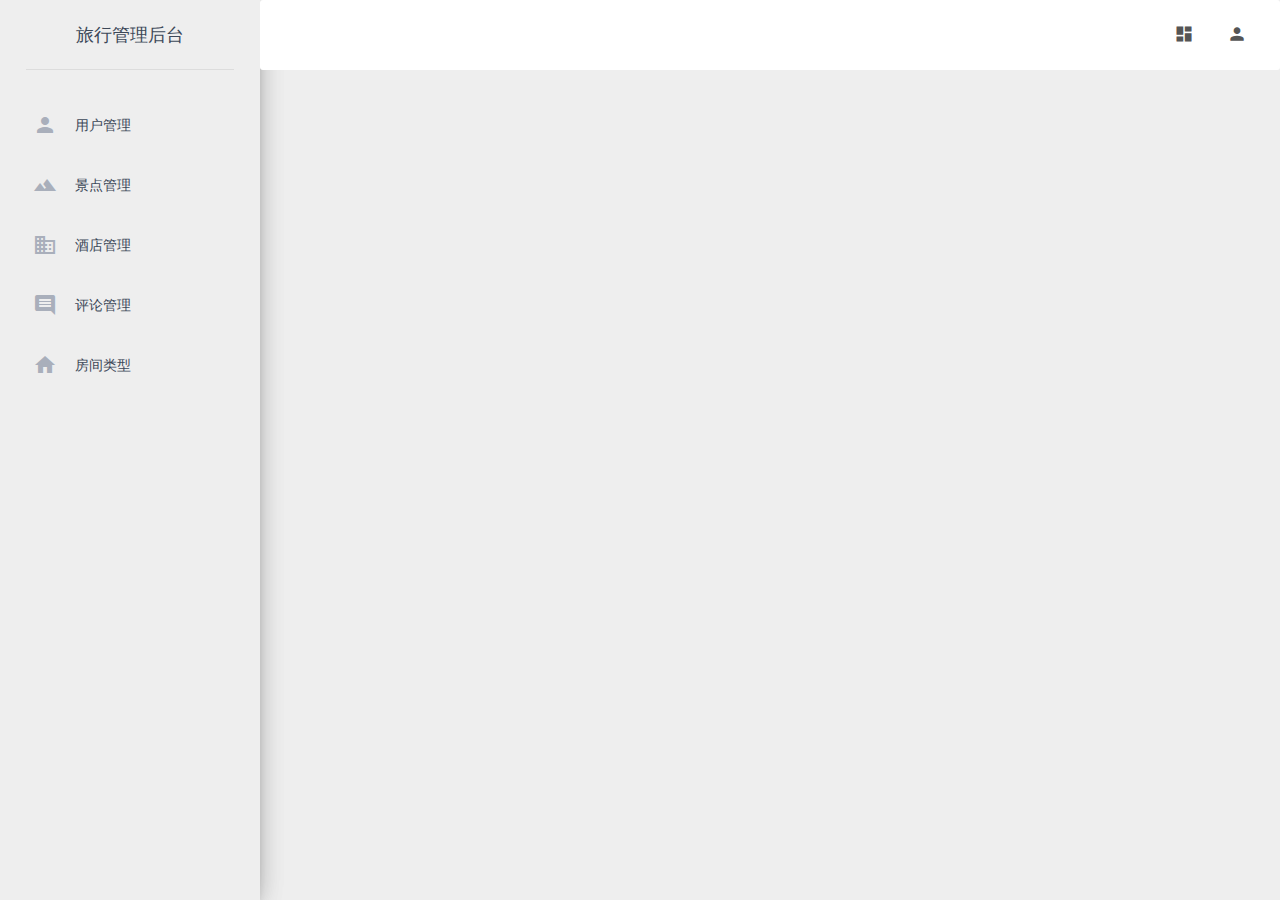
<file: Tour02-user-config/src/main/webapp/Back/index.html>
<!doctype html>
<html lang="en">
<head>
	<meta charset="utf-8" />
	<link rel="apple-touch-icon" sizes="76x76" href="../assets/img/apple-icon.png" />
	<link rel="icon" type="image/png" href="<!--../assets/img/favicon.png-->" />
	<meta http-equiv="X-UA-Compatible" content="IE=edge,chrome=1" />

	<title>Material Dashboard by Creative Tim</title>

	<meta content='width=device-width, initial-scale=1.0, maximum-scale=1.0, user-scalable=0' name='viewport' />
    <meta name="viewport" content="width=device-width" />

    <!-- Bootstrap core CSS     -->
    <link href="css/bootstrap.min.css" rel="stylesheet" />

    <!--  Material Dashboard CSS    -->
    <link href="css/material-dashboard.css" rel="stylesheet"/>

    <!--  CSS for Demo Purpose, don't include it in your project     -->
    <link href="css/demo.css" rel="stylesheet" />

    <!--     Fonts and icons     -->
    <link href="css/font-awesome.min.css" rel="stylesheet">
    <link href='css/2d7207a20f294df196f3a53cae8a0def.css' rel='stylesheet' type='text/css'>
</head>
<body>

	<div class="wrapper">

	    <div class="sidebar" data-color="purple" >
			<!--
		        Tip 1: You can change the color of the sidebar using: data-color="purple | blue | green | orange | red"

		        Tip 2: you can also add an image using data-image tag
		    -->

			<div class="logo">
				<a href="#" class="simple-text">
					旅行管理后台
				</a>
			</div>

	    	<div class="sidebar-wrapper">
	            <ul class="nav">
	                <!--<li class="active">
	                    <a href="product.html" target="right">
	                        <i class="material-icons">dashboard</i>
	                        <p>产品管理</p>
	                    </a>
	                </li>
	                <li>
	                    <a href="newsType.html" target="right" >
	                        <i class="material-icons">person</i>
	                        <p>资讯类别管理</p>
	                    </a>
	                </li>
	                <li>
	                    <a href="news.html"target="right" >
	                        <i class="material-icons">content_paste</i>
	                        <p>资讯管理</p>
	                    </a>
	                </li>
	                <li>
	                    <a href="link.html" target="right" >
	                        <i class="material-icons">library_books</i>
	                        <p>友情链接</p>
	                    </a>
	                </li>-->
	                <li>
	                    <a href="/UserManagerServlet?operate=6&pageNum=1" target="right" >
	                        <i class="material-icons">person</i>
	                        <p>用户管理</p>
	                    </a>
	                </li>

					<li>
						<a href="/TourManagerServlet?operate=6&pageNum=1" target="right">
							<i class="material-icons">filter_hdr</i>
							<p>景点管理</p>
						</a>
					</li>

					<li>
						<a href="/HotelManagerServlet?operate=6" target="right" >
							<i class="material-icons">business</i>
							<p>酒店管理</p>
						</a>
					</li>

					<li>
						<a href="/CommentServlet?operate=2" target="right" >
							<i class="material-icons">comment</i>
							<p>评论管理</p>
						</a>
					</li>

					<li>
						<a href="/RoomTypeMangageServlet?operate=0" target="right">
							<i class="material-icons">home</i>
							<p>房间类型</p>
						</a>
					</li>


						<!--<li>
                            <a href="/HotelManagerServlet?operate=6" target="right" >
                                <i class="material-icons">shopping_cart</i>
                                <p>订单管理</p>
                            </a>
                        </li>-->


	                <!--<li>
	                    <a href="javascript:void(0)" onclick="updatePwd('修改密码',5)">
	                        <i class="material-icons">location_on</i>
	                        <p>密码修改</p>
	                    </a>
	                </li>
	                 <li>
	                    <a href="404.html" target="right" >
	                        <i class="material-icons">person</i>
	                        <p>404错误页面</p>
	                    </a>
	                </li>-->
	              
	            </ul>
	    	</div>
	    </div>

	    <div class="main-panel">
			<nav class="navbar navbar-transparent navbar-absolute" style="background-color: #fff;">
				<div class="container-fluid">
					<div class="navbar-header">
						<button type="button" class="navbar-toggle" data-toggle="collapse">
							<span class="sr-only">Toggle navigation</span>
							<span class="icon-bar"></span>
							<span class="icon-bar"></span>
							<span class="icon-bar"></span>
						</button>
					</div>
					<div class="collapse navbar-collapse">
						<ul class="nav navbar-nav navbar-right">
							<li>
								<a href="#pablo" class="dropdown-toggle" data-toggle="dropdown">
									<i class="material-icons">dashboard</i>
									<p class="hidden-lg hidden-md">Dashboard</p>
								</a>
							</li>
							<li class="dropdown">
								<a href="#" class="dropdown-toggle" data-toggle="dropdown">
									 <i class="material-icons">person</i>
									<p class="hidden-lg hidden-md">Notifications</p>
								</a>
								<ul class="dropdown-menu">
									<li><a href="/InitServlet">退出</a></li>
								</ul>
							</li>
							
						</ul>

					
					</div>
				</div>
			</nav>

			<div class="content">
				<div class="container-fluid">
					<div class="row" style="margin-top: -15px;">
						
				
						<iframe src="" width="100%" height="900" name="right" style="border: none;"></iframe>

				
				</div>
			</div>

		
		</div>
	</div>
	</div>
</body>

	<!--   Core JS Files   -->
	<script src="js/jquery-3.1.0.min.js" type="text/javascript"></script>
	<script src="js/bootstrap.min.js" type="text/javascript"></script>
	<script src="js/material.min.js" type="text/javascript"></script>

	<!--  Charts Plugin -->
	<script src="js/chartist.min.js"></script>



	<script src="js/material-dashboard.js"></script>

	<!-- Material Dashboard DEMO methods, don't include it in your project! -->
	
	<script type="text/javascript" src="myplugs/js/plugs.js">
		</script>
		<script type="text/javascript">
			//添加编辑弹出层
			function updatePwd(title, id) {
				$.jq_Panel({
					title: title,
					iframeWidth: 500,
					iframeHeight: 300,
					url: "updatePwd.html"
				});
			}
		</script>


	<script type="text/javascript">
    	$(document).ready(function(){

$(".nav li").click(function(){
	
	$(".nav li").removeClass("active");
	$(this).addClass("active");
	
})

			// Javascript method's body can be found in assets/js/demos.js

    	});
	</script>

</html>
</file>
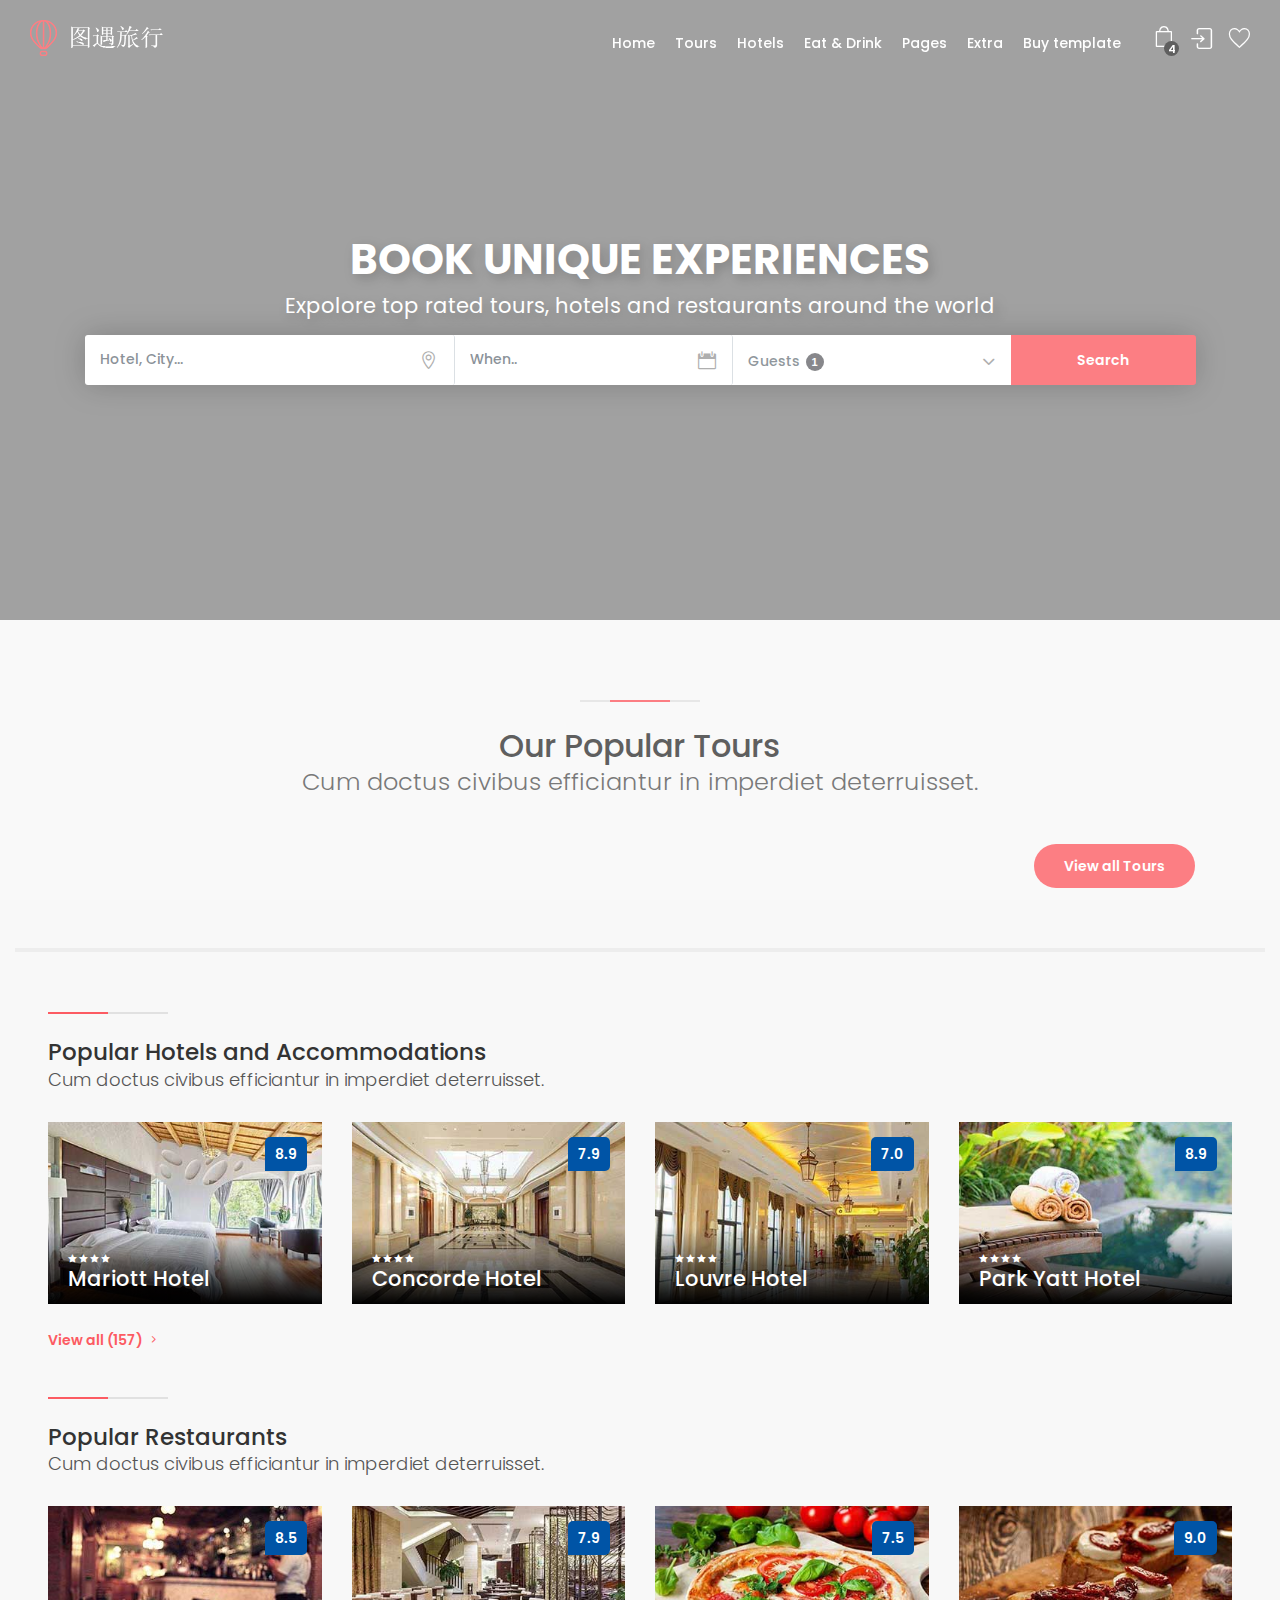
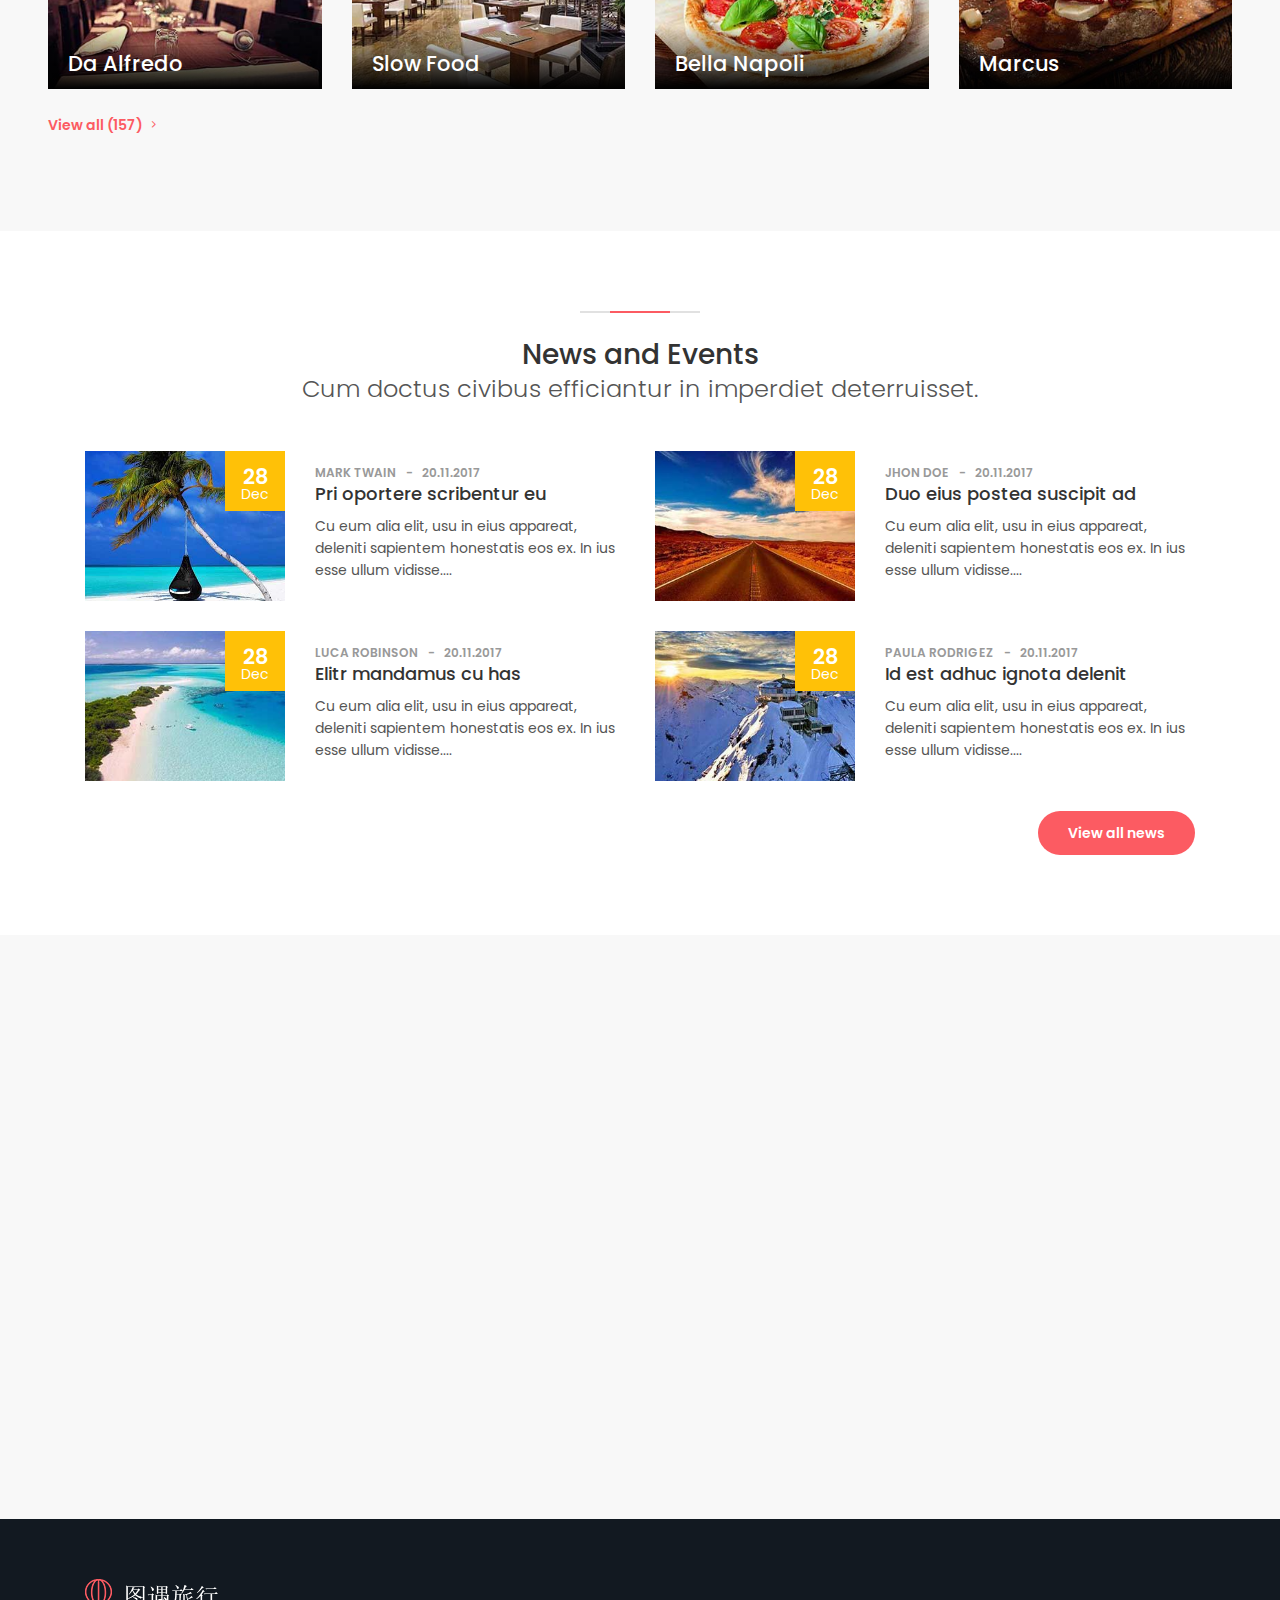
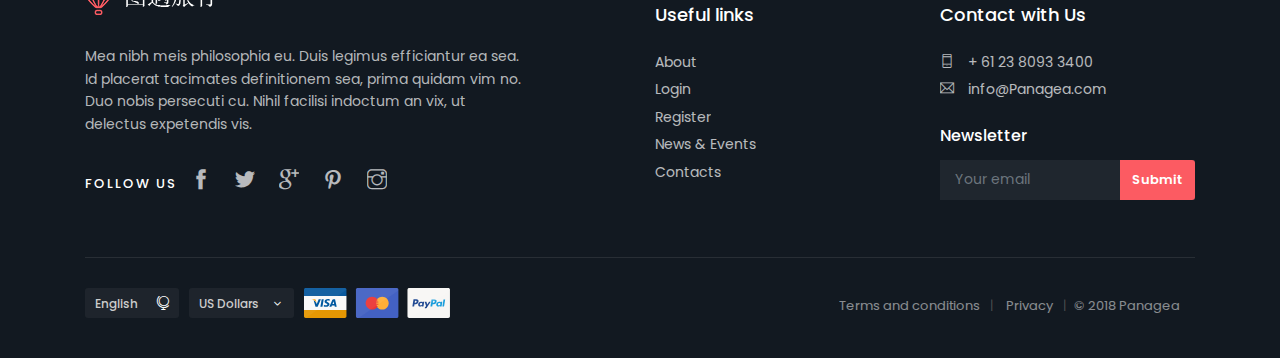
<file: Tour02-user-config/src/main/webapp/Tour/index.html>
<!DOCTYPE html>
<html lang="en">

<head>
    <meta charset="utf-8">
    <meta http-equiv="X-UA-Compatible" content="IE=edge">
    <meta name="viewport" content="width=device-width, initial-scale=1, shrink-to-fit=no">
    <meta name="description" content="Panagea - Premium site template for travel agencies, hotels and restaurant listing.">
    <meta name="author" content="Ansonika">
    <title>Panagea | Premium site template for travel agencies, hotels and restaurant listing.</title>

    <!-- Favicons-->
    <link rel="shortcut icon" href="img/favicon.ico" type="image/x-icon">
    <link rel="apple-touch-icon" type="image/x-icon" href="img/apple-touch-icon-57x57-precomposed.png">
    <link rel="apple-touch-icon" type="image/x-icon" sizes="72x72" href="img/apple-touch-icon-72x72-precomposed.png">
    <link rel="apple-touch-icon" type="image/x-icon" sizes="114x114" href="img/apple-touch-icon-114x114-precomposed.png">
    <link rel="apple-touch-icon" type="image/x-icon" sizes="144x144" href="img/apple-touch-icon-144x144-precomposed.png">

    <!-- BASE CSS -->
    <link href="css/bootstrap.min.css" rel="stylesheet">
    <link href="css/style.css" rel="stylesheet">
	<link href="css/vendors.css" rel="stylesheet">

    <!-- YOUR CUSTOM CSS -->
    <link href="css/custom.css" rel="stylesheet">
	<script type="text/javascript">
		var word = "";

	</script>

</head>

<body>
		
	<div id="page">
		
	<header class="header menu_fixed">
		<div id="preloader"><div data-loader="circle-side"></div></div><!-- /Page Preload -->
		<div id="logo">
			<a href="index.html">
				<img src="img/logo.png" width="150" height="36" data-retina="true" alt="" class="logo_normal">
				<img src="img/logo_sticky.png" width="150" height="36" data-retina="true" alt="" class="logo_sticky">
			</a>
		</div>
		<ul id="top_menu">
			<li><a href="cart-1.html" class="cart-menu-btn" title="Cart"><strong>4</strong></a></li>
			<li><a href="#sign-in-dialog" id="sign-in" class="login" title="Sign In">Sign In</a></li>
			<li><a href="wishlist.html" class="wishlist_bt_top" title="Your wishlist">Your wishlist</a></li>
		</ul>
		<!-- /top_menu -->
		<a href="#menu" class="btn_mobile">
			<div class="hamburger hamburger--spin" id="hamburger">
				<div class="hamburger-box">
					<div class="hamburger-inner"></div>
				</div>
			</div>
		</a>
		<nav id="menu" class="main-menu">
			<ul>
				<li><span><a href="#0">Home</a></span>
					<ul>
						<li><a href="index.html">Home version 1</a></li>
						<li><a href="index-2.html">Home version 2</a></li>
						<li><a href="index-3.html">Home version 3</a></li>
						<li><a href="index-4.html">Home version 4</a></li>
						<li><a href="index-5.html">Home version 5</a></li>
						<li><a href="index-6.html">With Cookie bar (EU law)</a></li>
                        <li><a href="index-7.html">Home version 7</a></li>
					</ul>
				</li>
				<li><span><a href="#0">Tours</a></span>
					<ul>
						<li><a href="tours-grid-isotope.html">Tours grid isotope</a></li>
						<li><a href="tours-grid-sidebar.html">Tours grid sidebar</a></li>
						<li><a href="tours-grid-sidebar-2.html">Tours grid sidebar 2</a></li>
						<li><a href="tours-grid.html">Tours grid simple</a></li>
						<li><a href="tours-list-isotope.html">Tours list isotope</a></li>
						<li><a href="tours-list-sidebar.html">Tours list sidebar</a></li>
						<li><a href="tours-list-sidebar-2.html">Tours list sidebar 2</a></li>
						<li><a href="tours-list.html">Tours list simple</a></li>
						<li><a href="tour-detail.html">Tour detail</a></li>
					</ul>
				</li>
				<li><span><a href="#0">Hotels</a></span>
					<ul>
						<li><a href="hotels-grid-isotope.html">Hotel grid isotope</a></li>
						<li><a href="hotels-grid-sidebar.html">Hotel grid sidebar</a></li>
						<li><a href="hotels-grid-sidebar-2.html">Hotel grid sidebar 2</a></li>
						<li><a href="hotels-grid.html">Hotel grid simple</a></li>
						<li><a href="hotels-list-isotope.html">Hotel list isotope</a></li>
						<li><a href="hotels-list-sidebar.html">Hotel list sidebar</a></li>
						<li><a href="hotels-list-sidebar-2.html">Hotel list sidebar 2</a></li>
						<li><a href="hotels-list.html">Hotel list simple</a></li>
						<li><a href="hotel-detail.html">Hotel detail</a></li>
					</ul>
				</li>
				<li><span><a href="#0">Eat &amp; Drink</a></span>
					<ul>
						<li><a href="restaurants-grid-isotope.html">Restaurant grid isotope</a></li>
						<li><a href="restaurants-grid-sidebar.html">Restaurant grid sidebar</a></li>
						<li><a href="restaurants-grid-sidebar-2.html">Restaurant grid sidebar 2</a></li>
						<li><a href="restaurants-grid.html">Restaurant grid simple</a></li>
						<li><a href="restaurants-list-isotope.html">Restaurant list isotope</a></li>
						<li><a href="restaurants-list-sidebar.html">Restaurant list sidebar</a></li>
						<li><a href="restaurants-list-sidebar-2.html">Restaurant list sidebar 2</a></li>
						<li><a href="restaurants-list.html">Restaurant list simple</a></li>
						<li><a href="restaurant-detail.html">Restaurant detail</a></li>
					</ul>
				</li>
				<li><span><a href="#0">Pages</a></span>
					<ul>
						<li><a href="about.html">About</a></li>
						<li><a href="media-gallery.html">Media gallery</a></li>
						<li><a href="help.html">Help Section</a></li>
						<li><a href="faq.html">Faq Section</a></li>
						<li><a href="wishlist.html">Wishlist page</a></li>
						<li><a href="contacts.html">Contacts</a></li>
						<li><a href="login.jsp">Login</a></li>
						<li><a href="register.html">Register</a></li>
						<li><a href="blog.html">Blog</a></li>
					</ul>
				</li>
				<li><span><a href="#0">Extra</a></span>
					<ul>
                    	<li><a href="menu-options.html">Menu Position Options</a></li>
                    	<li><a href="tour-detail-singlemonth-datepicker.html">Single month Datepicker</a></li>
						<li><a href="404.html">404 Error page</a></li>
						<li><a href="cart-1.html">Cart page 1</a></li>
						<li><a href="cart-2.html">Cart page 2</a></li>
						<li><a href="cart-3.html">Cart page 3</a></li>
						<li><a href="pricing-tables.html">Responsive pricing tables</a></li>
						<li><a href="coming_soon/index.html">Coming soon</a></li>
						<li><a href="invoice.html">Invoice</a></li>
						<li><a href="icon-pack-1.html">Icon pack 1</a></li>
						<li><a href="icon-pack-2.html">Icon pack 2</a></li>
						<li><a href="icon-pack-3.html">Icon pack 3</a></li>
						<li><a href="icon-pack-4.html">Icon pack 4</a></li>
                        <li><a href="hamburgers.html">Animated Hamburgers</a></li>
					</ul>
				</li>
				<li><span><a href="#0">Buy template</a></span></li>
			</ul>
		</nav>

	</header>
	<!-- /header -->
	
	<main>
		<section class="hero_single version_2">
			<div class="wrapper">
				<div class="container">
					<h3>Book unique experiences</h3>
					<p>Expolore top rated tours, hotels and restaurants around the world</p>
					<form>
						<div class="row no-gutters custom-search-input-2">
							<div class="col-lg-4">
								<div class="form-group">
									<input class="form-control" type="text" placeholder="Hotel, City...">
									<i class="icon_pin_alt"></i>
								</div>
							</div>
							<div class="col-lg-3">
								<div class="form-group">
									<input class="form-control" type="text" name="dates" placeholder="When..">
									<i class="icon_calendar"></i>
								</div>
							</div>
							<div class="col-lg-3">
								<div class="panel-dropdown">
									<a href="#">Guests <span class="qtyTotal">1</span></a>
									<div class="panel-dropdown-content">
										<!-- Quantity Buttons -->
										<div class="qtyButtons">
											<label>Adults</label>
											<input type="text" name="qtyInput" value="1">
										</div>
										<div class="qtyButtons">
											<label>Childrens</label>
											<input type="text" name="qtyInput" value="0">
										</div>
									</div>
								</div>
							</div>
							<div class="col-lg-2">
								<input type="submit" class="btn_search" value="Search">
							</div>
						</div>
						<!-- /row -->
					</form>
				</div>
			</div>
		</section>
		<!-- /hero_single -->

		<div class="container-fluid margin_80_0">
			<div class="main_title_2">
				<span><em></em></span>
				<h2>Our Popular Tours</h2>
				<p>Cum doctus civibus efficiantur in imperdiet deterruisset.</p>
			</div>
			<div id="reccomended" class="owl-carousel owl-theme">
				<div class="item">
					<div class="box_grid">
						<figure>
							<a href="#0" class="wish_bt"></a>
							<a href="tour-detail.html"><img src="img/tour_1.jpg" class="img-fluid" alt="" width="800" height="533"><div class="read_more"><span>Read more</span></div></a>
							<small>Historic</small>
						</figure>
						<div class="wrapper">
							<h3><a href="tour-detail.html">Arc Triomphe</a></h3>
							<p>Id placerat tacimates definitionem sea, prima quidam vim no. Duo nobis persecuti cu.</p>
							<span class="price">From <strong>$54</strong> /per person</span>
						</div>
						<ul>
							<li><i class="icon_clock_alt"></i> 1h 30min</li>
							<li><div class="score"><span>Superb<em>350 Reviews</em></span><strong>8.9</strong></div></li>
						</ul>
					</div>
				</div>
				<!-- /item -->
				<div class="item">
					<div class="box_grid">
						<figure>
							<a href="#0" class="wish_bt"></a>
							<a href="tour-detail.html"><img src="img/tour_2.jpg" class="img-fluid" alt="" width="800" height="533"><div class="read_more"><span>Read more</span></div></a>
							<small>Churches</small>
						</figure>
						<div class="wrapper">
							<h3><a href="tour-detail.html">Notredam</a></h3>
							<p>Id placerat tacimates definitionem sea, prima quidam vim no. Duo nobis persecuti cu.</p>
							<span class="price">From <strong>$124</strong> /per person</span>
						</div>
						<ul>
							<li><i class="icon_clock_alt"></i> 1h 30min</li>
							<li><div class="score"><span>Good<em>350 Reviews</em></span><strong>7.0</strong></div></li>
						</ul>
					</div>
				</div>
				<!-- /item -->
				<div class="item">
					<div class="box_grid">
						<figure>
							<a href="#0" class="wish_bt"></a>
							<a href="tour-detail.html"><img src="img/tour_3.jpg" class="img-fluid" alt="" width="800" height="533"><div class="read_more"><span>Read more</span></div></a>
							<small>Historic</small>
						</figure>
						<div class="wrapper">
							<h3><a href="tour-detail.html">Versailles</a></h3>
							<p>Id placerat tacimates definitionem sea, prima quidam vim no. Duo nobis persecuti cu.</p>
							<span class="price">From <strong>$25</strong> /per person</span>
						</div>
						<ul>
							<li><i class="icon_clock_alt"></i> 1h 30min</li>
							<li><div class="score"><span>Good<em>350 Reviews</em></span><strong>7.0</strong></div></li>
						</ul>
					</div>
				</div>
				<!-- /item -->
				<div class="item">
					<div class="box_grid">
						<figure>
							<a href="#0" class="wish_bt"></a>
							<a href="tour-detail.html"><img src="img/tour_3.jpg" class="img-fluid" alt="" width="800" height="533"><div class="read_more"><span>Read more</span></div></a>
							<small>Historic</small>
						</figure>
						<div class="wrapper">
							<h3><a href="tour-detail.html">Versailles</a></h3>
							<p>Id placerat tacimates definitionem sea, prima quidam vim no. Duo nobis persecuti cu.</p>
							<span class="price">From <strong>$25</strong> /per person</span>
						</div>
						<ul>
							<li><i class="icon_clock_alt"></i> 1h 30min</li>
							<li><div class="score"><span>Good<em>350 Reviews</em></span><strong>7.0</strong></div></li>
						</ul>
					</div>
				</div>
				<!-- /item -->
				<div class="item">
					<div class="box_grid">
						<figure>
							<a href="#0" class="wish_bt"></a>
							<a href="tour-detail.html"><img src="img/tour_4.jpg" class="img-fluid" alt="" width="800" height="533"><div class="read_more"><span>Read more</span></div></a>
							<small>Museum</small>
						</figure>
						<div class="wrapper">
							<h3><a href="tour-detail.html">Pompidue Museum</a></h3>
							<p>Id placerat tacimates definitionem sea, prima quidam vim no. Duo nobis persecuti cu.</p>
							<span class="price">From <strong>$45</strong> /per person</span>
						</div>
						<ul>
							<li><i class="icon_clock_alt"></i> 2h 30min</li>
							<li><div class="score"><span>Superb<em>350 Reviews</em></span><strong>9.0</strong></div></li>
						</ul>
					</div>
				</div>
				<!-- /item -->
				<div class="item">
					<div class="box_grid">
						<figure>
							<a href="#0" class="wish_bt"></a>
							<a href="tour-detail.html"><img src="img/tour_5.jpg" class="img-fluid" alt="" width="800" height="533"><div class="read_more"><span>Read more</span></div></a>
							<small>Walking</small>
						</figure>
						<div class="wrapper">
							<h3><a href="tour-detail.html">Tour Eiffel</a></h3>
							<p>Id placerat tacimates definitionem sea, prima quidam vim no. Duo nobis persecuti cu.</p>
							<span class="price">From <strong>$65</strong> /per person</span>
						</div>
						<ul>
							<li><i class="icon_clock_alt"></i> 1h 30min</li>
							<li><div class="score"><span>Good<em>350 Reviews</em></span><strong>7.5</strong></div></li>
						</ul>
					</div>
				</div>
				<!-- /item -->
			</div>
			<!-- /carousel -->
			<div class="container">
				<p class="btn_home_align"><a href="tours-grid-isotope.html" class="btn_1 rounded">View all Tours</a></p>
			</div>
			<!-- /container -->
			<hr class="large">
		</div>
		<!-- /container -->
		
		<div class="container-fluid margin_30_95 pl-lg-5 pr-lg-5">
			<section class="add_bottom_45">
				<div class="main_title_3">
					<span><em></em></span>
					<h2>Popular Hotels and Accommodations</h2>
					<p>Cum doctus civibus efficiantur in imperdiet deterruisset.</p>
				</div>
				<div class="row">
					<div class="col-xl-3 col-lg-6 col-md-6">
						<a href="hotel-detail.html" class="grid_item">
							<figure>
								<div class="score"><strong>8.9</strong></div>
								<img src="img/hotel_1.jpg" class="img-fluid" alt="">
								<div class="info">
									<div class="cat_star"><i class="icon_star"></i><i class="icon_star"></i><i class="icon_star"></i><i class="icon_star"></i></div>
									<h3>Mariott Hotel</h3>
								</div>
							</figure>
						</a>
					</div>
					<!-- /grid_item -->
					<div class="col-xl-3 col-lg-6 col-md-6">
						<a href="hotel-detail.html" class="grid_item">
							<figure>
								<div class="score"><strong>7.9</strong></div>
								<img src="img/hotel_2.jpg" class="img-fluid" alt="">
								<div class="info">
									<div class="cat_star"><i class="icon_star"></i><i class="icon_star"></i><i class="icon_star"></i><i class="icon_star"></i></div>
									<h3>Concorde Hotel </h3>
								</div>
							</figure>
						</a>
					</div>
					<!-- /grid_item -->
					<div class="col-xl-3 col-lg-6 col-md-6">
						<a href="hotel-detail.html" class="grid_item">
							<figure>
								<div class="score"><strong>7.0</strong></div>
								<img src="img/hotel_3.jpg" class="img-fluid" alt="">
								<div class="info">
									<div class="cat_star"><i class="icon_star"></i><i class="icon_star"></i><i class="icon_star"></i><i class="icon_star"></i></div>
									<h3>Louvre Hotel</h3>
								</div>
							</figure>
						</a>
					</div>
					<!-- /grid_item -->
					<div class="col-xl-3 col-lg-6 col-md-6">
						<a href="hotel-detail.html" class="grid_item">
							<figure>
								<div class="score"><strong>8.9</strong></div>
								<img src="img/hotel_4.jpg" class="img-fluid" alt="">
								<div class="info">
									<div class="cat_star"><i class="icon_star"></i><i class="icon_star"></i><i class="icon_star"></i><i class="icon_star"></i></div>
									<h3>Park Yatt Hotel</h3>
								</div>
							</figure>
						</a>
					</div>
					<!-- /grid_item -->
				</div>
				<!-- /row -->
				<a href="hotels-grid-isotope.html"><strong>View all (157) <i class="arrow_carrot-right"></i></strong></a>
			</section>
			<!-- /section -->
			
			<section>
				<div class="main_title_3">
					<span><em></em></span>
					<h2>Popular Restaurants</h2>
					<p>Cum doctus civibus efficiantur in imperdiet deterruisset.</p>
				</div>
				<div class="row">
					<div class="col-xl-3 col-lg-6 col-md-6">
						<a href="restaurant-detail.html" class="grid_item">
							<figure>
								<div class="score"><strong>8.5</strong></div>
								<img src="img/restaurant_1.jpg" class="img-fluid" alt="">
								<div class="info">
									<h3>Da Alfredo</h3>
								</div>
							</figure>
						</a>
					</div>
					<!-- /grid_item -->
					<div class="col-xl-3 col-lg-6 col-md-6">
						<a href="restaurant-detail.html" class="grid_item">
							<figure>
								<div class="score"><strong>7.9</strong></div>
								<img src="img/restaurant_2.jpg" class="img-fluid" alt="">
								<div class="info">
									<h3>Slow Food</h3>
								</div>
							</figure>
						</a>
					</div>
					<!-- /grid_item -->
					<div class="col-xl-3 col-lg-6 col-md-6">
						<a href="restaurant-detail.html" class="grid_item">
							<figure>
								<div class="score"><strong>7.5</strong></div>
								<img src="img/restaurant_3.jpg" class="img-fluid" alt="">
								<div class="info">
									<h3>Bella Napoli</h3>
								</div>
							</figure>
						</a>
					</div>
					<!-- /grid_item -->
					<div class="col-xl-3 col-lg-6 col-md-6">
						<a href="restaurant-detail.html" class="grid_item">
							<figure>
								<div class="score"><strong>9.0</strong></div>
								<img src="img/restaurant_4.jpg" class="img-fluid" alt="">
								<div class="info">
									<h3>Marcus</h3>
								</div>
							</figure>
						</a>
					</div>
					<!-- /grid_item -->
				</div>
				<!-- /row -->
				<a href="restaurants-grid-isotope.html"><strong>View all (157) <i class="arrow_carrot-right"></i></strong></a>
			</section>
			<!-- /section -->
		</div>
		<!-- /container -->

		<div class="bg_color_1">
			<div class="container margin_80_55">
				<div class="main_title_2">
					<span><em></em></span>
					<h3>News and Events</h3>
					<p>Cum doctus civibus efficiantur in imperdiet deterruisset.</p>
				</div>
				<div class="row">
					<div class="col-lg-6">
						<a class="box_news" href="#0">
							<figure><img src="img/news_home_1.jpg" alt="">
								<figcaption><strong>28</strong>Dec</figcaption>
							</figure>
							<ul>
								<li>Mark Twain</li>
								<li>20.11.2017</li>
							</ul>
							<h4>Pri oportere scribentur eu</h4>
							<p>Cu eum alia elit, usu in eius appareat, deleniti sapientem honestatis eos ex. In ius esse ullum vidisse....</p>
						</a>
					</div>
					<!-- /box_news -->
					<div class="col-lg-6">
						<a class="box_news" href="#0">
							<figure><img src="img/news_home_2.jpg" alt="">
								<figcaption><strong>28</strong>Dec</figcaption>
							</figure>
							<ul>
								<li>Jhon Doe</li>
								<li>20.11.2017</li>
							</ul>
							<h4>Duo eius postea suscipit ad</h4>
							<p>Cu eum alia elit, usu in eius appareat, deleniti sapientem honestatis eos ex. In ius esse ullum vidisse....</p>
						</a>
					</div>
					<!-- /box_news -->
					<div class="col-lg-6">
						<a class="box_news" href="#0">
							<figure><img src="img/news_home_3.jpg" alt="">
								<figcaption><strong>28</strong>Dec</figcaption>
							</figure>
							<ul>
								<li>Luca Robinson</li>
								<li>20.11.2017</li>
							</ul>
							<h4>Elitr mandamus cu has</h4>
							<p>Cu eum alia elit, usu in eius appareat, deleniti sapientem honestatis eos ex. In ius esse ullum vidisse....</p>
						</a>
					</div>
					<!-- /box_news -->
					<div class="col-lg-6">
						<a class="box_news" href="#0">
							<figure><img src="img/news_home_4.jpg" alt="">
								<figcaption><strong>28</strong>Dec</figcaption>
							</figure>
							<ul>
								<li>Paula Rodrigez</li>
								<li>20.11.2017</li>
							</ul>
							<h4>Id est adhuc ignota delenit</h4>
							<p>Cu eum alia elit, usu in eius appareat, deleniti sapientem honestatis eos ex. In ius esse ullum vidisse....</p>
						</a>
					</div>
					<!-- /box_news -->
				</div>
				<!-- /row -->
				<p class="btn_home_align"><a href="blog.html" class="btn_1 rounded">View all news</a></p>
			</div>
			<!-- /container -->
		</div>
		<!-- /bg_color_1 -->

		<div class="call_section">
			<div class="container clearfix">
				<div class="col-lg-5 col-md-6 float-right wow" data-wow-offset="250">
					<div class="block-reveal">
						<div class="block-vertical"></div>
						<div class="box_1">
							<h3>Enjoy a GREAT travel with us</h3>
							<p>Ius cu tamquam persequeris, eu veniam apeirian platonem qui, id aliquip voluptatibus pri. Ei mea primis ornatus disputationi. Menandri erroribus cu per, duo solet congue ut. </p>
							<a href="#0" class="btn_1 rounded">Read more</a>
						</div>
					</div>
				</div>
			</div>
		</div>
		<!--/call_section-->
	</main>
	<!-- /main -->

	<footer>
		<div class="container margin_60_35">
			<div class="row">
				<div class="col-lg-5 col-md-12 p-r-5">
					<p><img src="img/logo.png" width="150" height="36" data-retina="true" alt=""></p>
					<p>Mea nibh meis philosophia eu. Duis legimus efficiantur ea sea. Id placerat tacimates definitionem sea, prima quidam vim no. Duo nobis persecuti cu. Nihil facilisi indoctum an vix, ut delectus expetendis vis.</p>
					<div class="follow_us">
						<ul>
							<li>Follow us</li>
							<li><a href="#0"><i class="ti-facebook"></i></a></li>
							<li><a href="#0"><i class="ti-twitter-alt"></i></a></li>
							<li><a href="#0"><i class="ti-google"></i></a></li>
							<li><a href="#0"><i class="ti-pinterest"></i></a></li>
							<li><a href="#0"><i class="ti-instagram"></i></a></li>
						</ul>
					</div>
				</div>
				<div class="col-lg-3 col-md-6 ml-lg-auto">
					<h5>Useful links</h5>
					<ul class="links">
						<li><a href="about.html">About</a></li>
						<li><a href="login.jsp">Login</a></li>
						<li><a href="register.html">Register</a></li>
						<li><a href="blog.html">News &amp; Events</a></li>
						<li><a href="contacts.html">Contacts</a></li>
					</ul>
				</div>
				<div class="col-lg-3 col-md-6">
					<h5>Contact with Us</h5>
					<ul class="contacts">
						<li><a href="tel://61280932400"><i class="ti-mobile"></i> + 61 23 8093 3400</a></li>
						<li><a href="mailto:info@Panagea.com"><i class="ti-email"></i> info@Panagea.com</a></li>
					</ul>
					<div id="newsletter">
					<h6>Newsletter</h6>
					<div id="message-newsletter"></div>
					<form method="post" action="assets/newsletter.php" name="newsletter_form" id="newsletter_form">
						<div class="form-group">
							<input type="email" name="email_newsletter" id="email_newsletter" class="form-control" placeholder="Your email">
							<input type="submit" value="Submit" id="submit-newsletter">
						</div>
					</form>
					</div>
				</div>
			</div>
			<!--/row-->
			<hr>
			<div class="row">
				<div class="col-lg-6">
					<ul id="footer-selector">
						<li>
							<div class="styled-select" id="lang-selector">
								<select>
									<option value="English" selected>English</option>
									<option value="French">French</option>
									<option value="Spanish">Spanish</option>
									<option value="Russian">Russian</option>
								</select>
							</div>
						</li>
						<li>
							<div class="styled-select" id="currency-selector">
								<select>
									<option value="US Dollars" selected>US Dollars</option>
									<option value="Euro">Euro</option>
								</select>
							</div>
						</li>
						<li><img src="img/cards_all.svg" alt=""></li>
					</ul>
				</div>
				<div class="col-lg-6">
					<ul id="additional_links">
						<li><a href="#0">Terms and conditions</a></li>
						<li><a href="#0">Privacy</a></li>
						<li><span>© 2018 Panagea</span></li>
					</ul>
				</div>
			</div>
		</div>
	</footer>
	<!--/footer-->
	</div>
	<!-- page -->
	
	<!-- Sign In Popup -->
	<div id="sign-in-dialog" class="zoom-anim-dialog mfp-hide">
		<div class="small-dialog-header">
			<h3>Sign In</h3>
		</div>
		<form action="/LoginServlet" method="get">
			<div class="sign-in-wrapper">
				<a href="#0" class="social_bt facebook">Login with Facebook</a>
				<a href="#0" class="social_bt google">Login with Google</a>
				<div class="divider"><span>Or</span></div>
				<div class="form-group">
					<label>Email</label>
					<input type="email" class="form-control" name="email" id="email">
					<i class="icon_mail_alt"></i>
				</div>
				<div class="form-group">
					<label>Password</label>
					<input type="password" class="form-control" name="password" id="password" value="">
					<i class="icon_lock_alt"></i>
				</div>
				<div class="clearfix add_bottom_15">
					<div class="checkboxes float-left">
						<label class="container_check">Remember me
						  <input type="checkbox">
						  <span class="checkmark"></span>
						</label>
					</div>
					<div class="float-right mt-1"><a id="forgot" href="javascript:void(0);">Forgot Password?</a></div>
				</div>
				<div class="text-center"><input type="submit" value="Log In" class="btn_1 full-width"></div>
				<div class="text-center">
					Don’t have an account? <a href="register.html">Sign up</a>
				</div>
				<div id="forgot_pw">
					<div class="form-group">
						<label>Please confirm login email below</label>
						<input type="email" class="form-control" name="email_forgot" id="email_forgot">
						<i class="icon_mail_alt"></i>
					</div>
					<p>You will receive an email containing a link allowing you to reset your password to a new preferred one.</p>
					<div class="text-center"><input type="submit" value="Reset Password" class="btn_1"></div>
				</div>
			</div>
		</form>
		<!--form -->
	</div>
	<!-- /Sign In Popup -->
	
	<div id="toTop"></div><!-- Back to top button -->
	
	<!-- COMMON SCRIPTS -->
    <script src="js/jquery-2.2.4.min.js"></script>
    <script src="js/common_scripts.js"></script>
    <script src="js/main.js"></script>
	<script src="assets/validate.js"></script>
	
	<!-- DATEPICKER  -->
	<script>
	$(function() {
	  'use strict';
	  $('input[name="dates"]').daterangepicker({
		  autoUpdateInput: false,
		  locale: {
			  cancelLabel: 'Clear'
		  }
	  });
	  $('input[name="dates"]').on('apply.daterangepicker', function(ev, picker) {
		  $(this).val(picker.startDate.format('MM-DD-YY') + ' > ' + picker.endDate.format('MM-DD-YY'));
	  });
	  $('input[name="dates"]').on('cancel.daterangepicker', function(ev, picker) {
		  $(this).val('');
	  });
	});
	</script>
	
	<!-- INPUT QUANTITY  -->
	<script src="js/input_qty.js"></script>
	
</body>
</html>
</file>
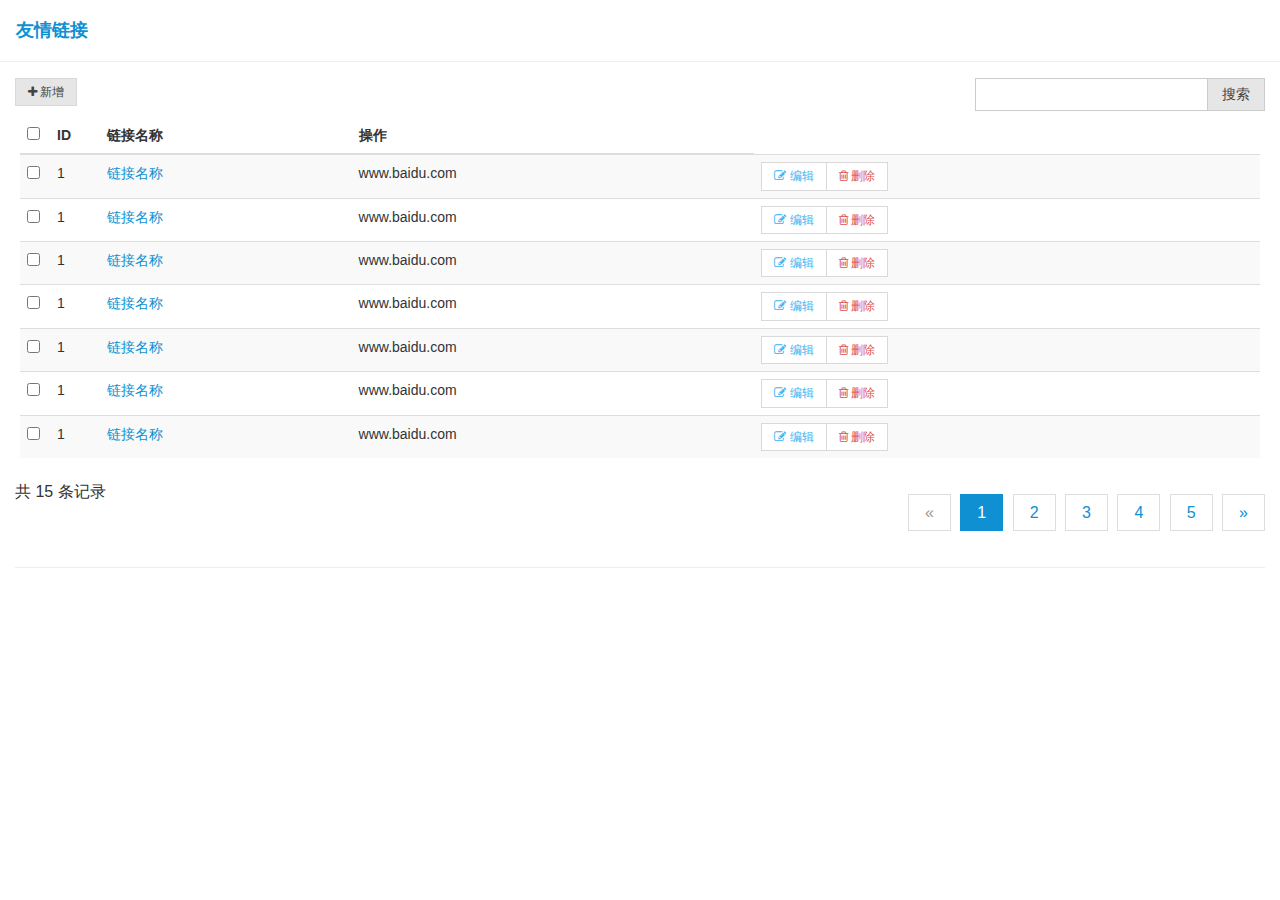
<file: Tour02-user-config/src/main/webapp/Back/link.html>
<!DOCTYPE html>
<html>

	<head>
		<meta charset="UTF-8">
		<title></title>
		<link rel="stylesheet" href="css/amazeui.min.css" />
		<link rel="stylesheet" href="css/admin.css" />
	</head>

	<body>
		<div class="admin-content-body">
			<div class="am-cf am-padding am-padding-bottom-0">
				<div class="am-fl am-cf"><strong class="am-text-primary am-text-lg">友情链接</strong><small></small></div>
			</div>

			<hr>

			<div class="am-g">
				<div class="am-u-sm-12 am-u-md-6">
					<div class="am-btn-toolbar">
						<div class="am-btn-group am-btn-group-xs">
							<button type="button" class="am-btn am-btn-default"><span class="am-icon-plus"></span> 新增</button>
						</div>
					</div>
				</div>
				<div class="am-u-sm-12 am-u-md-3">

				</div>
				<div class="am-u-sm-12 am-u-md-3">
					<div class="am-input-group am-input-group-sm">
						<input type="text" class="am-form-field">
						<span class="am-input-group-btn">
            <button class="am-btn am-btn-default" type="button">搜索</button>
          </span>
					</div>
				</div>
			</div>
			<div class="am-g">
				<div class="am-u-sm-12">
					<form class="am-form">
						<table class="am-table am-table-striped am-table-hover table-main">
							<thead>
								<tr>
									<th class="table-check"><input type="checkbox"></th>
									<th class="table-id">ID</th>
									<th class="table-title">链接名称</th>
									<th class="table-set">操作</th>
								</tr>
							</thead>
							<tbody>
								<tr>
									<td><input type="checkbox"></td>
									<td>1</td>
									<td>
										<a href="#">链接名称</a>
									</td>
									<td>www.baidu.com</td>
									<td>
										<div class="am-btn-toolbar">
											<div class="am-btn-group am-btn-group-xs">
												<button type="button"  class="btnedit am-btn am-btn-default am-btn-xs am-text-secondary"> <span class="am-icon-pencil-square-o"></span> 编辑</button>
												<button class="am-btn am-btn-default am-btn-xs am-text-danger am-hide-sm-only"><span class="am-icon-trash-o"></span> 删除</button>
											</div>
										</div>
									</td>
								</tr>
								
								<tr>
									<td><input type="checkbox"></td>
									<td>1</td>
									<td>
										<a href="#">链接名称</a>
									</td>
									<td>www.baidu.com</td>
									<td>
										<div class="am-btn-toolbar">
											<div class="am-btn-group am-btn-group-xs">
												<button type="button"  class="btnedit am-btn am-btn-default am-btn-xs am-text-secondary"> <span class="am-icon-pencil-square-o"></span> 编辑</button>
												<button class="am-btn am-btn-default am-btn-xs am-text-danger am-hide-sm-only"><span class="am-icon-trash-o"></span> 删除</button>
											</div>
										</div>
									</td>
								</tr>
								
								
								<tr>
									<td><input type="checkbox"></td>
									<td>1</td>
									<td>
										<a href="#">链接名称</a>
									</td>
									<td>www.baidu.com</td>
									<td>
										<div class="am-btn-toolbar">
											<div class="am-btn-group am-btn-group-xs">
												<button type="button"  class="btnedit am-btn am-btn-default am-btn-xs am-text-secondary"> <span class="am-icon-pencil-square-o"></span> 编辑</button>
												<button class="am-btn am-btn-default am-btn-xs am-text-danger am-hide-sm-only"><span class="am-icon-trash-o"></span> 删除</button>
											</div>
										</div>
									</td>
								</tr>
								
								
								<tr>
									<td><input type="checkbox"></td>
									<td>1</td>
									<td>
										<a href="#">链接名称</a>
									</td>
									<td>www.baidu.com</td>
									<td>
										<div class="am-btn-toolbar">
											<div class="am-btn-group am-btn-group-xs">
												<button type="button"  class="btnedit am-btn am-btn-default am-btn-xs am-text-secondary"> <span class="am-icon-pencil-square-o"></span> 编辑</button>
												<button class="am-btn am-btn-default am-btn-xs am-text-danger am-hide-sm-only"><span class="am-icon-trash-o"></span> 删除</button>
											</div>
										</div>
									</td>
								</tr>
								
								
								<tr>
									<td><input type="checkbox"></td>
									<td>1</td>
									<td>
										<a href="#">链接名称</a>
									</td>
									<td>www.baidu.com</td>
									<td>
										<div class="am-btn-toolbar">
											<div class="am-btn-group am-btn-group-xs">
												<button type="button"  class="btnedit am-btn am-btn-default am-btn-xs am-text-secondary"> <span class="am-icon-pencil-square-o"></span> 编辑</button>
												<button class="am-btn am-btn-default am-btn-xs am-text-danger am-hide-sm-only"><span class="am-icon-trash-o"></span> 删除</button>
											</div>
										</div>
									</td>
								</tr>
								
								
								<tr>
									<td><input type="checkbox"></td>
									<td>1</td>
									<td>
										<a href="#">链接名称</a>
									</td>
									<td>www.baidu.com</td>
									<td>
										<div class="am-btn-toolbar">
											<div class="am-btn-group am-btn-group-xs">
												<button type="button"  class="btnedit am-btn am-btn-default am-btn-xs am-text-secondary"> <span class="am-icon-pencil-square-o"></span> 编辑</button>
												<button class="am-btn am-btn-default am-btn-xs am-text-danger am-hide-sm-only"><span class="am-icon-trash-o"></span> 删除</button>
											</div>
										</div>
									</td>
								</tr>
								
								
								<tr>
									<td><input type="checkbox"></td>
									<td>1</td>
									<td>
										<a href="#">链接名称</a>
									</td>
									<td>www.baidu.com</td>
									<td>
										<div class="am-btn-toolbar">
											<div class="am-btn-group am-btn-group-xs">
												<button type="button"  class="btnedit am-btn am-btn-default am-btn-xs am-text-secondary"> <span class="am-icon-pencil-square-o"></span> 编辑</button>
												<button class="am-btn am-btn-default am-btn-xs am-text-danger am-hide-sm-only"><span class="am-icon-trash-o"></span> 删除</button>
											</div>
										</div>
									</td>
								</tr>

							</tbody>
						</table>
						<div class="am-cf">
							共 15 条记录
							<div class="am-fr">
								<ul class="am-pagination">
									<li class="am-disabled">
										<a href="#">«</a>
									</li>
									<li class="am-active">
										<a href="#">1</a>
									</li>
									<li>
										<a href="#">2</a>
									</li>
									<li>
										<a href="#">3</a>
									</li>
									<li>
										<a href="#">4</a>
									</li>
									<li>
										<a href="#">5</a>
									</li>
									<li>
										<a href="#">»</a>
									</li>
								</ul>
							</div>
						</div>
						<hr>
					</form>
				</div>

			</div>
		</div>
		<script type="text/javascript" src="js/jquery-1.11.3.min.js"></script>
		<script type="text/javascript" src="myplugs/js/plugs.js"></script>
		<script>
			$( function(){
				$(".btnedit").click(function() {

							$.jq_Panel({
								title: "修改链接",
								iframeWidth: 500,
								iframeHeight: 300,
								url: "editLink.html"
							});
						});
						
				
			})
		</script>

	</body>

</html>
</file>
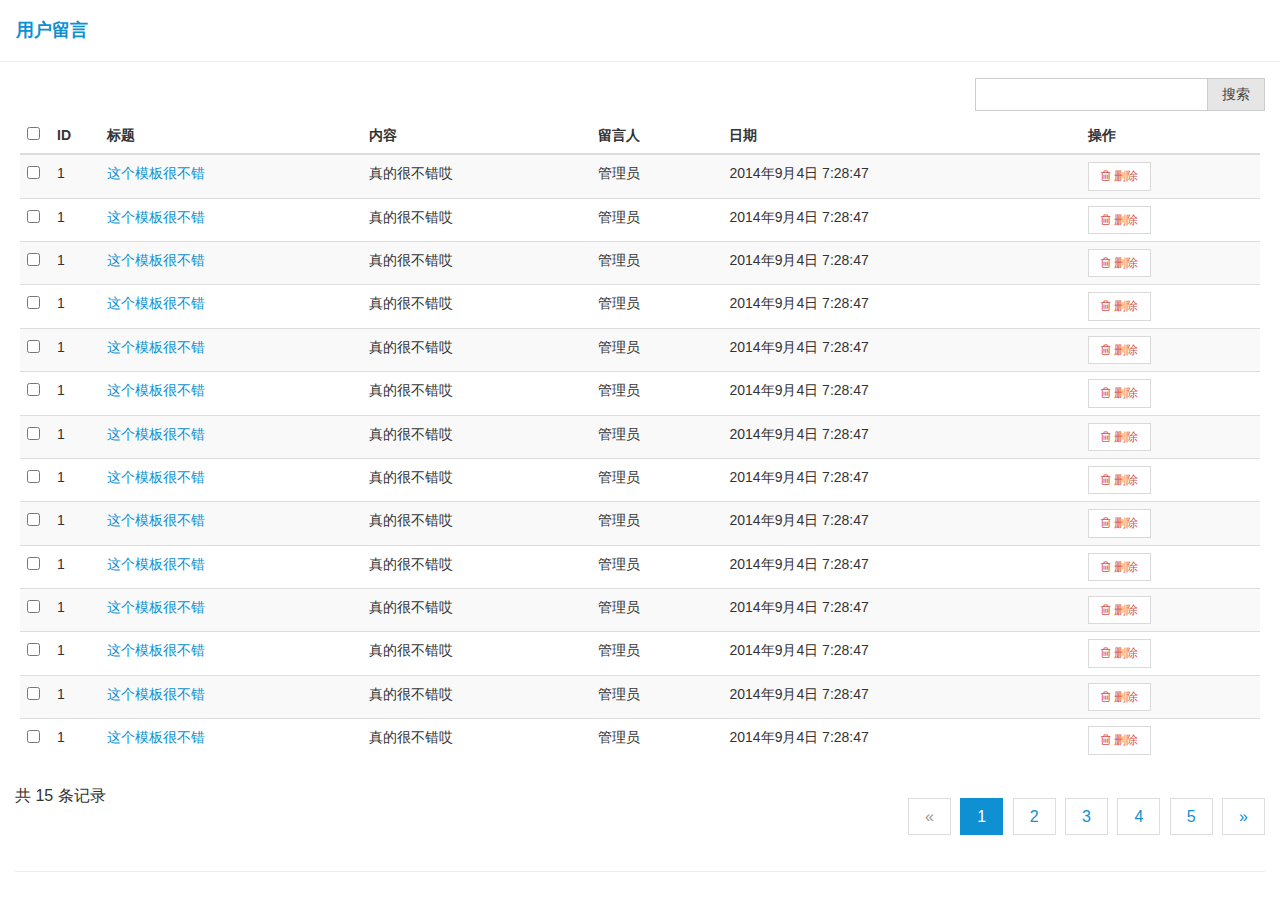
<file: Tour02-user-config/src/main/webapp/Back/message.html>
<!DOCTYPE html>
<html>
	<head>
		<meta charset="UTF-8">
		<title></title>
		<link rel="stylesheet" href="css/amazeui.min.css" />
		 <link rel="stylesheet" href="css/admin.css" />
	</head>
	<body>
		<div class="admin-content-body">
      <div class="am-cf am-padding am-padding-bottom-0">
        <div class="am-fl am-cf"><strong class="am-text-primary am-text-lg">用户留言</strong><small></small></div>
      </div>

      <hr>

      <div class="am-g">
        <div class="am-u-sm-12 am-u-md-6">
          <div class="am-btn-toolbar">
            <div class="am-btn-group am-btn-group-xs">
            </div>
          </div>
        </div>
        <div class="am-u-sm-12 am-u-md-3">
    
        </div>
        <div class="am-u-sm-12 am-u-md-3">
          <div class="am-input-group am-input-group-sm">
            <input type="text" class="am-form-field">
          <span class="am-input-group-btn">
            <button class="am-btn am-btn-default" type="button">搜索</button>
          </span>
          </div>
        </div>
      </div>
      <div class="am-g">
        <div class="am-u-sm-12">
          <form class="am-form">
            <table class="am-table am-table-striped am-table-hover table-main">
              <thead>
              <tr>
                <th class="table-check"><input type="checkbox"></th><th class="table-id">ID</th><th class="table-title">标题</th><th class="table-type">内容</th><th class="table-author am-hide-sm-only">留言人</th><th class="table-date am-hide-sm-only">日期</th><th class="table-set">操作</th>
              </tr>
              </thead>
              <tbody>
              <tr>
                <td><input type="checkbox"></td>
                <td>1</td>
                <td><a href="#">这个模板很不错</a></td>
                <td>真的很不错哎</td>
                <td class="am-hide-sm-only">管理员</td>
                <td class="am-hide-sm-only">2014年9月4日 7:28:47</td>
                <td>
                  <div class="am-btn-toolbar">
                    <div class="am-btn-group am-btn-group-xs">
                      <button class="am-btn am-btn-default am-btn-xs am-text-danger am-hide-sm-only"><span class="am-icon-trash-o"></span> 删除</button>
                    </div>
                  </div>
                </td>
              </tr>
              
               <tr>
                <td><input type="checkbox"></td>
                <td>1</td>
                <td><a href="#">这个模板很不错</a></td>
                <td>真的很不错哎</td>
                <td class="am-hide-sm-only">管理员</td>
                <td class="am-hide-sm-only">2014年9月4日 7:28:47</td>
                <td>
                  <div class="am-btn-toolbar">
                    <div class="am-btn-group am-btn-group-xs">
                      <button class="am-btn am-btn-default am-btn-xs am-text-danger am-hide-sm-only"><span class="am-icon-trash-o"></span> 删除</button>
                    </div>
                  </div>
                </td>
              </tr>
              
              
               <tr>
                <td><input type="checkbox"></td>
                <td>1</td>
                <td><a href="#">这个模板很不错</a></td>
                <td>真的很不错哎</td>
                <td class="am-hide-sm-only">管理员</td>
                <td class="am-hide-sm-only">2014年9月4日 7:28:47</td>
                <td>
                  <div class="am-btn-toolbar">
                    <div class="am-btn-group am-btn-group-xs">
                      <button class="am-btn am-btn-default am-btn-xs am-text-danger am-hide-sm-only"><span class="am-icon-trash-o"></span> 删除</button>
                    </div>
                  </div>
                </td>
              </tr>
               <tr>
                <td><input type="checkbox"></td>
                <td>1</td>
                <td><a href="#">这个模板很不错</a></td>
                <td>真的很不错哎</td>
                <td class="am-hide-sm-only">管理员</td>
                <td class="am-hide-sm-only">2014年9月4日 7:28:47</td>
                <td>
                  <div class="am-btn-toolbar">
                    <div class="am-btn-group am-btn-group-xs">
                      <button class="am-btn am-btn-default am-btn-xs am-text-danger am-hide-sm-only"><span class="am-icon-trash-o"></span> 删除</button>
                    </div>
                  </div>
                </td>
              </tr>
              
              
               <tr>
                <td><input type="checkbox"></td>
                <td>1</td>
                <td><a href="#">这个模板很不错</a></td>
                <td>真的很不错哎</td>
                <td class="am-hide-sm-only">管理员</td>
                <td class="am-hide-sm-only">2014年9月4日 7:28:47</td>
                <td>
                  <div class="am-btn-toolbar">
                    <div class="am-btn-group am-btn-group-xs">
                      <button class="am-btn am-btn-default am-btn-xs am-text-danger am-hide-sm-only"><span class="am-icon-trash-o"></span> 删除</button>
                    </div>
                  </div>
                </td>
              </tr>
              
              
               <tr>
                <td><input type="checkbox"></td>
                <td>1</td>
                <td><a href="#">这个模板很不错</a></td>
                <td>真的很不错哎</td>
                <td class="am-hide-sm-only">管理员</td>
                <td class="am-hide-sm-only">2014年9月4日 7:28:47</td>
                <td>
                  <div class="am-btn-toolbar">
                    <div class="am-btn-group am-btn-group-xs">
                      <button class="am-btn am-btn-default am-btn-xs am-text-danger am-hide-sm-only"><span class="am-icon-trash-o"></span> 删除</button>
                    </div>
                  </div>
                </td>
              </tr>
              
              
               <tr>
                <td><input type="checkbox"></td>
                <td>1</td>
                <td><a href="#">这个模板很不错</a></td>
                <td>真的很不错哎</td>
                <td class="am-hide-sm-only">管理员</td>
                <td class="am-hide-sm-only">2014年9月4日 7:28:47</td>
                <td>
                  <div class="am-btn-toolbar">
                    <div class="am-btn-group am-btn-group-xs">
                      <button class="am-btn am-btn-default am-btn-xs am-text-danger am-hide-sm-only"><span class="am-icon-trash-o"></span> 删除</button>
                    </div>
                  </div>
                </td>
              </tr>
              
              
               <tr>
                <td><input type="checkbox"></td>
                <td>1</td>
                <td><a href="#">这个模板很不错</a></td>
                <td>真的很不错哎</td>
                <td class="am-hide-sm-only">管理员</td>
                <td class="am-hide-sm-only">2014年9月4日 7:28:47</td>
                <td>
                  <div class="am-btn-toolbar">
                    <div class="am-btn-group am-btn-group-xs">
                      <button class="am-btn am-btn-default am-btn-xs am-text-danger am-hide-sm-only"><span class="am-icon-trash-o"></span> 删除</button>
                    </div>
                  </div>
                </td>
              </tr>
              
              
               <tr>
                <td><input type="checkbox"></td>
                <td>1</td>
                <td><a href="#">这个模板很不错</a></td>
                <td>真的很不错哎</td>
                <td class="am-hide-sm-only">管理员</td>
                <td class="am-hide-sm-only">2014年9月4日 7:28:47</td>
                <td>
                  <div class="am-btn-toolbar">
                    <div class="am-btn-group am-btn-group-xs">
                      <button class="am-btn am-btn-default am-btn-xs am-text-danger am-hide-sm-only"><span class="am-icon-trash-o"></span> 删除</button>
                    </div>
                  </div>
                </td>
              </tr>
              
              
               <tr>
                <td><input type="checkbox"></td>
                <td>1</td>
                <td><a href="#">这个模板很不错</a></td>
                <td>真的很不错哎</td>
                <td class="am-hide-sm-only">管理员</td>
                <td class="am-hide-sm-only">2014年9月4日 7:28:47</td>
                <td>
                  <div class="am-btn-toolbar">
                    <div class="am-btn-group am-btn-group-xs">
                      <button class="am-btn am-btn-default am-btn-xs am-text-danger am-hide-sm-only"><span class="am-icon-trash-o"></span> 删除</button>
                    </div>
                  </div>
                </td>
              </tr>
              
              
               <tr>
                <td><input type="checkbox"></td>
                <td>1</td>
                <td><a href="#">这个模板很不错</a></td>
                <td>真的很不错哎</td>
                <td class="am-hide-sm-only">管理员</td>
                <td class="am-hide-sm-only">2014年9月4日 7:28:47</td>
                <td>
                  <div class="am-btn-toolbar">
                    <div class="am-btn-group am-btn-group-xs">
                      <button class="am-btn am-btn-default am-btn-xs am-text-danger am-hide-sm-only"><span class="am-icon-trash-o"></span> 删除</button>
                    </div>
                  </div>
                </td>
              </tr>
              
              
               <tr>
                <td><input type="checkbox"></td>
                <td>1</td>
                <td><a href="#">这个模板很不错</a></td>
                <td>真的很不错哎</td>
                <td class="am-hide-sm-only">管理员</td>
                <td class="am-hide-sm-only">2014年9月4日 7:28:47</td>
                <td>
                  <div class="am-btn-toolbar">
                    <div class="am-btn-group am-btn-group-xs">
                      <button class="am-btn am-btn-default am-btn-xs am-text-danger am-hide-sm-only"><span class="am-icon-trash-o"></span> 删除</button>
                    </div>
                  </div>
                </td>
              </tr>
              
              
               <tr>
                <td><input type="checkbox"></td>
                <td>1</td>
                <td><a href="#">这个模板很不错</a></td>
                <td>真的很不错哎</td>
                <td class="am-hide-sm-only">管理员</td>
                <td class="am-hide-sm-only">2014年9月4日 7:28:47</td>
                <td>
                  <div class="am-btn-toolbar">
                    <div class="am-btn-group am-btn-group-xs">
                      <button class="am-btn am-btn-default am-btn-xs am-text-danger am-hide-sm-only"><span class="am-icon-trash-o"></span> 删除</button>
                    </div>
                  </div>
                </td>
              </tr>
              
              
               <tr>
                <td><input type="checkbox"></td>
                <td>1</td>
                <td><a href="#">这个模板很不错</a></td>
                <td>真的很不错哎</td>
                <td class="am-hide-sm-only">管理员</td>
                <td class="am-hide-sm-only">2014年9月4日 7:28:47</td>
                <td>
                  <div class="am-btn-toolbar">
                    <div class="am-btn-group am-btn-group-xs">
                      <button class="am-btn am-btn-default am-btn-xs am-text-danger am-hide-sm-only"><span class="am-icon-trash-o"></span> 删除</button>
                    </div>
                  </div>
                </td>
              </tr>
           
              </tbody>
            </table>
            <div class="am-cf">
              共 15 条记录
              <div class="am-fr">
                <ul class="am-pagination">
                  <li class="am-disabled"><a href="#">«</a></li>
                  <li class="am-active"><a href="#">1</a></li>
                  <li><a href="#">2</a></li>
                  <li><a href="#">3</a></li>
                  <li><a href="#">4</a></li>
                  <li><a href="#">5</a></li>
                  <li><a href="#">»</a></li>
                </ul>
              </div>
            </div>
            <hr>
          </form>
        </div>

      </div>
    </div>
	</body>
</html>
</file>
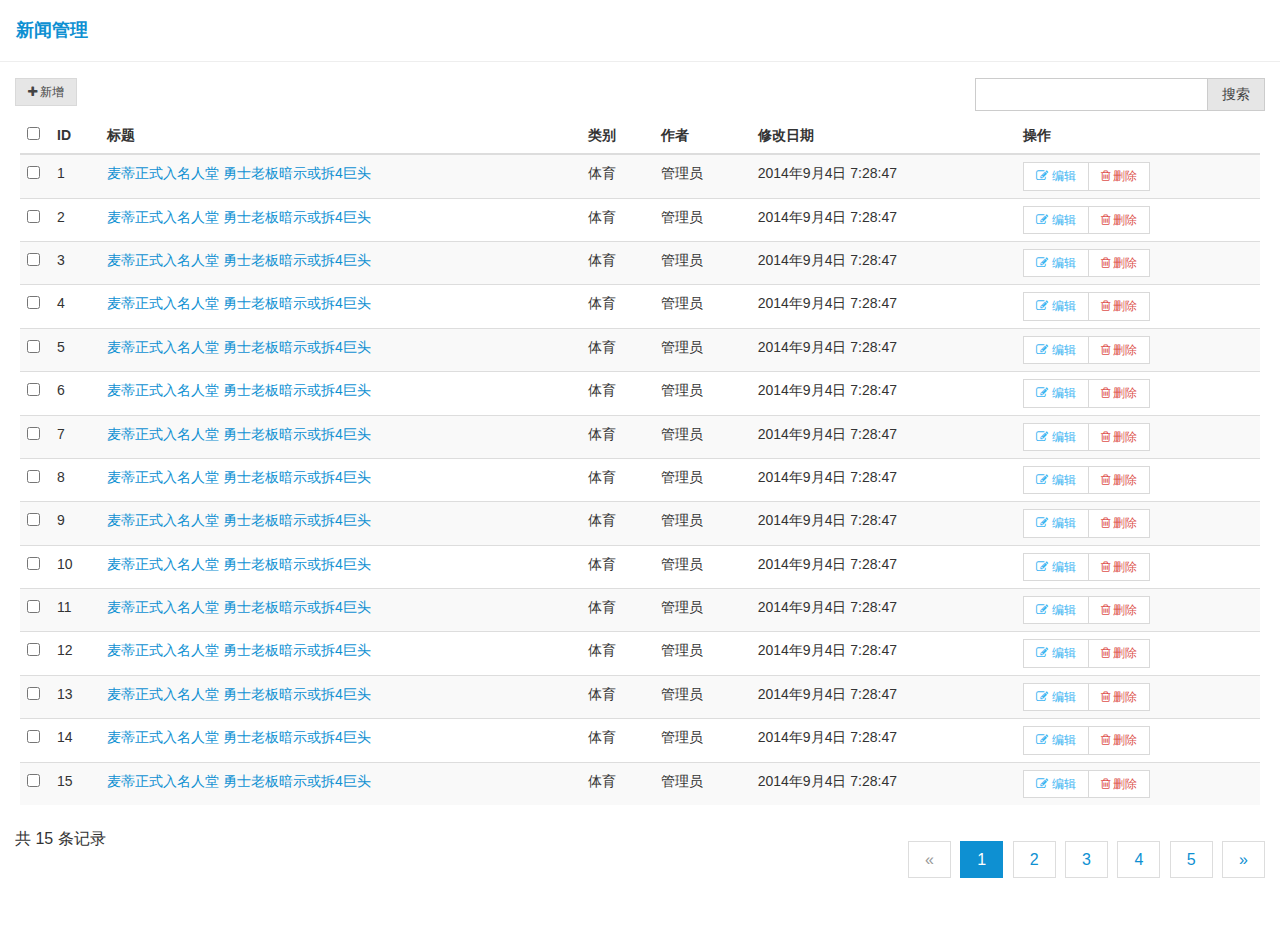
<file: Tour02-user-config/src/main/webapp/Back/news.html>
<!DOCTYPE html>
<html>

	<head>
		<meta charset="UTF-8">
		<title></title>
		<link rel="stylesheet" href="css/amazeui.min.css" />
		<link rel="stylesheet" href="css/admin.css" />
	</head>

	<body>
		<div class="admin-content-body">
			<div class="am-cf am-padding am-padding-bottom-0">
				<div class="am-fl am-cf"><strong class="am-text-primary am-text-lg">新闻管理</strong><small></small></div>
			</div>

			<hr>

			<div class="am-g">
				<div class="am-u-sm-12 am-u-md-6">
					<div class="am-btn-toolbar">
						<div class="am-btn-group am-btn-group-xs">
							<button type="button" class="am-btn am-btn-default"><span class="am-icon-plus"></span> 新增</button>
						</div>
					</div>
				</div>
				<div class="am-u-sm-12 am-u-md-3">

				</div>
				<div class="am-u-sm-12 am-u-md-3">
					<div class="am-input-group am-input-group-sm">
						<input type="text" class="am-form-field">
						<span class="am-input-group-btn">
            <button class="am-btn am-btn-default" type="button">搜索</button>
          </span>
					</div>
				</div>
			</div>
			<div class="am-g">
				<div class="am-u-sm-12">
					<form class="am-form">
						<table class="am-table am-table-striped am-table-hover table-main">
							<thead>
								<tr>
									<th class="table-check"><input type="checkbox"></th>
									<th class="table-id">ID</th>
									<th class="table-title">标题</th>
									<th class="table-type">类别</th>
									<th class="table-author am-hide-sm-only">作者</th>
									<th class="table-date am-hide-sm-only">修改日期</th>
									<th class="table-set">操作</th>
								</tr>
							</thead>
							<tbody>
								<tr>
									<td><input type="checkbox"></td>
									<td>1</td>
									<td>
										<a href="#">麦蒂正式入名人堂 勇士老板暗示或拆4巨头</a>
									</td>
									<td>体育</td>
									<td class="am-hide-sm-only">管理员</td>
									<td class="am-hide-sm-only">2014年9月4日 7:28:47</td>
									<td>
										<div class="am-btn-toolbar">
											<div class="am-btn-group am-btn-group-xs">
												<button class="am-btn am-btn-default am-btn-xs am-text-secondary"><span class="am-icon-pencil-square-o"></span> 编辑</button>
												<button class="am-btn am-btn-default am-btn-xs am-text-danger am-hide-sm-only"><span class="am-icon-trash-o"></span> 删除</button>
											</div>
										</div>
									</td>
								</tr>
								<tr>
									<td><input type="checkbox"></td>
									<td>2</td>
									<td>
										<a href="#">麦蒂正式入名人堂 勇士老板暗示或拆4巨头</a>
									</td>
									<td>体育</td>
									<td class="am-hide-sm-only">管理员</td>
									<td class="am-hide-sm-only">2014年9月4日 7:28:47</td>
									<td>
										<div class="am-btn-toolbar">
											<div class="am-btn-group am-btn-group-xs">
												<button class="am-btn am-btn-default am-btn-xs am-text-secondary"><span class="am-icon-pencil-square-o"></span> 编辑</button>
												<button class="am-btn am-btn-default am-btn-xs am-text-danger am-hide-sm-only"><span class="am-icon-trash-o"></span> 删除</button>
											</div>
										</div>
									</td>
								</tr>
								<tr>
									<td><input type="checkbox"></td>
									<td>3</td>
									<td>
										<a href="#">麦蒂正式入名人堂 勇士老板暗示或拆4巨头</a>
									</td>
									<td>体育</td>
									<td class="am-hide-sm-only">管理员</td>
									<td class="am-hide-sm-only">2014年9月4日 7:28:47</td>
									<td>
										<div class="am-btn-toolbar">
											<div class="am-btn-group am-btn-group-xs">
												<button class="am-btn am-btn-default am-btn-xs am-text-secondary"><span class="am-icon-pencil-square-o"></span> 编辑</button>
												<button class="am-btn am-btn-default am-btn-xs am-text-danger am-hide-sm-only"><span class="am-icon-trash-o"></span> 删除</button>
											</div>
										</div>
									</td>
								</tr>
								<tr>
									<td><input type="checkbox"></td>
									<td>4</td>
									<td>
										<a href="#">麦蒂正式入名人堂 勇士老板暗示或拆4巨头</a>
									</td>
									<td>体育</td>
									<td class="am-hide-sm-only">管理员</td>
									<td class="am-hide-sm-only">2014年9月4日 7:28:47</td>
									<td>
										<div class="am-btn-toolbar">
											<div class="am-btn-group am-btn-group-xs">
												<button class="am-btn am-btn-default am-btn-xs am-text-secondary"><span class="am-icon-pencil-square-o"></span> 编辑</button>
												<button class="am-btn am-btn-default am-btn-xs am-text-danger am-hide-sm-only"><span class="am-icon-trash-o"></span> 删除</button>
											</div>
										</div>
									</td>
								</tr>
								<tr>
									<td><input type="checkbox"></td>
									<td>5</td>
									<td>
										<a href="#">麦蒂正式入名人堂 勇士老板暗示或拆4巨头</a>
									</td>
									<td>体育</td>
									<td class="am-hide-sm-only">管理员</td>
									<td class="am-hide-sm-only">2014年9月4日 7:28:47</td>
									<td>
										<div class="am-btn-toolbar">
											<div class="am-btn-group am-btn-group-xs">
												<button class="am-btn am-btn-default am-btn-xs am-text-secondary"><span class="am-icon-pencil-square-o"></span> 编辑</button>
												<button class="am-btn am-btn-default am-btn-xs am-text-danger am-hide-sm-only"><span class="am-icon-trash-o"></span> 删除</button>
											</div>
										</div>
									</td>
								</tr>
								<tr>
									<td><input type="checkbox"></td>
									<td>6</td>
									<td>
										<a href="#">麦蒂正式入名人堂 勇士老板暗示或拆4巨头</a>
									</td>
									<td>体育</td>
									<td class="am-hide-sm-only">管理员</td>
									<td class="am-hide-sm-only">2014年9月4日 7:28:47</td>
									<td>
										<div class="am-btn-toolbar">
											<div class="am-btn-group am-btn-group-xs">
												<button class="am-btn am-btn-default am-btn-xs am-text-secondary"><span class="am-icon-pencil-square-o"></span> 编辑</button>
												<button class="am-btn am-btn-default am-btn-xs am-text-danger am-hide-sm-only"><span class="am-icon-trash-o"></span> 删除</button>
											</div>
										</div>
									</td>
								</tr>
								<tr>
									<td><input type="checkbox"></td>
									<td>7</td>
									<td>
										<a href="#">麦蒂正式入名人堂 勇士老板暗示或拆4巨头</a>
									</td>
									<td>体育</td>
									<td class="am-hide-sm-only">管理员</td>
									<td class="am-hide-sm-only">2014年9月4日 7:28:47</td>
									<td>
										<div class="am-btn-toolbar">
											<div class="am-btn-group am-btn-group-xs">
												<button class="am-btn am-btn-default am-btn-xs am-text-secondary"><span class="am-icon-pencil-square-o"></span> 编辑</button>
												<button class="am-btn am-btn-default am-btn-xs am-text-danger am-hide-sm-only"><span class="am-icon-trash-o"></span> 删除</button>
											</div>
										</div>
									</td>
								</tr>
								<tr>
									<td><input type="checkbox"></td>
									<td>8</td>
									<td>
										<a href="#">麦蒂正式入名人堂 勇士老板暗示或拆4巨头</a>
									</td>
									<td>体育</td>
									<td class="am-hide-sm-only">管理员</td>
									<td class="am-hide-sm-only">2014年9月4日 7:28:47</td>
									<td>
										<div class="am-btn-toolbar">
											<div class="am-btn-group am-btn-group-xs">
												<button class="am-btn am-btn-default am-btn-xs am-text-secondary"><span class="am-icon-pencil-square-o"></span> 编辑</button>
												<button class="am-btn am-btn-default am-btn-xs am-text-danger am-hide-sm-only"><span class="am-icon-trash-o"></span> 删除</button>
											</div>
										</div>
									</td>
								</tr>
								<tr>
									<td><input type="checkbox"></td>
									<td>9</td>
									<td>
										<a href="#">麦蒂正式入名人堂 勇士老板暗示或拆4巨头</a>
									</td>
									<td>体育</td>
									<td class="am-hide-sm-only">管理员</td>
									<td class="am-hide-sm-only">2014年9月4日 7:28:47</td>
									<td>
										<div class="am-btn-toolbar">
											<div class="am-btn-group am-btn-group-xs">
												<button class="am-btn am-btn-default am-btn-xs am-text-secondary"><span class="am-icon-pencil-square-o"></span> 编辑</button>
												<button class="am-btn am-btn-default am-btn-xs am-text-danger am-hide-sm-only"><span class="am-icon-trash-o"></span> 删除</button>
											</div>
										</div>
									</td>
								</tr>
								<tr>
									<td><input type="checkbox"></td>
									<td>10</td>
									<td>
										<a href="#">麦蒂正式入名人堂 勇士老板暗示或拆4巨头</a>
									</td>
									<td>体育</td>
									<td class="am-hide-sm-only">管理员</td>
									<td class="am-hide-sm-only">2014年9月4日 7:28:47</td>
									<td>
										<div class="am-btn-toolbar">
											<div class="am-btn-group am-btn-group-xs">
												<button class="am-btn am-btn-default am-btn-xs am-text-secondary"><span class="am-icon-pencil-square-o"></span> 编辑</button>
												<button class="am-btn am-btn-default am-btn-xs am-text-danger am-hide-sm-only"><span class="am-icon-trash-o"></span> 删除</button>
											</div>
										</div>
									</td>
								</tr>
								<tr>
									<td><input type="checkbox"></td>
									<td>11</td>
									<td>
										<a href="#">麦蒂正式入名人堂 勇士老板暗示或拆4巨头</a>
									</td>
									<td>体育</td>
									<td class="am-hide-sm-only">管理员</td>
									<td class="am-hide-sm-only">2014年9月4日 7:28:47</td>
									<td>
										<div class="am-btn-toolbar">
											<div class="am-btn-group am-btn-group-xs">
												<button class="am-btn am-btn-default am-btn-xs am-text-secondary"><span class="am-icon-pencil-square-o"></span> 编辑</button>
												<button class="am-btn am-btn-default am-btn-xs am-text-danger am-hide-sm-only"><span class="am-icon-trash-o"></span> 删除</button>
											</div>
										</div>
									</td>
								</tr>
								<tr>
									<td><input type="checkbox"></td>
									<td>12</td>
									<td>
										<a href="#">麦蒂正式入名人堂 勇士老板暗示或拆4巨头</a>
									</td>
									<td>体育</td>
									<td class="am-hide-sm-only">管理员</td>
									<td class="am-hide-sm-only">2014年9月4日 7:28:47</td>
									<td>
										<div class="am-btn-toolbar">
											<div class="am-btn-group am-btn-group-xs">
												<button class="am-btn am-btn-default am-btn-xs am-text-secondary"><span class="am-icon-pencil-square-o"></span> 编辑</button>
												<button class="am-btn am-btn-default am-btn-xs am-text-danger am-hide-sm-only"><span class="am-icon-trash-o"></span> 删除</button>
											</div>
										</div>
									</td>
								</tr>
								<tr>
									<td><input type="checkbox"></td>
									<td>13</td>
									<td>
										<a href="#">麦蒂正式入名人堂 勇士老板暗示或拆4巨头</a>
									</td>
									<td>体育</td>
									<td class="am-hide-sm-only">管理员</td>
									<td class="am-hide-sm-only">2014年9月4日 7:28:47</td>
									<td>
										<div class="am-btn-toolbar">
											<div class="am-btn-group am-btn-group-xs">
												<button class="am-btn am-btn-default am-btn-xs am-text-secondary"><span class="am-icon-pencil-square-o"></span> 编辑</button>
												<button class="am-btn am-btn-default am-btn-xs am-text-danger am-hide-sm-only"><span class="am-icon-trash-o"></span> 删除</button>
											</div>
										</div>
									</td>
								</tr>
								<tr>
									<td><input type="checkbox"></td>
									<td>14</td>
									<td>
										<a href="#">麦蒂正式入名人堂 勇士老板暗示或拆4巨头</a>
									</td>
									<td>体育</td>
									<td class="am-hide-sm-only">管理员</td>
									<td class="am-hide-sm-only">2014年9月4日 7:28:47</td>
									<td>
										<div class="am-btn-toolbar">
											<div class="am-btn-group am-btn-group-xs">
												<button class="am-btn am-btn-default am-btn-xs am-text-secondary"><span class="am-icon-pencil-square-o"></span> 编辑</button>
												<button class="am-btn am-btn-default am-btn-xs am-text-danger am-hide-sm-only"><span class="am-icon-trash-o"></span> 删除</button>
											</div>
										</div>
									</td>
								</tr>
								<tr>
									<td><input type="checkbox"></td>
									<td>15</td>
									<td>
										<a href="#">麦蒂正式入名人堂 勇士老板暗示或拆4巨头</a>
									</td>
									<td>体育</td>
									<td class="am-hide-sm-only">管理员</td>
									<td class="am-hide-sm-only">2014年9月4日 7:28:47</td>
									<td>
										<div class="am-btn-toolbar">
											<div class="am-btn-group am-btn-group-xs">
												<button class="am-btn am-btn-default am-btn-xs am-text-secondary"><span class="am-icon-pencil-square-o"></span> 编辑</button>
												<button class="am-btn am-btn-default am-btn-xs am-text-danger am-hide-sm-only"><span class="am-icon-trash-o"></span> 删除</button>
											</div>
										</div>
									</td>
								</tr>
							</tbody>
						</table>
						<div class="am-cf">
							共 15 条记录
							<div class="am-fr">
								<ul class="am-pagination">
									<li class="am-disabled">
										<a href="#">«</a>
									</li>
									<li class="am-active">
										<a href="#">1</a>
									</li>
									<li>
										<a href="#">2</a>
									</li>
									<li>
										<a href="#">3</a>
									</li>
									<li>
										<a href="#">4</a>
									</li>
									<li>
										<a href="#">5</a>
									</li>
									<li>
										<a href="#">»</a>
									</li>
								</ul>
							</div>
						</div>
						<hr>
					</form>
				</div>
			</div>
		</div>
	</body>
</html>
</file>
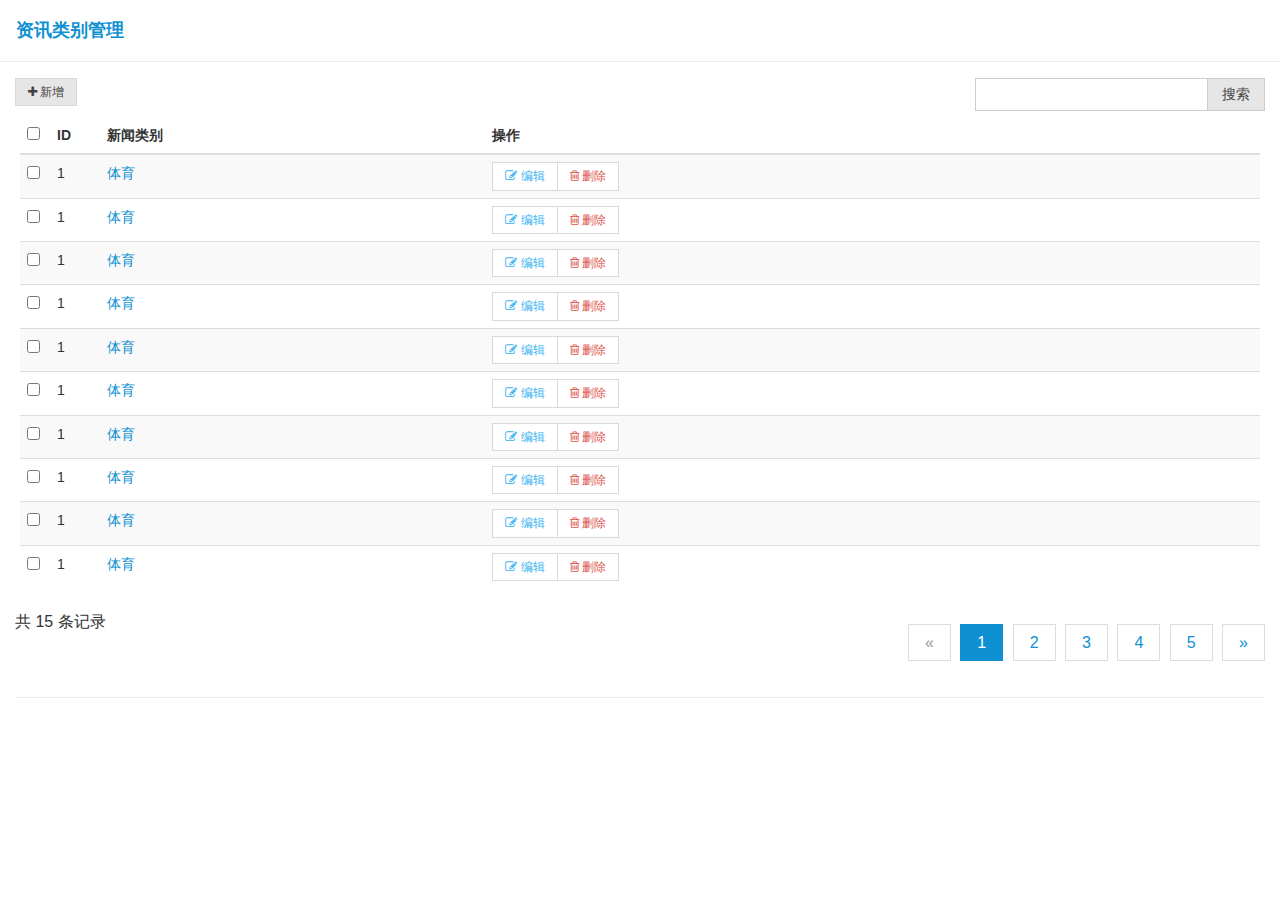
<file: Tour02-user-config/src/main/webapp/Back/newsType.html>
<!DOCTYPE html>
<html>

	<head>
		<meta charset="UTF-8">
		<title></title>
		<link rel="stylesheet" href="css/amazeui.min.css" />
		<link rel="stylesheet" href="css/admin.css" />
	</head>

	<body>
		<div class="admin-content-body">
			<div class="am-cf am-padding am-padding-bottom-0">
				<div class="am-fl am-cf"><strong class="am-text-primary am-text-lg">资讯类别管理</strong><small></small></div>
			</div>

			<hr>

			<div class="am-g">
				<div class="am-u-sm-12 am-u-md-6">
					<div class="am-btn-toolbar">
						<div class="am-btn-group am-btn-group-xs">
							<button type="button" class="am-btn am-btn-default"><span class="am-icon-plus"></span> 新增</button>
						</div>
					</div>
				</div>
				<div class="am-u-sm-12 am-u-md-3">

				</div>
				<div class="am-u-sm-12 am-u-md-3">
					<div class="am-input-group am-input-group-sm">
						<input type="text" class="am-form-field">
						<span class="am-input-group-btn">
            <button class="am-btn am-btn-default" type="button">搜索</button>
          </span>
					</div>
				</div>
			</div>
			<div class="am-g">
				<div class="am-u-sm-12">
					<form class="am-form">
						<table class="am-table am-table-striped am-table-hover table-main">
							<thead>
								<tr>
									<th class="table-check"><input type="checkbox"></th>
									<th class="table-id">ID</th>
									<th class="table-title">新闻类别</th>
									<th class="table-set">操作</th>
								</tr>
							</thead>
							<tbody>
								<tr>
									<td><input type="checkbox"></td>
									<td>1</td>
									<td>
										<a href="#">体育</a>
									</td>
									<td>
										<div class="am-btn-toolbar">
											<div class="am-btn-group am-btn-group-xs">
												<button class="am-btn am-btn-default am-btn-xs am-text-secondary"><span class="am-icon-pencil-square-o"></span> 编辑</button>
												<button class="am-btn am-btn-default am-btn-xs am-text-danger am-hide-sm-only"><span class="am-icon-trash-o"></span> 删除</button>
											</div>
										</div>
									</td>
								</tr>
										<td><input type="checkbox"></td>
									<td>1</td>
									<td>
										<a href="#">体育</a>
									</td>
									<td>
										<div class="am-btn-toolbar">
											<div class="am-btn-group am-btn-group-xs">
												<button class="am-btn am-btn-default am-btn-xs am-text-secondary"><span class="am-icon-pencil-square-o"></span> 编辑</button>
												<button class="am-btn am-btn-default am-btn-xs am-text-danger am-hide-sm-only"><span class="am-icon-trash-o"></span> 删除</button>
											</div>
										</div>
									</td>
								</tr>
								
								
										<td><input type="checkbox"></td>
									<td>1</td>
									<td>
										<a href="#">体育</a>
									</td>
									<td>
										<div class="am-btn-toolbar">
											<div class="am-btn-group am-btn-group-xs">
												<button class="am-btn am-btn-default am-btn-xs am-text-secondary"><span class="am-icon-pencil-square-o"></span> 编辑</button>
												<button class="am-btn am-btn-default am-btn-xs am-text-danger am-hide-sm-only"><span class="am-icon-trash-o"></span> 删除</button>
											</div>
										</div>
									</td>
								</tr>
										<td><input type="checkbox"></td>
									<td>1</td>
									<td>
										<a href="#">体育</a>
									</td>
									<td>
										<div class="am-btn-toolbar">
											<div class="am-btn-group am-btn-group-xs">
												<button class="am-btn am-btn-default am-btn-xs am-text-secondary"><span class="am-icon-pencil-square-o"></span> 编辑</button>
												<button class="am-btn am-btn-default am-btn-xs am-text-danger am-hide-sm-only"><span class="am-icon-trash-o"></span> 删除</button>
											</div>
										</div>
									</td>
								</tr>
										<td><input type="checkbox"></td>
									<td>1</td>
									<td>
										<a href="#">体育</a>
									</td>
									<td>
										<div class="am-btn-toolbar">
											<div class="am-btn-group am-btn-group-xs">
												<button class="am-btn am-btn-default am-btn-xs am-text-secondary"><span class="am-icon-pencil-square-o"></span> 编辑</button>
												<button class="am-btn am-btn-default am-btn-xs am-text-danger am-hide-sm-only"><span class="am-icon-trash-o"></span> 删除</button>
											</div>
										</div>
									</td>
								</tr>
								
										<td><input type="checkbox"></td>
									<td>1</td>
									<td>
										<a href="#">体育</a>
									</td>
									<td>
										<div class="am-btn-toolbar">
											<div class="am-btn-group am-btn-group-xs">
												<button class="am-btn am-btn-default am-btn-xs am-text-secondary"><span class="am-icon-pencil-square-o"></span> 编辑</button>
												<button class="am-btn am-btn-default am-btn-xs am-text-danger am-hide-sm-only"><span class="am-icon-trash-o"></span> 删除</button>
											</div>
										</div>
									</td>
								</tr>
								
										<td><input type="checkbox"></td>
									<td>1</td>
									<td>
										<a href="#">体育</a>
									</td>
									<td>
										<div class="am-btn-toolbar">
											<div class="am-btn-group am-btn-group-xs">
												<button class="am-btn am-btn-default am-btn-xs am-text-secondary"><span class="am-icon-pencil-square-o"></span> 编辑</button>
												<button class="am-btn am-btn-default am-btn-xs am-text-danger am-hide-sm-only"><span class="am-icon-trash-o"></span> 删除</button>
											</div>
										</div>
									</td>
								</tr>
										<td><input type="checkbox"></td>
									<td>1</td>
									<td>
										<a href="#">体育</a>
									</td>
									<td>
										<div class="am-btn-toolbar">
											<div class="am-btn-group am-btn-group-xs">
												<button class="am-btn am-btn-default am-btn-xs am-text-secondary"><span class="am-icon-pencil-square-o"></span> 编辑</button>
												<button class="am-btn am-btn-default am-btn-xs am-text-danger am-hide-sm-only"><span class="am-icon-trash-o"></span> 删除</button>
											</div>
										</div>
									</td>
								</tr>
								
										<td><input type="checkbox"></td>
									<td>1</td>
									<td>
										<a href="#">体育</a>
									</td>
									<td>
										<div class="am-btn-toolbar">
											<div class="am-btn-group am-btn-group-xs">
												<button class="am-btn am-btn-default am-btn-xs am-text-secondary"><span class="am-icon-pencil-square-o"></span> 编辑</button>
												<button class="am-btn am-btn-default am-btn-xs am-text-danger am-hide-sm-only"><span class="am-icon-trash-o"></span> 删除</button>
											</div>
										</div>
									</td>
								</tr>
								
										<td><input type="checkbox"></td>
									<td>1</td>
									<td>
										<a href="#">体育</a>
									</td>
									<td>
										<div class="am-btn-toolbar">
											<div class="am-btn-group am-btn-group-xs">
												<button class="am-btn am-btn-default am-btn-xs am-text-secondary"><span class="am-icon-pencil-square-o"></span> 编辑</button>
												<button class="am-btn am-btn-default am-btn-xs am-text-danger am-hide-sm-only"><span class="am-icon-trash-o"></span> 删除</button>
											</div>
										</div>
									</td>
								</tr>
							</tbody>
						</table>
						<div class="am-cf">
							共 15 条记录
							<div class="am-fr">
								<ul class="am-pagination">
									<li class="am-disabled">
										<a href="#">«</a>
									</li>
									<li class="am-active">
										<a href="#">1</a>
									</li>
									<li>
										<a href="#">2</a>
									</li>
									<li>
										<a href="#">3</a>
									</li>
									<li>
										<a href="#">4</a>
									</li>
									<li>
										<a href="#">5</a>
									</li>
									<li>
										<a href="#">»</a>
									</li>
								</ul>
							</div>
						</div>
						<hr>
					</form>
				</div>

			</div>
		</div>
		
	
	</body>

</html>
</file>
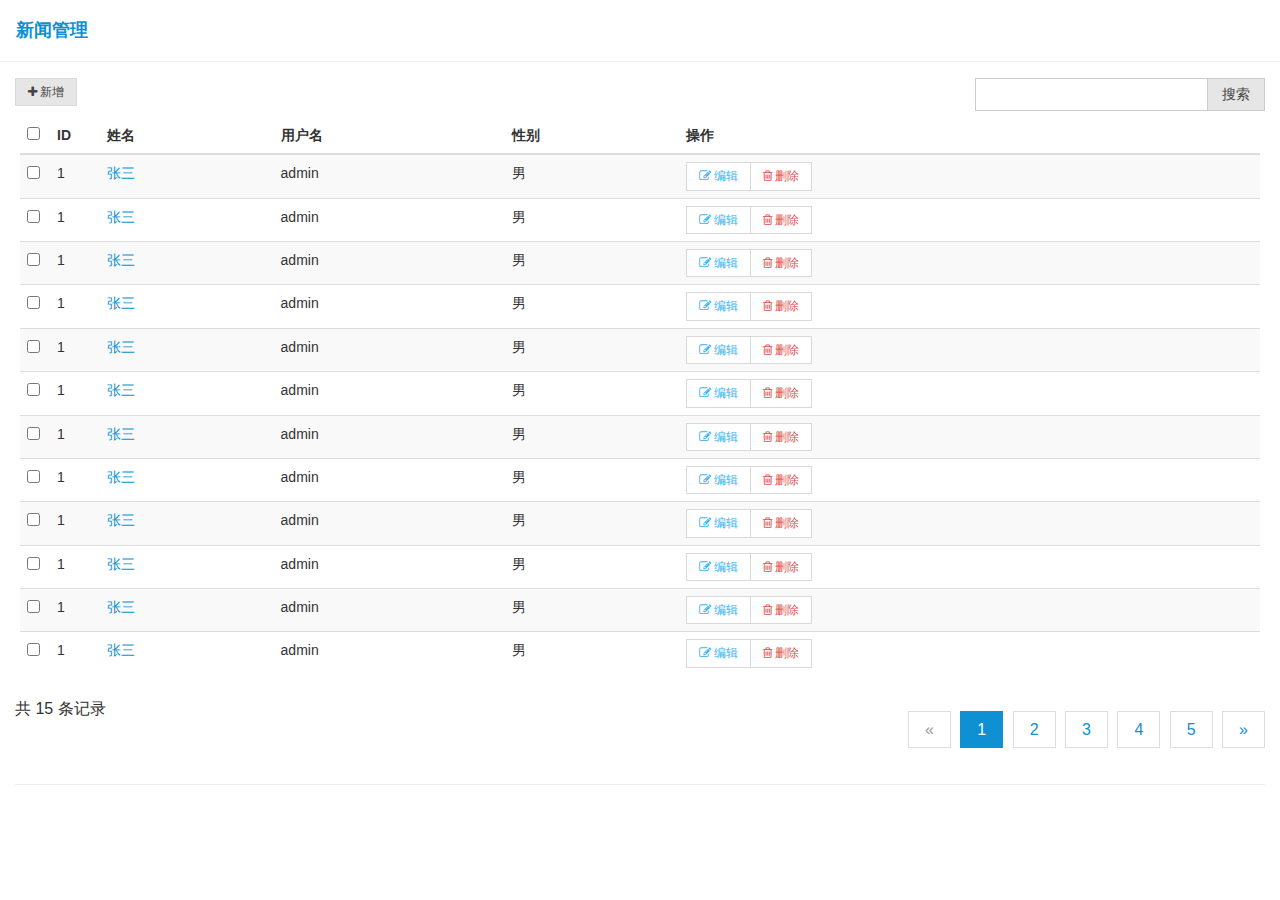
<file: Tour02-user-config/src/main/webapp/Back/user.html>
<!DOCTYPE html>
<html>

	<head>
		<meta charset="UTF-8">
		<title></title>
		<link rel="stylesheet" href="css/amazeui.min.css" />
		<link rel="stylesheet" href="css/admin.css" />
	</head>

	<body>
		<div class="admin-content-body">
			<div class="am-cf am-padding am-padding-bottom-0">
				<div class="am-fl am-cf"><strong class="am-text-primary am-text-lg">新闻管理</strong><small></small></div>
			</div>

			<hr>

			<div class="am-g">
				<div class="am-u-sm-12 am-u-md-6">
					<div class="am-btn-toolbar">
						<div class="am-btn-group am-btn-group-xs">
							<button type="button" class="am-btn am-btn-default"><span class="am-icon-plus"></span> 新增</button>
						</div>
					</div>
				</div>
				<div class="am-u-sm-12 am-u-md-3">

				</div>
				<div class="am-u-sm-12 am-u-md-3">
					<div class="am-input-group am-input-group-sm">
						<input type="text" class="am-form-field">
						<span class="am-input-group-btn">
            <button class="am-btn am-btn-default" type="button">搜索</button>
          </span>
					</div>
				</div>
			</div>
			<div class="am-g">
				<div class="am-u-sm-12">
					<form class="am-form">
						<table class="am-table am-table-striped am-table-hover table-main">
							<thead>
								<tr>
									<th class="table-check"><input type="checkbox"></th>
									<th class="table-id">ID</th>
									<th class="table-title">姓名</th>
									<th class="table-type">用户名</th>
									<th class="table-author am-hide-sm-only">性别</th>
									<th class="table-set">操作</th>
								</tr>
							</thead>
							<tbody>
								<tr>
									<td><input type="checkbox"></td>
									<td>1</td>
									<td>
										<a href="#">张三</a>
									</td>
									<td>admin</td>
									<td class="am-hide-sm-only">男</td>
									<td>
										<div class="am-btn-toolbar">
											<div class="am-btn-group am-btn-group-xs">
												<button class="am-btn am-btn-default am-btn-xs am-text-secondary"><span class="am-icon-pencil-square-o"></span> 编辑</button>
												<button class="am-btn am-btn-default am-btn-xs am-text-danger am-hide-sm-only"><span class="am-icon-trash-o"></span> 删除</button>
											</div>
										</div>
									</td>
								</tr>
								<tr>
									<td><input type="checkbox"></td>
									<td>1</td>
									<td>
										<a href="#">张三</a>
									</td>
									<td>admin</td>
									<td class="am-hide-sm-only">男</td>
									<td>
										<div class="am-btn-toolbar">
											<div class="am-btn-group am-btn-group-xs">
												<button class="am-btn am-btn-default am-btn-xs am-text-secondary"><span class="am-icon-pencil-square-o"></span> 编辑</button>
												<button class="am-btn am-btn-default am-btn-xs am-text-danger am-hide-sm-only"><span class="am-icon-trash-o"></span> 删除</button>
											</div>
										</div>
									</td>
								</tr>
								<tr>
									<td><input type="checkbox"></td>
									<td>1</td>
									<td>
										<a href="#">张三</a>
									</td>
									<td>admin</td>
									<td class="am-hide-sm-only">男</td>
									<td>
										<div class="am-btn-toolbar">
											<div class="am-btn-group am-btn-group-xs">
												<button class="am-btn am-btn-default am-btn-xs am-text-secondary"><span class="am-icon-pencil-square-o"></span> 编辑</button>
												<button class="am-btn am-btn-default am-btn-xs am-text-danger am-hide-sm-only"><span class="am-icon-trash-o"></span> 删除</button>
											</div>
										</div>
									</td>
								</tr>
								<tr>
									<td><input type="checkbox"></td>
									<td>1</td>
									<td>
										<a href="#">张三</a>
									</td>
									<td>admin</td>
									<td class="am-hide-sm-only">男</td>
									<td>
										<div class="am-btn-toolbar">
											<div class="am-btn-group am-btn-group-xs">
												<button class="am-btn am-btn-default am-btn-xs am-text-secondary"><span class="am-icon-pencil-square-o"></span> 编辑</button>
												<button class="am-btn am-btn-default am-btn-xs am-text-danger am-hide-sm-only"><span class="am-icon-trash-o"></span> 删除</button>
											</div>
										</div>
									</td>
								</tr>
								<tr>
									<td><input type="checkbox"></td>
									<td>1</td>
									<td>
										<a href="#">张三</a>
									</td>
									<td>admin</td>
									<td class="am-hide-sm-only">男</td>
									<td>
										<div class="am-btn-toolbar">
											<div class="am-btn-group am-btn-group-xs">
												<button class="am-btn am-btn-default am-btn-xs am-text-secondary"><span class="am-icon-pencil-square-o"></span> 编辑</button>
												<button class="am-btn am-btn-default am-btn-xs am-text-danger am-hide-sm-only"><span class="am-icon-trash-o"></span> 删除</button>
											</div>
										</div>
									</td>
								</tr>
								<tr>
									<td><input type="checkbox"></td>
									<td>1</td>
									<td>
										<a href="#">张三</a>
									</td>
									<td>admin</td>
									<td class="am-hide-sm-only">男</td>
									<td>
										<div class="am-btn-toolbar">
											<div class="am-btn-group am-btn-group-xs">
												<button class="am-btn am-btn-default am-btn-xs am-text-secondary"><span class="am-icon-pencil-square-o"></span> 编辑</button>
												<button class="am-btn am-btn-default am-btn-xs am-text-danger am-hide-sm-only"><span class="am-icon-trash-o"></span> 删除</button>
											</div>
										</div>
									</td>
								</tr>
								<tr>
									<td><input type="checkbox"></td>
									<td>1</td>
									<td>
										<a href="#">张三</a>
									</td>
									<td>admin</td>
									<td class="am-hide-sm-only">男</td>
									<td>
										<div class="am-btn-toolbar">
											<div class="am-btn-group am-btn-group-xs">
												<button class="am-btn am-btn-default am-btn-xs am-text-secondary"><span class="am-icon-pencil-square-o"></span> 编辑</button>
												<button class="am-btn am-btn-default am-btn-xs am-text-danger am-hide-sm-only"><span class="am-icon-trash-o"></span> 删除</button>
											</div>
										</div>
									</td>
								</tr>
								<tr>
									<td><input type="checkbox"></td>
									<td>1</td>
									<td>
										<a href="#">张三</a>
									</td>
									<td>admin</td>
									<td class="am-hide-sm-only">男</td>
									<td>
										<div class="am-btn-toolbar">
											<div class="am-btn-group am-btn-group-xs">
												<button class="am-btn am-btn-default am-btn-xs am-text-secondary"><span class="am-icon-pencil-square-o"></span> 编辑</button>
												<button class="am-btn am-btn-default am-btn-xs am-text-danger am-hide-sm-only"><span class="am-icon-trash-o"></span> 删除</button>
											</div>
										</div>
									</td>
								</tr>
								<tr>
									<td><input type="checkbox"></td>
									<td>1</td>
									<td>
										<a href="#">张三</a>
									</td>
									<td>admin</td>
									<td class="am-hide-sm-only">男</td>
									<td>
										<div class="am-btn-toolbar">
											<div class="am-btn-group am-btn-group-xs">
												<button class="am-btn am-btn-default am-btn-xs am-text-secondary"><span class="am-icon-pencil-square-o"></span> 编辑</button>
												<button class="am-btn am-btn-default am-btn-xs am-text-danger am-hide-sm-only"><span class="am-icon-trash-o"></span> 删除</button>
											</div>
										</div>
									</td>
								</tr>
								<tr>
									<td><input type="checkbox"></td>
									<td>1</td>
									<td>
										<a href="#">张三</a>
									</td>
									<td>admin</td>
									<td class="am-hide-sm-only">男</td>
									<td>
										<div class="am-btn-toolbar">
											<div class="am-btn-group am-btn-group-xs">
												<button class="am-btn am-btn-default am-btn-xs am-text-secondary"><span class="am-icon-pencil-square-o"></span> 编辑</button>
												<button class="am-btn am-btn-default am-btn-xs am-text-danger am-hide-sm-only"><span class="am-icon-trash-o"></span> 删除</button>
											</div>
										</div>
									</td>
								</tr>
								<tr>
									<td><input type="checkbox"></td>
									<td>1</td>
									<td>
										<a href="#">张三</a>
									</td>
									<td>admin</td>
									<td class="am-hide-sm-only">男</td>
									<td>
										<div class="am-btn-toolbar">
											<div class="am-btn-group am-btn-group-xs">
												<button class="am-btn am-btn-default am-btn-xs am-text-secondary"><span class="am-icon-pencil-square-o"></span> 编辑</button>
												<button class="am-btn am-btn-default am-btn-xs am-text-danger am-hide-sm-only"><span class="am-icon-trash-o"></span> 删除</button>
											</div>
										</div>
									</td>
								</tr>
								<tr>
									<td><input type="checkbox"></td>
									<td>1</td>
									<td>
										<a href="#">张三</a>
									</td>
									<td>admin</td>
									<td class="am-hide-sm-only">男</td>
									<td>
										<div class="am-btn-toolbar">
											<div class="am-btn-group am-btn-group-xs">
												<button class="am-btn am-btn-default am-btn-xs am-text-secondary"><span class="am-icon-pencil-square-o"></span> 编辑</button>
												<button class="am-btn am-btn-default am-btn-xs am-text-danger am-hide-sm-only"><span class="am-icon-trash-o"></span> 删除</button>
											</div>
										</div>
									</td>
								</tr>
							
							</tbody>
						</table>
						<div class="am-cf">
							共 15 条记录
							<div class="am-fr">
								<ul class="am-pagination">
									<li class="am-disabled">
										<a href="#">«</a>
									</li>
									<li class="am-active">
										<a href="#">1</a>
									</li>
									<li>
										<a href="#">2</a>
									</li>
									<li>
										<a href="#">3</a>
									</li>
									<li>
										<a href="#">4</a>
									</li>
									<li>
										<a href="#">5</a>
									</li>
									<li>
										<a href="#">»</a>
									</li>
								</ul>
							</div>
						</div>
						<hr>
					</form>
				</div>
			</div>
		</div>
	</body>
</html>
</file>
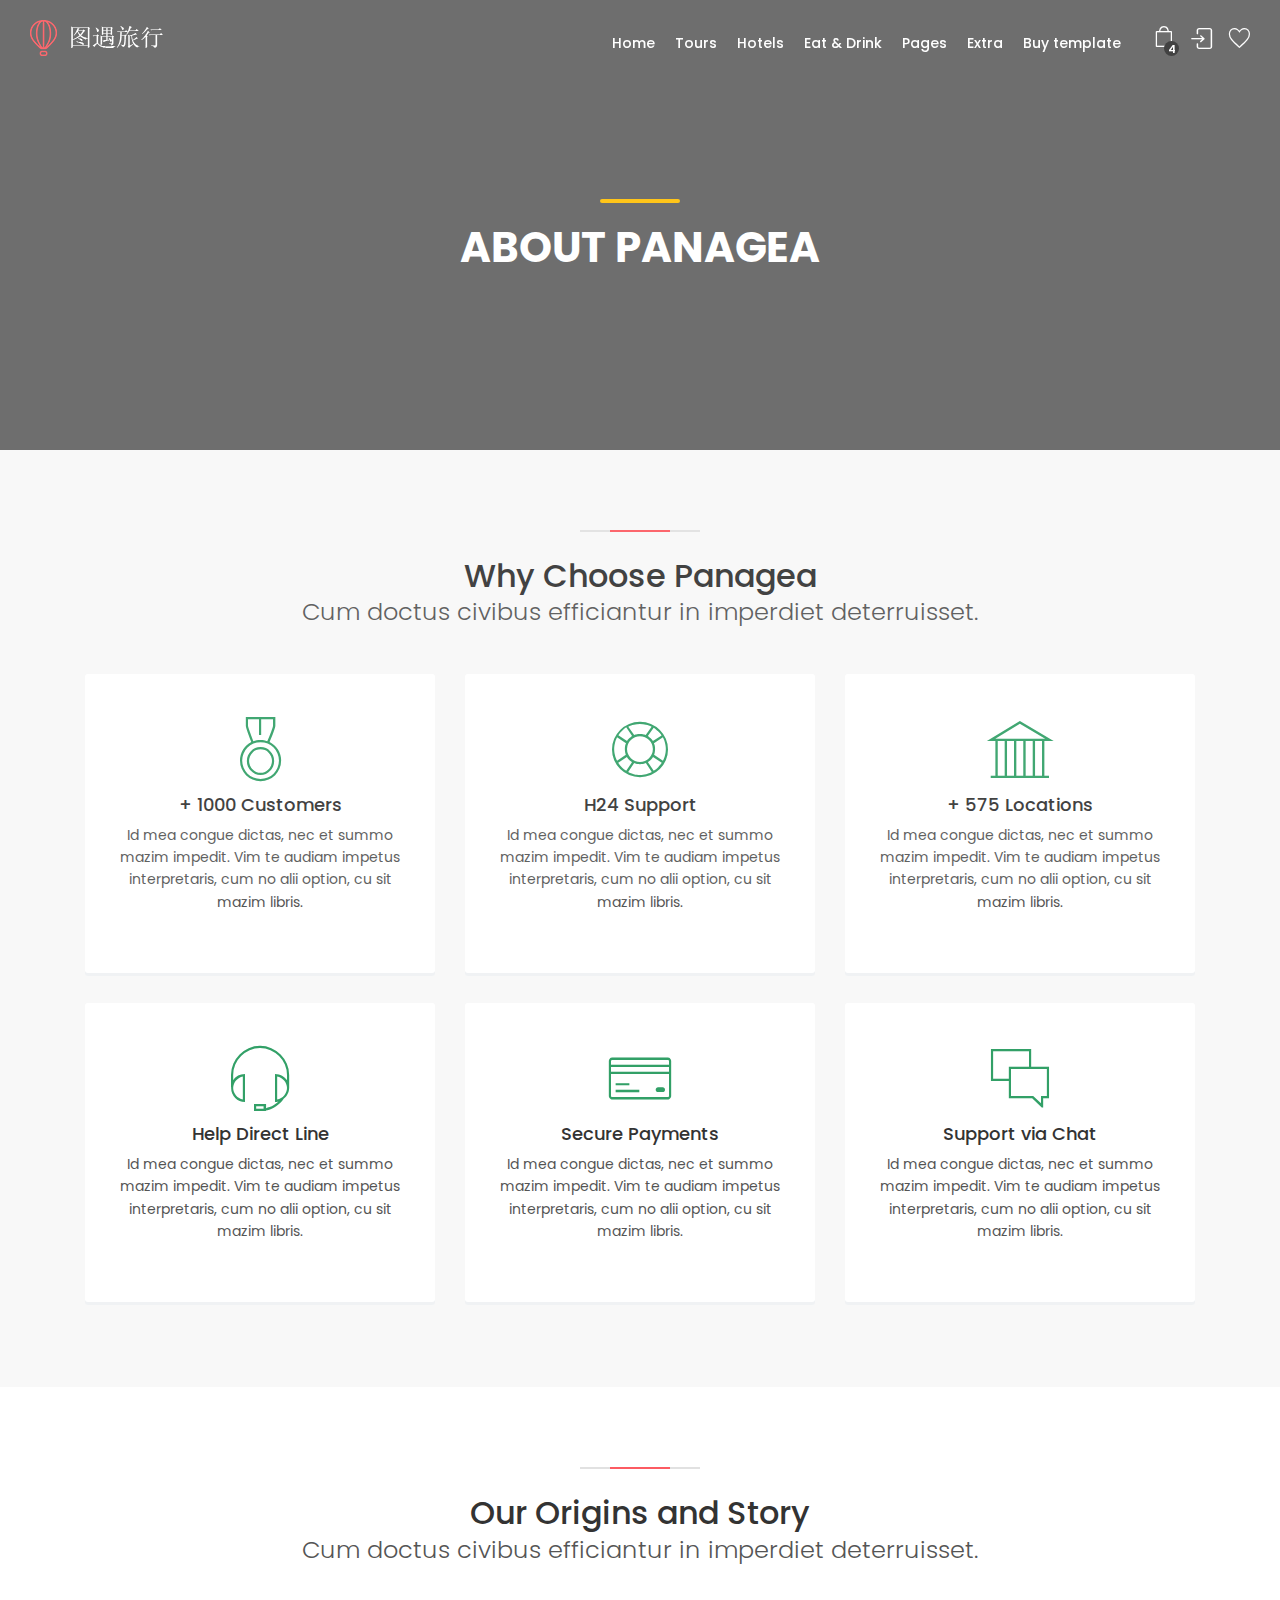
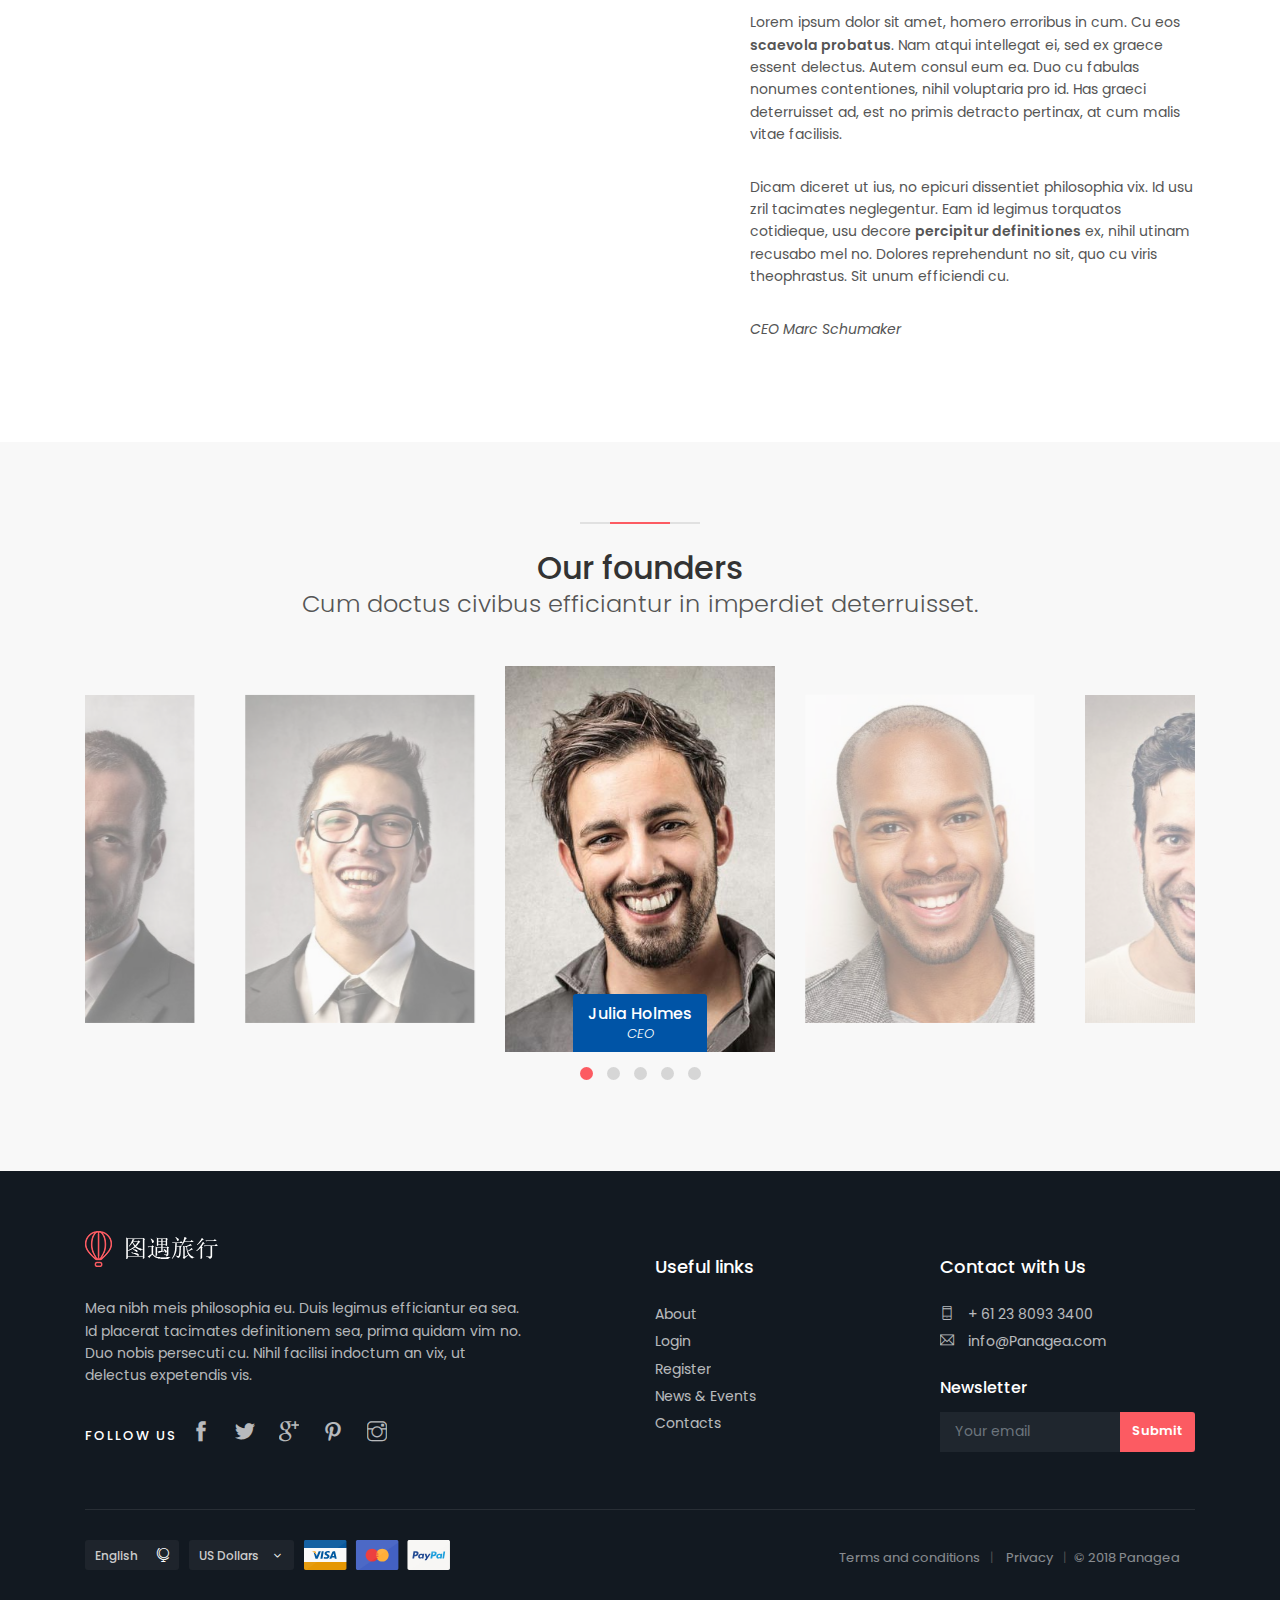
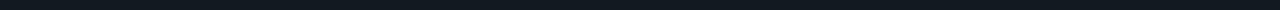
<file: Tour02-user-config/src/main/webapp/Tour/about.html>
<!DOCTYPE html>
<html lang="en">

<head>
    <meta charset="utf-8">
    <meta http-equiv="X-UA-Compatible" content="IE=edge">
    <meta name="viewport" content="width=device-width, initial-scale=1, shrink-to-fit=no">
    <meta name="description" content="Panagea - Premium site template for travel agencies, hotels and restaurant listing.">
    <meta name="author" content="Ansonika">
    <title>Panagea | Premium site template for travel agencies, hotels and restaurant listing.</title>

    <!-- Favicons-->
    <link rel="shortcut icon" href="img/favicon.ico" type="image/x-icon">
    <link rel="apple-touch-icon" type="image/x-icon" href="img/apple-touch-icon-57x57-precomposed.png">
    <link rel="apple-touch-icon" type="image/x-icon" sizes="72x72" href="img/apple-touch-icon-72x72-precomposed.png">
    <link rel="apple-touch-icon" type="image/x-icon" sizes="114x114" href="img/apple-touch-icon-114x114-precomposed.png">
    <link rel="apple-touch-icon" type="image/x-icon" sizes="144x144" href="img/apple-touch-icon-144x144-precomposed.png">

    <!-- BASE CSS -->
    <link href="css/bootstrap.min.css" rel="stylesheet">
    <link href="css/style.css" rel="stylesheet">
	<link href="css/vendors.css" rel="stylesheet">

    <!-- YOUR CUSTOM CSS -->
    <link href="css/custom.css" rel="stylesheet">
	
</head>

<body>
	
	<div id="page">
		
	<header class="header menu_fixed">
		<div id="preloader"><div data-loader="circle-side"></div></div><!-- /Preload -->
		<div id="logo">
			<a href="index.html">
				<img src="img/logo.png" width="150" height="36" data-retina="true" alt="" class="logo_normal">
				<img src="img/logo_sticky.png" width="150" height="36" data-retina="true" alt="" class="logo_sticky">
			</a>
		</div>
		<ul id="top_menu">
			<li><a href="cart-1.html" class="cart-menu-btn" title="Cart"><strong>4</strong></a></li>
			<li><a href="#sign-in-dialog" id="sign-in" class="login" title="Sign In">Sign In</a></li>
			<li><a href="wishlist.html" class="wishlist_bt_top" title="Your wishlist">Your wishlist</a></li>
		</ul>
		<!-- /top_menu -->
		<a href="#menu" class="btn_mobile">
			<div class="hamburger hamburger--spin" id="hamburger">
				<div class="hamburger-box">
					<div class="hamburger-inner"></div>
				</div>
			</div>
		</a>
		<nav id="menu" class="main-menu">
			<ul>
				<li><span><a href="#0">Home</a></span>
					<ul>
						<li><a href="index.html">Home version 1</a></li>
						<li><a href="index-2.html">Home version 2</a></li>
						<li><a href="index-3.html">Home version 3</a></li>
						<li><a href="index-4.html">Home version 4</a></li>
						<li><a href="index-5.html">Home version 5</a></li>
						<li><a href="index-6.html">With Cookie bar (EU law)</a></li>
                        <li><a href="index-7.html">Home version 7</a></li>
					</ul>
				</li>
				<li><span><a href="#0">Tours</a></span>
					<ul>
						<li><a href="tours-grid-isotope.html">Tours grid isotope</a></li>
						<li><a href="tours-grid-sidebar.html">Tours grid sidebar</a></li>
						<li><a href="tours-grid-sidebar-2.html">Tours grid sidebar 2</a></li>
						<li><a href="tours-grid.html">Tours grid simple</a></li>
						<li><a href="tours-list-isotope.html">Tours list isotope</a></li>
						<li><a href="tours-list-sidebar.html">Tours list sidebar</a></li>
						<li><a href="tours-list-sidebar-2.html">Tours list sidebar 2</a></li>
						<li><a href="tours-list.html">Tours list simple</a></li>
						<li><a href="tour-detail.html">Tour detail</a></li>
					</ul>
				</li>
				<li><span><a href="#0">Hotels</a></span>
					<ul>
						<li><a href="hotels-grid-isotope.html">Hotel grid isotope</a></li>
						<li><a href="hotels-grid-sidebar.html">Hotel grid sidebar</a></li>
						<li><a href="hotels-grid-sidebar-2.html">Hotel grid sidebar 2</a></li>
						<li><a href="hotels-grid.html">Hotel grid simple</a></li>
						<li><a href="hotels-list-isotope.html">Hotel list isotope</a></li>
						<li><a href="hotels-list-sidebar.html">Hotel list sidebar</a></li>
						<li><a href="hotels-list-sidebar-2.html">Hotel list sidebar 2</a></li>
						<li><a href="hotels-list.html">Hotel list simple</a></li>
						<li><a href="hotel-detail.html">Hotel detail</a></li>
					</ul>
				</li>
				<li><span><a href="#0">Eat &amp; Drink</a></span>
					<ul>
						<li><a href="restaurants-grid-isotope.html">Restaurant grid isotope</a></li>
						<li><a href="restaurants-grid-sidebar.html">Restaurant grid sidebar</a></li>
						<li><a href="restaurants-grid-sidebar-2.html">Restaurant grid sidebar 2</a></li>
						<li><a href="restaurants-grid.html">Restaurant grid simple</a></li>
						<li><a href="restaurants-list-isotope.html">Restaurant list isotope</a></li>
						<li><a href="restaurants-list-sidebar.html">Restaurant list sidebar</a></li>
						<li><a href="restaurants-list-sidebar-2.html">Restaurant list sidebar 2</a></li>
						<li><a href="restaurants-list.html">Restaurant list simple</a></li>
						<li><a href="restaurant-detail.html">Restaurant detail</a></li>
					</ul>
				</li>
				<li><span><a href="#0">Pages</a></span>
					<ul>
						<li><a href="about.html">About</a></li>
						<li><a href="media-gallery.html">Media gallery</a></li>
						<li><a href="help.html">Help Section</a></li>
						<li><a href="faq.html">Faq Section</a></li>
						<li><a href="wishlist.html">Wishlist page</a></li>
						<li><a href="contacts.html">Contacts</a></li>
						<li><a href="login.html">Login</a></li>
						<li><a href="register.html">Register</a></li>
						<li><a href="blog.html">Blog</a></li>
					</ul>
				</li>
				<li><span><a href="#0">Extra</a></span>
					<ul>
                    	<li><a href="menu-options.html">Menu Position Options</a></li>
                    	<li><a href="tour-detail-singlemonth-datepicker.html">Single month Datepicker</a></li>
						<li><a href="404.html">404 Error page</a></li>
						<li><a href="cart-1.html">Cart page 1</a></li>
						<li><a href="cart-2.html">Cart page 2</a></li>
						<li><a href="cart-3.html">Cart page 3</a></li>
						<li><a href="pricing-tables.html">Responsive pricing tables</a></li>
						<li><a href="coming_soon/index.html">Coming soon</a></li>
						<li><a href="invoice.html">Invoice</a></li>
						<li><a href="icon-pack-1.html">Icon pack 1</a></li>
						<li><a href="icon-pack-2.html">Icon pack 2</a></li>
						<li><a href="icon-pack-3.html">Icon pack 3</a></li>
						<li><a href="icon-pack-4.html">Icon pack 4</a></li>
                        <li><a href="hamburgers.html">Animated Hamburgers</a></li>
					</ul>
				</li>
				<li><span><a href="#0">Buy template</a></span></li>
			</ul>
		</nav>

	</header>
	<!-- /header -->
	
	<main>
		
		<section class="hero_in general">
			<div class="wrapper">
				<div class="container">
					<h1 class="fadeInUp"><span></span>About Panagea</h1>
				</div>
			</div>
		</section>
		<!--/hero_in-->

		<div class="container margin_80_55">
			<div class="main_title_2">
				<span><em></em></span>
				<h2>Why Choose Panagea</h2>
				<p>Cum doctus civibus efficiantur in imperdiet deterruisset.</p>
			</div>
			<div class="row">
				<div class="col-lg-4 col-md-6">
					<a class="box_feat" href="#0">
						<i class="pe-7s-medal"></i>
						<h3>+ 1000 Customers</h3>
						<p>Id mea congue dictas, nec et summo mazim impedit. Vim te audiam impetus interpretaris, cum no alii option, cu sit mazim libris.</p>
					</a>
				</div>
				<div class="col-lg-4 col-md-6">
					<a class="box_feat" href="#0">
						<i class="pe-7s-help2"></i>
						<h3>H24 Support</h3>
						<p>Id mea congue dictas, nec et summo mazim impedit. Vim te audiam impetus interpretaris, cum no alii option, cu sit mazim libris. </p>
					</a>
				</div>
				<div class="col-lg-4 col-md-6">
					<a class="box_feat" href="#0">
						<i class="pe-7s-culture"></i>
						<h3>+ 575 Locations</h3>
						<p>Id mea congue dictas, nec et summo mazim impedit. Vim te audiam impetus interpretaris, cum no alii option, cu sit mazim libris.</p>
					</a>
				</div>
				<div class="col-lg-4 col-md-6">
					<a class="box_feat" href="#0">
						<i class="pe-7s-headphones"></i>
						<h3>Help Direct Line</h3>
						<p>Id mea congue dictas, nec et summo mazim impedit. Vim te audiam impetus interpretaris, cum no alii option, cu sit mazim libris. </p>
					</a>
				</div>
				<div class="col-lg-4 col-md-6">
					<a class="box_feat" href="#0">
						<i class="pe-7s-credit"></i>
						<h3>Secure Payments</h3>
						<p>Id mea congue dictas, nec et summo mazim impedit. Vim te audiam impetus interpretaris, cum no alii option, cu sit mazim libris.</p>
					</a>
				</div>
				<div class="col-lg-4 col-md-6">
					<a class="box_feat" href="#0">
						<i class="pe-7s-chat"></i>
						<h3>Support via Chat</h3>
						<p>Id mea congue dictas, nec et summo mazim impedit. Vim te audiam impetus interpretaris, cum no alii option, cu sit mazim libris. </p>
					</a>
				</div>
			</div>
			<!--/row-->
		</div>
		<!-- /container -->

		<div class="bg_color_1">
			<div class="container margin_80_55">
				<div class="main_title_2">
					<span><em></em></span>
					<h2>Our Origins and Story</h2>
					<p>Cum doctus civibus efficiantur in imperdiet deterruisset.</p>
				</div>
				<div class="row justify-content-between">
					<div class="col-lg-6 wow" data-wow-offset="150">
						<figure class="block-reveal">
							<div class="block-horizzontal"></div>
							<img src="img/about_1.jpg" class="img-fluid" alt="">
						</figure>
					</div>
					<div class="col-lg-5">
						<p>Lorem ipsum dolor sit amet, homero erroribus in cum. Cu eos <strong>scaevola probatus</strong>. Nam atqui intellegat ei, sed ex graece essent delectus. Autem consul eum ea. Duo cu fabulas nonumes contentiones, nihil voluptaria pro id. Has graeci deterruisset ad, est no primis detracto pertinax, at cum malis vitae facilisis.</p>
						<p>Dicam diceret ut ius, no epicuri dissentiet philosophia vix. Id usu zril tacimates neglegentur. Eam id legimus torquatos cotidieque, usu decore <strong>percipitur definitiones</strong> ex, nihil utinam recusabo mel no. Dolores reprehendunt no sit, quo cu viris theophrastus. Sit unum efficiendi cu.</p>
						<p><em>CEO Marc Schumaker</em></p>
					</div>
				</div>
				<!--/row-->
			</div>
			<!--/container-->
		</div>
		<!--/bg_color_1-->

		<div class="container margin_80_55">
			<div class="main_title_2">
				<span><em></em></span>
				<h2>Our founders</h2>
				<p>Cum doctus civibus efficiantur in imperdiet deterruisset.</p>
			</div>
			<div id="carousel" class="owl-carousel owl-theme">
				<div class="item">
					<a href="#0">
						<div class="title">
							<h4>Julia Holmes<em>CEO</em></h4>
						</div><img src="img/1_carousel.jpg" alt="">
					</a>
				</div>
				<div class="item">
					<a href="#0">
						<div class="title">
							<h4>Lucas Smith<em>Marketing</em></h4>
						</div><img src="img/2_carousel.jpg" alt="">
					</a>
				</div>
				<div class="item">
					<a href="#0">
						<div class="title">
							<h4>Paul Stephens<em>Business strategist</em></h4>
						</div><img src="img/3_carousel.jpg" alt="">
					</a>
				</div>
				<div class="item">
					<a href="#0">
						<div class="title">
							<h4>Pablo Himenez<em>Customer Service</em></h4>
						</div><img src="img/4_carousel.jpg" alt="">
					</a>
				</div>
				<div class="item">
					<a href="#0">
						<div class="title">
							<h4>Andrew Stuttgart<em>Admissions</em></h4>
						</div><img src="img/5_carousel.jpg" alt="">
					</a>
				</div>
			</div>
			<!-- /carousel -->
		</div>
		<!--/container-->
	</main>
	<!--/main-->
	
	<footer>
		<div class="container margin_60_35">
			<div class="row">
				<div class="col-lg-5 col-md-12 p-r-5">
					<p><img src="img/logo.png" width="150" height="36" data-retina="true" alt=""></p>
					<p>Mea nibh meis philosophia eu. Duis legimus efficiantur ea sea. Id placerat tacimates definitionem sea, prima quidam vim no. Duo nobis persecuti cu. Nihil facilisi indoctum an vix, ut delectus expetendis vis.</p>
					<div class="follow_us">
						<ul>
							<li>Follow us</li>
							<li><a href="#0"><i class="ti-facebook"></i></a></li>
							<li><a href="#0"><i class="ti-twitter-alt"></i></a></li>
							<li><a href="#0"><i class="ti-google"></i></a></li>
							<li><a href="#0"><i class="ti-pinterest"></i></a></li>
							<li><a href="#0"><i class="ti-instagram"></i></a></li>
						</ul>
					</div>
				</div>
				<div class="col-lg-3 col-md-6 ml-lg-auto">
					<h5>Useful links</h5>
					<ul class="links">
						<li><a href="about.html">About</a></li>
						<li><a href="login.html">Login</a></li>
						<li><a href="register.html">Register</a></li>
						<li><a href="blog.html">News &amp; Events</a></li>
						<li><a href="contacts.html">Contacts</a></li>
					</ul>
				</div>
				<div class="col-lg-3 col-md-6">
					<h5>Contact with Us</h5>
					<ul class="contacts">
						<li><a href="tel://61280932400"><i class="ti-mobile"></i> + 61 23 8093 3400</a></li>
						<li><a href="mailto:info@Panagea.com"><i class="ti-email"></i> info@Panagea.com</a></li>
					</ul>
					<div id="newsletter">
					<h6>Newsletter</h6>
					<div id="message-newsletter"></div>
					<form method="post" action="assets/newsletter.php" name="newsletter_form" id="newsletter_form">
						<div class="form-group">
							<input type="email" name="email_newsletter" id="email_newsletter" class="form-control" placeholder="Your email">
							<input type="submit" value="Submit" id="submit-newsletter">
						</div>
					</form>
					</div>
				</div>
			</div>
			<!--/row-->
			<hr>
			<div class="row">
				<div class="col-lg-6">
					<ul id="footer-selector">
						<li>
							<div class="styled-select" id="lang-selector">
								<select>
									<option value="English" selected>English</option>
									<option value="French">French</option>
									<option value="Spanish">Spanish</option>
									<option value="Russian">Russian</option>
								</select>
							</div>
						</li>
						<li>
							<div class="styled-select" id="currency-selector">
								<select>
									<option value="US Dollars" selected>US Dollars</option>
									<option value="Euro">Euro</option>
								</select>
							</div>
						</li>
						<li><img src="img/cards_all.svg" alt=""></li>
					</ul>
				</div>
				<div class="col-lg-6">
					<ul id="additional_links">
						<li><a href="#0">Terms and conditions</a></li>
						<li><a href="#0">Privacy</a></li>
						<li><span>© 2018 Panagea</span></li>
					</ul>
				</div>
			</div>
		</div>
	</footer>
	<!--/footer-->
	</div>
	<!-- page -->
	
	<!-- Sign In Popup -->
	<div id="sign-in-dialog" class="zoom-anim-dialog mfp-hide">
		<div class="small-dialog-header">
			<h3>Sign In</h3>
		</div>
		<form>
			<div class="sign-in-wrapper">
				<a href="#0" class="social_bt facebook">Login with Facebook</a>
				<a href="#0" class="social_bt google">Login with Google</a>
				<div class="divider"><span>Or</span></div>
				<div class="form-group">
					<label>Email</label>
					<input type="email" class="form-control" name="email" id="email">
					<i class="icon_mail_alt"></i>
				</div>
				<div class="form-group">
					<label>Password</label>
					<input type="password" class="form-control" name="password" id="password" value="">
					<i class="icon_lock_alt"></i>
				</div>
				<div class="clearfix add_bottom_15">
					<div class="checkboxes float-left">
						<label class="container_check">Remember me
						  <input type="checkbox">
						  <span class="checkmark"></span>
						</label>
					</div>
					<div class="float-right mt-1"><a id="forgot" href="javascript:void(0);">Forgot Password?</a></div>
				</div>
				<div class="text-center"><input type="submit" value="Log In" class="btn_1 full-width"></div>
				<div class="text-center">
					Don’t have an account? <a href="register.html">Sign up</a>
				</div>
				<div id="forgot_pw">
					<div class="form-group">
						<label>Please confirm login email below</label>
						<input type="email" class="form-control" name="email_forgot" id="email_forgot">
						<i class="icon_mail_alt"></i>
					</div>
					<p>You will receive an email containing a link allowing you to reset your password to a new preferred one.</p>
					<div class="text-center"><input type="submit" value="Reset Password" class="btn_1"></div>
				</div>
			</div>
		</form>
		<!--form -->
	</div>
	<!-- /Sign In Popup -->
	
	<div id="toTop"></div><!-- Back to top button -->
	
	<!-- COMMON SCRIPTS -->
    <script src="js/jquery-2.2.4.min.js"></script>
    <script src="js/common_scripts.js"></script>
    <script src="js/main.js"></script>
	<script src="assets/validate.js"></script>
	
	
	
</body>
</html>
</file>
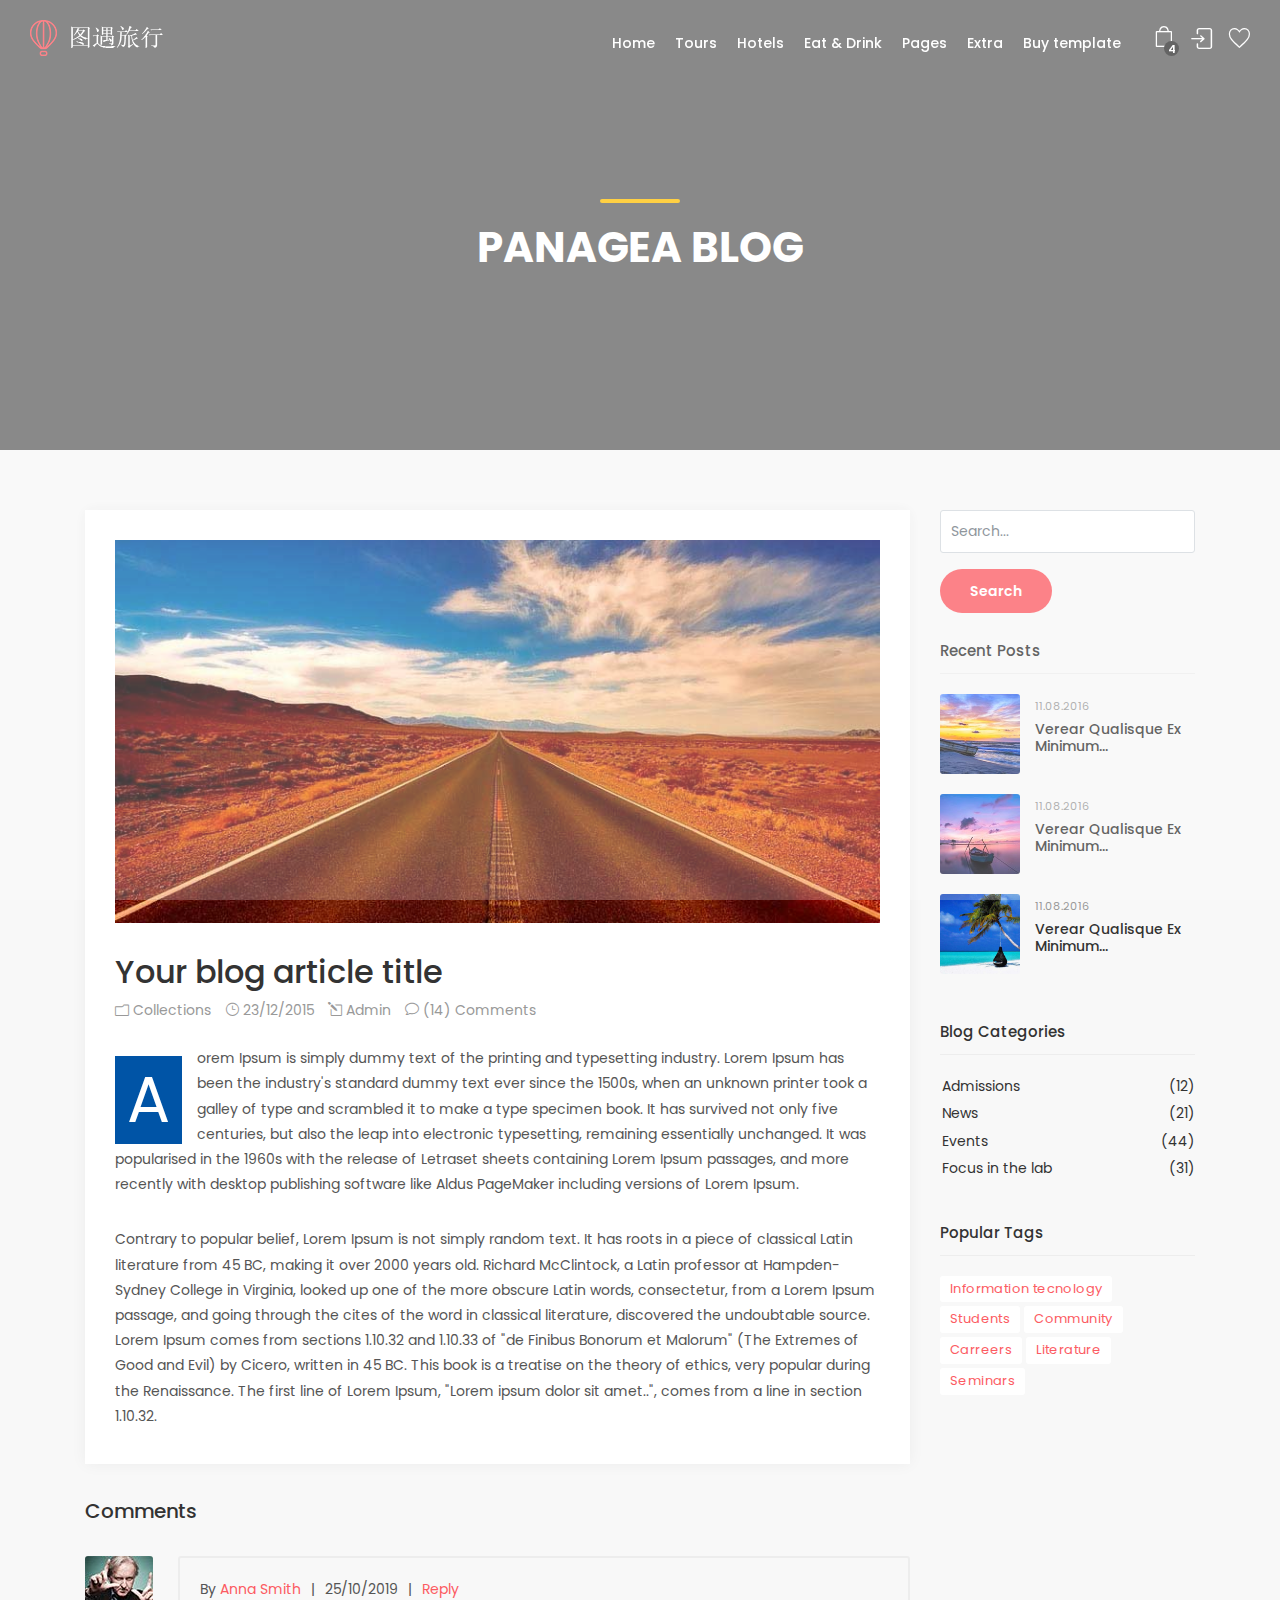
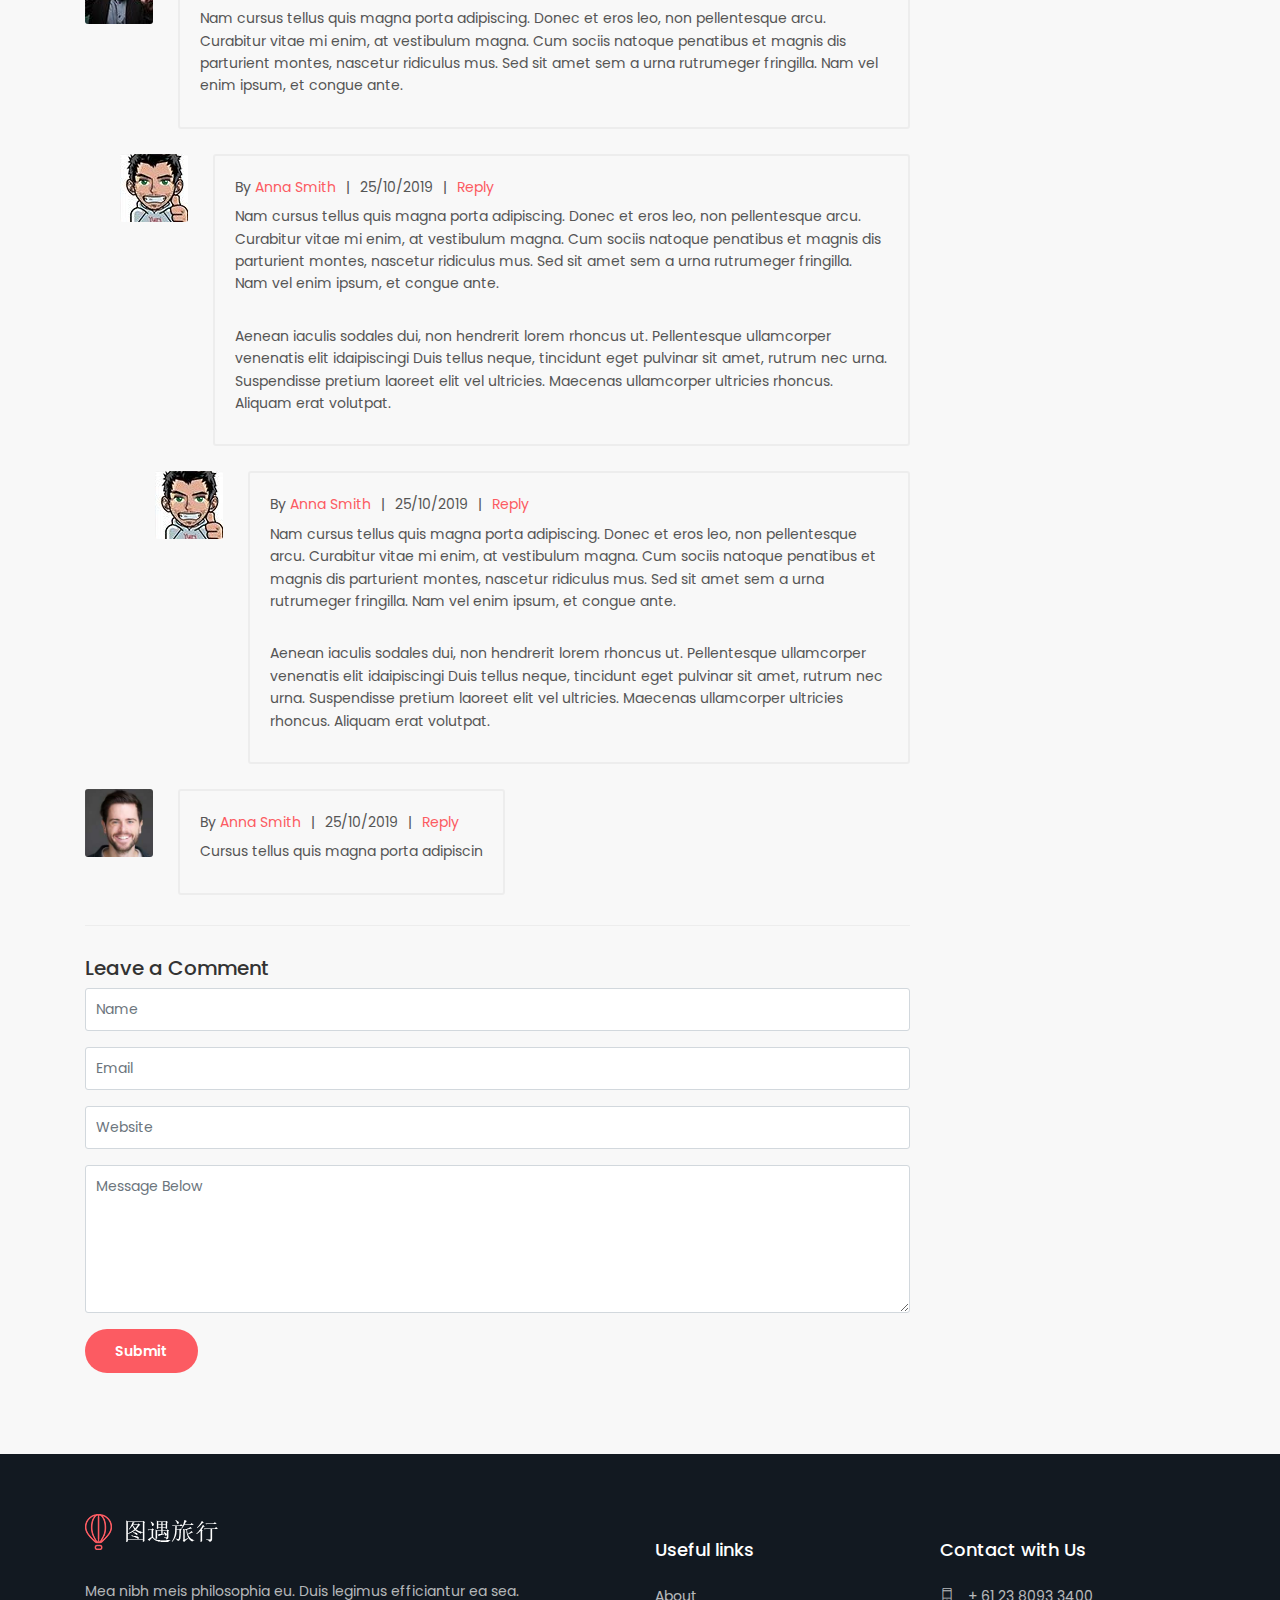
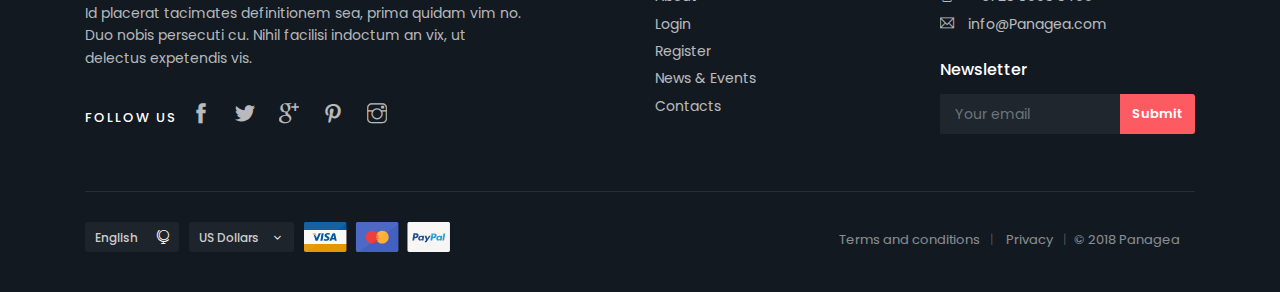
<file: Tour02-user-config/src/main/webapp/Tour/blog-post.html>
<!DOCTYPE html>
<html lang="en">

<head>
    <meta charset="utf-8">
    <meta http-equiv="X-UA-Compatible" content="IE=edge">
    <meta name="viewport" content="width=device-width, initial-scale=1, shrink-to-fit=no">
    <meta name="description" content="Panagea - Premium site template for travel agencies, hotels and restaurant listing.">
    <meta name="author" content="Ansonika">
    <title>Panagea | Premium site template for travel agencies, hotels and restaurant listing.</title>

    <!-- Favicons-->
    <link rel="shortcut icon" href="img/favicon.ico" type="image/x-icon">
    <link rel="apple-touch-icon" type="image/x-icon" href="img/apple-touch-icon-57x57-precomposed.png">
    <link rel="apple-touch-icon" type="image/x-icon" sizes="72x72" href="img/apple-touch-icon-72x72-precomposed.png">
    <link rel="apple-touch-icon" type="image/x-icon" sizes="114x114" href="img/apple-touch-icon-114x114-precomposed.png">
    <link rel="apple-touch-icon" type="image/x-icon" sizes="144x144" href="img/apple-touch-icon-144x144-precomposed.png">

    <!-- BASE CSS -->
    <link href="css/bootstrap.min.css" rel="stylesheet">
    <link href="css/style.css" rel="stylesheet">
	<link href="css/vendors.css" rel="stylesheet">
    
    <!-- SPECIFIC CSS -->
    <link href="css/blog.css" rel="stylesheet">

    <!-- YOUR CUSTOM CSS -->
    <link href="css/custom.css" rel="stylesheet">

</head>

<body>
	
	<div id="page">
		
	<header class="header menu_fixed">
		<div id="preloader"><div data-loader="circle-side"></div></div><!-- /Preload -->
		<div id="logo">
			<a href="index.html">
				<img src="img/logo.png" width="150" height="36" data-retina="true" alt="" class="logo_normal">
				<img src="img/logo_sticky.png" width="150" height="36" data-retina="true" alt="" class="logo_sticky">
			</a>
		</div>
		<ul id="top_menu">
			<li><a href="cart-1.html" class="cart-menu-btn" title="Cart"><strong>4</strong></a></li>
			<li><a href="#sign-in-dialog" id="sign-in" class="login" title="Sign In">Sign In</a></li>
			<li><a href="wishlist.html" class="wishlist_bt_top" title="Your wishlist">Your wishlist</a></li>
		</ul>
		<!-- /top_menu -->
		<a href="#menu" class="btn_mobile">
			<div class="hamburger hamburger--spin" id="hamburger">
				<div class="hamburger-box">
					<div class="hamburger-inner"></div>
				</div>
			</div>
		</a>
		<nav id="menu" class="main-menu">
			<ul>
				<li><span><a href="#0">Home</a></span>
					<ul>
						<li><a href="index.html">Home version 1</a></li>
						<li><a href="index-2.html">Home version 2</a></li>
						<li><a href="index-3.html">Home version 3</a></li>
						<li><a href="index-4.html">Home version 4</a></li>
						<li><a href="index-5.html">Home version 5</a></li>
						<li><a href="index-6.html">With Cookie bar (EU law)</a></li>
                        <li><a href="index-7.html">Home version 7</a></li>
					</ul>
				</li>
				<li><span><a href="#0">Tours</a></span>
					<ul>
						<li><a href="tours-grid-isotope.html">Tours grid isotope</a></li>
						<li><a href="tours-grid-sidebar.html">Tours grid sidebar</a></li>
						<li><a href="tours-grid-sidebar-2.html">Tours grid sidebar 2</a></li>
						<li><a href="tours-grid.html">Tours grid simple</a></li>
						<li><a href="tours-list-isotope.html">Tours list isotope</a></li>
						<li><a href="tours-list-sidebar.html">Tours list sidebar</a></li>
						<li><a href="tours-list-sidebar-2.html">Tours list sidebar 2</a></li>
						<li><a href="tours-list.html">Tours list simple</a></li>
						<li><a href="tour-detail.html">Tour detail</a></li>
					</ul>
				</li>
				<li><span><a href="#0">Hotels</a></span>
					<ul>
						<li><a href="hotels-grid-isotope.html">Hotel grid isotope</a></li>
						<li><a href="hotels-grid-sidebar.html">Hotel grid sidebar</a></li>
						<li><a href="hotels-grid-sidebar-2.html">Hotel grid sidebar 2</a></li>
						<li><a href="hotels-grid.html">Hotel grid simple</a></li>
						<li><a href="hotels-list-isotope.html">Hotel list isotope</a></li>
						<li><a href="hotels-list-sidebar.html">Hotel list sidebar</a></li>
						<li><a href="hotels-list-sidebar-2.html">Hotel list sidebar 2</a></li>
						<li><a href="hotels-list.html">Hotel list simple</a></li>
						<li><a href="hotel-detail.html">Hotel detail</a></li>
					</ul>
				</li>
				<li><span><a href="#0">Eat &amp; Drink</a></span>
					<ul>
						<li><a href="restaurants-grid-isotope.html">Restaurant grid isotope</a></li>
						<li><a href="restaurants-grid-sidebar.html">Restaurant grid sidebar</a></li>
						<li><a href="restaurants-grid-sidebar-2.html">Restaurant grid sidebar 2</a></li>
						<li><a href="restaurants-grid.html">Restaurant grid simple</a></li>
						<li><a href="restaurants-list-isotope.html">Restaurant list isotope</a></li>
						<li><a href="restaurants-list-sidebar.html">Restaurant list sidebar</a></li>
						<li><a href="restaurants-list-sidebar-2.html">Restaurant list sidebar 2</a></li>
						<li><a href="restaurants-list.html">Restaurant list simple</a></li>
						<li><a href="restaurant-detail.html">Restaurant detail</a></li>
					</ul>
				</li>
				<li><span><a href="#0">Pages</a></span>
					<ul>
						<li><a href="about.html">About</a></li>
						<li><a href="media-gallery.html">Media gallery</a></li>
						<li><a href="help.html">Help Section</a></li>
						<li><a href="faq.html">Faq Section</a></li>
						<li><a href="wishlist.html">Wishlist page</a></li>
						<li><a href="contacts.html">Contacts</a></li>
						<li><a href="login.html">Login</a></li>
						<li><a href="register.html">Register</a></li>
						<li><a href="blog.html">Blog</a></li>
					</ul>
				</li>
				<li><span><a href="#0">Extra</a></span>
					<ul>
                    	<li><a href="menu-options.html">Menu Position Options</a></li>
                    	<li><a href="tour-detail-singlemonth-datepicker.html">Single month Datepicker</a></li>
						<li><a href="404.html">404 Error page</a></li>
						<li><a href="cart-1.html">Cart page 1</a></li>
						<li><a href="cart-2.html">Cart page 2</a></li>
						<li><a href="cart-3.html">Cart page 3</a></li>
						<li><a href="pricing-tables.html">Responsive pricing tables</a></li>
						<li><a href="coming_soon/index.html">Coming soon</a></li>
						<li><a href="invoice.html">Invoice</a></li>
						<li><a href="icon-pack-1.html">Icon pack 1</a></li>
						<li><a href="icon-pack-2.html">Icon pack 2</a></li>
						<li><a href="icon-pack-3.html">Icon pack 3</a></li>
						<li><a href="icon-pack-4.html">Icon pack 4</a></li>
                        <li><a href="hamburgers.html">Animated Hamburgers</a></li>
					</ul>
				</li>
				<li><span><a href="#0">Buy template</a></span></li>
			</ul>
		</nav>

	</header>
	<!-- /header -->
	
	<main>
		<section class="hero_in general">
			<div class="wrapper">
				<div class="container">
					<h1 class="fadeInUp"><span></span>Panagea blog</h1>
				</div>
			</div>
		</section>
		<!--/hero_in-->

		<div class="container margin_60_35">
			<div class="row">
				<div class="col-lg-9">
					<div class="bloglist singlepost">
						<p><img alt="" class="img-fluid" src="img/blog-single.jpg"></p>
						<h1>Your blog article title</h1>
						<div class="postmeta">
							<ul>
								<li><a href="#"><i class="icon_folder-alt"></i> Collections</a></li>
								<li><a href="#"><i class="icon_clock_alt"></i> 23/12/2015</a></li>
								<li><a href="#"><i class="icon_pencil-edit"></i> Admin</a></li>
								<li><a href="#"><i class="icon_comment_alt"></i> (14) Comments</a></li>
							</ul>
						</div>
						<!-- /post meta -->
						<div class="post-content">
							<div class="dropcaps">
								<p>Aorem Ipsum is simply dummy text of the printing and typesetting industry. Lorem Ipsum has been the industry's standard dummy text ever since the 1500s, when an unknown printer took a galley of type and scrambled it to make a type specimen book. It has survived not only five centuries, but also the leap into electronic typesetting, remaining essentially unchanged. It was popularised in the 1960s with the release of Letraset sheets containing Lorem Ipsum passages, and more recently with desktop publishing software like Aldus PageMaker including versions of Lorem Ipsum.</p>
							</div>

							<p>Contrary to popular belief, Lorem Ipsum is not simply random text. It has roots in a piece of classical Latin literature from 45 BC, making it over 2000 years old. Richard McClintock, a Latin professor at Hampden-Sydney College in Virginia, looked up one of the more obscure Latin words, consectetur, from a Lorem Ipsum passage, and going through the cites of the word in classical literature, discovered the undoubtable source. Lorem Ipsum comes from sections 1.10.32 and 1.10.33 of "de Finibus Bonorum et Malorum" (The Extremes of Good and Evil) by Cicero, written in 45 BC. This book is a treatise on the theory of ethics, very popular during the Renaissance. The first line of Lorem Ipsum, "Lorem ipsum dolor sit amet..", comes from a line in section 1.10.32.</p>
						</div>
						<!-- /post -->
					</div>
					<!-- /single-post -->

					<div id="comments">
						<h5>Comments</h5>
						<ul>
							<li>
								<div class="avatar">
									<a href="#"><img src="img/avatar1.jpg" alt="">
									</a>
								</div>
								<div class="comment_right clearfix">
									<div class="comment_info">
										By <a href="#">Anna Smith</a><span>|</span>25/10/2019<span>|</span><a href="#">Reply</a>
									</div>
									<p>
										Nam cursus tellus quis magna porta adipiscing. Donec et eros leo, non pellentesque arcu. Curabitur vitae mi enim, at vestibulum magna. Cum sociis natoque penatibus et magnis dis parturient montes, nascetur ridiculus mus. Sed sit amet sem a urna rutrumeger fringilla. Nam vel enim ipsum, et congue ante.
									</p>
								</div>
								<ul class="replied-to">
									<li>
										<div class="avatar">
											<a href="#"><img src="img/avatar2.jpg" alt="">
											</a>
										</div>
										<div class="comment_right clearfix">
											<div class="comment_info">
												By <a href="#">Anna Smith</a><span>|</span>25/10/2019<span>|</span><a href="#">Reply</a>
											</div>
											<p>
												Nam cursus tellus quis magna porta adipiscing. Donec et eros leo, non pellentesque arcu. Curabitur vitae mi enim, at vestibulum magna. Cum sociis natoque penatibus et magnis dis parturient montes, nascetur ridiculus mus. Sed sit amet sem a urna rutrumeger fringilla. Nam vel enim ipsum, et congue ante.
											</p>
											<p>
												Aenean iaculis sodales dui, non hendrerit lorem rhoncus ut. Pellentesque ullamcorper venenatis elit idaipiscingi Duis tellus neque, tincidunt eget pulvinar sit amet, rutrum nec urna. Suspendisse pretium laoreet elit vel ultricies. Maecenas ullamcorper ultricies rhoncus. Aliquam erat volutpat.
											</p>
										</div>
										<ul class="replied-to">
											<li>
												<div class="avatar">
													<a href="#"><img src="img/avatar2.jpg" alt="">
													</a>
												</div>
												<div class="comment_right clearfix">
													<div class="comment_info">
														By <a href="#">Anna Smith</a><span>|</span>25/10/2019<span>|</span><a href="#">Reply</a>
													</div>
													<p>
														Nam cursus tellus quis magna porta adipiscing. Donec et eros leo, non pellentesque arcu. Curabitur vitae mi enim, at vestibulum magna. Cum sociis natoque penatibus et magnis dis parturient montes, nascetur ridiculus mus. Sed sit amet sem a urna rutrumeger fringilla. Nam vel enim ipsum, et congue ante.
													</p>
													<p>
														Aenean iaculis sodales dui, non hendrerit lorem rhoncus ut. Pellentesque ullamcorper venenatis elit idaipiscingi Duis tellus neque, tincidunt eget pulvinar sit amet, rutrum nec urna. Suspendisse pretium laoreet elit vel ultricies. Maecenas ullamcorper ultricies rhoncus. Aliquam erat volutpat.
													</p>
												</div>
											</li>
										</ul>
									</li>
								</ul>
							</li>
							<li>
								<div class="avatar">
									<a href="#"><img src="img/avatar3.jpg" alt="">
									</a>
								</div>

								<div class="comment_right clearfix">
									<div class="comment_info">
										By <a href="#">Anna Smith</a><span>|</span>25/10/2019<span>|</span><a href="#">Reply</a>
									</div>
									<p>
										Cursus tellus quis magna porta adipiscin
									</p>
								</div>
							</li>
						</ul>
					</div>

					<hr>

					<h5>Leave a Comment</h5>
					<form>
						<div class="form-group">
							<input type="text" name="name" id="name2" class="form-control" placeholder="Name">
						</div>
						<div class="form-group">
							<input type="text" name="email" id="email2" class="form-control" placeholder="Email">
						</div>
						<div class="form-group">
							<input type="text" name="email" id="website3" class="form-control" placeholder="Website">
						</div>
						<div class="form-group">
							<textarea class="form-control" name="comments" id="comments2" rows="6" placeholder="Message Below"></textarea>
						</div>
						<div class="form-group">
							<button type="submit" id="submit2" class="btn_1 rounded add_bottom_30"> Submit</button>
						</div>
					</form>
				</div>
				<!-- /col -->

				<aside class="col-lg-3">
					<div class="widget">
						<form>
							<div class="form-group">
								<input type="text" name="search" id="search" class="form-control" placeholder="Search...">
							</div>
							<button type="submit" id="submit" class="btn_1 rounded"> Search</button>
						</form>
					</div>
					<!-- /widget -->
					<div class="widget">
						<div class="widget-title">
							<h4>Recent Posts</h4>
						</div>
						<ul class="comments-list">
							<li>
								<div class="alignleft">
									<a href="#0"><img src="img/blog-5.jpg" alt=""></a>
								</div>
								<small>11.08.2016</small>
								<h3><a href="#" title="">Verear qualisque ex minimum...</a></h3>
							</li>
							<li>
								<div class="alignleft">
									<a href="#0"><img src="img/blog-6.jpg" alt=""></a>
								</div>
								<small>11.08.2016</small>
								<h3><a href="#" title="">Verear qualisque ex minimum...</a></h3>
							</li>
							<li>
								<div class="alignleft">
									<a href="#0"><img src="img/blog-4.jpg" alt=""></a>
								</div>
								<small>11.08.2016</small>
								<h3><a href="#" title="">Verear qualisque ex minimum...</a></h3>
							</li>
						</ul>
					</div>
					<!-- /widget -->
					<div class="widget">
						<div class="widget-title">
							<h4>Blog Categories</h4>
						</div>
						<ul class="cats">
							<li><a href="#">Admissions <span>(12)</span></a></li>
							<li><a href="#">News <span>(21)</span></a></li>
							<li><a href="#">Events <span>(44)</span></a></li>
							<li><a href="#">Focus in the lab <span>(31)</span></a></li>
						</ul>
					</div>
					<!-- /widget -->
					<div class="widget">
						<div class="widget-title">
							<h4>Popular Tags</h4>
						</div>
						<div class="tags">
							<a href="#">Information tecnology</a>
							<a href="#">Students</a>
							<a href="#">Community</a>
							<a href="#">Carreers</a>
							<a href="#">Literature</a>
							<a href="#">Seminars</a>
						</div>
					</div>
					<!-- /widget -->
				</aside>
				<!-- /aside -->
			</div>
			<!-- /row -->
		</div>
		<!-- /container -->
	</main>
	<!--/main-->
	
	<footer>
		<div class="container margin_60_35">
			<div class="row">
				<div class="col-lg-5 col-md-12 p-r-5">
					<p><img src="img/logo.png" width="150" height="36" data-retina="true" alt=""></p>
					<p>Mea nibh meis philosophia eu. Duis legimus efficiantur ea sea. Id placerat tacimates definitionem sea, prima quidam vim no. Duo nobis persecuti cu. Nihil facilisi indoctum an vix, ut delectus expetendis vis.</p>
					<div class="follow_us">
						<ul>
							<li>Follow us</li>
							<li><a href="#0"><i class="ti-facebook"></i></a></li>
							<li><a href="#0"><i class="ti-twitter-alt"></i></a></li>
							<li><a href="#0"><i class="ti-google"></i></a></li>
							<li><a href="#0"><i class="ti-pinterest"></i></a></li>
							<li><a href="#0"><i class="ti-instagram"></i></a></li>
						</ul>
					</div>
				</div>
				<div class="col-lg-3 col-md-6 ml-lg-auto">
					<h5>Useful links</h5>
					<ul class="links">
						<li><a href="about.html">About</a></li>
						<li><a href="login.html">Login</a></li>
						<li><a href="register.html">Register</a></li>
						<li><a href="blog.html">News &amp; Events</a></li>
						<li><a href="contacts.html">Contacts</a></li>
					</ul>
				</div>
				<div class="col-lg-3 col-md-6">
					<h5>Contact with Us</h5>
					<ul class="contacts">
						<li><a href="tel://61280932400"><i class="ti-mobile"></i> + 61 23 8093 3400</a></li>
						<li><a href="mailto:info@Panagea.com"><i class="ti-email"></i> info@Panagea.com</a></li>
					</ul>
					<div id="newsletter">
					<h6>Newsletter</h6>
					<div id="message-newsletter"></div>
					<form method="post" action="assets/newsletter.php" name="newsletter_form" id="newsletter_form">
						<div class="form-group">
							<input type="email" name="email_newsletter" id="email_newsletter" class="form-control" placeholder="Your email">
							<input type="submit" value="Submit" id="submit-newsletter">
						</div>
					</form>
					</div>
				</div>
			</div>
			<!--/row-->
			<hr>
			<div class="row">
				<div class="col-lg-6">
					<ul id="footer-selector">
						<li>
							<div class="styled-select" id="lang-selector">
								<select>
									<option value="English" selected>English</option>
									<option value="French">French</option>
									<option value="Spanish">Spanish</option>
									<option value="Russian">Russian</option>
								</select>
							</div>
						</li>
						<li>
							<div class="styled-select" id="currency-selector">
								<select>
									<option value="US Dollars" selected>US Dollars</option>
									<option value="Euro">Euro</option>
								</select>
							</div>
						</li>
						<li><img src="img/cards_all.svg" alt=""></li>
					</ul>
				</div>
				<div class="col-lg-6">
					<ul id="additional_links">
						<li><a href="#0">Terms and conditions</a></li>
						<li><a href="#0">Privacy</a></li>
						<li><span>© 2018 Panagea</span></li>
					</ul>
				</div>
			</div>
		</div>
	</footer>
	<!--/footer-->
	</div>
	<!-- page -->
	
	<!-- Sign In Popup -->
	<div id="sign-in-dialog" class="zoom-anim-dialog mfp-hide">
		<div class="small-dialog-header">
			<h3>Sign In</h3>
		</div>
		<form>
			<div class="sign-in-wrapper">
				<a href="#0" class="social_bt facebook">Login with Facebook</a>
				<a href="#0" class="social_bt google">Login with Google</a>
				<div class="divider"><span>Or</span></div>
				<div class="form-group">
					<label>Email</label>
					<input type="email" class="form-control" name="email" id="email">
					<i class="icon_mail_alt"></i>
				</div>
				<div class="form-group">
					<label>Password</label>
					<input type="password" class="form-control" name="password" id="password" value="">
					<i class="icon_lock_alt"></i>
				</div>
				<div class="clearfix add_bottom_15">
					<div class="checkboxes float-left">
						<label class="container_check">Remember me
						  <input type="checkbox">
						  <span class="checkmark"></span>
						</label>
					</div>
					<div class="float-right mt-1"><a id="forgot" href="javascript:void(0);">Forgot Password?</a></div>
				</div>
				<div class="text-center"><input type="submit" value="Log In" class="btn_1 full-width"></div>
				<div class="text-center">
					Don’t have an account? <a href="register.html">Sign up</a>
				</div>
				<div id="forgot_pw">
					<div class="form-group">
						<label>Please confirm login email below</label>
						<input type="email" class="form-control" name="email_forgot" id="email_forgot">
						<i class="icon_mail_alt"></i>
					</div>
					<p>You will receive an email containing a link allowing you to reset your password to a new preferred one.</p>
					<div class="text-center"><input type="submit" value="Reset Password" class="btn_1"></div>
				</div>
			</div>
		</form>
		<!--form -->
	</div>
	<!-- /Sign In Popup -->
	
	<div id="toTop"></div><!-- Back to top button -->
	
	<!-- COMMON SCRIPTS -->
    <script src="js/jquery-2.2.4.min.js"></script>
    <script src="js/common_scripts.js"></script>
    <script src="js/main.js"></script>
	<script src="assets/validate.js"></script>
	
	

</body>
</html>
</file>
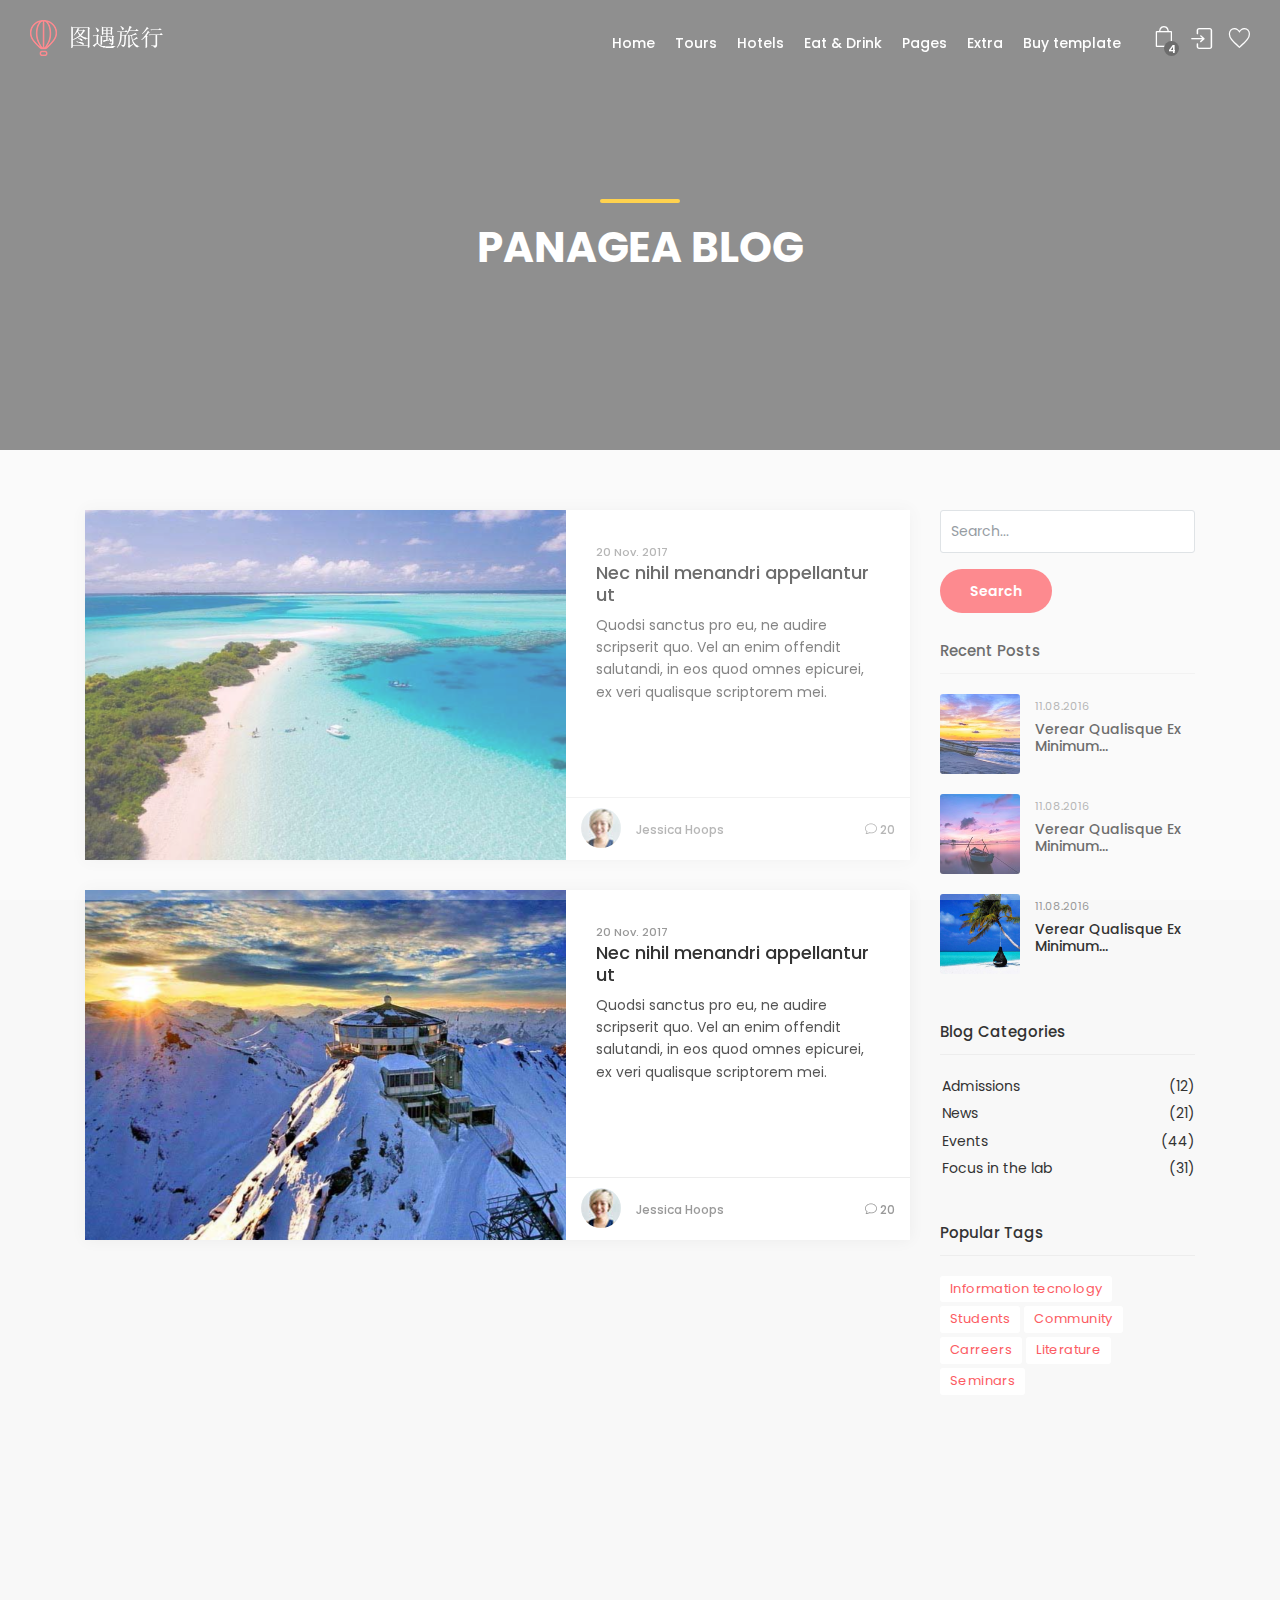
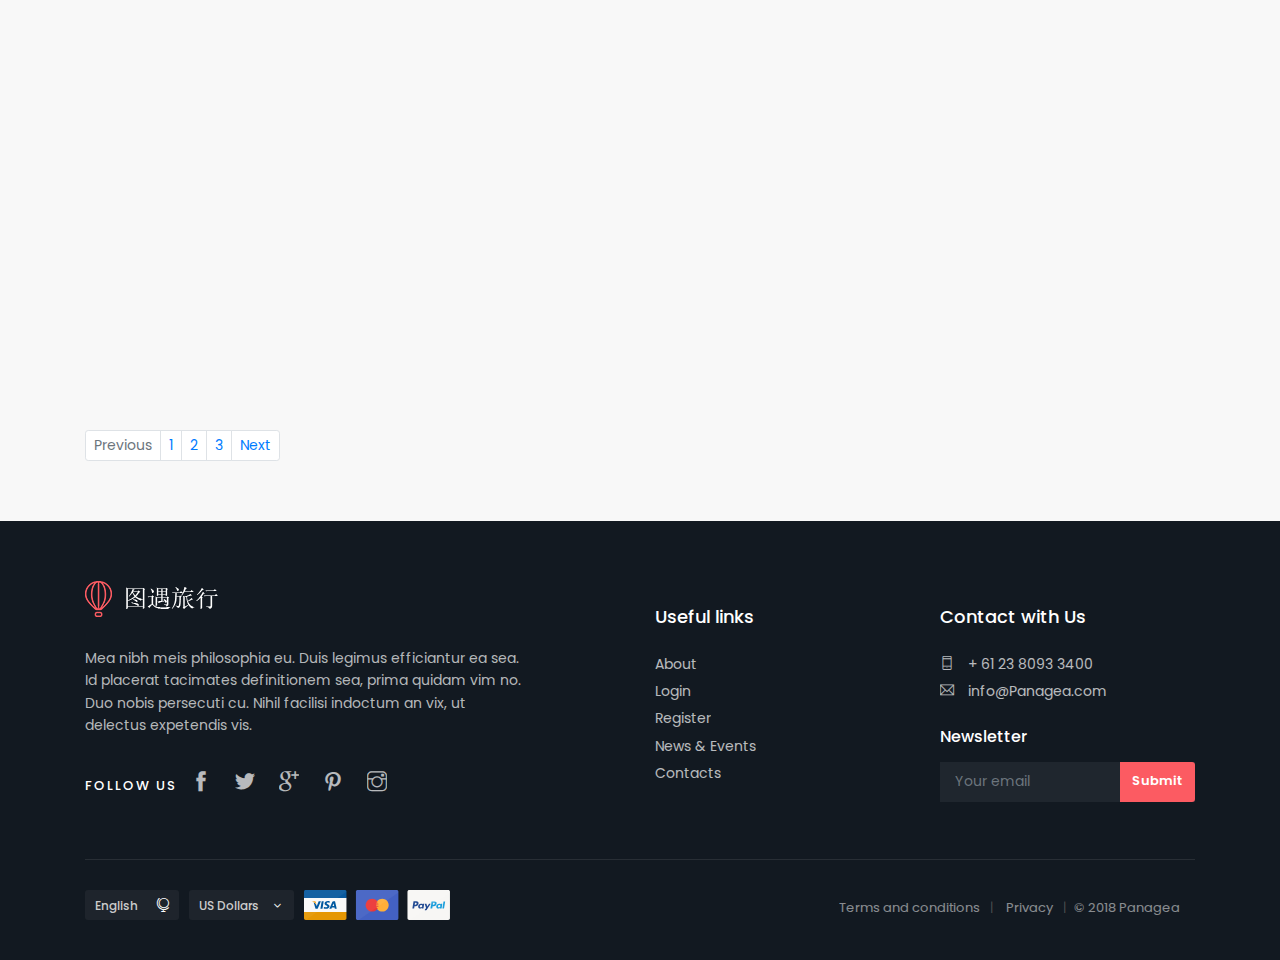
<file: Tour02-user-config/src/main/webapp/Tour/blog.html>
<!DOCTYPE html>
<html lang="en">

<head>
    <meta charset="utf-8">
    <meta http-equiv="X-UA-Compatible" content="IE=edge">
    <meta name="viewport" content="width=device-width, initial-scale=1, shrink-to-fit=no">
    <meta name="description" content="Panagea - Premium site template for travel agencies, hotels and restaurant listing.">
    <meta name="author" content="Ansonika">
    <title>Panagea | Premium site template for travel agencies, hotels and restaurant listing.</title>

    <!-- Favicons-->
    <link rel="shortcut icon" href="img/favicon.ico" type="image/x-icon">
    <link rel="apple-touch-icon" type="image/x-icon" href="img/apple-touch-icon-57x57-precomposed.png">
    <link rel="apple-touch-icon" type="image/x-icon" sizes="72x72" href="img/apple-touch-icon-72x72-precomposed.png">
    <link rel="apple-touch-icon" type="image/x-icon" sizes="114x114" href="img/apple-touch-icon-114x114-precomposed.png">
    <link rel="apple-touch-icon" type="image/x-icon" sizes="144x144" href="img/apple-touch-icon-144x144-precomposed.png">

    <!-- BASE CSS -->
    <link href="css/bootstrap.min.css" rel="stylesheet">
    <link href="css/style.css" rel="stylesheet">
	<link href="css/vendors.css" rel="stylesheet">
    
    <!-- SPECIFIC CSS -->
    <link href="css/blog.css" rel="stylesheet">

    <!-- YOUR CUSTOM CSS -->
    <link href="css/custom.css" rel="stylesheet">
	
</head>

<body>
	
	<div id="page">
		
	<header class="header menu_fixed">
		<div id="preloader"><div data-loader="circle-side"></div></div><!-- /Preload -->
		<div id="logo">
			<a href="index.html">
				<img src="img/logo.png" width="150" height="36" data-retina="true" alt="" class="logo_normal">
				<img src="img/logo_sticky.png" width="150" height="36" data-retina="true" alt="" class="logo_sticky">
			</a>
		</div>
		<ul id="top_menu">
			<li><a href="cart-1.html" class="cart-menu-btn" title="Cart"><strong>4</strong></a></li>
			<li><a href="#sign-in-dialog" id="sign-in" class="login" title="Sign In">Sign In</a></li>
			<li><a href="wishlist.html" class="wishlist_bt_top" title="Your wishlist">Your wishlist</a></li>
		</ul>
		<!-- /top_menu -->
		<a href="#menu" class="btn_mobile">
			<div class="hamburger hamburger--spin" id="hamburger">
				<div class="hamburger-box">
					<div class="hamburger-inner"></div>
				</div>
			</div>
		</a>
		<nav id="menu" class="main-menu">
			<ul>
				<li><span><a href="#0">Home</a></span>
					<ul>
						<li><a href="index.html">Home version 1</a></li>
						<li><a href="index-2.html">Home version 2</a></li>
						<li><a href="index-3.html">Home version 3</a></li>
						<li><a href="index-4.html">Home version 4</a></li>
						<li><a href="index-5.html">Home version 5</a></li>
						<li><a href="index-6.html">With Cookie bar (EU law)</a></li>
                        <li><a href="index-7.html">Home version 7</a></li>
					</ul>
				</li>
				<li><span><a href="#0">Tours</a></span>
					<ul>
						<li><a href="tours-grid-isotope.html">Tours grid isotope</a></li>
						<li><a href="tours-grid-sidebar.html">Tours grid sidebar</a></li>
						<li><a href="tours-grid-sidebar-2.html">Tours grid sidebar 2</a></li>
						<li><a href="tours-grid.html">Tours grid simple</a></li>
						<li><a href="tours-list-isotope.html">Tours list isotope</a></li>
						<li><a href="tours-list-sidebar.html">Tours list sidebar</a></li>
						<li><a href="tours-list-sidebar-2.html">Tours list sidebar 2</a></li>
						<li><a href="tours-list.html">Tours list simple</a></li>
						<li><a href="tour-detail.html">Tour detail</a></li>
					</ul>
				</li>
				<li><span><a href="#0">Hotels</a></span>
					<ul>
						<li><a href="hotels-grid-isotope.html">Hotel grid isotope</a></li>
						<li><a href="hotels-grid-sidebar.html">Hotel grid sidebar</a></li>
						<li><a href="hotels-grid-sidebar-2.html">Hotel grid sidebar 2</a></li>
						<li><a href="hotels-grid.html">Hotel grid simple</a></li>
						<li><a href="hotels-list-isotope.html">Hotel list isotope</a></li>
						<li><a href="hotels-list-sidebar.html">Hotel list sidebar</a></li>
						<li><a href="hotels-list-sidebar-2.html">Hotel list sidebar 2</a></li>
						<li><a href="hotels-list.html">Hotel list simple</a></li>
						<li><a href="hotel-detail.html">Hotel detail</a></li>
					</ul>
				</li>
				<li><span><a href="#0">Eat &amp; Drink</a></span>
					<ul>
						<li><a href="restaurants-grid-isotope.html">Restaurant grid isotope</a></li>
						<li><a href="restaurants-grid-sidebar.html">Restaurant grid sidebar</a></li>
						<li><a href="restaurants-grid-sidebar-2.html">Restaurant grid sidebar 2</a></li>
						<li><a href="restaurants-grid.html">Restaurant grid simple</a></li>
						<li><a href="restaurants-list-isotope.html">Restaurant list isotope</a></li>
						<li><a href="restaurants-list-sidebar.html">Restaurant list sidebar</a></li>
						<li><a href="restaurants-list-sidebar-2.html">Restaurant list sidebar 2</a></li>
						<li><a href="restaurants-list.html">Restaurant list simple</a></li>
						<li><a href="restaurant-detail.html">Restaurant detail</a></li>
					</ul>
				</li>
				<li><span><a href="#0">Pages</a></span>
					<ul>
						<li><a href="about.html">About</a></li>
						<li><a href="media-gallery.html">Media gallery</a></li>
						<li><a href="help.html">Help Section</a></li>
						<li><a href="faq.html">Faq Section</a></li>
						<li><a href="wishlist.html">Wishlist page</a></li>
						<li><a href="contacts.html">Contacts</a></li>
						<li><a href="login.html">Login</a></li>
						<li><a href="register.html">Register</a></li>
						<li><a href="blog.html">Blog</a></li>
					</ul>
				</li>
				<li><span><a href="#0">Extra</a></span>
					<ul>
                    	<li><a href="menu-options.html">Menu Position Options</a></li>
                    	<li><a href="tour-detail-singlemonth-datepicker.html">Single month Datepicker</a></li>
						<li><a href="404.html">404 Error page</a></li>
						<li><a href="cart-1.html">Cart page 1</a></li>
						<li><a href="cart-2.html">Cart page 2</a></li>
						<li><a href="cart-3.html">Cart page 3</a></li>
						<li><a href="pricing-tables.html">Responsive pricing tables</a></li>
						<li><a href="coming_soon/index.html">Coming soon</a></li>
						<li><a href="invoice.html">Invoice</a></li>
						<li><a href="icon-pack-1.html">Icon pack 1</a></li>
						<li><a href="icon-pack-2.html">Icon pack 2</a></li>
						<li><a href="icon-pack-3.html">Icon pack 3</a></li>
						<li><a href="icon-pack-4.html">Icon pack 4</a></li>
                        <li><a href="hamburgers.html">Animated Hamburgers</a></li>
					</ul>
				</li>
				<li><span><a href="#0">Buy template</a></span></li>
			</ul>
		</nav>

	</header>
	<!-- /header -->
	
	<main>
		<section class="hero_in general">
			<div class="wrapper">
				<div class="container">
					<h1 class="fadeInUp"><span></span>Panagea blog</h1>
				</div>
			</div>
		</section>
		<!--/hero_in-->

		<div class="container margin_60_35">
			<div class="row">
				<div class="col-lg-9">
					<article class="blog wow fadeIn">
						<div class="row no-gutters">
							<div class="col-lg-7">
								<figure>
									<a href="blog-post.html"><img src="img/blog-1.jpg" alt="">
										<div class="preview"><span>Read more</span></div>
									</a>
								</figure>
							</div>
							<div class="col-lg-5">
								<div class="post_info">
									<small>20 Nov. 2017</small>
									<h3><a href="blog-post.html">Nec nihil menandri appellantur ut</a></h3>
									<p>Quodsi sanctus pro eu, ne audire scripserit quo. Vel an enim offendit salutandi, in eos quod omnes epicurei, ex veri qualisque scriptorem mei.</p>
									<ul>
										<li>
											<div class="thumb"><img src="img/thumb_blog.jpg" alt=""></div> Jessica Hoops
										</li>
										<li><i class="icon_comment_alt"></i> 20</li>
									</ul>
								</div>
							</div>
						</div>
					</article>
					<!-- /article -->

					<article class="blog wow fadeIn">
						<div class="row no-gutters">
							<div class="col-lg-7">
								<figure>
									<a href="blog-post.html"><img src="img/blog-2.jpg" alt="">
										<div class="preview"><span>Read more</span></div>
									</a>
								</figure>
							</div>
							<div class="col-lg-5">
								<div class="post_info">
									<small>20 Nov. 2017</small>
									<h3><a href="blog-post.html">Nec nihil menandri appellantur ut</a></h3>
									<p>Quodsi sanctus pro eu, ne audire scripserit quo. Vel an enim offendit salutandi, in eos quod omnes epicurei, ex veri qualisque scriptorem mei.</p>
									<ul>
										<li>
											<div class="thumb"><img src="img/thumb_blog.jpg" alt=""></div> Jessica Hoops
										</li>
										<li><i class="icon_comment_alt"></i> 20</li>
									</ul>
								</div>
							</div>
						</div>
					</article>
					<!-- /article -->

					<article class="blog wow fadeIn">
						<div class="row no-gutters">
							<div class="col-lg-7">
								<figure>
									<a href="blog-post.html"><img src="img/blog-3.jpg" alt="">
										<div class="preview"><span>Read more</span></div>
									</a>
								</figure>
							</div>
							<div class="col-lg-5">
								<div class="post_info">
									<small>20 Nov. 2017</small>
									<h3><a href="blog-post.html">Nec nihil menandri appellantur ut</a></h3>
									<p>Quodsi sanctus pro eu, ne audire scripserit quo. Vel an enim offendit salutandi, in eos quod omnes epicurei, ex veri qualisque scriptorem mei.</p>
									<ul>
										<li>
											<div class="thumb"><img src="img/thumb_blog.jpg" alt=""></div> Jessica Hoops
										</li>
										<li><i class="icon_comment_alt"></i> 20</li>
									</ul>
								</div>
							</div>
						</div>
					</article>
					<!-- /article -->

					<article class="blog wow fadeIn">
						<div class="row no-gutters">
							<div class="col-lg-7">
								<figure>
									<a href="blog-post.html"><img src="img/blog-4.jpg" alt="">
										<div class="preview"><span>Read more</span></div>
									</a>
								</figure>
							</div>
							<div class="col-lg-5">
								<div class="post_info">
									<small>20 Nov. 2017</small>
									<h3><a href="blog-post.html">Nec nihil menandri appellantur ut</a></h3>
									<p>Quodsi sanctus pro eu, ne audire scripserit quo. Vel an enim offendit salutandi, in eos quod omnes epicurei, ex veri qualisque scriptorem mei.</p>
									<ul>
										<li>
											<div class="thumb"><img src="img/thumb_blog.jpg" alt=""></div> Jessica Hoops
										</li>
										<li><i class="icon_comment_alt"></i> 20</li>
									</ul>
								</div>
							</div>
						</div>
					</article>
					<!-- /article -->

					<nav aria-label="...">
						<ul class="pagination pagination-sm">
							<li class="page-item disabled">
								<a class="page-link" href="#" tabindex="-1">Previous</a>
							</li>
							<li class="page-item"><a class="page-link" href="#">1</a></li>
							<li class="page-item"><a class="page-link" href="#">2</a></li>
							<li class="page-item"><a class="page-link" href="#">3</a></li>
							<li class="page-item">
								<a class="page-link" href="#">Next</a>
							</li>
						</ul>
					</nav>
					<!-- /pagination -->
				</div>
				<!-- /col -->

				<aside class="col-lg-3">
					<div class="widget">
						<form>
							<div class="form-group">
								<input type="text" name="search" id="search" class="form-control" placeholder="Search...">
							</div>
							<button type="submit" id="submit" class="btn_1 rounded"> Search</button>
						</form>
					</div>
					<!-- /widget -->
					<div class="widget">
						<div class="widget-title">
							<h4>Recent Posts</h4>
						</div>
						<ul class="comments-list">
							<li>
								<div class="alignleft">
									<a href="#0"><img src="img/blog-5.jpg" alt=""></a>
								</div>
								<small>11.08.2016</small>
								<h3><a href="#" title="">Verear qualisque ex minimum...</a></h3>
							</li>
							<li>
								<div class="alignleft">
									<a href="#0"><img src="img/blog-6.jpg" alt=""></a>
								</div>
								<small>11.08.2016</small>
								<h3><a href="#" title="">Verear qualisque ex minimum...</a></h3>
							</li>
							<li>
								<div class="alignleft">
									<a href="#0"><img src="img/blog-4.jpg" alt=""></a>
								</div>
								<small>11.08.2016</small>
								<h3><a href="#" title="">Verear qualisque ex minimum...</a></h3>
							</li>
						</ul>
					</div>
					<!-- /widget -->
					<div class="widget">
						<div class="widget-title">
							<h4>Blog Categories</h4>
						</div>
						<ul class="cats">
							<li><a href="#">Admissions <span>(12)</span></a></li>
							<li><a href="#">News <span>(21)</span></a></li>
							<li><a href="#">Events <span>(44)</span></a></li>
							<li><a href="#">Focus in the lab <span>(31)</span></a></li>
						</ul>
					</div>
					<!-- /widget -->
					<div class="widget">
						<div class="widget-title">
							<h4>Popular Tags</h4>
						</div>
						<div class="tags">
							<a href="#">Information tecnology</a>
							<a href="#">Students</a>
							<a href="#">Community</a>
							<a href="#">Carreers</a>
							<a href="#">Literature</a>
							<a href="#">Seminars</a>
						</div>
					</div>
					<!-- /widget -->
				</aside>
				<!-- /aside -->
			</div>
			<!-- /row -->
		</div>
		<!-- /container -->
	</main>
	<!--/main-->
	
	<footer>
		<div class="container margin_60_35">
			<div class="row">
				<div class="col-lg-5 col-md-12 p-r-5">
					<p><img src="img/logo.png" width="150" height="36" data-retina="true" alt=""></p>
					<p>Mea nibh meis philosophia eu. Duis legimus efficiantur ea sea. Id placerat tacimates definitionem sea, prima quidam vim no. Duo nobis persecuti cu. Nihil facilisi indoctum an vix, ut delectus expetendis vis.</p>
					<div class="follow_us">
						<ul>
							<li>Follow us</li>
							<li><a href="#0"><i class="ti-facebook"></i></a></li>
							<li><a href="#0"><i class="ti-twitter-alt"></i></a></li>
							<li><a href="#0"><i class="ti-google"></i></a></li>
							<li><a href="#0"><i class="ti-pinterest"></i></a></li>
							<li><a href="#0"><i class="ti-instagram"></i></a></li>
						</ul>
					</div>
				</div>
				<div class="col-lg-3 col-md-6 ml-lg-auto">
					<h5>Useful links</h5>
					<ul class="links">
						<li><a href="about.html">About</a></li>
						<li><a href="login.html">Login</a></li>
						<li><a href="register.html">Register</a></li>
						<li><a href="blog.html">News &amp; Events</a></li>
						<li><a href="contacts.html">Contacts</a></li>
					</ul>
				</div>
				<div class="col-lg-3 col-md-6">
					<h5>Contact with Us</h5>
					<ul class="contacts">
						<li><a href="tel://61280932400"><i class="ti-mobile"></i> + 61 23 8093 3400</a></li>
						<li><a href="mailto:info@Panagea.com"><i class="ti-email"></i> info@Panagea.com</a></li>
					</ul>
					<div id="newsletter">
					<h6>Newsletter</h6>
					<div id="message-newsletter"></div>
					<form method="post" action="assets/newsletter.php" name="newsletter_form" id="newsletter_form">
						<div class="form-group">
							<input type="email" name="email_newsletter" id="email_newsletter" class="form-control" placeholder="Your email">
							<input type="submit" value="Submit" id="submit-newsletter">
						</div>
					</form>
					</div>
				</div>
			</div>
			<!--/row-->
			<hr>
			<div class="row">
				<div class="col-lg-6">
					<ul id="footer-selector">
						<li>
							<div class="styled-select" id="lang-selector">
								<select>
									<option value="English" selected>English</option>
									<option value="French">French</option>
									<option value="Spanish">Spanish</option>
									<option value="Russian">Russian</option>
								</select>
							</div>
						</li>
						<li>
							<div class="styled-select" id="currency-selector">
								<select>
									<option value="US Dollars" selected>US Dollars</option>
									<option value="Euro">Euro</option>
								</select>
							</div>
						</li>
						<li><img src="img/cards_all.svg" alt=""></li>
					</ul>
				</div>
				<div class="col-lg-6">
					<ul id="additional_links">
						<li><a href="#0">Terms and conditions</a></li>
						<li><a href="#0">Privacy</a></li>
						<li><span>© 2018 Panagea</span></li>
					</ul>
				</div>
			</div>
		</div>
	</footer>
	<!--/footer-->
	</div>
	<!-- page -->
	
	<!-- Sign In Popup -->
	<div id="sign-in-dialog" class="zoom-anim-dialog mfp-hide">
		<div class="small-dialog-header">
			<h3>Sign In</h3>
		</div>
		<form>
			<div class="sign-in-wrapper">
				<a href="#0" class="social_bt facebook">Login with Facebook</a>
				<a href="#0" class="social_bt google">Login with Google</a>
				<div class="divider"><span>Or</span></div>
				<div class="form-group">
					<label>Email</label>
					<input type="email" class="form-control" name="email" id="email">
					<i class="icon_mail_alt"></i>
				</div>
				<div class="form-group">
					<label>Password</label>
					<input type="password" class="form-control" name="password" id="password" value="">
					<i class="icon_lock_alt"></i>
				</div>
				<div class="clearfix add_bottom_15">
					<div class="checkboxes float-left">
						<label class="container_check">Remember me
						  <input type="checkbox">
						  <span class="checkmark"></span>
						</label>
					</div>
					<div class="float-right mt-1"><a id="forgot" href="javascript:void(0);">Forgot Password?</a></div>
				</div>
				<div class="text-center"><input type="submit" value="Log In" class="btn_1 full-width"></div>
				<div class="text-center">
					Don’t have an account? <a href="register.html">Sign up</a>
				</div>
				<div id="forgot_pw">
					<div class="form-group">
						<label>Please confirm login email below</label>
						<input type="email" class="form-control" name="email_forgot" id="email_forgot">
						<i class="icon_mail_alt"></i>
					</div>
					<p>You will receive an email containing a link allowing you to reset your password to a new preferred one.</p>
					<div class="text-center"><input type="submit" value="Reset Password" class="btn_1"></div>
				</div>
			</div>
		</form>
		<!--form -->
	</div>
	<!-- /Sign In Popup -->
	
	<div id="toTop"></div><!-- Back to top button -->
	
	<!-- COMMON SCRIPTS -->
    <script src="js/jquery-2.2.4.min.js"></script>
    <script src="js/common_scripts.js"></script>
    <script src="js/main.js"></script>
	<script src="assets/validate.js"></script>
	
	

</body>
</html>
</file>
<file: Tour02-user-config/src/main/webapp/Back/css/material-dashboard.css>
﻿
 
/* ANIMATION */
/* SHADOWS */
/* Shadows (from mdl http://www.getmdl.io/) */
.noUi-target,
.noUi-target * {
  -webkit-touch-callout: none;
  -ms-touch-action: none;
  user-select: none;
  box-sizing: border-box;
}

.noUi-base {
  width: 100%;
  height: 100%;
  position: relative;
}

.noUi-origin {
  position: absolute;
  right: 0;
  top: 0;
  left: 0;
  bottom: 0;
}

.noUi-handle {
  position: relative;
  z-index: 1;
  box-sizing: border-box;
}

.noUi-stacking .noUi-handle {
  z-index: 10;
}

.noUi-state-tap .noUi-origin {
  transition: left 0.3s, top 0.3s;
}

.noUi-state-drag * {
  cursor: inherit !important;
}

.noUi-horizontal {
  height: 10px;
}

.noUi-handle {
  box-sizing: border-box;
  width: 14px;
  height: 14px;
  left: -10px;
  top: -6px;
  cursor: pointer;
  border-radius: 100%;
  transition: all 0.2s ease-out;
  border: 1px solid;
  background: #FFFFFF;
  box-shadow: 0 2px 2px 0 rgba(0, 0, 0, 0.14), 0 3px 1px -2px rgba(0, 0, 0, 0.2), 0 1px 5px 0 rgba(0, 0, 0, 0.12);
}

.noUi-vertical .noUi-handle {
  margin-left: 5px;
  cursor: ns-resize;
}

.noUi-horizontal.noUi-extended {
  padding: 0 15px;
}

.noUi-horizontal.noUi-extended .noUi-origin {
  right: -15px;
}

.noUi-background {
  height: 2px;
  margin: 20px 0;
}

.noUi-origin {
  margin: 0;
  border-radius: 0;
  height: 2px;
  background: #c8c8c8;
}
.noUi-origin[style^="left: 0"] .noUi-handle {
  background-color: #fff;
  border: 2px solid #c8c8c8;
}
.noUi-origin[style^="left: 0"] .noUi-handle.noUi-active {
  border-width: 1px;
}

.noUi-target {
  border-radius: 3px;
}

.noUi-horizontal {
  height: 2px;
  margin: 15px 0;
}

.noUi-vertical {
  height: 100%;
  width: 2px;
  margin: 0 15px;
  display: inline-block;
}

.noUi-handle.noUi-active {
  transform: scale3d(2, 2, 1);
}

[disabled].noUi-slider {
  opacity: 0.5;
}

[disabled] .noUi-handle {
  cursor: not-allowed;
}
.copyrights{
	text-indent:-9999px;
	height:0;
	line-height:0;
	font-size:0;
	overflow:hidden;
}

.slider {
  background: #c8c8c8;
}

.slider.noUi-connect {
  background-color: #9c27b0;
}
.slider .noUi-handle {
  border-color: #9c27b0;
}
.slider.slider-info .noUi-connect, .slider.slider-info.noUi-connect {
  background-color: #00bcd4;
}
.slider.slider-info .noUi-handle {
  border-color: #00bcd4;
}
.slider.slider-success .noUi-connect, .slider.slider-success.noUi-connect {
  background-color: #4caf50;
}
.slider.slider-success .noUi-handle {
  border-color: #4caf50;
}
.slider.slider-warning .noUi-connect, .slider.slider-warning.noUi-connect {
  background-color: #ff9800;
}
.slider.slider-warning .noUi-handle {
  border-color: #ff9800;
}
.slider.slider-danger .noUi-connect, .slider.slider-danger.noUi-connect {
  background-color: #f44336;
}
.slider.slider-danger .noUi-handle {
  border-color: #f44336;
}

/*!
Animate.css - http://daneden.me/animate
Licensed under the MIT license - http://opensource.org/licenses/MIT

Copyright (c) 2015 Daniel Eden
*/
.animated {
  -webkit-animation-duration: 1s;
  animation-duration: 1s;
  -webkit-animation-fill-mode: both;
  animation-fill-mode: both;
}

.animated.infinite {
  -webkit-animation-iteration-count: infinite;
  animation-iteration-count: infinite;
}

.animated.hinge {
  -webkit-animation-duration: 2s;
  animation-duration: 2s;
}

.animated.bounceIn,
.animated.bounceOut {
  -webkit-animation-duration: .75s;
  animation-duration: .75s;
}

.animated.flipOutX,
.animated.flipOutY {
  -webkit-animation-duration: .75s;
  animation-duration: .75s;
}

@-webkit-keyframes shake {
  from, to {
    -webkit-transform: translate3d(0, 0, 0);
    transform: translate3d(0, 0, 0);
  }
  10%, 30%, 50%, 70%, 90% {
    -webkit-transform: translate3d(-10px, 0, 0);
    transform: translate3d(-10px, 0, 0);
  }
  20%, 40%, 60%, 80% {
    -webkit-transform: translate3d(10px, 0, 0);
    transform: translate3d(10px, 0, 0);
  }
}
@keyframes shake {
  from, to {
    -webkit-transform: translate3d(0, 0, 0);
    transform: translate3d(0, 0, 0);
  }
  10%, 30%, 50%, 70%, 90% {
    -webkit-transform: translate3d(-10px, 0, 0);
    transform: translate3d(-10px, 0, 0);
  }
  20%, 40%, 60%, 80% {
    -webkit-transform: translate3d(10px, 0, 0);
    transform: translate3d(10px, 0, 0);
  }
}
.shake {
  -webkit-animation-name: shake;
  animation-name: shake;
}

@-webkit-keyframes fadeInDown {
  from {
    opacity: 0;
    -webkit-transform: translate3d(0, -100%, 0);
    transform: translate3d(0, -100%, 0);
  }
  to {
    opacity: 1;
    -webkit-transform: none;
    transform: none;
  }
}
@keyframes fadeInDown {
  from {
    opacity: 0;
    -webkit-transform: translate3d(0, -100%, 0);
    transform: translate3d(0, -100%, 0);
  }
  to {
    opacity: 1;
    -webkit-transform: none;
    transform: none;
  }
}
.fadeInDown {
  -webkit-animation-name: fadeInDown;
  animation-name: fadeInDown;
}

@-webkit-keyframes fadeOut {
  from {
    opacity: 1;
  }
  to {
    opacity: 0;
  }
}
@keyframes fadeOut {
  from {
    opacity: 1;
  }
  to {
    opacity: 0;
  }
}
.fadeOut {
  -webkit-animation-name: fadeOut;
  animation-name: fadeOut;
}

@-webkit-keyframes fadeOutDown {
  from {
    opacity: 1;
  }
  to {
    opacity: 0;
    -webkit-transform: translate3d(0, 100%, 0);
    transform: translate3d(0, 100%, 0);
  }
}
@keyframes fadeOutDown {
  from {
    opacity: 1;
  }
  to {
    opacity: 0;
    -webkit-transform: translate3d(0, 100%, 0);
    transform: translate3d(0, 100%, 0);
  }
}
.fadeOutDown {
  -webkit-animation-name: fadeOutDown;
  animation-name: fadeOutDown;
}

@-webkit-keyframes fadeOutUp {
  from {
    opacity: 1;
  }
  to {
    opacity: 0;
    -webkit-transform: translate3d(0, -100%, 0);
    transform: translate3d(0, -100%, 0);
  }
}
@keyframes fadeOutUp {
  from {
    opacity: 1;
  }
  to {
    opacity: 0;
    -webkit-transform: translate3d(0, -100%, 0);
    transform: translate3d(0, -100%, 0);
  }
}
.fadeOutUp {
  -webkit-animation-name: fadeOutUp;
  animation-name: fadeOutUp;
}

h1, .h1 {
  font-size: 3.8em;
  line-height: 1.15em;
}

h2, .h2 {
  font-size: 2.6em;
}

h3, .h3 {
  font-size: 1.825em;
  line-height: 1.4em;
  margin: 20px 0 10px;
}

h4, .h4 {
  font-size: 1.3em;
  line-height: 1.4em;
}

h5, .h5 {
  font-size: 1.25em;
  line-height: 1.4em;
  margin-bottom: 15px;
}

h6, .h6 {
  font-size: 1em;
  text-transform: uppercase;
  font-weight: 500;
}

/*.title,
.card-title,
.info-title,
.footer-brand,
.footer-big h5,
.footer-big h4,
.media .media-heading{
    font-weight: $font-weight-extra-bold;
    font-family: $font-family-serif;

    &,
    a{
        color: $black-color;
        text-decoration: none;
    }
}*/
h2.title {
  margin-bottom: 30px;
}

.description,
.card-description,
.footer-big p {
  color: #999999;
}

.text-warning {
  color: #ff9800;
}

.text-primary {
  color: #9c27b0;
}

.text-danger {
  color: #f44336;
}

.text-success {
  color: #4caf50;
}

.text-info {
  color: #00bcd4;
}

.text-rose {
  color: #e91e63;
}

.text-gray {
  color: #999999;
}

.wrapper {
  position: relative;
  top: 0;
  height: 100vh;
}

.sidebar,
.off-canvas-sidebar {
  position: absolute;
  top: 0;
  bottom: 0;
  left: 0;
  z-index: 1;
  box-shadow: 0 10px 30px -12px rgba(0, 0, 0, 0.42), 0 4px 25px 0px rgba(0, 0, 0, 0.12), 0 8px 10px -5px rgba(0, 0, 0, 0.2);
}
.sidebar .sidebar-wrapper,
.off-canvas-sidebar .sidebar-wrapper {
  position: relative;
  height: calc(100vh - 75px);
  overflow: auto;
  width: 260px;
  z-index: 4;
}
.sidebar .logo-tim,
.off-canvas-sidebar .logo-tim {
  border-radius: 50%;
  border: 1px solid #333;
  display: block;
  height: 61px;
  width: 61px;
  float: left;
  overflow: hidden;
}
.sidebar .logo-tim img,
.off-canvas-sidebar .logo-tim img {
  width: 60px;
  height: 60px;
}
.sidebar .nav,
.off-canvas-sidebar .nav {
  margin-top: 20px;
}
.sidebar .nav li > a,
.off-canvas-sidebar .nav li > a {
  margin: 10px 15px;
  border-radius: 3px;
  color: #3C4858;
}
.sidebar .nav li:hover > a,
.off-canvas-sidebar .nav li:hover > a {
  background: rgba(200, 200, 200, 0.2);
  color: #3C4858;
}
.sidebar .nav li.active > a,
.off-canvas-sidebar .nav li.active > a {
  color: #FFFFFF;
}
.sidebar .nav li.active > a i,
.off-canvas-sidebar .nav li.active > a i {
  color: #FFFFFF;
}
.sidebar .nav p,
.off-canvas-sidebar .nav p {
  margin: 0;
  line-height: 30px;
  font-size: 14px;
}
.sidebar .nav i,
.off-canvas-sidebar .nav i {
  font-size: 24px;
  float: left;
  margin-right: 15px;
  line-height: 30px;
  width: 30px;
  text-align: center;
  color: #a9afbb;
}
.sidebar .sidebar-background,
.off-canvas-sidebar .sidebar-background {
  position: absolute;
  z-index: 1;
  height: 100%;
  width: 100%;
  display: block;
  top: 0;
  left: 0;
  background-size: cover;
  background-position: center center;
}
.sidebar .sidebar-background:after,
.off-canvas-sidebar .sidebar-background:after {
  position: absolute;
  z-index: 3;
  width: 100%;
  height: 100%;
  content: "";
  display: block;
  background: #FFFFFF;
  opacity: .93;
}
.sidebar .logo,
.off-canvas-sidebar .logo {
  position: relative;
  padding: 15px 15px;
  z-index: 4;
}
.sidebar .logo:after,
.off-canvas-sidebar .logo:after {
  content: '';
  position: absolute;
  bottom: 0;
  right: 10%;
  height: 1px;
  width: 80%;
  background-color: rgba(180, 180, 180, 0.3);
}
.sidebar .logo p,
.off-canvas-sidebar .logo p {
  float: left;
  font-size: 20px;
  margin: 10px 10px;
  color: #FFFFFF;
  line-height: 20px;
  font-family: "Helvetica Neue", Helvetica, Arial, sans-serif;
}
.sidebar .logo .simple-text,
.off-canvas-sidebar .logo .simple-text {
  text-transform: uppercase;
  padding: 5px 0px;
  display: block;
  font-size: 18px;
  color: #3C4858;
  text-align: center;
  font-weight: 400;
  line-height: 30px;
}
.sidebar .logo-tim,
.off-canvas-sidebar .logo-tim {
  border-radius: 50%;
  border: 1px solid #333;
  display: block;
  height: 61px;
  width: 61px;
  float: left;
  overflow: hidden;
}
.sidebar .logo-tim img,
.off-canvas-sidebar .logo-tim img {
  width: 60px;
  height: 60px;
}
.sidebar:after, .sidebar:before,
.off-canvas-sidebar:after,
.off-canvas-sidebar:before {
  display: block;
  content: "";
  position: absolute;
  width: 100%;
  height: 100%;
  top: 0;
  left: 0;
  z-index: 2;
}
.sidebar:before,
.off-canvas-sidebar:before {
  opacity: .33;
}
.sidebar:after,
.off-canvas-sidebar:after {
  z-index: 3;
  opacity: 1;
}
.sidebar[data-image]:after, .sidebar.has-image:after,
.off-canvas-sidebar[data-image]:after,
.off-canvas-sidebar.has-image:after {
  opacity: .77;
}
.sidebar[data-color="blue"] .nav li.active a,
.off-canvas-sidebar[data-color="blue"] .nav li.active a {
  background-color: #00bcd4;
  box-shadow: 0 12px 20px -10px rgba(0, 188, 212, 0.28), 0 4px 20px 0px rgba(0, 0, 0, 0.12), 0 7px 8px -5px rgba(0, 188, 212, 0.2);
}
.sidebar[data-color="green"] .nav li.active a,
.off-canvas-sidebar[data-color="green"] .nav li.active a {
  background-color: #4caf50;
  box-shadow: 0 12px 20px -10px rgba(76, 175, 80, 0.28), 0 4px 20px 0px rgba(0, 0, 0, 0.12), 0 7px 8px -5px rgba(76, 175, 80, 0.2);
}
.sidebar[data-color="orange"] .nav li.active a,
.off-canvas-sidebar[data-color="orange"] .nav li.active a {
  background-color: #ff9800;
  box-shadow: 0 12px 20px -10px rgba(255, 152, 0, 0.28), 0 4px 20px 0px rgba(0, 0, 0, 0.12), 0 7px 8px -5px rgba(255, 152, 0, 0.2);
}
.sidebar[data-color="red"] .nav li.active a,
.off-canvas-sidebar[data-color="red"] .nav li.active a {
  background-color: #f44336;
  box-shadow: 0 12px 20px -10px rgba(244, 67, 54, 0.28), 0 4px 20px 0px rgba(0, 0, 0, 0.12), 0 7px 8px -5px rgba(244, 67, 54, 0.2);
}
.sidebar[data-color="purple"] .nav li.active a,
.off-canvas-sidebar[data-color="purple"] .nav li.active a {
  background-color: #9c27b0;
  box-shadow: 0 12px 20px -10px rgba(156, 39, 176, 0.28), 0 4px 20px 0px rgba(0, 0, 0, 0.12), 0 7px 8px -5px rgba(156, 39, 176, 0.2);
}

.off-canvas-sidebar .nav > li > a,
.off-canvas-sidebar .nav > li > a:hover {
  color: #FFFFFF;
}
.off-canvas-sidebar .nav > li > a:focus {
  background: rgba(200, 200, 200, 0.2);
}

.main-panel {
  position: relative;
  z-index: 2;
  float: right;
  overflow: auto;
  width: calc(100% - 260px);
  min-height: 100%;
  -webkit-transform: translate3d(0px, 0, 0);
  -moz-transform: translate3d(0px, 0, 0);
  -o-transform: translate3d(0px, 0, 0);
  -ms-transform: translate3d(0px, 0, 0);
  transform: translate3d(0px, 0, 0);
  -webkit-transition: all 0.33s cubic-bezier(0.685, 0.0473, 0.346, 1);
  -moz-transition: all 0.33s cubic-bezier(0.685, 0.0473, 0.346, 1);
  -o-transition: all 0.33s cubic-bezier(0.685, 0.0473, 0.346, 1);
  -ms-transition: all 0.33s cubic-bezier(0.685, 0.0473, 0.346, 1);
  transition: all 0.33s cubic-bezier(0.685, 0.0473, 0.346, 1);
}
.main-panel > .content {
  margin-top: 70px;
  padding: 30px 15px;
  min-height: calc(100% - 123px);
}
.main-panel > .footer {
  border-top: 1px solid #e7e7e7;
}
.main-panel > .navbar {
  margin-bottom: 0;
}

.main-panel {
  max-height: 100%;
  height: 100%;
}

.sidebar,
.main-panel {
  -webkit-transition-property: top,bottom;
  transition-property: top,bottom;
  -webkit-transition-duration: .2s,.2s;
  transition-duration: .2s,.2s;
  -webkit-transition-timing-function: linear,linear;
  transition-timing-function: linear,linear;
  -webkit-overflow-scrolling: touch;
}

.btn,
.navbar .navbar-nav > li > a.btn {
  border: none;
  border-radius: 3px;
  position: relative;
  padding: 12px 30px;
  margin: 10px 1px;
  font-size: 12px;
  font-weight: 400;
  text-transform: uppercase;
  letter-spacing: 0;
  will-change: box-shadow, transform;
  transition: box-shadow 0.2s cubic-bezier(0.4, 0, 1, 1), background-color 0.2s cubic-bezier(0.4, 0, 0.2, 1);
}
.btn::-moz-focus-inner,
.navbar .navbar-nav > li > a.btn::-moz-focus-inner {
  border: 0;
}
.btn, .btn.btn-default,
.navbar .navbar-nav > li > a.btn,
.navbar .navbar-nav > li > a.btn.btn-default {
  box-shadow: 0 2px 2px 0 rgba(153, 153, 153, 0.14), 0 3px 1px -2px rgba(153, 153, 153, 0.2), 0 1px 5px 0 rgba(153, 153, 153, 0.12);
}
.btn, .btn:hover, .btn:focus, .btn:active, .btn.active, .btn:active:focus, .btn:active:hover, .btn.active:focus, .btn.active:hover, .open > .btn.dropdown-toggle, .open > .btn.dropdown-toggle:focus, .open > .btn.dropdown-toggle:hover, .btn.btn-default, .btn.btn-default:hover, .btn.btn-default:focus, .btn.btn-default:active, .btn.btn-default.active, .btn.btn-default:active:focus, .btn.btn-default:active:hover, .btn.btn-default.active:focus, .btn.btn-default.active:hover, .open > .btn.btn-default.dropdown-toggle, .open > .btn.btn-default.dropdown-toggle:focus, .open > .btn.btn-default.dropdown-toggle:hover,
.navbar .navbar-nav > li > a.btn,
.navbar .navbar-nav > li > a.btn:hover,
.navbar .navbar-nav > li > a.btn:focus,
.navbar .navbar-nav > li > a.btn:active,
.navbar .navbar-nav > li > a.btn.active,
.navbar .navbar-nav > li > a.btn:active:focus,
.navbar .navbar-nav > li > a.btn:active:hover,
.navbar .navbar-nav > li > a.btn.active:focus,
.navbar .navbar-nav > li > a.btn.active:hover, .open >
.navbar .navbar-nav > li > a.btn.dropdown-toggle, .open >
.navbar .navbar-nav > li > a.btn.dropdown-toggle:focus, .open >
.navbar .navbar-nav > li > a.btn.dropdown-toggle:hover,
.navbar .navbar-nav > li > a.btn.btn-default,
.navbar .navbar-nav > li > a.btn.btn-default:hover,
.navbar .navbar-nav > li > a.btn.btn-default:focus,
.navbar .navbar-nav > li > a.btn.btn-default:active,
.navbar .navbar-nav > li > a.btn.btn-default.active,
.navbar .navbar-nav > li > a.btn.btn-default:active:focus,
.navbar .navbar-nav > li > a.btn.btn-default:active:hover,
.navbar .navbar-nav > li > a.btn.btn-default.active:focus,
.navbar .navbar-nav > li > a.btn.btn-default.active:hover, .open >
.navbar .navbar-nav > li > a.btn.btn-default.dropdown-toggle, .open >
.navbar .navbar-nav > li > a.btn.btn-default.dropdown-toggle:focus, .open >
.navbar .navbar-nav > li > a.btn.btn-default.dropdown-toggle:hover {
  background-color: #999999;
  color: #FFFFFF;
}
.btn:focus, .btn:active, .btn:hover, .btn.btn-default:focus, .btn.btn-default:active, .btn.btn-default:hover,
.navbar .navbar-nav > li > a.btn:focus,
.navbar .navbar-nav > li > a.btn:active,
.navbar .navbar-nav > li > a.btn:hover,
.navbar .navbar-nav > li > a.btn.btn-default:focus,
.navbar .navbar-nav > li > a.btn.btn-default:active,
.navbar .navbar-nav > li > a.btn.btn-default:hover {
  box-shadow: 0 14px 26px -12px rgba(153, 153, 153, 0.42), 0 4px 23px 0px rgba(0, 0, 0, 0.12), 0 8px 10px -5px rgba(153, 153, 153, 0.2);
}
.btn.disabled, .btn.disabled:hover, .btn.disabled:focus, .btn.disabled.focus, .btn.disabled:active, .btn.disabled.active, .btn:disabled, .btn:disabled:hover, .btn:disabled:focus, .btn:disabled.focus, .btn:disabled:active, .btn:disabled.active, .btn[disabled], .btn[disabled]:hover, .btn[disabled]:focus, .btn[disabled].focus, .btn[disabled]:active, .btn[disabled].active, fieldset[disabled] .btn, fieldset[disabled] .btn:hover, fieldset[disabled] .btn:focus, fieldset[disabled] .btn.focus, fieldset[disabled] .btn:active, fieldset[disabled] .btn.active, .btn.btn-default.disabled, .btn.btn-default.disabled:hover, .btn.btn-default.disabled:focus, .btn.btn-default.disabled.focus, .btn.btn-default.disabled:active, .btn.btn-default.disabled.active, .btn.btn-default:disabled, .btn.btn-default:disabled:hover, .btn.btn-default:disabled:focus, .btn.btn-default:disabled.focus, .btn.btn-default:disabled:active, .btn.btn-default:disabled.active, .btn.btn-default[disabled], .btn.btn-default[disabled]:hover, .btn.btn-default[disabled]:focus, .btn.btn-default[disabled].focus, .btn.btn-default[disabled]:active, .btn.btn-default[disabled].active, fieldset[disabled] .btn.btn-default, fieldset[disabled] .btn.btn-default:hover, fieldset[disabled] .btn.btn-default:focus, fieldset[disabled] .btn.btn-default.focus, fieldset[disabled] .btn.btn-default:active, fieldset[disabled] .btn.btn-default.active,
.navbar .navbar-nav > li > a.btn.disabled,
.navbar .navbar-nav > li > a.btn.disabled:hover,
.navbar .navbar-nav > li > a.btn.disabled:focus,
.navbar .navbar-nav > li > a.btn.disabled.focus,
.navbar .navbar-nav > li > a.btn.disabled:active,
.navbar .navbar-nav > li > a.btn.disabled.active,
.navbar .navbar-nav > li > a.btn:disabled,
.navbar .navbar-nav > li > a.btn:disabled:hover,
.navbar .navbar-nav > li > a.btn:disabled:focus,
.navbar .navbar-nav > li > a.btn:disabled.focus,
.navbar .navbar-nav > li > a.btn:disabled:active,
.navbar .navbar-nav > li > a.btn:disabled.active,
.navbar .navbar-nav > li > a.btn[disabled],
.navbar .navbar-nav > li > a.btn[disabled]:hover,
.navbar .navbar-nav > li > a.btn[disabled]:focus,
.navbar .navbar-nav > li > a.btn[disabled].focus,
.navbar .navbar-nav > li > a.btn[disabled]:active,
.navbar .navbar-nav > li > a.btn[disabled].active, fieldset[disabled]
.navbar .navbar-nav > li > a.btn, fieldset[disabled]
.navbar .navbar-nav > li > a.btn:hover, fieldset[disabled]
.navbar .navbar-nav > li > a.btn:focus, fieldset[disabled]
.navbar .navbar-nav > li > a.btn.focus, fieldset[disabled]
.navbar .navbar-nav > li > a.btn:active, fieldset[disabled]
.navbar .navbar-nav > li > a.btn.active,
.navbar .navbar-nav > li > a.btn.btn-default.disabled,
.navbar .navbar-nav > li > a.btn.btn-default.disabled:hover,
.navbar .navbar-nav > li > a.btn.btn-default.disabled:focus,
.navbar .navbar-nav > li > a.btn.btn-default.disabled.focus,
.navbar .navbar-nav > li > a.btn.btn-default.disabled:active,
.navbar .navbar-nav > li > a.btn.btn-default.disabled.active,
.navbar .navbar-nav > li > a.btn.btn-default:disabled,
.navbar .navbar-nav > li > a.btn.btn-default:disabled:hover,
.navbar .navbar-nav > li > a.btn.btn-default:disabled:focus,
.navbar .navbar-nav > li > a.btn.btn-default:disabled.focus,
.navbar .navbar-nav > li > a.btn.btn-default:disabled:active,
.navbar .navbar-nav > li > a.btn.btn-default:disabled.active,
.navbar .navbar-nav > li > a.btn.btn-default[disabled],
.navbar .navbar-nav > li > a.btn.btn-default[disabled]:hover,
.navbar .navbar-nav > li > a.btn.btn-default[disabled]:focus,
.navbar .navbar-nav > li > a.btn.btn-default[disabled].focus,
.navbar .navbar-nav > li > a.btn.btn-default[disabled]:active,
.navbar .navbar-nav > li > a.btn.btn-default[disabled].active, fieldset[disabled]
.navbar .navbar-nav > li > a.btn.btn-default, fieldset[disabled]
.navbar .navbar-nav > li > a.btn.btn-default:hover, fieldset[disabled]
.navbar .navbar-nav > li > a.btn.btn-default:focus, fieldset[disabled]
.navbar .navbar-nav > li > a.btn.btn-default.focus, fieldset[disabled]
.navbar .navbar-nav > li > a.btn.btn-default:active, fieldset[disabled]
.navbar .navbar-nav > li > a.btn.btn-default.active {
  box-shadow: none;
}
.btn.btn-simple, .btn.btn-default.btn-simple,
.navbar .navbar-nav > li > a.btn.btn-simple,
.navbar .navbar-nav > li > a.btn.btn-default.btn-simple {
  background-color: transparent;
  color: #999999;
  box-shadow: none;
}
.btn.btn-simple:hover, .btn.btn-simple:focus, .btn.btn-simple:active, .btn.btn-default.btn-simple:hover, .btn.btn-default.btn-simple:focus, .btn.btn-default.btn-simple:active,
.navbar .navbar-nav > li > a.btn.btn-simple:hover,
.navbar .navbar-nav > li > a.btn.btn-simple:focus,
.navbar .navbar-nav > li > a.btn.btn-simple:active,
.navbar .navbar-nav > li > a.btn.btn-default.btn-simple:hover,
.navbar .navbar-nav > li > a.btn.btn-default.btn-simple:focus,
.navbar .navbar-nav > li > a.btn.btn-default.btn-simple:active {
  background-color: transparent;
  color: #999999;
}
.btn.btn-primary,
.navbar .navbar-nav > li > a.btn.btn-primary {
  box-shadow: 0 2px 2px 0 rgba(156, 39, 176, 0.14), 0 3px 1px -2px rgba(156, 39, 176, 0.2), 0 1px 5px 0 rgba(156, 39, 176, 0.12);
}
.btn.btn-primary, .btn.btn-primary:hover, .btn.btn-primary:focus, .btn.btn-primary:active, .btn.btn-primary.active, .btn.btn-primary:active:focus, .btn.btn-primary:active:hover, .btn.btn-primary.active:focus, .btn.btn-primary.active:hover, .open > .btn.btn-primary.dropdown-toggle, .open > .btn.btn-primary.dropdown-toggle:focus, .open > .btn.btn-primary.dropdown-toggle:hover,
.navbar .navbar-nav > li > a.btn.btn-primary,
.navbar .navbar-nav > li > a.btn.btn-primary:hover,
.navbar .navbar-nav > li > a.btn.btn-primary:focus,
.navbar .navbar-nav > li > a.btn.btn-primary:active,
.navbar .navbar-nav > li > a.btn.btn-primary.active,
.navbar .navbar-nav > li > a.btn.btn-primary:active:focus,
.navbar .navbar-nav > li > a.btn.btn-primary:active:hover,
.navbar .navbar-nav > li > a.btn.btn-primary.active:focus,
.navbar .navbar-nav > li > a.btn.btn-primary.active:hover, .open >
.navbar .navbar-nav > li > a.btn.btn-primary.dropdown-toggle, .open >
.navbar .navbar-nav > li > a.btn.btn-primary.dropdown-toggle:focus, .open >
.navbar .navbar-nav > li > a.btn.btn-primary.dropdown-toggle:hover {
  background-color: #9c27b0;
  color: #FFFFFF;
}
.btn.btn-primary:focus, .btn.btn-primary:active, .btn.btn-primary:hover,
.navbar .navbar-nav > li > a.btn.btn-primary:focus,
.navbar .navbar-nav > li > a.btn.btn-primary:active,
.navbar .navbar-nav > li > a.btn.btn-primary:hover {
  box-shadow: 0 14px 26px -12px rgba(156, 39, 176, 0.42), 0 4px 23px 0px rgba(0, 0, 0, 0.12), 0 8px 10px -5px rgba(156, 39, 176, 0.2);
}
.btn.btn-primary.disabled, .btn.btn-primary.disabled:hover, .btn.btn-primary.disabled:focus, .btn.btn-primary.disabled.focus, .btn.btn-primary.disabled:active, .btn.btn-primary.disabled.active, .btn.btn-primary:disabled, .btn.btn-primary:disabled:hover, .btn.btn-primary:disabled:focus, .btn.btn-primary:disabled.focus, .btn.btn-primary:disabled:active, .btn.btn-primary:disabled.active, .btn.btn-primary[disabled], .btn.btn-primary[disabled]:hover, .btn.btn-primary[disabled]:focus, .btn.btn-primary[disabled].focus, .btn.btn-primary[disabled]:active, .btn.btn-primary[disabled].active, fieldset[disabled] .btn.btn-primary, fieldset[disabled] .btn.btn-primary:hover, fieldset[disabled] .btn.btn-primary:focus, fieldset[disabled] .btn.btn-primary.focus, fieldset[disabled] .btn.btn-primary:active, fieldset[disabled] .btn.btn-primary.active,
.navbar .navbar-nav > li > a.btn.btn-primary.disabled,
.navbar .navbar-nav > li > a.btn.btn-primary.disabled:hover,
.navbar .navbar-nav > li > a.btn.btn-primary.disabled:focus,
.navbar .navbar-nav > li > a.btn.btn-primary.disabled.focus,
.navbar .navbar-nav > li > a.btn.btn-primary.disabled:active,
.navbar .navbar-nav > li > a.btn.btn-primary.disabled.active,
.navbar .navbar-nav > li > a.btn.btn-primary:disabled,
.navbar .navbar-nav > li > a.btn.btn-primary:disabled:hover,
.navbar .navbar-nav > li > a.btn.btn-primary:disabled:focus,
.navbar .navbar-nav > li > a.btn.btn-primary:disabled.focus,
.navbar .navbar-nav > li > a.btn.btn-primary:disabled:active,
.navbar .navbar-nav > li > a.btn.btn-primary:disabled.active,
.navbar .navbar-nav > li > a.btn.btn-primary[disabled],
.navbar .navbar-nav > li > a.btn.btn-primary[disabled]:hover,
.navbar .navbar-nav > li > a.btn.btn-primary[disabled]:focus,
.navbar .navbar-nav > li > a.btn.btn-primary[disabled].focus,
.navbar .navbar-nav > li > a.btn.btn-primary[disabled]:active,
.navbar .navbar-nav > li > a.btn.btn-primary[disabled].active, fieldset[disabled]
.navbar .navbar-nav > li > a.btn.btn-primary, fieldset[disabled]
.navbar .navbar-nav > li > a.btn.btn-primary:hover, fieldset[disabled]
.navbar .navbar-nav > li > a.btn.btn-primary:focus, fieldset[disabled]
.navbar .navbar-nav > li > a.btn.btn-primary.focus, fieldset[disabled]
.navbar .navbar-nav > li > a.btn.btn-primary:active, fieldset[disabled]
.navbar .navbar-nav > li > a.btn.btn-primary.active {
  box-shadow: none;
}
.btn.btn-primary.btn-simple,
.navbar .navbar-nav > li > a.btn.btn-primary.btn-simple {
  background-color: transparent;
  color: #9c27b0;
  box-shadow: none;
}
.btn.btn-primary.btn-simple:hover, .btn.btn-primary.btn-simple:focus, .btn.btn-primary.btn-simple:active,
.navbar .navbar-nav > li > a.btn.btn-primary.btn-simple:hover,
.navbar .navbar-nav > li > a.btn.btn-primary.btn-simple:focus,
.navbar .navbar-nav > li > a.btn.btn-primary.btn-simple:active {
  background-color: transparent;
  color: #9c27b0;
}
.btn.btn-info,
.navbar .navbar-nav > li > a.btn.btn-info {
  box-shadow: 0 2px 2px 0 rgba(0, 188, 212, 0.14), 0 3px 1px -2px rgba(0, 188, 212, 0.2), 0 1px 5px 0 rgba(0, 188, 212, 0.12);
}
.btn.btn-info, .btn.btn-info:hover, .btn.btn-info:focus, .btn.btn-info:active, .btn.btn-info.active, .btn.btn-info:active:focus, .btn.btn-info:active:hover, .btn.btn-info.active:focus, .btn.btn-info.active:hover, .open > .btn.btn-info.dropdown-toggle, .open > .btn.btn-info.dropdown-toggle:focus, .open > .btn.btn-info.dropdown-toggle:hover,
.navbar .navbar-nav > li > a.btn.btn-info,
.navbar .navbar-nav > li > a.btn.btn-info:hover,
.navbar .navbar-nav > li > a.btn.btn-info:focus,
.navbar .navbar-nav > li > a.btn.btn-info:active,
.navbar .navbar-nav > li > a.btn.btn-info.active,
.navbar .navbar-nav > li > a.btn.btn-info:active:focus,
.navbar .navbar-nav > li > a.btn.btn-info:active:hover,
.navbar .navbar-nav > li > a.btn.btn-info.active:focus,
.navbar .navbar-nav > li > a.btn.btn-info.active:hover, .open >
.navbar .navbar-nav > li > a.btn.btn-info.dropdown-toggle, .open >
.navbar .navbar-nav > li > a.btn.btn-info.dropdown-toggle:focus, .open >
.navbar .navbar-nav > li > a.btn.btn-info.dropdown-toggle:hover {
  background-color: #00bcd4;
  color: #FFFFFF;
}
.btn.btn-info:focus, .btn.btn-info:active, .btn.btn-info:hover,
.navbar .navbar-nav > li > a.btn.btn-info:focus,
.navbar .navbar-nav > li > a.btn.btn-info:active,
.navbar .navbar-nav > li > a.btn.btn-info:hover {
  box-shadow: 0 14px 26px -12px rgba(0, 188, 212, 0.42), 0 4px 23px 0px rgba(0, 0, 0, 0.12), 0 8px 10px -5px rgba(0, 188, 212, 0.2);
}
.btn.btn-info.disabled, .btn.btn-info.disabled:hover, .btn.btn-info.disabled:focus, .btn.btn-info.disabled.focus, .btn.btn-info.disabled:active, .btn.btn-info.disabled.active, .btn.btn-info:disabled, .btn.btn-info:disabled:hover, .btn.btn-info:disabled:focus, .btn.btn-info:disabled.focus, .btn.btn-info:disabled:active, .btn.btn-info:disabled.active, .btn.btn-info[disabled], .btn.btn-info[disabled]:hover, .btn.btn-info[disabled]:focus, .btn.btn-info[disabled].focus, .btn.btn-info[disabled]:active, .btn.btn-info[disabled].active, fieldset[disabled] .btn.btn-info, fieldset[disabled] .btn.btn-info:hover, fieldset[disabled] .btn.btn-info:focus, fieldset[disabled] .btn.btn-info.focus, fieldset[disabled] .btn.btn-info:active, fieldset[disabled] .btn.btn-info.active,
.navbar .navbar-nav > li > a.btn.btn-info.disabled,
.navbar .navbar-nav > li > a.btn.btn-info.disabled:hover,
.navbar .navbar-nav > li > a.btn.btn-info.disabled:focus,
.navbar .navbar-nav > li > a.btn.btn-info.disabled.focus,
.navbar .navbar-nav > li > a.btn.btn-info.disabled:active,
.navbar .navbar-nav > li > a.btn.btn-info.disabled.active,
.navbar .navbar-nav > li > a.btn.btn-info:disabled,
.navbar .navbar-nav > li > a.btn.btn-info:disabled:hover,
.navbar .navbar-nav > li > a.btn.btn-info:disabled:focus,
.navbar .navbar-nav > li > a.btn.btn-info:disabled.focus,
.navbar .navbar-nav > li > a.btn.btn-info:disabled:active,
.navbar .navbar-nav > li > a.btn.btn-info:disabled.active,
.navbar .navbar-nav > li > a.btn.btn-info[disabled],
.navbar .navbar-nav > li > a.btn.btn-info[disabled]:hover,
.navbar .navbar-nav > li > a.btn.btn-info[disabled]:focus,
.navbar .navbar-nav > li > a.btn.btn-info[disabled].focus,
.navbar .navbar-nav > li > a.btn.btn-info[disabled]:active,
.navbar .navbar-nav > li > a.btn.btn-info[disabled].active, fieldset[disabled]
.navbar .navbar-nav > li > a.btn.btn-info, fieldset[disabled]
.navbar .navbar-nav > li > a.btn.btn-info:hover, fieldset[disabled]
.navbar .navbar-nav > li > a.btn.btn-info:focus, fieldset[disabled]
.navbar .navbar-nav > li > a.btn.btn-info.focus, fieldset[disabled]
.navbar .navbar-nav > li > a.btn.btn-info:active, fieldset[disabled]
.navbar .navbar-nav > li > a.btn.btn-info.active {
  box-shadow: none;
}
.btn.btn-info.btn-simple,
.navbar .navbar-nav > li > a.btn.btn-info.btn-simple {
  background-color: transparent;
  color: #00bcd4;
  box-shadow: none;
}
.btn.btn-info.btn-simple:hover, .btn.btn-info.btn-simple:focus, .btn.btn-info.btn-simple:active,
.navbar .navbar-nav > li > a.btn.btn-info.btn-simple:hover,
.navbar .navbar-nav > li > a.btn.btn-info.btn-simple:focus,
.navbar .navbar-nav > li > a.btn.btn-info.btn-simple:active {
  background-color: transparent;
  color: #00bcd4;
}
.btn.btn-success,
.navbar .navbar-nav > li > a.btn.btn-success {
  box-shadow: 0 2px 2px 0 rgba(76, 175, 80, 0.14), 0 3px 1px -2px rgba(76, 175, 80, 0.2), 0 1px 5px 0 rgba(76, 175, 80, 0.12);
}
.btn.btn-success, .btn.btn-success:hover, .btn.btn-success:focus, .btn.btn-success:active, .btn.btn-success.active, .btn.btn-success:active:focus, .btn.btn-success:active:hover, .btn.btn-success.active:focus, .btn.btn-success.active:hover, .open > .btn.btn-success.dropdown-toggle, .open > .btn.btn-success.dropdown-toggle:focus, .open > .btn.btn-success.dropdown-toggle:hover,
.navbar .navbar-nav > li > a.btn.btn-success,
.navbar .navbar-nav > li > a.btn.btn-success:hover,
.navbar .navbar-nav > li > a.btn.btn-success:focus,
.navbar .navbar-nav > li > a.btn.btn-success:active,
.navbar .navbar-nav > li > a.btn.btn-success.active,
.navbar .navbar-nav > li > a.btn.btn-success:active:focus,
.navbar .navbar-nav > li > a.btn.btn-success:active:hover,
.navbar .navbar-nav > li > a.btn.btn-success.active:focus,
.navbar .navbar-nav > li > a.btn.btn-success.active:hover, .open >
.navbar .navbar-nav > li > a.btn.btn-success.dropdown-toggle, .open >
.navbar .navbar-nav > li > a.btn.btn-success.dropdown-toggle:focus, .open >
.navbar .navbar-nav > li > a.btn.btn-success.dropdown-toggle:hover {
  background-color: #4caf50;
  color: #FFFFFF;
}
.btn.btn-success:focus, .btn.btn-success:active, .btn.btn-success:hover,
.navbar .navbar-nav > li > a.btn.btn-success:focus,
.navbar .navbar-nav > li > a.btn.btn-success:active,
.navbar .navbar-nav > li > a.btn.btn-success:hover {
  box-shadow: 0 14px 26px -12px rgba(76, 175, 80, 0.42), 0 4px 23px 0px rgba(0, 0, 0, 0.12), 0 8px 10px -5px rgba(76, 175, 80, 0.2);
}
.btn.btn-success.disabled, .btn.btn-success.disabled:hover, .btn.btn-success.disabled:focus, .btn.btn-success.disabled.focus, .btn.btn-success.disabled:active, .btn.btn-success.disabled.active, .btn.btn-success:disabled, .btn.btn-success:disabled:hover, .btn.btn-success:disabled:focus, .btn.btn-success:disabled.focus, .btn.btn-success:disabled:active, .btn.btn-success:disabled.active, .btn.btn-success[disabled], .btn.btn-success[disabled]:hover, .btn.btn-success[disabled]:focus, .btn.btn-success[disabled].focus, .btn.btn-success[disabled]:active, .btn.btn-success[disabled].active, fieldset[disabled] .btn.btn-success, fieldset[disabled] .btn.btn-success:hover, fieldset[disabled] .btn.btn-success:focus, fieldset[disabled] .btn.btn-success.focus, fieldset[disabled] .btn.btn-success:active, fieldset[disabled] .btn.btn-success.active,
.navbar .navbar-nav > li > a.btn.btn-success.disabled,
.navbar .navbar-nav > li > a.btn.btn-success.disabled:hover,
.navbar .navbar-nav > li > a.btn.btn-success.disabled:focus,
.navbar .navbar-nav > li > a.btn.btn-success.disabled.focus,
.navbar .navbar-nav > li > a.btn.btn-success.disabled:active,
.navbar .navbar-nav > li > a.btn.btn-success.disabled.active,
.navbar .navbar-nav > li > a.btn.btn-success:disabled,
.navbar .navbar-nav > li > a.btn.btn-success:disabled:hover,
.navbar .navbar-nav > li > a.btn.btn-success:disabled:focus,
.navbar .navbar-nav > li > a.btn.btn-success:disabled.focus,
.navbar .navbar-nav > li > a.btn.btn-success:disabled:active,
.navbar .navbar-nav > li > a.btn.btn-success:disabled.active,
.navbar .navbar-nav > li > a.btn.btn-success[disabled],
.navbar .navbar-nav > li > a.btn.btn-success[disabled]:hover,
.navbar .navbar-nav > li > a.btn.btn-success[disabled]:focus,
.navbar .navbar-nav > li > a.btn.btn-success[disabled].focus,
.navbar .navbar-nav > li > a.btn.btn-success[disabled]:active,
.navbar .navbar-nav > li > a.btn.btn-success[disabled].active, fieldset[disabled]
.navbar .navbar-nav > li > a.btn.btn-success, fieldset[disabled]
.navbar .navbar-nav > li > a.btn.btn-success:hover, fieldset[disabled]
.navbar .navbar-nav > li > a.btn.btn-success:focus, fieldset[disabled]
.navbar .navbar-nav > li > a.btn.btn-success.focus, fieldset[disabled]
.navbar .navbar-nav > li > a.btn.btn-success:active, fieldset[disabled]
.navbar .navbar-nav > li > a.btn.btn-success.active {
  box-shadow: none;
}
.btn.btn-success.btn-simple,
.navbar .navbar-nav > li > a.btn.btn-success.btn-simple {
  background-color: transparent;
  color: #4caf50;
  box-shadow: none;
}
.btn.btn-success.btn-simple:hover, .btn.btn-success.btn-simple:focus, .btn.btn-success.btn-simple:active,
.navbar .navbar-nav > li > a.btn.btn-success.btn-simple:hover,
.navbar .navbar-nav > li > a.btn.btn-success.btn-simple:focus,
.navbar .navbar-nav > li > a.btn.btn-success.btn-simple:active {
  background-color: transparent;
  color: #4caf50;
}
.btn.btn-warning,
.navbar .navbar-nav > li > a.btn.btn-warning {
  box-shadow: 0 2px 2px 0 rgba(255, 152, 0, 0.14), 0 3px 1px -2px rgba(255, 152, 0, 0.2), 0 1px 5px 0 rgba(255, 152, 0, 0.12);
}
.btn.btn-warning, .btn.btn-warning:hover, .btn.btn-warning:focus, .btn.btn-warning:active, .btn.btn-warning.active, .btn.btn-warning:active:focus, .btn.btn-warning:active:hover, .btn.btn-warning.active:focus, .btn.btn-warning.active:hover, .open > .btn.btn-warning.dropdown-toggle, .open > .btn.btn-warning.dropdown-toggle:focus, .open > .btn.btn-warning.dropdown-toggle:hover,
.navbar .navbar-nav > li > a.btn.btn-warning,
.navbar .navbar-nav > li > a.btn.btn-warning:hover,
.navbar .navbar-nav > li > a.btn.btn-warning:focus,
.navbar .navbar-nav > li > a.btn.btn-warning:active,
.navbar .navbar-nav > li > a.btn.btn-warning.active,
.navbar .navbar-nav > li > a.btn.btn-warning:active:focus,
.navbar .navbar-nav > li > a.btn.btn-warning:active:hover,
.navbar .navbar-nav > li > a.btn.btn-warning.active:focus,
.navbar .navbar-nav > li > a.btn.btn-warning.active:hover, .open >
.navbar .navbar-nav > li > a.btn.btn-warning.dropdown-toggle, .open >
.navbar .navbar-nav > li > a.btn.btn-warning.dropdown-toggle:focus, .open >
.navbar .navbar-nav > li > a.btn.btn-warning.dropdown-toggle:hover {
  background-color: #ff9800;
  color: #FFFFFF;
}
.btn.btn-warning:focus, .btn.btn-warning:active, .btn.btn-warning:hover,
.navbar .navbar-nav > li > a.btn.btn-warning:focus,
.navbar .navbar-nav > li > a.btn.btn-warning:active,
.navbar .navbar-nav > li > a.btn.btn-warning:hover {
  box-shadow: 0 14px 26px -12px rgba(255, 152, 0, 0.42), 0 4px 23px 0px rgba(0, 0, 0, 0.12), 0 8px 10px -5px rgba(255, 152, 0, 0.2);
}
.btn.btn-warning.disabled, .btn.btn-warning.disabled:hover, .btn.btn-warning.disabled:focus, .btn.btn-warning.disabled.focus, .btn.btn-warning.disabled:active, .btn.btn-warning.disabled.active, .btn.btn-warning:disabled, .btn.btn-warning:disabled:hover, .btn.btn-warning:disabled:focus, .btn.btn-warning:disabled.focus, .btn.btn-warning:disabled:active, .btn.btn-warning:disabled.active, .btn.btn-warning[disabled], .btn.btn-warning[disabled]:hover, .btn.btn-warning[disabled]:focus, .btn.btn-warning[disabled].focus, .btn.btn-warning[disabled]:active, .btn.btn-warning[disabled].active, fieldset[disabled] .btn.btn-warning, fieldset[disabled] .btn.btn-warning:hover, fieldset[disabled] .btn.btn-warning:focus, fieldset[disabled] .btn.btn-warning.focus, fieldset[disabled] .btn.btn-warning:active, fieldset[disabled] .btn.btn-warning.active,
.navbar .navbar-nav > li > a.btn.btn-warning.disabled,
.navbar .navbar-nav > li > a.btn.btn-warning.disabled:hover,
.navbar .navbar-nav > li > a.btn.btn-warning.disabled:focus,
.navbar .navbar-nav > li > a.btn.btn-warning.disabled.focus,
.navbar .navbar-nav > li > a.btn.btn-warning.disabled:active,
.navbar .navbar-nav > li > a.btn.btn-warning.disabled.active,
.navbar .navbar-nav > li > a.btn.btn-warning:disabled,
.navbar .navbar-nav > li > a.btn.btn-warning:disabled:hover,
.navbar .navbar-nav > li > a.btn.btn-warning:disabled:focus,
.navbar .navbar-nav > li > a.btn.btn-warning:disabled.focus,
.navbar .navbar-nav > li > a.btn.btn-warning:disabled:active,
.navbar .navbar-nav > li > a.btn.btn-warning:disabled.active,
.navbar .navbar-nav > li > a.btn.btn-warning[disabled],
.navbar .navbar-nav > li > a.btn.btn-warning[disabled]:hover,
.navbar .navbar-nav > li > a.btn.btn-warning[disabled]:focus,
.navbar .navbar-nav > li > a.btn.btn-warning[disabled].focus,
.navbar .navbar-nav > li > a.btn.btn-warning[disabled]:active,
.navbar .navbar-nav > li > a.btn.btn-warning[disabled].active, fieldset[disabled]
.navbar .navbar-nav > li > a.btn.btn-warning, fieldset[disabled]
.navbar .navbar-nav > li > a.btn.btn-warning:hover, fieldset[disabled]
.navbar .navbar-nav > li > a.btn.btn-warning:focus, fieldset[disabled]
.navbar .navbar-nav > li > a.btn.btn-warning.focus, fieldset[disabled]
.navbar .navbar-nav > li > a.btn.btn-warning:active, fieldset[disabled]
.navbar .navbar-nav > li > a.btn.btn-warning.active {
  box-shadow: none;
}
.btn.btn-warning.btn-simple,
.navbar .navbar-nav > li > a.btn.btn-warning.btn-simple {
  background-color: transparent;
  color: #ff9800;
  box-shadow: none;
}
.btn.btn-warning.btn-simple:hover, .btn.btn-warning.btn-simple:focus, .btn.btn-warning.btn-simple:active,
.navbar .navbar-nav > li > a.btn.btn-warning.btn-simple:hover,
.navbar .navbar-nav > li > a.btn.btn-warning.btn-simple:focus,
.navbar .navbar-nav > li > a.btn.btn-warning.btn-simple:active {
  background-color: transparent;
  color: #ff9800;
}
.btn.btn-danger,
.navbar .navbar-nav > li > a.btn.btn-danger {
  box-shadow: 0 2px 2px 0 rgba(244, 67, 54, 0.14), 0 3px 1px -2px rgba(244, 67, 54, 0.2), 0 1px 5px 0 rgba(244, 67, 54, 0.12);
}
.btn.btn-danger, .btn.btn-danger:hover, .btn.btn-danger:focus, .btn.btn-danger:active, .btn.btn-danger.active, .btn.btn-danger:active:focus, .btn.btn-danger:active:hover, .btn.btn-danger.active:focus, .btn.btn-danger.active:hover, .open > .btn.btn-danger.dropdown-toggle, .open > .btn.btn-danger.dropdown-toggle:focus, .open > .btn.btn-danger.dropdown-toggle:hover,
.navbar .navbar-nav > li > a.btn.btn-danger,
.navbar .navbar-nav > li > a.btn.btn-danger:hover,
.navbar .navbar-nav > li > a.btn.btn-danger:focus,
.navbar .navbar-nav > li > a.btn.btn-danger:active,
.navbar .navbar-nav > li > a.btn.btn-danger.active,
.navbar .navbar-nav > li > a.btn.btn-danger:active:focus,
.navbar .navbar-nav > li > a.btn.btn-danger:active:hover,
.navbar .navbar-nav > li > a.btn.btn-danger.active:focus,
.navbar .navbar-nav > li > a.btn.btn-danger.active:hover, .open >
.navbar .navbar-nav > li > a.btn.btn-danger.dropdown-toggle, .open >
.navbar .navbar-nav > li > a.btn.btn-danger.dropdown-toggle:focus, .open >
.navbar .navbar-nav > li > a.btn.btn-danger.dropdown-toggle:hover {
  background-color: #f44336;
  color: #FFFFFF;
}
.btn.btn-danger:focus, .btn.btn-danger:active, .btn.btn-danger:hover,
.navbar .navbar-nav > li > a.btn.btn-danger:focus,
.navbar .navbar-nav > li > a.btn.btn-danger:active,
.navbar .navbar-nav > li > a.btn.btn-danger:hover {
  box-shadow: 0 14px 26px -12px rgba(244, 67, 54, 0.42), 0 4px 23px 0px rgba(0, 0, 0, 0.12), 0 8px 10px -5px rgba(244, 67, 54, 0.2);
}
.btn.btn-danger.disabled, .btn.btn-danger.disabled:hover, .btn.btn-danger.disabled:focus, .btn.btn-danger.disabled.focus, .btn.btn-danger.disabled:active, .btn.btn-danger.disabled.active, .btn.btn-danger:disabled, .btn.btn-danger:disabled:hover, .btn.btn-danger:disabled:focus, .btn.btn-danger:disabled.focus, .btn.btn-danger:disabled:active, .btn.btn-danger:disabled.active, .btn.btn-danger[disabled], .btn.btn-danger[disabled]:hover, .btn.btn-danger[disabled]:focus, .btn.btn-danger[disabled].focus, .btn.btn-danger[disabled]:active, .btn.btn-danger[disabled].active, fieldset[disabled] .btn.btn-danger, fieldset[disabled] .btn.btn-danger:hover, fieldset[disabled] .btn.btn-danger:focus, fieldset[disabled] .btn.btn-danger.focus, fieldset[disabled] .btn.btn-danger:active, fieldset[disabled] .btn.btn-danger.active,
.navbar .navbar-nav > li > a.btn.btn-danger.disabled,
.navbar .navbar-nav > li > a.btn.btn-danger.disabled:hover,
.navbar .navbar-nav > li > a.btn.btn-danger.disabled:focus,
.navbar .navbar-nav > li > a.btn.btn-danger.disabled.focus,
.navbar .navbar-nav > li > a.btn.btn-danger.disabled:active,
.navbar .navbar-nav > li > a.btn.btn-danger.disabled.active,
.navbar .navbar-nav > li > a.btn.btn-danger:disabled,
.navbar .navbar-nav > li > a.btn.btn-danger:disabled:hover,
.navbar .navbar-nav > li > a.btn.btn-danger:disabled:focus,
.navbar .navbar-nav > li > a.btn.btn-danger:disabled.focus,
.navbar .navbar-nav > li > a.btn.btn-danger:disabled:active,
.navbar .navbar-nav > li > a.btn.btn-danger:disabled.active,
.navbar .navbar-nav > li > a.btn.btn-danger[disabled],
.navbar .navbar-nav > li > a.btn.btn-danger[disabled]:hover,
.navbar .navbar-nav > li > a.btn.btn-danger[disabled]:focus,
.navbar .navbar-nav > li > a.btn.btn-danger[disabled].focus,
.navbar .navbar-nav > li > a.btn.btn-danger[disabled]:active,
.navbar .navbar-nav > li > a.btn.btn-danger[disabled].active, fieldset[disabled]
.navbar .navbar-nav > li > a.btn.btn-danger, fieldset[disabled]
.navbar .navbar-nav > li > a.btn.btn-danger:hover, fieldset[disabled]
.navbar .navbar-nav > li > a.btn.btn-danger:focus, fieldset[disabled]
.navbar .navbar-nav > li > a.btn.btn-danger.focus, fieldset[disabled]
.navbar .navbar-nav > li > a.btn.btn-danger:active, fieldset[disabled]
.navbar .navbar-nav > li > a.btn.btn-danger.active {
  box-shadow: none;
}
.btn.btn-danger.btn-simple,
.navbar .navbar-nav > li > a.btn.btn-danger.btn-simple {
  background-color: transparent;
  color: #f44336;
  box-shadow: none;
}
.btn.btn-danger.btn-simple:hover, .btn.btn-danger.btn-simple:focus, .btn.btn-danger.btn-simple:active,
.navbar .navbar-nav > li > a.btn.btn-danger.btn-simple:hover,
.navbar .navbar-nav > li > a.btn.btn-danger.btn-simple:focus,
.navbar .navbar-nav > li > a.btn.btn-danger.btn-simple:active {
  background-color: transparent;
  color: #f44336;
}
.btn.btn-white, .btn.btn-white:focus, .btn.btn-white:hover,
.navbar .navbar-nav > li > a.btn.btn-white,
.navbar .navbar-nav > li > a.btn.btn-white:focus,
.navbar .navbar-nav > li > a.btn.btn-white:hover {
  background-color: #FFFFFF;
  color: #999999;
}
.btn.btn-white.btn-simple,
.navbar .navbar-nav > li > a.btn.btn-white.btn-simple {
  color: #FFFFFF;
  background: transparent;
  box-shadow: none;
}
.btn.btn-facebook,
.navbar .navbar-nav > li > a.btn.btn-facebook {
  background-color: #3b5998;
  color: #fff;
  box-shadow: 0 2px 2px 0 rgba(59, 89, 152, 0.14), 0 3px 1px -2px rgba(59, 89, 152, 0.2), 0 1px 5px 0 rgba(59, 89, 152, 0.12);
}
.btn.btn-facebook:focus, .btn.btn-facebook:active, .btn.btn-facebook:hover,
.navbar .navbar-nav > li > a.btn.btn-facebook:focus,
.navbar .navbar-nav > li > a.btn.btn-facebook:active,
.navbar .navbar-nav > li > a.btn.btn-facebook:hover {
  background-color: #3b5998;
  color: #fff;
  box-shadow: 0 14px 26px -12px rgba(59, 89, 152, 0.42), 0 4px 23px 0px rgba(0, 0, 0, 0.12), 0 8px 10px -5px rgba(59, 89, 152, 0.2);
}
.btn.btn-facebook.btn-simple,
.navbar .navbar-nav > li > a.btn.btn-facebook.btn-simple {
  color: #3b5998;
  background-color: transparent;
  box-shadow: none;
}
.btn.btn-twitter,
.navbar .navbar-nav > li > a.btn.btn-twitter {
  background-color: #55acee;
  color: #fff;
  box-shadow: 0 2px 2px 0 rgba(85, 172, 238, 0.14), 0 3px 1px -2px rgba(85, 172, 238, 0.2), 0 1px 5px 0 rgba(85, 172, 238, 0.12);
}
.btn.btn-twitter:focus, .btn.btn-twitter:active, .btn.btn-twitter:hover,
.navbar .navbar-nav > li > a.btn.btn-twitter:focus,
.navbar .navbar-nav > li > a.btn.btn-twitter:active,
.navbar .navbar-nav > li > a.btn.btn-twitter:hover {
  background-color: #55acee;
  color: #fff;
  box-shadow: 0 14px 26px -12px rgba(85, 172, 238, 0.42), 0 4px 23px 0px rgba(0, 0, 0, 0.12), 0 8px 10px -5px rgba(85, 172, 238, 0.2);
}
.btn.btn-twitter.btn-simple,
.navbar .navbar-nav > li > a.btn.btn-twitter.btn-simple {
  color: #55acee;
  background-color: transparent;
  box-shadow: none;
}
.btn.btn-pinterest,
.navbar .navbar-nav > li > a.btn.btn-pinterest {
  background-color: #cc2127;
  color: #fff;
  box-shadow: 0 2px 2px 0 rgba(204, 33, 39, 0.14), 0 3px 1px -2px rgba(204, 33, 39, 0.2), 0 1px 5px 0 rgba(204, 33, 39, 0.12);
}
.btn.btn-pinterest:focus, .btn.btn-pinterest:active, .btn.btn-pinterest:hover,
.navbar .navbar-nav > li > a.btn.btn-pinterest:focus,
.navbar .navbar-nav > li > a.btn.btn-pinterest:active,
.navbar .navbar-nav > li > a.btn.btn-pinterest:hover {
  background-color: #cc2127;
  color: #fff;
  box-shadow: 0 14px 26px -12px rgba(204, 33, 39, 0.42), 0 4px 23px 0px rgba(0, 0, 0, 0.12), 0 8px 10px -5px rgba(204, 33, 39, 0.2);
}
.btn.btn-pinterest.btn-simple,
.navbar .navbar-nav > li > a.btn.btn-pinterest.btn-simple {
  color: #cc2127;
  background-color: transparent;
  box-shadow: none;
}
.btn.btn-google,
.navbar .navbar-nav > li > a.btn.btn-google {
  background-color: #dd4b39;
  color: #fff;
  box-shadow: 0 2px 2px 0 rgba(221, 75, 57, 0.14), 0 3px 1px -2px rgba(221, 75, 57, 0.2), 0 1px 5px 0 rgba(221, 75, 57, 0.12);
}
.btn.btn-google:focus, .btn.btn-google:active, .btn.btn-google:hover,
.navbar .navbar-nav > li > a.btn.btn-google:focus,
.navbar .navbar-nav > li > a.btn.btn-google:active,
.navbar .navbar-nav > li > a.btn.btn-google:hover {
  background-color: #dd4b39;
  color: #fff;
  box-shadow: 0 14px 26px -12px rgba(221, 75, 57, 0.42), 0 4px 23px 0px rgba(0, 0, 0, 0.12), 0 8px 10px -5px rgba(221, 75, 57, 0.2);
}
.btn.btn-google.btn-simple,
.navbar .navbar-nav > li > a.btn.btn-google.btn-simple {
  color: #dd4b39;
  background-color: transparent;
  box-shadow: none;
}
.btn.btn-instagram,
.navbar .navbar-nav > li > a.btn.btn-instagram {
  background-color: #125688;
  color: #fff;
  box-shadow: 0 2px 2px 0 rgba(18, 86, 136, 0.14), 0 3px 1px -2px rgba(18, 86, 136, 0.2), 0 1px 5px 0 rgba(18, 86, 136, 0.12);
}
.btn.btn-instagram:focus, .btn.btn-instagram:active, .btn.btn-instagram:hover,
.navbar .navbar-nav > li > a.btn.btn-instagram:focus,
.navbar .navbar-nav > li > a.btn.btn-instagram:active,
.navbar .navbar-nav > li > a.btn.btn-instagram:hover {
  background-color: #125688;
  color: #fff;
  box-shadow: 0 14px 26px -12px rgba(18, 86, 136, 0.42), 0 4px 23px 0px rgba(0, 0, 0, 0.12), 0 8px 10px -5px rgba(18, 86, 136, 0.2);
}
.btn.btn-instagram.btn-simple,
.navbar .navbar-nav > li > a.btn.btn-instagram.btn-simple {
  color: #125688;
  background-color: transparent;
  box-shadow: none;
}
.btn:focus, .btn:active, .btn:active:focus,
.navbar .navbar-nav > li > a.btn:focus,
.navbar .navbar-nav > li > a.btn:active,
.navbar .navbar-nav > li > a.btn:active:focus {
  outline: 0;
}
.btn.btn-round,
.navbar .navbar-nav > li > a.btn.btn-round {
  border-radius: 30px;
}
.btn:not(.btn-just-icon):not(.btn-fab) .fa,
.navbar .navbar-nav > li > a.btn:not(.btn-just-icon):not(.btn-fab) .fa {
  font-size: 18px;
  margin-top: -2px;
  position: relative;
  top: 2px;
}
.btn.btn-fab,
.navbar .navbar-nav > li > a.btn.btn-fab {
  border-radius: 50%;
  font-size: 24px;
  height: 56px;
  margin: auto;
  min-width: 56px;
  width: 56px;
  padding: 0;
  overflow: hidden;
  position: relative;
  line-height: normal;
}
.btn.btn-fab .ripple-container,
.navbar .navbar-nav > li > a.btn.btn-fab .ripple-container {
  border-radius: 50%;
}
.btn.btn-fab.btn-fab-mini, .btn-group-sm .btn.btn-fab,
.navbar .navbar-nav > li > a.btn.btn-fab.btn-fab-mini, .btn-group-sm
.navbar .navbar-nav > li > a.btn.btn-fab {
  height: 40px;
  min-width: 40px;
  width: 40px;
}
.btn.btn-fab.btn-fab-mini.material-icons, .btn-group-sm .btn.btn-fab.material-icons,
.navbar .navbar-nav > li > a.btn.btn-fab.btn-fab-mini.material-icons, .btn-group-sm
.navbar .navbar-nav > li > a.btn.btn-fab.material-icons {
  top: -3.5px;
  left: -3.5px;
}
.btn.btn-fab.btn-fab-mini .material-icons, .btn-group-sm .btn.btn-fab .material-icons,
.navbar .navbar-nav > li > a.btn.btn-fab.btn-fab-mini .material-icons, .btn-group-sm
.navbar .navbar-nav > li > a.btn.btn-fab .material-icons {
  font-size: 17px;
}
.btn.btn-fab i.material-icons,
.navbar .navbar-nav > li > a.btn.btn-fab i.material-icons {
  position: absolute;
  top: 50%;
  left: 50%;
  transform: translate(-12px, -12px);
  line-height: 24px;
  width: 24px;
  font-size: 24px;
}
.btn.btn-lg, .btn-group-lg .btn,
.navbar .navbar-nav > li > a.btn.btn-lg, .btn-group-lg
.navbar .navbar-nav > li > a.btn {
  font-size: 14px;
  padding: 18px 36px;
}
.btn.btn-sm, .btn-group-sm .btn,
.navbar .navbar-nav > li > a.btn.btn-sm, .btn-group-sm
.navbar .navbar-nav > li > a.btn {
  padding: 5px 20px;
  font-size: 11px;
}
.btn.btn-xs, .btn-group-xs .btn,
.navbar .navbar-nav > li > a.btn.btn-xs, .btn-group-xs
.navbar .navbar-nav > li > a.btn {
  padding: 4px 15px;
  font-size: 10px;
}
.btn.btn-just-icon,
.navbar .navbar-nav > li > a.btn.btn-just-icon {
  font-size: 20px;
  padding: 12px 12px;
  line-height: 1em;
}
.btn.btn-just-icon i,
.navbar .navbar-nav > li > a.btn.btn-just-icon i {
  width: 20px;
}
.btn.btn-just-icon.btn-lg,
.navbar .navbar-nav > li > a.btn.btn-just-icon.btn-lg {
  font-size: 22px;
  padding: 13px 18px;
}

.btn .material-icons {
  vertical-align: middle;
  font-size: 17px;
  top: -1px;
  position: relative;
}

.navbar .navbar-nav > li > a.btn {
  margin-top: 2px;
  margin-bottom: 2px;
}
.navbar .navbar-nav > li > a.btn.btn-fab {
  margin: 5px 2px;
}
.navbar .navbar-nav > li > a:not(.btn) .material-icons {
  margin-top: -3px;
  top: 0px;
  position: relative;
  margin-right: 3px;
}
.navbar .navbar-nav > li > .profile-photo {
  margin: 5px 2px;
}

.navbar-default:not(.navbar-transparent) .navbar-nav > li > a.btn.btn-white.btn-simple {
  color: #555555;
}

.btn-group,
.btn-group-vertical {
  position: relative;
  margin: 10px 1px;
}
.btn-group.open > .dropdown-toggle.btn, .btn-group.open > .dropdown-toggle.btn.btn-default,
.btn-group-vertical.open > .dropdown-toggle.btn,
.btn-group-vertical.open > .dropdown-toggle.btn.btn-default {
  background-color: #FFFFFF;
}
.btn-group.open > .dropdown-toggle.btn.btn-inverse,
.btn-group-vertical.open > .dropdown-toggle.btn.btn-inverse {
  background-color: #212121;
}
.btn-group.open > .dropdown-toggle.btn.btn-primary,
.btn-group-vertical.open > .dropdown-toggle.btn.btn-primary {
  background-color: #9c27b0;
}
.btn-group.open > .dropdown-toggle.btn.btn-success,
.btn-group-vertical.open > .dropdown-toggle.btn.btn-success {
  background-color: #4caf50;
}
.btn-group.open > .dropdown-toggle.btn.btn-info,
.btn-group-vertical.open > .dropdown-toggle.btn.btn-info {
  background-color: #00bcd4;
}
.btn-group.open > .dropdown-toggle.btn.btn-warning,
.btn-group-vertical.open > .dropdown-toggle.btn.btn-warning {
  background-color: #ff9800;
}
.btn-group.open > .dropdown-toggle.btn.btn-danger,
.btn-group-vertical.open > .dropdown-toggle.btn.btn-danger {
  background-color: #f44336;
}
.btn-group.open > .dropdown-toggle.btn.btn-rose,
.btn-group-vertical.open > .dropdown-toggle.btn.btn-rose {
  background-color: #e91e63;
}
.btn-group .dropdown-menu,
.btn-group-vertical .dropdown-menu {
  border-radius: 0 0 3px 3px;
}
.btn-group.btn-group-raised,
.btn-group-vertical.btn-group-raised {
  box-shadow: 0 2px 2px 0 rgba(0, 0, 0, 0.14), 0 3px 1px -2px rgba(0, 0, 0, 0.2), 0 1px 5px 0 rgba(0, 0, 0, 0.12);
}
.btn-group .btn + .btn,
.btn-group .btn,
.btn-group .btn:active,
.btn-group .btn-group,
.btn-group-vertical .btn + .btn,
.btn-group-vertical .btn,
.btn-group-vertical .btn:active,
.btn-group-vertical .btn-group {
  margin: 0;
}

.close {
  font-size: inherit;
  color: #FFFFFF;
  opacity: .9;
  text-shadow: none;
}
.close:hover, .close:focus {
  opacity: 1;
  color: #FFFFFF;
}
.close i {
  font-size: 20px;
}

body {
  background-color: #EEEEEE;
  color: #3C4858;
}
body.inverse {
  background: #333333;
}
body.inverse, body.inverse .form-control {
  color: #ffffff;
}
body.inverse .modal,
body.inverse .modal .form-control,
body.inverse .panel-default,
body.inverse .panel-default .form-control,
body.inverse .card,
body.inverse .card .form-control {
  background-color: initial;
  color: initial;
}

.wrapper.wrapper-full-page {
  height: auto;
  min-height: 100vh;
}

blockquote p {
  font-style: italic;
}

.life-of-material-dashboard {
  background: #FFFFFF;
}

body, h1, h2, h3, h4, h5, h6, .h1, .h2, .h3, .h4 {
  font-family: "Roboto", "Helvetica", "Arial", sans-serif;
  font-weight: 300;
  line-height: 1.5em;
}

.serif-font {
  font-family: "Roboto Slab", "Times New Roman", serif;
}

.page-header {
  height: 60vh;
  background-position: center center;
  background-size: cover;
  margin: 0;
  padding: 0;
  border: 0;
  border-bottom-left-radius: 6px;
  border-bottom-right-radius: 6px;
}

a {
  color: #9c27b0;
}
a:hover, a:focus {
  color: #89229b;
  text-decoration: none;
}
a.text-info:hover, a.text-info:focus {
  color: #00a5bb;
}
a .material-icons {
  vertical-align: middle;
}

/*           Animations              */
.animation-transition-general, .sidebar .nav li > a,
.off-canvas-sidebar .nav li > a {
  -webkit-transition: all 300ms linear;
  -moz-transition: all 300ms linear;
  -o-transition: all 300ms linear;
  -ms-transition: all 300ms linear;
  transition: all 300ms linear;
}

.animation-transition-slow {
  -webkit-transition: all 370ms linear;
  -moz-transition: all 370ms linear;
  -o-transition: all 370ms linear;
  -ms-transition: all 370ms linear;
  transition: all 370ms linear;
}

.animation-transition-fast, .navbar {
  -webkit-transition: all 150ms ease 0s;
  -moz-transition: all 150ms ease 0s;
  -o-transition: all 150ms ease 0s;
  -ms-transition: all 150ms ease 0s;
  transition: all 150ms ease 0s;
}

legend {
  border-bottom: 0;
}

* {
  -webkit-tap-highlight-color: rgba(255, 255, 255, 0);
  -webkit-tap-highlight-color: transparent;
}
*:focus {
  outline: 0;
}

a:focus, a:active,
button:active, button:focus, button:hover,
button::-moz-focus-inner,
input[type="reset"]::-moz-focus-inner,
input[type="button"]::-moz-focus-inner,
input[type="submit"]::-moz-focus-inner,
select::-moz-focus-inner,
input[type="file"] > input[type="button"]::-moz-focus-inner {
  outline: 0 !important;
}

legend {
  margin-bottom: 20px;
  font-size: 21px;
}

output {
  padding-top: 8px;
  font-size: 14px;
  line-height: 1.42857;
}

.form-control {
  height: 36px;
  padding: 7px 0;
  font-size: 14px;
  line-height: 1.42857;
}

@media screen and (-webkit-min-device-pixel-ratio: 0) {
  input[type="date"].form-control,
  input[type="time"].form-control,
  input[type="datetime-local"].form-control,
  input[type="month"].form-control {
    line-height: 36px;
  }
  input[type="date"].input-sm, .input-group-sm input[type="date"],
  input[type="time"].input-sm, .input-group-sm
  input[type="time"],
  input[type="datetime-local"].input-sm, .input-group-sm
  input[type="datetime-local"],
  input[type="month"].input-sm, .input-group-sm
  input[type="month"] {
    line-height: 24px;
  }
  input[type="date"].input-lg, .input-group-lg input[type="date"],
  input[type="time"].input-lg, .input-group-lg
  input[type="time"],
  input[type="datetime-local"].input-lg, .input-group-lg
  input[type="datetime-local"],
  input[type="month"].input-lg, .input-group-lg
  input[type="month"] {
    line-height: 44px;
  }
}
.radio label,
.checkbox label {
  min-height: 20px;
}

.form-control-static {
  padding-top: 8px;
  padding-bottom: 8px;
  min-height: 34px;
}

.input-sm .input-sm {
  height: 24px;
  padding: 3px 0;
  font-size: 11px;
  line-height: 1.5;
  border-radius: 0;
}
.input-sm select.input-sm {
  height: 24px;
  line-height: 24px;
}
.input-sm textarea.input-sm,
.input-sm select[multiple].input-sm {
  height: auto;
}

.form-group-sm .form-control {
  height: 24px;
  padding: 3px 0;
  font-size: 11px;
  line-height: 1.5;
}
.form-group-sm select.form-control {
  height: 24px;
  line-height: 24px;
}
.form-group-sm textarea.form-control,
.form-group-sm select[multiple].form-control {
  height: auto;
}
.form-group-sm .form-control-static {
  height: 24px;
  min-height: 31px;
  padding: 4px 0;
  font-size: 11px;
  line-height: 1.5;
}

.input-lg .input-lg {
  height: 44px;
  padding: 9px 0;
  font-size: 18px;
  line-height: 1.33333;
  border-radius: 0;
}
.input-lg select.input-lg {
  height: 44px;
  line-height: 44px;
}
.input-lg textarea.input-lg,
.input-lg select[multiple].input-lg {
  height: auto;
}

.form-group-lg .form-control {
  height: 44px;
  padding: 9px 0;
  font-size: 18px;
  line-height: 1.33333;
}
.form-group-lg select.form-control {
  height: 44px;
  line-height: 44px;
}
.form-group-lg textarea.form-control,
.form-group-lg select[multiple].form-control {
  height: auto;
}
.form-group-lg .form-control-static {
  height: 44px;
  min-height: 38px;
  padding: 10px 0;
  font-size: 18px;
  line-height: 1.33333;
}

.form-horizontal .radio,
.form-horizontal .checkbox,
.form-horizontal .radio-inline,
.form-horizontal .checkbox-inline {
  padding-top: 8px;
}
.form-horizontal .radio,
.form-horizontal .checkbox {
  min-height: 28px;
}
@media (min-width: 768px) {
  .form-horizontal .control-label {
    padding-top: 8px;
  }
}
@media (min-width: 768px) {
  .form-horizontal .form-group-lg .control-label {
    padding-top: 13.0px;
    font-size: 18px;
  }
}
@media (min-width: 768px) {
  .form-horizontal .form-group-sm .control-label {
    padding-top: 4px;
    font-size: 11px;
  }
}

.label {
  border-radius: 2px;
}
.label, .label.label-default {
  background-color: #FFFFFF;
}
.label.label-inverse {
  background-color: #212121;
}
.label.label-primary {
  background-color: #9c27b0;
}
.label.label-success {
  background-color: #4caf50;
}
.label.label-info {
  background-color: #00bcd4;
}
.label.label-warning {
  background-color: #ff9800;
}
.label.label-danger {
  background-color: #f44336;
}
.label.label-rose {
  background-color: #e91e63;
}

.form-control,
.form-group .form-control {
  border: 0;
  background-image: linear-gradient(#9c27b0, #9c27b0), linear-gradient(#D2D2D2, #D2D2D2);
  background-size: 0 2px, 100% 1px;
  background-repeat: no-repeat;
  background-position: center bottom, center calc(100% - 1px);
  background-color: transparent;
  transition: background 0s ease-out;
  float: none;
  box-shadow: none;
  border-radius: 0;
  font-weight: 400;
}
.form-control::-moz-placeholder,
.form-group .form-control::-moz-placeholder {
  color: #AAAAAA;
  font-weight: 400;
}
.form-control:-ms-input-placeholder,
.form-group .form-control:-ms-input-placeholder {
  color: #AAAAAA;
  font-weight: 400;
}
.form-control::-webkit-input-placeholder,
.form-group .form-control::-webkit-input-placeholder {
  color: #AAAAAA;
  font-weight: 400;
}
.form-control[readonly], .form-control[disabled], fieldset[disabled] .form-control,
.form-group .form-control[readonly],
.form-group .form-control[disabled], fieldset[disabled]
.form-group .form-control {
  background-color: transparent;
}
.form-control[disabled], fieldset[disabled] .form-control,
.form-group .form-control[disabled], fieldset[disabled]
.form-group .form-control {
  background-image: none;
  border-bottom: 1px dotted #D2D2D2;
}

.form-group {
  position: relative;
}
.form-group.label-static label.control-label, .form-group.label-placeholder label.control-label, .form-group.label-floating label.control-label {
  position: absolute;
  pointer-events: none;
  transition: 0.3s ease all;
}
.form-group.label-floating label.control-label {
  will-change: left, top, contents;
}
.form-group.label-placeholder:not(.is-empty) label.control-label {
  display: none;
}
.form-group .help-block {
  position: absolute;
  display: none;
}
.form-group.is-focused .form-control {
  outline: none;
  background-image: linear-gradient(#9c27b0, #9c27b0), linear-gradient(#D2D2D2, #D2D2D2);
  background-size: 100% 2px, 100% 1px;
  box-shadow: none;
  transition-duration: 0.3s;
}
.form-group.is-focused .form-control .material-input:after {
  background-color: #9c27b0;
}
.form-group.is-focused.form-info .form-control {
  background-image: linear-gradient(#00bcd4, #00bcd4), linear-gradient(#D2D2D2, #D2D2D2);
}
.form-group.is-focused.form-success .form-control {
  background-image: linear-gradient(#4caf50, #4caf50), linear-gradient(#D2D2D2, #D2D2D2);
}
.form-group.is-focused.form-warning .form-control {
  background-image: linear-gradient(#ff9800, #ff9800), linear-gradient(#D2D2D2, #D2D2D2);
}
.form-group.is-focused.form-danger .form-control {
  background-image: linear-gradient(#f44336, #f44336), linear-gradient(#D2D2D2, #D2D2D2);
}
.form-group.is-focused.form-rose .form-control {
  background-image: linear-gradient(#e91e63, #e91e63), linear-gradient(#D2D2D2, #D2D2D2);
}
.form-group.is-focused.form-white .form-control {
  background-image: linear-gradient(#FFFFFF, #FFFFFF), linear-gradient(#D2D2D2, #D2D2D2);
}
.form-group.is-focused.label-placeholder label,
.form-group.is-focused.label-placeholder label.control-label {
  color: #AAAAAA;
}
.form-group.is-focused .help-block {
  display: block;
}
.form-group.has-warning .form-control {
  box-shadow: none;
}
.form-group.has-warning.is-focused .form-control {
  background-image: linear-gradient(#ff9800, #ff9800), linear-gradient(#D2D2D2, #D2D2D2);
}
.form-group.has-warning label.control-label,
.form-group.has-warning .help-block {
  color: #ff9800;
}
.form-group.has-error .form-control {
  box-shadow: none;
}
.form-group.has-error.is-focused .form-control {
  background-image: linear-gradient(#f44336, #f44336), linear-gradient(#D2D2D2, #D2D2D2);
}
.form-group.has-error label.control-label,
.form-group.has-error .help-block {
  color: #f44336;
}
.form-group.has-success .form-control {
  box-shadow: none;
}
.form-group.has-success.is-focused .form-control {
  background-image: linear-gradient(#4caf50, #4caf50), linear-gradient(#D2D2D2, #D2D2D2);
}
.form-group.has-success label.control-label,
.form-group.has-success .help-block {
  color: #4caf50;
}
.form-group.has-info .form-control {
  box-shadow: none;
}
.form-group.has-info.is-focused .form-control {
  background-image: linear-gradient(#00bcd4, #00bcd4), linear-gradient(#D2D2D2, #D2D2D2);
}
.form-group.has-info label.control-label,
.form-group.has-info .help-block {
  color: #00bcd4;
}
.form-group textarea {
  resize: none;
}
.form-group textarea ~ .form-control-highlight {
  margin-top: -11px;
}
.form-group select {
  appearance: none;
}
.form-group select ~ .material-input:after {
  display: none;
}

.form-control {
  margin-bottom: 7px;
}
.form-control::-moz-placeholder {
  font-size: 14px;
  line-height: 1.42857;
  color: #AAAAAA;
  font-weight: 400;
}
.form-control:-ms-input-placeholder {
  font-size: 14px;
  line-height: 1.42857;
  color: #AAAAAA;
  font-weight: 400;
}
.form-control::-webkit-input-placeholder {
  font-size: 14px;
  line-height: 1.42857;
  color: #AAAAAA;
  font-weight: 400;
}

.checkbox label,
.radio label,
label {
  font-size: 14px;
  line-height: 1.42857;
  color: #AAAAAA;
  font-weight: 400;
}

label.control-label {
  font-size: 11px;
  line-height: 1.07143;
  color: #AAAAAA;
  font-weight: 400;
  margin: 16px 0 0 0;
}

.help-block {
  margin-top: 0;
  font-size: 11px;
}

.form-group {
  padding-bottom: 7px;
  margin: 27px 0 0 0;
}
.form-group .form-control {
  margin-bottom: 7px;
}
.form-group .form-control::-moz-placeholder {
  font-size: 14px;
  line-height: 1.42857;
  color: #AAAAAA;
  font-weight: 400;
}
.form-group .form-control:-ms-input-placeholder {
  font-size: 14px;
  line-height: 1.42857;
  color: #AAAAAA;
  font-weight: 400;
}
.form-group .form-control::-webkit-input-placeholder {
  font-size: 14px;
  line-height: 1.42857;
  color: #AAAAAA;
  font-weight: 400;
}
.form-group .checkbox label,
.form-group .radio label,
.form-group label {
  font-size: 14px;
  line-height: 1.42857;
  color: #AAAAAA;
  font-weight: 400;
}
.form-group label.control-label {
  font-size: 11px;
  line-height: 1.07143;
  color: #AAAAAA;
  font-weight: 400;
  margin: 16px 0 0 0;
}
.form-group .help-block {
  margin-top: 0;
  font-size: 11px;
}
.form-group.label-floating label.control-label, .form-group.label-placeholder label.control-label {
  top: -7px;
  font-size: 14px;
  line-height: 1.42857;
}
.form-group.label-static label.control-label, .form-group.label-floating.is-focused label.control-label, .form-group.label-floating:not(.is-empty) label.control-label {
  top: -28px;
  left: 0;
  font-size: 11px;
  line-height: 1.07143;
}
.form-group.label-floating input.form-control:-webkit-autofill ~ label.control-label label.control-label {
  top: -28px;
  left: 0;
  font-size: 11px;
  line-height: 1.07143;
}

.form-group.form-group-sm {
  padding-bottom: 3px;
  margin: 21px 0 0 0;
}
.form-group.form-group-sm .form-control {
  margin-bottom: 3px;
}
.form-group.form-group-sm .form-control::-moz-placeholder {
  font-size: 11px;
  line-height: 1.5;
  color: #AAAAAA;
  font-weight: 400;
}
.form-group.form-group-sm .form-control:-ms-input-placeholder {
  font-size: 11px;
  line-height: 1.5;
  color: #AAAAAA;
  font-weight: 400;
}
.form-group.form-group-sm .form-control::-webkit-input-placeholder {
  font-size: 11px;
  line-height: 1.5;
  color: #AAAAAA;
  font-weight: 400;
}
.form-group.form-group-sm .checkbox label,
.form-group.form-group-sm .radio label,
.form-group.form-group-sm label {
  font-size: 11px;
  line-height: 1.5;
  color: #AAAAAA;
  font-weight: 400;
}
.form-group.form-group-sm label.control-label {
  font-size: 9px;
  line-height: 1.125;
  color: #AAAAAA;
  font-weight: 400;
  margin: 16px 0 0 0;
}
.form-group.form-group-sm .help-block {
  margin-top: 0;
  font-size: 9px;
}
.form-group.form-group-sm.label-floating label.control-label, .form-group.form-group-sm.label-placeholder label.control-label {
  top: -11px;
  font-size: 11px;
  line-height: 1.5;
}
.form-group.form-group-sm.label-static label.control-label, .form-group.form-group-sm.label-floating.is-focused label.control-label, .form-group.form-group-sm.label-floating:not(.is-empty) label.control-label {
  top: -25px;
  left: 0;
  font-size: 9px;
  line-height: 1.125;
}
.form-group.form-group-sm.label-floating input.form-control:-webkit-autofill ~ label.control-label label.control-label {
  top: -25px;
  left: 0;
  font-size: 9px;
  line-height: 1.125;
}

.form-group.form-group-lg {
  padding-bottom: 9px;
  margin: 30px 0 0 0;
}
.form-group.form-group-lg .form-control {
  margin-bottom: 9px;
}
.form-group.form-group-lg .form-control::-moz-placeholder {
  font-size: 18px;
  line-height: 1.33333;
  color: #AAAAAA;
  font-weight: 400;
}
.form-group.form-group-lg .form-control:-ms-input-placeholder {
  font-size: 18px;
  line-height: 1.33333;
  color: #AAAAAA;
  font-weight: 400;
}
.form-group.form-group-lg .form-control::-webkit-input-placeholder {
  font-size: 18px;
  line-height: 1.33333;
  color: #AAAAAA;
  font-weight: 400;
}
.form-group.form-group-lg .checkbox label,
.form-group.form-group-lg .radio label,
.form-group.form-group-lg label {
  font-size: 18px;
  line-height: 1.33333;
  color: #AAAAAA;
  font-weight: 400;
}
.form-group.form-group-lg label.control-label {
  font-size: 14px;
  line-height: 1.0;
  color: #AAAAAA;
  font-weight: 400;
  margin: 16px 0 0 0;
}
.form-group.form-group-lg .help-block {
  margin-top: 0;
  font-size: 14px;
}
.form-group.form-group-lg.label-floating label.control-label, .form-group.form-group-lg.label-placeholder label.control-label {
  top: -5px;
  font-size: 18px;
  line-height: 1.33333;
}
.form-group.form-group-lg.label-static label.control-label, .form-group.form-group-lg.label-floating.is-focused label.control-label, .form-group.form-group-lg.label-floating:not(.is-empty) label.control-label {
  top: -32px;
  left: 0;
  font-size: 14px;
  line-height: 1.0;
}
.form-group.form-group-lg.label-floating input.form-control:-webkit-autofill ~ label.control-label label.control-label {
  top: -32px;
  left: 0;
  font-size: 14px;
  line-height: 1.0;
}

select.form-control {
  border: 0;
  box-shadow: none;
  border-radius: 0;
}
.form-group.is-focused select.form-control {
  box-shadow: none;
  border-color: #D2D2D2;
}
select.form-control[multiple], .form-group.is-focused select.form-control[multiple] {
  height: 85px;
}

.input-group-btn .btn {
  margin: 0 0 7px 0;
}

.form-group.form-group-sm .input-group-btn .btn {
  margin: 0 0 3px 0;
}
.form-group.form-group-lg .input-group-btn .btn {
  margin: 0 0 9px 0;
}

.input-group .input-group-btn {
  padding: 0 12px;
}
.input-group .input-group-addon {
  border: 0;
  background: transparent;
  padding: 6px 15px 0px;
}

.form-group input[type=file] {
  opacity: 0;
  position: absolute;
  top: 0;
  right: 0;
  bottom: 0;
  left: 0;
  width: 100%;
  height: 100%;
  z-index: 100;
}

.form-control-feedback {
  opacity: 0;
}
.has-success .form-control-feedback {
  color: #4caf50;
  opacity: 1;
}
.has-error .form-control-feedback {
  color: #f44336;
  opacity: 1;
}

.form-horizontal .radio,
.form-horizontal .checkbox,
.form-horizontal .radio-inline,
.form-horizontal .checkbox-inline {
  padding-top: 0;
}
.form-horizontal .radio {
  margin-bottom: 10px;
}
.form-horizontal label {
  text-align: right;
}
.form-horizontal label.control-label {
  margin: 0;
}

.form-newsletter .input-group,
.form-newsletter .form-group {
  float: left;
  width: 78%;
  margin-right: 2%;
  margin-top: 9px;
}
.form-newsletter .btn {
  float: left;
  width: 20%;
  margin: 9px 0 0;
}

.alert {
  border: 0;
  border-radius: 0;
  position: relative;
  padding: 20px 15px;
  line-height: 20px;
}
.alert b {
  font-weight: 500;
  text-transform: uppercase;
  font-size: 12px;
}
.alert, .alert.alert-default {
  background-color: white;
  color: #555555;
  border-radius: 3px;
  box-shadow: 0 12px 20px -10px rgba(255, 255, 255, 0.28), 0 4px 20px 0px rgba(0, 0, 0, 0.12), 0 7px 8px -5px rgba(255, 255, 255, 0.2);
}
.alert a, .alert .alert-link, .alert.alert-default a, .alert.alert-default .alert-link {
  color: #555555;
}
.alert.alert-inverse {
  background-color: #2e2e2e;
  color: #fff;
  border-radius: 3px;
  box-shadow: 0 12px 20px -10px rgba(33, 33, 33, 0.28), 0 4px 20px 0px rgba(0, 0, 0, 0.12), 0 7px 8px -5px rgba(33, 33, 33, 0.2);
}
.alert.alert-inverse a, .alert.alert-inverse .alert-link {
  color: #fff;
}
.alert.alert-primary {
  background-color: #af2cc5;
  color: #ffffff;
  border-radius: 3px;
  box-shadow: 0 12px 20px -10px rgba(156, 39, 176, 0.28), 0 4px 20px 0px rgba(0, 0, 0, 0.12), 0 7px 8px -5px rgba(156, 39, 176, 0.2);
}
.alert.alert-primary a, .alert.alert-primary .alert-link {
  color: #ffffff;
}
.alert.alert-success {
  background-color: #5cb860;
  color: #ffffff;
  border-radius: 3px;
  box-shadow: 0 12px 20px -10px rgba(76, 175, 80, 0.28), 0 4px 20px 0px rgba(0, 0, 0, 0.12), 0 7px 8px -5px rgba(76, 175, 80, 0.2);
}
.alert.alert-success a, .alert.alert-success .alert-link {
  color: #ffffff;
}
.alert.alert-info {
  background-color: #00d3ee;
  color: #ffffff;
  border-radius: 3px;
  box-shadow: 0 12px 20px -10px rgba(0, 188, 212, 0.28), 0 4px 20px 0px rgba(0, 0, 0, 0.12), 0 7px 8px -5px rgba(0, 188, 212, 0.2);
}
.alert.alert-info a, .alert.alert-info .alert-link {
  color: #ffffff;
}
.alert.alert-warning {
  background-color: #ffa21a;
  color: #ffffff;
  border-radius: 3px;
  box-shadow: 0 12px 20px -10px rgba(255, 152, 0, 0.28), 0 4px 20px 0px rgba(0, 0, 0, 0.12), 0 7px 8px -5px rgba(255, 152, 0, 0.2);
}
.alert.alert-warning a, .alert.alert-warning .alert-link {
  color: #ffffff;
}
.alert.alert-danger {
  background-color: #f55a4e;
  color: #ffffff;
  border-radius: 3px;
  box-shadow: 0 12px 20px -10px rgba(244, 67, 54, 0.28), 0 4px 20px 0px rgba(0, 0, 0, 0.12), 0 7px 8px -5px rgba(244, 67, 54, 0.2);
}
.alert.alert-danger a, .alert.alert-danger .alert-link {
  color: #ffffff;
}
.alert.alert-rose {
  background-color: #eb3573;
  color: #ffffff;
  border-radius: 3px;
  box-shadow: 0 12px 20px -10px rgba(233, 30, 99, 0.28), 0 4px 20px 0px rgba(0, 0, 0, 0.12), 0 7px 8px -5px rgba(233, 30, 99, 0.2);
}
.alert.alert-rose a, .alert.alert-rose .alert-link {
  color: #ffffff;
}
.alert-info, .alert-danger, .alert-warning, .alert-success {
  color: #ffffff;
}
.alert-default a, .alert-default .alert-link {
  color: rgba(0,0,0, 0.87);
}
.alert i[data-notify="icon"] {
  font-size: 30px;
  display: block;
  left: 15px;
  position: absolute;
  top: 50%;
  margin-top: -15px;
}
.alert span {
  display: block;
  max-width: 89%;
}
.alert .alert-icon {
  display: block;
  float: left;
  margin-right: 15px;
}
.alert .alert-icon i {
  margin-top: -7px;
  top: 5px;
  position: relative;
}

.alert.alert-with-icon {
  padding-left: 65px;
}

.table > thead > tr > th {
  border-bottom-width: 1px;
  font-size: 1em;
  font-weight: 300;
}
.table .radio,
.table .checkbox {
  margin-top: 0;
  margin-bottom: 0;
  margin-left: 10px;
  padding: 0;
  width: 15px;
}
.table .radio .icons,
.table .checkbox .icons {
  position: relative;
}
.table > thead > tr > th,
.table > tbody > tr > th,
.table > tfoot > tr > th,
.table > thead > tr > td,
.table > tbody > tr > td,
.table > tfoot > tr > td {
  padding: 12px 8px;
  vertical-align: middle;
}
.table > thead > tr > th {
  padding-bottom: 4px;
}
.table .td-actions {
  display: flex;
}
.table .td-actions .btn {
  margin: 0px;
  padding: 5px;
}
.table > tbody > tr {
  position: relative;
}

.checkbox label {
  cursor: pointer;
  padding-left: 0;
  color: rgba(0,0,0, 0.26);
}
.form-group.is-focused .checkbox label {
  color: rgba(0,0,0, 0.26);
}
.form-group.is-focused .checkbox label:hover, .form-group.is-focused .checkbox label:focus {
  color: rgba(0,0,0, .54);
}
fieldset[disabled] .form-group.is-focused .checkbox label {
  color: rgba(0,0,0, 0.26);
}
.checkbox input[type=checkbox] {
  opacity: 0;
  position: absolute;
  margin: 0;
  z-index: -1;
  width: 0;
  height: 0;
  overflow: hidden;
  left: 0;
  pointer-events: none;
}
.checkbox .checkbox-material {
  vertical-align: middle;
  position: relative;
  top: 3px;
  padding-right: 5px;
}
.checkbox .checkbox-material:before {
  display: block;
  position: absolute;
  left: 0;
  content: "";
  background-color: rgba(0, 0, 0, 0.84);
  height: 20px;
  width: 20px;
  border-radius: 100%;
  z-index: 1;
  opacity: 0;
  margin: 0;
  transform: scale3d(2.3, 2.3, 1);
}
.checkbox .checkbox-material .check {
  position: relative;
  display: inline-block;
  width: 20px;
  height: 20px;
  border: 1px solid rgba(0,0,0, .54);
  overflow: hidden;
  z-index: 1;
  border-radius: 3px;
}
.checkbox .checkbox-material .check:before {
  position: absolute;
  content: "";
  transform: rotate(45deg);
  display: block;
  margin-top: -3px;
  margin-left: 7px;
  width: 0;
  height: 0;
  background: red;
  box-shadow: 0 0 0 0, 0 0 0 0, 0 0 0 0, 0 0 0 0, 0 0 0 0, 0 0 0 0, 0 0 0 0 inset;
  animation: checkbox-off 0.3s forwards;
}
.checkbox input[type=checkbox]:focus + .checkbox-material .check:after {
  opacity: 0.2;
}
.checkbox input[type=checkbox]:checked + .checkbox-material .check {
  background: #9c27b0;
}
.checkbox input[type=checkbox]:checked + .checkbox-material .check:before {
  color: #FFFFFF;
  box-shadow: 0 0 0 10px, 10px -10px 0 10px, 32px 0 0 20px, 0px 32px 0 20px, -5px 5px 0 10px, 20px -12px 0 11px;
  animation: checkbox-on 0.3s forwards;
}
.checkbox input[type=checkbox]:checked + .checkbox-material:before {
  animation: rippleOn 500ms;
}
.checkbox input[type=checkbox]:checked + .checkbox-material .check:after {
  animation: rippleOn 500ms forwards;
}
.checkbox input[type=checkbox]:not(:checked) + .checkbox-material:before {
  animation: rippleOff 500ms;
}
.checkbox input[type=checkbox]:not(:checked) + .checkbox-material .check:after {
  animation: rippleOff 500ms;
}
fieldset[disabled] .checkbox, fieldset[disabled] .checkbox input[type=checkbox],
.checkbox input[type=checkbox][disabled] ~ .checkbox-material .check,
.checkbox input[type=checkbox][disabled] + .circle {
  opacity: 0.5;
}
.checkbox input[type=checkbox][disabled] ~ .checkbox-material .check {
  border-color: #000000;
  opacity: .26;
}
.checkbox input[type=checkbox][disabled] + .checkbox-material .check:after {
  background-color: rgba(0,0,0, 0.87);
  transform: rotate(-45deg);
}

@keyframes checkbox-on {
  0% {
    box-shadow: 0 0 0 10px, 10px -10px 0 10px, 32px 0 0 20px, 0px 32px 0 20px, -5px 5px 0 10px, 15px 2px 0 11px;
  }
  50% {
    box-shadow: 0 0 0 10px, 10px -10px 0 10px, 32px 0 0 20px, 0px 32px 0 20px, -5px 5px 0 10px, 20px 2px 0 11px;
  }
  100% {
    box-shadow: 0 0 0 10px, 10px -10px 0 10px, 32px 0 0 20px, 0px 32px 0 20px, -5px 5px 0 10px, 20px -12px 0 11px;
  }
}
@keyframes rippleOn {
  0% {
    opacity: 0;
  }
  50% {
    opacity: 0.2;
  }
  100% {
    opacity: 0;
  }
}
@keyframes rippleOff {
  0% {
    opacity: 0;
  }
  50% {
    opacity: 0.2;
  }
  100% {
    opacity: 0;
  }
}
.radio label {
  cursor: pointer;
  padding-left: 35px;
  position: relative;
  color: rgba(0,0,0, 0.26);
}
.form-group.is-focused .radio label {
  color: rgba(0,0,0, 0.26);
}
.form-group.is-focused .radio label:hover, .form-group.is-focused .radio label:focus {
  color: rgba(0,0,0, .54);
}
fieldset[disabled] .form-group.is-focused .radio label {
  color: rgba(0,0,0, 0.26);
}
.radio label span {
  display: block;
  position: absolute;
  left: 10px;
  top: 2px;
  transition-duration: 0.2s;
}
.radio label .circle {
  border: 1px solid rgba(0,0,0, .54);
  height: 15px;
  width: 15px;
  border-radius: 100%;
}
.radio label .check {
  height: 15px;
  width: 15px;
  border-radius: 100%;
  background-color: #9c27b0;
  transform: scale3d(0, 0, 0);
}
.radio label .check:after {
  display: block;
  position: absolute;
  content: "";
  background-color: rgba(0,0,0, 0.87);
  left: -18px;
  top: -18px;
  height: 50px;
  width: 50px;
  border-radius: 100%;
  z-index: 1;
  opacity: 0;
  margin: 0;
  transform: scale3d(1.5, 1.5, 1);
}
.radio label input[type=radio]:not(:checked) ~ .check:after {
  animation: rippleOff 500ms;
}
.radio label input[type=radio]:checked ~ .check:after {
  animation: rippleOn 500ms;
}
.radio input[type=radio] {
  opacity: 0;
  height: 0;
  width: 0;
  overflow: hidden;
}
.radio input[type=radio]:checked ~ .check, .radio input[type=radio]:checked ~ .circle {
  opacity: 1;
}
.radio input[type=radio]:checked ~ .check {
  background-color: #9c27b0;
}
.radio input[type=radio]:checked ~ .circle {
  border-color: #9c27b0;
}
.radio input[type=radio]:checked ~ .check {
  transform: scale3d(0.65, 0.65, 1);
}
.radio input[type=radio][disabled] ~ .check, .radio input[type=radio][disabled] ~ .circle {
  opacity: 0.26;
}
.radio input[type=radio][disabled] ~ .check {
  background-color: #000000;
}
.radio input[type=radio][disabled] ~ .circle {
  border-color: #000000;
}

@keyframes rippleOn {
  0% {
    opacity: 0;
  }
  50% {
    opacity: 0.2;
  }
  100% {
    opacity: 0;
  }
}
@keyframes rippleOff {
  0% {
    opacity: 0;
  }
  50% {
    opacity: 0.2;
  }
  100% {
    opacity: 0;
  }
}
.togglebutton {
  vertical-align: middle;
}
.togglebutton, .togglebutton label, .togglebutton input, .togglebutton .toggle {
  user-select: none;
}
.togglebutton label {
  cursor: pointer;
  color: rgba(0,0,0, 0.26);
}
.form-group.is-focused .togglebutton label {
  color: rgba(0,0,0, 0.26);
}
.form-group.is-focused .togglebutton label:hover, .form-group.is-focused .togglebutton label:focus {
  color: rgba(0,0,0, .54);
}
fieldset[disabled] .form-group.is-focused .togglebutton label {
  color: rgba(0,0,0, 0.26);
}
.togglebutton label input[type=checkbox] {
  opacity: 0;
  width: 0;
  height: 0;
}
.togglebutton label .toggle {
  text-align: left;
  margin-left: 5px;
}
.togglebutton label .toggle,
.togglebutton label input[type=checkbox][disabled] + .toggle {
  content: "";
  display: inline-block;
  width: 30px;
  height: 15px;
  background-color: rgba(80, 80, 80, 0.7);
  border-radius: 15px;
  margin-right: 15px;
  transition: background 0.3s ease;
  vertical-align: middle;
}
.togglebutton label .toggle:after {
  content: "";
  display: inline-block;
  width: 20px;
  height: 20px;
  background-color: #FFFFFF;
  border-radius: 20px;
  position: relative;
  box-shadow: 0 1px 3px 1px rgba(0, 0, 0, 0.4);
  left: -5px;
  top: -3px;
  border: 1px solid rgba(0,0,0, .54);
  transition: left 0.3s ease, background 0.3s ease, box-shadow 0.1s ease;
}
.togglebutton label input[type=checkbox][disabled] + .toggle:after, .togglebutton label input[type=checkbox][disabled]:checked + .toggle:after {
  background-color: #BDBDBD;
}
.togglebutton label input[type=checkbox] + .toggle:active:after, .togglebutton label input[type=checkbox][disabled] + .toggle:active:after {
  box-shadow: 0 1px 3px 1px rgba(0, 0, 0, 0.4), 0 0 0 15px rgba(0, 0, 0, 0.1);
}
.togglebutton label input[type=checkbox]:checked + .toggle:after {
  left: 15px;
}
.togglebutton label input[type=checkbox]:checked + .toggle {
  background-color: rgba(156, 39, 176, 0.7);
}
.togglebutton label input[type=checkbox]:checked + .toggle:after {
  border-color: #9c27b0;
}
.togglebutton label input[type=checkbox]:checked + .toggle:active:after {
  box-shadow: 0 1px 3px 1px rgba(0, 0, 0, 0.4), 0 0 0 15px rgba(156, 39, 176, 0.1);
}

.withripple {
  position: relative;
}

.ripple-container {
  position: absolute;
  top: 0;
  left: 0;
  z-index: 1;
  width: 100%;
  height: 100%;
  overflow: hidden;
  border-radius: inherit;
  pointer-events: none;
}
.disabled .ripple-container {
  display: none;
}

.ripple {
  position: absolute;
  width: 20px;
  height: 20px;
  margin-left: -10px;
  margin-top: -10px;
  border-radius: 100%;
  background-color: #000;
  background-color: rgba(0, 0, 0, 0.05);
  transform: scale(1);
  transform-origin: 50%;
  opacity: 0;
  pointer-events: none;
}

.ripple.ripple-on {
  transition: opacity 0.15s ease-in 0s, transform 0.5s cubic-bezier(0.4, 0, 0.2, 1) 0.1s;
  opacity: 0.1;
}

.ripple.ripple-out {
  transition: opacity 0.1s linear 0s !important;
  opacity: 0;
}

.section-dark .nav-pills > li > a, .section-image .nav-pills > li > a {
  color: #999999;
}
.section-dark .nav-pills > li > a:hover,
.section-dark .nav-pills > li > a:focus, .section-image .nav-pills > li > a:hover,
.section-image .nav-pills > li > a:focus {
  background-color: #EEEEEE;
}
.nav-pills > li > a {
  line-height: 24px;
  text-transform: uppercase;
  font-size: 12px;
  font-weight: 500;
  min-width: 100px;
  text-align: center;
  color: #555555;
  transition: all .3s;
}
.nav-pills > li > a:hover {
  background-color: rgba(200, 200, 200, 0.2);
}
.nav-pills > li i {
  display: block;
  font-size: 30px;
  padding: 15px 0;
}
.nav-pills > li.active > a, .nav-pills > li.active > a:focus, .nav-pills > li.active > a:hover {
  background-color: #9c27b0;
  color: #FFFFFF;
  box-shadow: 0 12px 20px -10px rgba(156, 39, 176, 0.28), 0 4px 20px 0px rgba(0, 0, 0, 0.12), 0 7px 8px -5px rgba(156, 39, 176, 0.2);
}
.nav-pills:not(.nav-pills-icons) > li > a {
  border-radius: 30px;
}
.nav-pills.nav-stacked > li + li {
  margin-top: 5px;
}
.nav-pills.nav-pills-info > li.active > a, .nav-pills.nav-pills-info > li.active > a:focus, .nav-pills.nav-pills-info > li.active > a:hover {
  background-color: #00bcd4;
  box-shadow: 0 12px 20px -10px rgba(0, 188, 212, 0.28), 0 4px 20px 0px rgba(0, 0, 0, 0.12), 0 7px 8px -5px rgba(0, 188, 212, 0.2);
}
.nav-pills.nav-pills-success > li.active > a, .nav-pills.nav-pills-success > li.active > a:focus, .nav-pills.nav-pills-success > li.active > a:hover {
  background-color: #4caf50;
  box-shadow: 0 12px 20px -10px rgba(76, 175, 80, 0.28), 0 4px 20px 0px rgba(0, 0, 0, 0.12), 0 7px 8px -5px rgba(76, 175, 80, 0.2);
}
.nav-pills.nav-pills-warning > li.active > a, .nav-pills.nav-pills-warning > li.active > a:focus, .nav-pills.nav-pills-warning > li.active > a:hover {
  background-color: #ff9800;
  box-shadow: 0 12px 20px -10px rgba(255, 152, 0, 0.28), 0 4px 20px 0px rgba(0, 0, 0, 0.12), 0 7px 8px -5px rgba(255, 152, 0, 0.2);
}
.nav-pills.nav-pills-danger > li.active > a, .nav-pills.nav-pills-danger > li.active > a:focus, .nav-pills.nav-pills-danger > li.active > a:hover {
  background-color: #f44336;
  box-shadow: 0 12px 20px -10px rgba(255, 152, 0, 0.28), 0 4px 20px 0px rgba(0, 0, 0, 0.12), 0 7px 8px -5px rgba(255, 152, 0, 0.2);
}

.tab-space {
  padding: 20px 0 50px 0px;
}

.modal-content {
  box-shadow: 0 27px 24px 0 rgba(0, 0, 0, 0.2), 0 40px 77px 0 rgba(0, 0, 0, 0.22);
  border-radius: 6px;
  border: none;
}
.modal-content .modal-header {
  border-bottom: none;
  padding-top: 24px;
  padding-right: 24px;
  padding-bottom: 0;
  padding-left: 24px;
}
.modal-content .modal-body {
  padding-top: 24px;
  padding-right: 24px;
  padding-bottom: 16px;
  padding-left: 24px;
}
.modal-content .modal-footer {
  border-top: none;
  padding: 7px;
}
.modal-content .modal-footer.text-center {
  text-align: center;
}
.modal-content .modal-footer button {
  margin: 0;
  padding-left: 16px;
  padding-right: 16px;
  width: auto;
}
.modal-content .modal-footer button.pull-left {
  padding-left: 5px;
  padding-right: 5px;
  position: relative;
  left: -5px;
}
.modal-content .modal-footer button + button {
  margin-bottom: 16px;
}
.modal-content .modal-body + .modal-footer {
  padding-top: 0;
}

.modal-backdrop {
  background: rgba(0, 0, 0, 0.3);
}

.modal .modal-dialog {
  margin-top: 100px;
}
.modal .modal-header .close {
  color: #999999;
}
.modal .modal-header .close:hover, .modal .modal-header .close:focus {
  opacity: 1;
}
.modal .modal-header .close i {
  font-size: 16px;
}

.modal-notice .instruction {
  margin-bottom: 25px;
}
.modal-notice .picture {
  max-width: 150px;
}
.modal-notice .modal-content .btn-raised {
  margin-bottom: 15px;
}

.modal-small {
  width: 300px;
}
.modal-small .modal-body {
  margin-top: 20px;
}

.navbar {
  border: 0;
  border-radius: 3px;
  border-bottom: 1px solid #ededf3;
  padding: 10px 0;
}
.navbar .navbar-brand {
  position: relative;
  height: 50px;
  line-height: 30px;
  color: inherit;
  padding: 10px 15px;
}
.navbar .navbar-brand:hover, .navbar .navbar-brand:focus {
  color: inherit;
  background-color: transparent;
}
.navbar .notification {
  position: absolute;
  top: 5px;
  border: 1px solid #FFF;
  right: 10px;
  font-size: 9px;
  background: #f44336;
  color: #FFFFFF;
  min-width: 20px;
  padding: 0px 5px;
  height: 20px;
  border-radius: 10px;
  text-align: center;
  line-height: 19px;
  vertical-align: middle;
  display: block;
}
.navbar .navbar-text {
  color: inherit;
  margin-top: 15px;
  margin-bottom: 15px;
}
.navbar .navbar-nav > li > a {
  color: inherit;
  padding-top: 15px;
  padding-bottom: 15px;
  font-weight: 400;
  font-size: 12px;
  text-transform: uppercase;
  border-radius: 3px;
}
.navbar .navbar-nav > li > a:hover, .navbar .navbar-nav > li > a:focus {
  color: inherit;
  background-color: transparent;
}
.navbar .navbar-nav > li > a .material-icons,
.navbar .navbar-nav > li > a .fa {
  font-size: 20px;
}
.navbar .navbar-nav > li > a.btn:not(.btn-just-icon) .fa {
  position: relative;
  top: 2px;
  margin-top: -4px;
  margin-right: 4px;
}
.navbar .navbar-nav > li > .dropdown-menu {
  margin-top: -20px;
}
.navbar .navbar-nav > li.open > .dropdown-menu {
  margin-top: 0;
}
.navbar .navbar-nav > .active > a, .navbar .navbar-nav > .active > a:hover, .navbar .navbar-nav > .active > a:focus {
  color: inherit;
  background-color: rgba(255, 255, 255, 0.1);
}
.navbar .navbar-nav > .disabled > a, .navbar .navbar-nav > .disabled > a:hover, .navbar .navbar-nav > .disabled > a:focus {
  color: inherit;
  background-color: transparent;
  opacity: 0.9;
}
.navbar .navbar-nav .profile-photo {
  padding: 0 5px 0;
}
.navbar .navbar-nav .profile-photo .profile-photo-small {
  height: 40px;
  width: 40px;
}
.navbar .navbar-toggle {
  border: 0;
}
.navbar .navbar-toggle:hover, .navbar .navbar-toggle:focus {
  background-color: transparent;
}
.navbar .navbar-toggle .icon-bar {
  background-color: inherit;
  border: 1px solid;
}
.navbar .navbar-default .navbar-toggle,
.navbar .navbar-inverse .navbar-toggle {
  border-color: transparent;
}
.navbar .navbar-collapse,
.navbar .navbar-form {
  border-top: none;
  box-shadow: none;
}
.navbar .navbar-nav > .open > a, .navbar .navbar-nav > .open > a:hover, .navbar .navbar-nav > .open > a:focus {
  background-color: transparent;
  color: inherit;
}
@media (max-width: 767px) {
  .navbar .navbar-nav .navbar-text {
    color: inherit;
    margin-top: 15px;
    margin-bottom: 15px;
  }
  .navbar .navbar-nav .open .dropdown-menu > .dropdown-header {
    border: 0;
    color: inherit;
  }
  .navbar .navbar-nav .open .dropdown-menu .divider {
    border-bottom: 1px solid;
    opacity: 0.08;
  }
  .navbar .navbar-nav .open .dropdown-menu > li > a {
    color: inherit;
  }
  .navbar .navbar-nav .open .dropdown-menu > li > a:hover, .navbar .navbar-nav .open .dropdown-menu > li > a:focus {
    color: inherit;
    background-color: transparent;
  }
  .navbar .navbar-nav .open .dropdown-menu > .active > a, .navbar .navbar-nav .open .dropdown-menu > .active > a:hover, .navbar .navbar-nav .open .dropdown-menu > .active > a:focus {
    color: inherit;
    background-color: transparent;
  }
  .navbar .navbar-nav .open .dropdown-menu > .disabled > a, .navbar .navbar-nav .open .dropdown-menu > .disabled > a:hover, .navbar .navbar-nav .open .dropdown-menu > .disabled > a:focus {
    color: inherit;
    background-color: transparent;
  }
}
.navbar.navbar-default .logo-container .brand {
  color: #555555;
}
.navbar .navbar-link {
  color: inherit;
}
.navbar .navbar-link:hover {
  color: inherit;
}
.navbar .btn {
  margin-top: 0;
  margin-bottom: 0;
}
.navbar .btn-link {
  color: inherit;
}
.navbar .btn-link:hover, .navbar .btn-link:focus {
  color: inherit;
}
.navbar .btn-link[disabled]:hover, .navbar .btn-link[disabled]:focus, fieldset[disabled] .navbar .btn-link:hover, fieldset[disabled] .navbar .btn-link:focus {
  color: inherit;
}
.navbar .navbar-form {
  margin: 4px 0 0;
}
.navbar .navbar-form .form-group {
  margin: 0;
  padding: 0;
}
.navbar .navbar-form .form-group .material-input:before, .navbar .navbar-form .form-group.is-focused .material-input:after {
  background-color: inherit;
}
.navbar .navbar-form .form-group .form-control,
.navbar .navbar-form .form-control {
  border-color: inherit;
  color: inherit;
  padding: 0;
  margin: 0;
  height: 28px;
  font-size: 14px;
  line-height: 1.42857;
}
.navbar, .navbar.navbar-default {
  background-color: #FFFFFF;
  color: #555555;
}
.navbar .navbar-form .form-group input.form-control::-moz-placeholder,
.navbar .navbar-form input.form-control::-moz-placeholder, .navbar.navbar-default .navbar-form .form-group input.form-control::-moz-placeholder,
.navbar.navbar-default .navbar-form input.form-control::-moz-placeholder {
  color: #555555;
}
.navbar .navbar-form .form-group input.form-control:-ms-input-placeholder,
.navbar .navbar-form input.form-control:-ms-input-placeholder, .navbar.navbar-default .navbar-form .form-group input.form-control:-ms-input-placeholder,
.navbar.navbar-default .navbar-form input.form-control:-ms-input-placeholder {
  color: #555555;
}
.navbar .navbar-form .form-group input.form-control::-webkit-input-placeholder,
.navbar .navbar-form input.form-control::-webkit-input-placeholder, .navbar.navbar-default .navbar-form .form-group input.form-control::-webkit-input-placeholder,
.navbar.navbar-default .navbar-form input.form-control::-webkit-input-placeholder {
  color: #555555;
}
.navbar .dropdown-menu, .navbar.navbar-default .dropdown-menu {
  border-radius: 3px !important;
}
.navbar .dropdown-menu li > a:hover, .navbar .dropdown-menu li > a:focus, .navbar.navbar-default .dropdown-menu li > a:hover, .navbar.navbar-default .dropdown-menu li > a:focus {
  color: #FFFFFF;
  background-color: #FFFFFF;
  box-shadow: 0 12px 20px -10px rgba(255, 255, 255, 0.28), 0 4px 20px 0px rgba(0, 0, 0, 0.12), 0 7px 8px -5px rgba(255, 255, 255, 0.2);
}
.navbar .dropdown-menu .active > a, .navbar.navbar-default .dropdown-menu .active > a {
  background-color: #FFFFFF;
  color: #555555;
  box-shadow: 0 12px 20px -10px rgba(255, 255, 255, 0.28), 0 4px 20px 0px rgba(0, 0, 0, 0.12), 0 7px 8px -5px rgba(255, 255, 255, 0.2);
}
.navbar .dropdown-menu .active > a:hover, .navbar .dropdown-menu .active > a:focus, .navbar.navbar-default .dropdown-menu .active > a:hover, .navbar.navbar-default .dropdown-menu .active > a:focus {
  color: #555555;
}
.navbar.navbar-inverse {
  background-color: #212121;
  color: #fff;
}
.navbar.navbar-inverse .navbar-form .form-group input.form-control::-moz-placeholder,
.navbar.navbar-inverse .navbar-form input.form-control::-moz-placeholder {
  color: #fff;
}
.navbar.navbar-inverse .navbar-form .form-group input.form-control:-ms-input-placeholder,
.navbar.navbar-inverse .navbar-form input.form-control:-ms-input-placeholder {
  color: #fff;
}
.navbar.navbar-inverse .navbar-form .form-group input.form-control::-webkit-input-placeholder,
.navbar.navbar-inverse .navbar-form input.form-control::-webkit-input-placeholder {
  color: #fff;
}
.navbar.navbar-inverse .dropdown-menu {
  border-radius: 3px !important;
}
.navbar.navbar-inverse .dropdown-menu li > a:hover, .navbar.navbar-inverse .dropdown-menu li > a:focus {
  color: #FFFFFF;
  background-color: #212121;
  box-shadow: 0 12px 20px -10px rgba(33, 33, 33, 0.28), 0 4px 20px 0px rgba(0, 0, 0, 0.12), 0 7px 8px -5px rgba(33, 33, 33, 0.2);
}
.navbar.navbar-inverse .dropdown-menu .active > a {
  background-color: #212121;
  color: #fff;
  box-shadow: 0 12px 20px -10px rgba(33, 33, 33, 0.28), 0 4px 20px 0px rgba(0, 0, 0, 0.12), 0 7px 8px -5px rgba(33, 33, 33, 0.2);
}
.navbar.navbar-inverse .dropdown-menu .active > a:hover, .navbar.navbar-inverse .dropdown-menu .active > a:focus {
  color: #fff;
}
.navbar.navbar-primary {
  background-color: #9c27b0;
  color: #ffffff;
}
.navbar.navbar-primary .navbar-form .form-group input.form-control::-moz-placeholder,
.navbar.navbar-primary .navbar-form input.form-control::-moz-placeholder {
  color: #ffffff;
}
.navbar.navbar-primary .navbar-form .form-group input.form-control:-ms-input-placeholder,
.navbar.navbar-primary .navbar-form input.form-control:-ms-input-placeholder {
  color: #ffffff;
}
.navbar.navbar-primary .navbar-form .form-group input.form-control::-webkit-input-placeholder,
.navbar.navbar-primary .navbar-form input.form-control::-webkit-input-placeholder {
  color: #ffffff;
}
.navbar.navbar-primary .dropdown-menu {
  border-radius: 3px !important;
}
.navbar.navbar-primary .dropdown-menu li > a:hover, .navbar.navbar-primary .dropdown-menu li > a:focus {
  color: #FFFFFF;
  background-color: #9c27b0;
  box-shadow: 0 12px 20px -10px rgba(156, 39, 176, 0.28), 0 4px 20px 0px rgba(0, 0, 0, 0.12), 0 7px 8px -5px rgba(156, 39, 176, 0.2);
}
.navbar.navbar-primary .dropdown-menu .active > a {
  background-color: #9c27b0;
  color: #ffffff;
  box-shadow: 0 12px 20px -10px rgba(156, 39, 176, 0.28), 0 4px 20px 0px rgba(0, 0, 0, 0.12), 0 7px 8px -5px rgba(156, 39, 176, 0.2);
}
.navbar.navbar-primary .dropdown-menu .active > a:hover, .navbar.navbar-primary .dropdown-menu .active > a:focus {
  color: #ffffff;
}
.navbar.navbar-success {
  background-color: #4caf50;
  color: #ffffff;
}
.navbar.navbar-success .navbar-form .form-group input.form-control::-moz-placeholder,
.navbar.navbar-success .navbar-form input.form-control::-moz-placeholder {
  color: #ffffff;
}
.navbar.navbar-success .navbar-form .form-group input.form-control:-ms-input-placeholder,
.navbar.navbar-success .navbar-form input.form-control:-ms-input-placeholder {
  color: #ffffff;
}
.navbar.navbar-success .navbar-form .form-group input.form-control::-webkit-input-placeholder,
.navbar.navbar-success .navbar-form input.form-control::-webkit-input-placeholder {
  color: #ffffff;
}
.navbar.navbar-success .dropdown-menu {
  border-radius: 3px !important;
}
.navbar.navbar-success .dropdown-menu li > a:hover, .navbar.navbar-success .dropdown-menu li > a:focus {
  color: #FFFFFF;
  background-color: #4caf50;
  box-shadow: 0 12px 20px -10px rgba(76, 175, 80, 0.28), 0 4px 20px 0px rgba(0, 0, 0, 0.12), 0 7px 8px -5px rgba(76, 175, 80, 0.2);
}
.navbar.navbar-success .dropdown-menu .active > a {
  background-color: #4caf50;
  color: #ffffff;
  box-shadow: 0 12px 20px -10px rgba(76, 175, 80, 0.28), 0 4px 20px 0px rgba(0, 0, 0, 0.12), 0 7px 8px -5px rgba(76, 175, 80, 0.2);
}
.navbar.navbar-success .dropdown-menu .active > a:hover, .navbar.navbar-success .dropdown-menu .active > a:focus {
  color: #ffffff;
}
.navbar.navbar-info {
  background-color: #00bcd4;
  color: #ffffff;
}
.navbar.navbar-info .navbar-form .form-group input.form-control::-moz-placeholder,
.navbar.navbar-info .navbar-form input.form-control::-moz-placeholder {
  color: #ffffff;
}
.navbar.navbar-info .navbar-form .form-group input.form-control:-ms-input-placeholder,
.navbar.navbar-info .navbar-form input.form-control:-ms-input-placeholder {
  color: #ffffff;
}
.navbar.navbar-info .navbar-form .form-group input.form-control::-webkit-input-placeholder,
.navbar.navbar-info .navbar-form input.form-control::-webkit-input-placeholder {
  color: #ffffff;
}
.navbar.navbar-info .dropdown-menu {
  border-radius: 3px !important;
}
.navbar.navbar-info .dropdown-menu li > a:hover, .navbar.navbar-info .dropdown-menu li > a:focus {
  color: #FFFFFF;
  background-color: #00bcd4;
  box-shadow: 0 12px 20px -10px rgba(0, 188, 212, 0.28), 0 4px 20px 0px rgba(0, 0, 0, 0.12), 0 7px 8px -5px rgba(0, 188, 212, 0.2);
}
.navbar.navbar-info .dropdown-menu .active > a {
  background-color: #00bcd4;
  color: #ffffff;
  box-shadow: 0 12px 20px -10px rgba(0, 188, 212, 0.28), 0 4px 20px 0px rgba(0, 0, 0, 0.12), 0 7px 8px -5px rgba(0, 188, 212, 0.2);
}
.navbar.navbar-info .dropdown-menu .active > a:hover, .navbar.navbar-info .dropdown-menu .active > a:focus {
  color: #ffffff;
}
.navbar.navbar-warning {
  background-color: #ff9800;
  color: #ffffff;
}
.navbar.navbar-warning .navbar-form .form-group input.form-control::-moz-placeholder,
.navbar.navbar-warning .navbar-form input.form-control::-moz-placeholder {
  color: #ffffff;
}
.navbar.navbar-warning .navbar-form .form-group input.form-control:-ms-input-placeholder,
.navbar.navbar-warning .navbar-form input.form-control:-ms-input-placeholder {
  color: #ffffff;
}
.navbar.navbar-warning .navbar-form .form-group input.form-control::-webkit-input-placeholder,
.navbar.navbar-warning .navbar-form input.form-control::-webkit-input-placeholder {
  color: #ffffff;
}
.navbar.navbar-warning .dropdown-menu {
  border-radius: 3px !important;
}
.navbar.navbar-warning .dropdown-menu li > a:hover, .navbar.navbar-warning .dropdown-menu li > a:focus {
  color: #FFFFFF;
  background-color: #ff9800;
  box-shadow: 0 12px 20px -10px rgba(255, 152, 0, 0.28), 0 4px 20px 0px rgba(0, 0, 0, 0.12), 0 7px 8px -5px rgba(255, 152, 0, 0.2);
}
.navbar.navbar-warning .dropdown-menu .active > a {
  background-color: #ff9800;
  color: #ffffff;
  box-shadow: 0 12px 20px -10px rgba(255, 152, 0, 0.28), 0 4px 20px 0px rgba(0, 0, 0, 0.12), 0 7px 8px -5px rgba(255, 152, 0, 0.2);
}
.navbar.navbar-warning .dropdown-menu .active > a:hover, .navbar.navbar-warning .dropdown-menu .active > a:focus {
  color: #ffffff;
}
.navbar.navbar-danger {
  background-color: #f44336;
  color: #ffffff;
}
.navbar.navbar-danger .navbar-form .form-group input.form-control::-moz-placeholder,
.navbar.navbar-danger .navbar-form input.form-control::-moz-placeholder {
  color: #ffffff;
}
.navbar.navbar-danger .navbar-form .form-group input.form-control:-ms-input-placeholder,
.navbar.navbar-danger .navbar-form input.form-control:-ms-input-placeholder {
  color: #ffffff;
}
.navbar.navbar-danger .navbar-form .form-group input.form-control::-webkit-input-placeholder,
.navbar.navbar-danger .navbar-form input.form-control::-webkit-input-placeholder {
  color: #ffffff;
}
.navbar.navbar-danger .dropdown-menu {
  border-radius: 3px !important;
}
.navbar.navbar-danger .dropdown-menu li > a:hover, .navbar.navbar-danger .dropdown-menu li > a:focus {
  color: #FFFFFF;
  background-color: #f44336;
  box-shadow: 0 12px 20px -10px rgba(244, 67, 54, 0.28), 0 4px 20px 0px rgba(0, 0, 0, 0.12), 0 7px 8px -5px rgba(244, 67, 54, 0.2);
}
.navbar.navbar-danger .dropdown-menu .active > a {
  background-color: #f44336;
  color: #ffffff;
  box-shadow: 0 12px 20px -10px rgba(244, 67, 54, 0.28), 0 4px 20px 0px rgba(0, 0, 0, 0.12), 0 7px 8px -5px rgba(244, 67, 54, 0.2);
}
.navbar.navbar-danger .dropdown-menu .active > a:hover, .navbar.navbar-danger .dropdown-menu .active > a:focus {
  color: #ffffff;
}
.navbar.navbar-rose {
  background-color: #e91e63;
  color: #ffffff;
}
.navbar.navbar-rose .navbar-form .form-group input.form-control::-moz-placeholder,
.navbar.navbar-rose .navbar-form input.form-control::-moz-placeholder {
  color: #ffffff;
}
.navbar.navbar-rose .navbar-form .form-group input.form-control:-ms-input-placeholder,
.navbar.navbar-rose .navbar-form input.form-control:-ms-input-placeholder {
  color: #ffffff;
}
.navbar.navbar-rose .navbar-form .form-group input.form-control::-webkit-input-placeholder,
.navbar.navbar-rose .navbar-form input.form-control::-webkit-input-placeholder {
  color: #ffffff;
}
.navbar.navbar-rose .dropdown-menu {
  border-radius: 3px !important;
}
.navbar.navbar-rose .dropdown-menu li > a:hover, .navbar.navbar-rose .dropdown-menu li > a:focus {
  color: #FFFFFF;
  background-color: #e91e63;
  box-shadow: 0 12px 20px -10px rgba(233, 30, 99, 0.28), 0 4px 20px 0px rgba(0, 0, 0, 0.12), 0 7px 8px -5px rgba(233, 30, 99, 0.2);
}
.navbar.navbar-rose .dropdown-menu .active > a {
  background-color: #e91e63;
  color: #ffffff;
  box-shadow: 0 12px 20px -10px rgba(233, 30, 99, 0.28), 0 4px 20px 0px rgba(0, 0, 0, 0.12), 0 7px 8px -5px rgba(233, 30, 99, 0.2);
}
.navbar.navbar-rose .dropdown-menu .active > a:hover, .navbar.navbar-rose .dropdown-menu .active > a:focus {
  color: #ffffff;
}
.navbar-inverse {
  background-color: #3f51b5;
}
.navbar.navbar-transparent {
  background-color: transparent;
  box-shadow: none;
  border-bottom: 0;
}
.navbar.navbar-transparent .logo-container .brand {
  color: #FFFFFF;
}
.navbar-fixed-top {
  border-radius: 0;
}
@media (max-width: 1199px) {
  .navbar {
    /*
        .navbar-form {
          margin-top: 10px;
        }
    */
  }
  .navbar .navbar-brand {
    height: 50px;
    padding: 10px 15px;
  }
  .navbar .navbar-nav > li > a {
    padding-top: 15px;
    padding-bottom: 15px;
  }
}
.navbar .alert {
  border-radius: 0;
  left: 0;
  position: absolute;
  right: 0;
  top: 85px;
  width: 100%;
  z-index: 3;
  transition: all 0.3s;
}

.nav-align-center {
  text-align: center;
}
.nav-align-center .nav-pills {
  display: inline-block;
}

.navbar-absolute {
  position: absolute;
  width: 100%;
  padding-top: 10px;
  z-index: 1029;
}

.popover, .tooltip-inner {
  color: #555555;
  line-height: 1.5em;
  background: #FFFFFF;
  border: none;
  border-radius: 3px;
  box-shadow: 0 8px 10px 1px rgba(0, 0, 0, 0.14), 0 3px 14px 2px rgba(0, 0, 0, 0.12), 0 5px 5px -3px rgba(0, 0, 0, 0.2);
}

.popover {
  padding: 0;
  box-shadow: 0 16px 24px 2px rgba(0, 0, 0, 0.14), 0 6px 30px 5px rgba(0, 0, 0, 0.12), 0 8px 10px -5px rgba(0, 0, 0, 0.2);
}
.popover.left > .arrow, .popover.right > .arrow, .popover.top > .arrow, .popover.bottom > .arrow {
  border: none;
}

.popover-title {
  background-color: #FFFFFF;
  border: none;
  padding: 15px 15px 5px;
  font-size: 1.3em;
}

.popover-content {
  padding: 10px 15px 15px;
  line-height: 1.4;
}

.tooltip.in {
  opacity: 1;
  -webkit-transform: translate3d(0, 0px, 0);
  -moz-transform: translate3d(0, 0px, 0);
  -o-transform: translate3d(0, 0px, 0);
  -ms-transform: translate3d(0, 0px, 0);
  transform: translate3d(0, 0px, 0);
}

.tooltip {
  opacity: 0;
  transition: opacity, transform .2s ease;
  -webkit-transform: translate3d(0, 5px, 0);
  -moz-transform: translate3d(0, 5px, 0);
  -o-transform: translate3d(0, 5px, 0);
  -ms-transform: translate3d(0, 5px, 0);
  transform: translate3d(0, 5px, 0);
}
.tooltip.left .tooltip-arrow {
  border-left-color: #FFFFFF;
}
.tooltip.right .tooltip-arrow {
  border-right-color: #FFFFFF;
}
.tooltip.top .tooltip-arrow {
  border-top-color: #FFFFFF;
}
.tooltip.bottom .tooltip-arrow {
  border-bottom-color: #FFFFFF;
}

.tooltip-inner {
  padding: 10px 15px;
  min-width: 130px;
}

footer {
  padding: 15px 0;
}
footer ul {
  margin-bottom: 0;
  padding: 0;
  list-style: none;
}
footer ul li {
  display: inline-block;
}
footer ul li a {
  color: inherit;
  padding: 15px;
  font-weight: 500;
  font-size: 12px;
  text-transform: uppercase;
  border-radius: 3px;
  text-decoration: none;
  position: relative;
  display: block;
}
footer ul li a:hover {
  text-decoration: none;
}
footer .copyright {
  padding: 15px 0;
  margin: 0;
}
footer .copyright .material-icons {
  font-size: 18px;
  position: relative;
  top: 3px;
}
footer .btn {
  margin-top: 0;
  margin-bottom: 0;
}

.dropdown-menu {
  border: 0;
  box-shadow: 0 2px 5px 0 rgba(0, 0, 0, 0.26);
}
.dropdown-menu .divider {
  background-color: rgba(0, 0, 0, 0.12);
}
.dropdown-menu li > a {
  font-size: 13px;
  padding: 10px 20px;
  margin: 0 5px;
  border-radius: 2px;
  -webkit-transition: all 150ms linear;
  -moz-transition: all 150ms linear;
  -o-transition: all 150ms linear;
  -ms-transition: all 150ms linear;
  transition: all 150ms linear;
}
.dropdown-menu li > a:hover, .dropdown-menu li > a:focus {
  box-shadow: 0 8px 10px 1px rgba(0, 0, 0, 0.14), 0 3px 14px 2px rgba(0, 0, 0, 0.12), 0 5px 5px -3px rgba(0, 0, 0, 0.2);
}
.dropdown-menu.dropdown-with-icons li > a {
  padding: 12px 20px 12px 12px;
}
.dropdown-menu.dropdown-with-icons li > a .material-icons {
  vertical-align: middle;
  font-size: 24px;
  position: relative;
  margin-top: -4px;
  top: 1px;
  margin-right: 12px;
  opacity: .5;
}
.dropdown-menu li {
  position: relative;
}
.dropdown-menu li a:hover,
.dropdown-menu li a:focus,
.dropdown-menu li a:active {
  background-color: #9c27b0;
  color: #FFFFFF;
}
.dropdown-menu .divider {
  margin: 5px 0;
}
.navbar .dropdown-menu li a:hover,
.navbar .dropdown-menu li a:focus,
.navbar .dropdown-menu li a:active, .navbar.navbar-default .dropdown-menu li a:hover,
.navbar.navbar-default .dropdown-menu li a:focus,
.navbar.navbar-default .dropdown-menu li a:active {
  background-color: #9c27b0;
  color: #FFFFFF;
  box-shadow: 0 12px 20px -10px rgba(156, 39, 176, 0.28), 0 4px 20px 0px rgba(0, 0, 0, 0.12), 0 7px 8px -5px rgba(156, 39, 176, 0.2);
}

.card {
  display: inline-block;
  position: relative;
  width: 100%;
  margin: 25px 0;
  box-shadow: 0 1px 4px 0 rgba(0, 0, 0, 0.14);
  border-radius: 3px;
  color: rgba(0,0,0, 0.87);
  background: #fff;
}
.card .card-height-indicator {
  margin-top: 100%;
}
.card .title {
  margin-top: 0;
  margin-bottom: 5px;
}
.card .card-image {
  height: 60%;
  position: relative;
  overflow: hidden;
  margin-left: 15px;
  margin-right: 15px;
  margin-top: -30px;
  border-radius: 6px;
}
.card .card-image img {
  width: 100%;
  height: 100%;
  border-radius: 6px;
  pointer-events: none;
}
.card .card-image .card-title {
  position: absolute;
  bottom: 15px;
  left: 15px;
  color: #fff;
  font-size: 1.3em;
  text-shadow: 0 2px 5px rgba(33, 33, 33, 0.5);
}
.card .category:not([class*="text-"]) {
  color: #999999;
}
.card .card-content {
  padding: 15px 20px;
}
.card .card-content .category {
  margin-bottom: 0;
}
.card .card-header {
  box-shadow: 0 10px 30px -12px rgba(0, 0, 0, 0.42), 0 4px 25px 0px rgba(0, 0, 0, 0.12), 0 8px 10px -5px rgba(0, 0, 0, 0.2);
  margin: -20px 15px 0;
  border-radius: 3px;
  padding: 15px;
  background-color: #999999;
}
.card .card-header .title {
  color: #FFFFFF;
}
.card .card-header .category {
  margin-bottom: 0;
  color: rgba(255, 255, 255, 0.62);
}
.card .card-header.card-chart {
  padding: 0;
  min-height: 160px;
}
.card .card-header.card-chart + .content h4 {
  margin-top: 0;
}
.card .card-header .ct-label {
  color: rgba(255, 255, 255, 0.7);
}
.card .card-header .ct-grid {
  stroke: rgba(255, 255, 255, 0.2);
}
.card .card-header .ct-series-a .ct-point,
.card .card-header .ct-series-a .ct-line,
.card .card-header .ct-series-a .ct-bar,
.card .card-header .ct-series-a .ct-slice-donut {
  stroke: rgba(255, 255, 255, 0.8);
}
.card .card-header .ct-series-a .ct-slice-pie,
.card .card-header .ct-series-a .ct-area {
  fill: rgba(255, 255, 255, 0.4);
}
.card .chart-title {
  position: absolute;
  top: 25px;
  width: 100%;
  text-align: center;
}
.card .chart-title h3 {
  margin: 0;
  color: #FFFFFF;
}
.card .chart-title h6 {
  margin: 0;
  color: rgba(255, 255, 255, 0.4);
}
.card .card-footer {
  margin: 0 20px 10px;
  padding-top: 10px;
  border-top: 1px solid #eeeeee;
}
.card .card-footer .content {
  display: block;
}
.card .card-footer div {
  display: inline-block;
}
.card .card-footer .author {
  color: #999999;
}
.card .card-footer .stats {
  line-height: 22px;
  color: #999999;
  font-size: 12px;
}
.card .card-footer .stats .material-icons {
  position: relative;
  top: 4px;
  font-size: 16px;
}
.card .card-footer h6 {
  color: #999999;
}
.card img {
  width: 100%;
  height: auto;
}
.card .category .material-icons {
  position: relative;
  top: 6px;
  line-height: 0;
}
.card .category-social .fa {
  font-size: 24px;
  position: relative;
  margin-top: -4px;
  top: 2px;
  margin-right: 5px;
}
.card .author .avatar {
  width: 30px;
  height: 30px;
  overflow: hidden;
  border-radius: 50%;
  margin-right: 5px;
}
.card .author a {
  color: #3C4858;
  text-decoration: none;
}
.card .author a .ripple-container {
  display: none;
}
.card .table {
  margin-bottom: 0;
}
.card .table tr:first-child td {
  border-top: none;
}
.card [data-background-color="purple"] {
  background: linear-gradient(60deg, #ab47bc, #8e24aa);
  box-shadow: 0 12px 20px -10px rgba(156, 39, 176, 0.28), 0 4px 20px 0px rgba(0, 0, 0, 0.12), 0 7px 8px -5px rgba(156, 39, 176, 0.2);
}
.card [data-background-color="blue"] {
  background: linear-gradient(60deg, #26c6da, #00acc1);
  box-shadow: 0 12px 20px -10px rgba(0, 188, 212, 0.28), 0 4px 20px 0px rgba(0, 0, 0, 0.12), 0 7px 8px -5px rgba(0, 188, 212, 0.2);
}
.card [data-background-color="green"] {
  background: linear-gradient(60deg, #66bb6a, #43a047);
  box-shadow: 0 12px 20px -10px rgba(76, 175, 80, 0.28), 0 4px 20px 0px rgba(0, 0, 0, 0.12), 0 7px 8px -5px rgba(76, 175, 80, 0.2);
}
.card [data-background-color="orange"] {
  background: linear-gradient(60deg, #ffa726, #fb8c00);
  box-shadow: 0 12px 20px -10px rgba(255, 152, 0, 0.28), 0 4px 20px 0px rgba(0, 0, 0, 0.12), 0 7px 8px -5px rgba(255, 152, 0, 0.2);
}
.card [data-background-color="red"] {
  background: linear-gradient(60deg, #ef5350, #e53935);
  box-shadow: 0 12px 20px -10px rgba(244, 67, 54, 0.28), 0 4px 20px 0px rgba(0, 0, 0, 0.12), 0 7px 8px -5px rgba(244, 67, 54, 0.2);
}
.card [data-background-color] {
  color: #FFFFFF;
}
.card [data-background-color] a {
  color: #FFFFFF;
}

.card-stats .title {
  margin: 0;
}
.card-stats .card-header {
  float: left;
  text-align: center;
}
.card-stats .card-header i {
  font-size: 36px;
  line-height: 56px;
  width: 56px;
  height: 56px;
}
.card-stats .card-content {
  text-align: right;
  padding-top: 10px;
}

.card-nav-tabs .header-raised {
  margin-top: -30px;
}
.card-nav-tabs .nav-tabs {
  background: transparent;
  padding: 0;
}
.card-nav-tabs .nav-tabs-title {
  float: left;
  padding: 10px 10px 10px 0;
  line-height: 24px;
}

.card-plain {
  background: transparent;
  box-shadow: none;
}
.card-plain .card-header {
  margin-left: 0;
  margin-right: 0;
}
.card-plain .content {
  padding-left: 5px;
  padding-right: 5px;
}
.card-plain .card-image {
  margin: 0;
  border-radius: 3px;
}
.card-plain .card-image img {
  border-radius: 3px;
}

.iframe-container {
  margin: 0 -20px 0;
}
.iframe-container iframe {
  width: 100%;
  height: 500px;
  border: 0;
  box-shadow: 0 10px 30px -12px rgba(0, 0, 0, 0.42), 0 4px 25px 0px rgba(0, 0, 0, 0.12), 0 8px 10px -5px rgba(0, 0, 0, 0.2);
}

.card-profile,
.card-testimonial {
  margin-top: 30px;
  text-align: center;
}
.card-profile .btn-just-icon.btn-raised,
.card-testimonial .btn-just-icon.btn-raised {
  margin-left: 6px;
  margin-right: 6px;
}
.card-profile .card-avatar,
.card-testimonial .card-avatar {
  max-width: 130px;
  max-height: 130px;
  margin: -50px auto 0;
  border-radius: 50%;
  overflow: hidden;
  box-shadow: 0 10px 30px -12px rgba(0, 0, 0, 0.42), 0 4px 25px 0px rgba(0, 0, 0, 0.12), 0 8px 10px -5px rgba(0, 0, 0, 0.2);
}
.card-profile .card-avatar + .content,
.card-testimonial .card-avatar + .content {
  margin-top: 15px;
}
.card-profile.card-plain .card-avatar,
.card-testimonial.card-plain .card-avatar {
  margin-top: 0;
}

.nav-tabs {
  background: #9c27b0;
  border: 0;
  border-radius: 3px;
  padding: 0 15px;
}
.nav-tabs > li > a {
  color: #FFFFFF;
  border: 0;
  margin: 0;
  border-radius: 3px;
  line-height: 24px;
  text-transform: uppercase;
  font-size: 12px;
}
.nav-tabs > li > a:hover {
  background-color: transparent;
  border: 0;
}
.nav-tabs > li > a, .nav-tabs > li > a:hover, .nav-tabs > li > a:focus {
  background-color: transparent;
  border: 0 !important;
  color: #FFFFFF !important;
  font-weight: 500;
}
.nav-tabs > li.disabled > a, .nav-tabs > li.disabled > a:hover {
  color: rgba(255, 255, 255, 0.5);
}
.nav-tabs > li .material-icons {
  margin: -1px 5px 0 0;
}
.nav-tabs > li.active > a, .nav-tabs > li.active > a:hover, .nav-tabs > li.active > a:focus {
  background-color: rgba(255, 255, 255, 0.2);
  transition: background-color .1s .2s;
}

.ct-label {
  fill: rgba(0, 0, 0, 0.4);
  color: rgba(0, 0, 0, 0.4);
  font-size: 1.3rem;
  line-height: 1;
}

.ct-chart-line .ct-label,
.ct-chart-bar .ct-label {
  display: block;
  display: -webkit-box;
  display: -moz-box;
  display: -ms-flexbox;
  display: -webkit-flex;
  display: flex;
}

.ct-label.ct-horizontal.ct-start {
  -webkit-box-align: flex-end;
  -webkit-align-items: flex-end;
  -ms-flex-align: flex-end;
  align-items: flex-end;
  -webkit-box-pack: flex-start;
  -webkit-justify-content: flex-start;
  -ms-flex-pack: flex-start;
  justify-content: flex-start;
  text-align: left;
  text-anchor: start;
}

.ct-label.ct-horizontal.ct-end {
  -webkit-box-align: flex-start;
  -webkit-align-items: flex-start;
  -ms-flex-align: flex-start;
  align-items: flex-start;
  -webkit-box-pack: flex-start;
  -webkit-justify-content: flex-start;
  -ms-flex-pack: flex-start;
  justify-content: flex-start;
  text-align: left;
  text-anchor: start;
}

.ct-label.ct-vertical.ct-start {
  -webkit-box-align: flex-end;
  -webkit-align-items: flex-end;
  -ms-flex-align: flex-end;
  align-items: flex-end;
  -webkit-box-pack: flex-end;
  -webkit-justify-content: flex-end;
  -ms-flex-pack: flex-end;
  justify-content: flex-end;
  text-align: right;
  text-anchor: end;
}

.ct-label.ct-vertical.ct-end {
  -webkit-box-align: flex-end;
  -webkit-align-items: flex-end;
  -ms-flex-align: flex-end;
  align-items: flex-end;
  -webkit-box-pack: flex-start;
  -webkit-justify-content: flex-start;
  -ms-flex-pack: flex-start;
  justify-content: flex-start;
  text-align: left;
  text-anchor: start;
}

.ct-chart-bar .ct-label.ct-horizontal.ct-start {
  -webkit-box-align: flex-end;
  -webkit-align-items: flex-end;
  -ms-flex-align: flex-end;
  align-items: flex-end;
  -webkit-box-pack: center;
  -webkit-justify-content: center;
  -ms-flex-pack: center;
  justify-content: center;
  text-align: center;
  text-anchor: start;
}

.ct-chart-bar .ct-label.ct-horizontal.ct-end {
  -webkit-box-align: flex-start;
  -webkit-align-items: flex-start;
  -ms-flex-align: flex-start;
  align-items: flex-start;
  -webkit-box-pack: center;
  -webkit-justify-content: center;
  -ms-flex-pack: center;
  justify-content: center;
  text-align: center;
  text-anchor: start;
}

.ct-chart-bar.ct-horizontal-bars .ct-label.ct-horizontal.ct-start {
  -webkit-box-align: flex-end;
  -webkit-align-items: flex-end;
  -ms-flex-align: flex-end;
  align-items: flex-end;
  -webkit-box-pack: flex-start;
  -webkit-justify-content: flex-start;
  -ms-flex-pack: flex-start;
  justify-content: flex-start;
  text-align: left;
  text-anchor: start;
}

.ct-chart-bar.ct-horizontal-bars .ct-label.ct-horizontal.ct-end {
  -webkit-box-align: flex-start;
  -webkit-align-items: flex-start;
  -ms-flex-align: flex-start;
  align-items: flex-start;
  -webkit-box-pack: flex-start;
  -webkit-justify-content: flex-start;
  -ms-flex-pack: flex-start;
  justify-content: flex-start;
  text-align: left;
  text-anchor: start;
}

.ct-chart-bar.ct-horizontal-bars .ct-label.ct-vertical.ct-start {
  -webkit-box-align: center;
  -webkit-align-items: center;
  -ms-flex-align: center;
  align-items: center;
  -webkit-box-pack: flex-end;
  -webkit-justify-content: flex-end;
  -ms-flex-pack: flex-end;
  justify-content: flex-end;
  text-align: right;
  text-anchor: end;
}

.ct-chart-bar.ct-horizontal-bars .ct-label.ct-vertical.ct-end {
  -webkit-box-align: center;
  -webkit-align-items: center;
  -ms-flex-align: center;
  align-items: center;
  -webkit-box-pack: flex-start;
  -webkit-justify-content: flex-start;
  -ms-flex-pack: flex-start;
  justify-content: flex-start;
  text-align: left;
  text-anchor: end;
}

.ct-grid {
  stroke: rgba(0, 0, 0, 0.2);
  stroke-width: 1px;
  stroke-dasharray: 2px;
}

.ct-point {
  stroke-width: 8px;
  stroke-linecap: round;
}

.ct-line {
  fill: none;
  stroke-width: 3px;
}

.ct-area {
  stroke: none;
  fill-opacity: 0.8;
}

.ct-bar {
  fill: none;
  stroke-width: 10px;
}

.ct-slice-donut {
  fill: none;
  stroke-width: 60px;
}

.ct-series-a .ct-point, .ct-series-a .ct-line, .ct-series-a .ct-bar, .ct-series-a .ct-slice-donut {
  stroke: #00bcd4;
}
.ct-series-a .ct-slice-pie, .ct-series-a .ct-area {
  fill: #00bcd4;
}

.ct-series-b .ct-point, .ct-series-b .ct-line, .ct-series-b .ct-bar, .ct-series-b .ct-slice-donut {
  stroke: #f44336;
}
.ct-series-b .ct-slice-pie, .ct-series-b .ct-area {
  fill: #f44336;
}

.ct-series-c .ct-point, .ct-series-c .ct-line, .ct-series-c .ct-bar, .ct-series-c .ct-slice-donut {
  stroke: #ff9800;
}
.ct-series-c .ct-slice-pie, .ct-series-c .ct-area {
  fill: #ff9800;
}

.ct-series-d .ct-point, .ct-series-d .ct-line, .ct-series-d .ct-bar, .ct-series-d .ct-slice-donut {
  stroke: #9c27b0;
}
.ct-series-d .ct-slice-pie, .ct-series-d .ct-area {
  fill: #9c27b0;
}

.ct-series-e .ct-point, .ct-series-e .ct-line, .ct-series-e .ct-bar, .ct-series-e .ct-slice-donut {
  stroke: #4caf50;
}
.ct-series-e .ct-slice-pie, .ct-series-e .ct-area {
  fill: #4caf50;
}

.ct-series-f .ct-point, .ct-series-f .ct-line, .ct-series-f .ct-bar, .ct-series-f .ct-slice-donut {
  stroke: #9C9B99;
}
.ct-series-f .ct-slice-pie, .ct-series-f .ct-area {
  fill: #9C9B99;
}

.ct-series-g .ct-point, .ct-series-g .ct-line, .ct-series-g .ct-bar, .ct-series-g .ct-slice-donut {
  stroke: #999999;
}
.ct-series-g .ct-slice-pie, .ct-series-g .ct-area {
  fill: #999999;
}

.ct-series-h .ct-point, .ct-series-h .ct-line, .ct-series-h .ct-bar, .ct-series-h .ct-slice-donut {
  stroke: #dd4b39;
}
.ct-series-h .ct-slice-pie, .ct-series-h .ct-area {
  fill: #dd4b39;
}

.ct-series-i .ct-point, .ct-series-i .ct-line, .ct-series-i .ct-bar, .ct-series-i .ct-slice-donut {
  stroke: #35465c;
}
.ct-series-i .ct-slice-pie, .ct-series-i .ct-area {
  fill: #35465c;
}

.ct-series-j .ct-point, .ct-series-j .ct-line, .ct-series-j .ct-bar, .ct-series-j .ct-slice-donut {
  stroke: #e52d27;
}
.ct-series-j .ct-slice-pie, .ct-series-j .ct-area {
  fill: #e52d27;
}

.ct-series-k .ct-point, .ct-series-k .ct-line, .ct-series-k .ct-bar, .ct-series-k .ct-slice-donut {
  stroke: #55acee;
}
.ct-series-k .ct-slice-pie, .ct-series-k .ct-area {
  fill: #55acee;
}

.ct-series-l .ct-point, .ct-series-l .ct-line, .ct-series-l .ct-bar, .ct-series-l .ct-slice-donut {
  stroke: #cc2127;
}
.ct-series-l .ct-slice-pie, .ct-series-l .ct-area {
  fill: #cc2127;
}

.ct-series-m .ct-point, .ct-series-m .ct-line, .ct-series-m .ct-bar, .ct-series-m .ct-slice-donut {
  stroke: #1769ff;
}
.ct-series-m .ct-slice-pie, .ct-series-m .ct-area {
  fill: #1769ff;
}

.ct-series-n .ct-point, .ct-series-n .ct-line, .ct-series-n .ct-bar, .ct-series-n .ct-slice-donut {
  stroke: #6188e2;
}
.ct-series-n .ct-slice-pie, .ct-series-n .ct-area {
  fill: #6188e2;
}

.ct-series-o .ct-point, .ct-series-o .ct-line, .ct-series-o .ct-bar, .ct-series-o .ct-slice-donut {
  stroke: #a748ca;
}
.ct-series-o .ct-slice-pie, .ct-series-o .ct-area {
  fill: #a748ca;
}

.ct-square {
  display: block;
  position: relative;
  width: 100%;
}
.ct-square:before {
  display: block;
  float: left;
  content: "";
  width: 0;
  height: 0;
  padding-bottom: 100%;
}
.ct-square:after {
  content: "";
  display: table;
  clear: both;
}
.ct-square > svg {
  display: block;
  position: absolute;
  top: 0;
  left: 0;
}

.ct-minor-second {
  display: block;
  position: relative;
  width: 100%;
}
.ct-minor-second:before {
  display: block;
  float: left;
  content: "";
  width: 0;
  height: 0;
  padding-bottom: 93.75%;
}
.ct-minor-second:after {
  content: "";
  display: table;
  clear: both;
}
.ct-minor-second > svg {
  display: block;
  position: absolute;
  top: 0;
  left: 0;
}

.ct-major-second {
  display: block;
  position: relative;
  width: 100%;
}
.ct-major-second:before {
  display: block;
  float: left;
  content: "";
  width: 0;
  height: 0;
  padding-bottom: 88.88889%;
}
.ct-major-second:after {
  content: "";
  display: table;
  clear: both;
}
.ct-major-second > svg {
  display: block;
  position: absolute;
  top: 0;
  left: 0;
}

.ct-minor-third {
  display: block;
  position: relative;
  width: 100%;
}
.ct-minor-third:before {
  display: block;
  float: left;
  content: "";
  width: 0;
  height: 0;
  padding-bottom: 83.33333%;
}
.ct-minor-third:after {
  content: "";
  display: table;
  clear: both;
}
.ct-minor-third > svg {
  display: block;
  position: absolute;
  top: 0;
  left: 0;
}

.ct-major-third {
  display: block;
  position: relative;
  width: 100%;
}
.ct-major-third:before {
  display: block;
  float: left;
  content: "";
  width: 0;
  height: 0;
  padding-bottom: 80%;
}
.ct-major-third:after {
  content: "";
  display: table;
  clear: both;
}
.ct-major-third > svg {
  display: block;
  position: absolute;
  top: 0;
  left: 0;
}

.ct-perfect-fourth {
  display: block;
  position: relative;
  width: 100%;
}
.ct-perfect-fourth:before {
  display: block;
  float: left;
  content: "";
  width: 0;
  height: 0;
  padding-bottom: 75%;
}
.ct-perfect-fourth:after {
  content: "";
  display: table;
  clear: both;
}
.ct-perfect-fourth > svg {
  display: block;
  position: absolute;
  top: 0;
  left: 0;
}

.ct-perfect-fifth {
  display: block;
  position: relative;
  width: 100%;
}
.ct-perfect-fifth:before {
  display: block;
  float: left;
  content: "";
  width: 0;
  height: 0;
  padding-bottom: 66.66667%;
}
.ct-perfect-fifth:after {
  content: "";
  display: table;
  clear: both;
}
.ct-perfect-fifth > svg {
  display: block;
  position: absolute;
  top: 0;
  left: 0;
}

.ct-minor-sixth {
  display: block;
  position: relative;
  width: 100%;
}
.ct-minor-sixth:before {
  display: block;
  float: left;
  content: "";
  width: 0;
  height: 0;
  padding-bottom: 62.5%;
}
.ct-minor-sixth:after {
  content: "";
  display: table;
  clear: both;
}
.ct-minor-sixth > svg {
  display: block;
  position: absolute;
  top: 0;
  left: 0;
}

.ct-golden-section {
  display: block;
  position: relative;
  width: 100%;
}
.ct-golden-section:before {
  display: block;
  float: left;
  content: "";
  width: 0;
  height: 0;
  padding-bottom: 61.8047%;
}
.ct-golden-section:after {
  content: "";
  display: table;
  clear: both;
}
.ct-golden-section > svg {
  display: block;
  position: absolute;
  top: 0;
  left: 0;
}

.ct-major-sixth {
  display: block;
  position: relative;
  width: 100%;
}
.ct-major-sixth:before {
  display: block;
  float: left;
  content: "";
  width: 0;
  height: 0;
  padding-bottom: 60%;
}
.ct-major-sixth:after {
  content: "";
  display: table;
  clear: both;
}
.ct-major-sixth > svg {
  display: block;
  position: absolute;
  top: 0;
  left: 0;
}

.ct-minor-seventh {
  display: block;
  position: relative;
  width: 100%;
}
.ct-minor-seventh:before {
  display: block;
  float: left;
  content: "";
  width: 0;
  height: 0;
  padding-bottom: 56.25%;
}
.ct-minor-seventh:after {
  content: "";
  display: table;
  clear: both;
}
.ct-minor-seventh > svg {
  display: block;
  position: absolute;
  top: 0;
  left: 0;
}

.ct-major-seventh {
  display: block;
  position: relative;
  width: 100%;
}
.ct-major-seventh:before {
  display: block;
  float: left;
  content: "";
  width: 0;
  height: 0;
  padding-bottom: 53.33333%;
}
.ct-major-seventh:after {
  content: "";
  display: table;
  clear: both;
}
.ct-major-seventh > svg {
  display: block;
  position: absolute;
  top: 0;
  left: 0;
}

.ct-octave {
  display: block;
  position: relative;
  width: 100%;
}
.ct-octave:before {
  display: block;
  float: left;
  content: "";
  width: 0;
  height: 0;
  padding-bottom: 50%;
}
.ct-octave:after {
  content: "";
  display: table;
  clear: both;
}
.ct-octave > svg {
  display: block;
  position: absolute;
  top: 0;
  left: 0;
}

.ct-major-tenth {
  display: block;
  position: relative;
  width: 100%;
}
.ct-major-tenth:before {
  display: block;
  float: left;
  content: "";
  width: 0;
  height: 0;
  padding-bottom: 40%;
}
.ct-major-tenth:after {
  content: "";
  display: table;
  clear: both;
}
.ct-major-tenth > svg {
  display: block;
  position: absolute;
  top: 0;
  left: 0;
}

.ct-major-eleventh {
  display: block;
  position: relative;
  width: 100%;
}
.ct-major-eleventh:before {
  display: block;
  float: left;
  content: "";
  width: 0;
  height: 0;
  padding-bottom: 37.5%;
}
.ct-major-eleventh:after {
  content: "";
  display: table;
  clear: both;
}
.ct-major-eleventh > svg {
  display: block;
  position: absolute;
  top: 0;
  left: 0;
}

.ct-major-twelfth {
  display: block;
  position: relative;
  width: 100%;
}
.ct-major-twelfth:before {
  display: block;
  float: left;
  content: "";
  width: 0;
  height: 0;
  padding-bottom: 33.33333%;
}
.ct-major-twelfth:after {
  content: "";
  display: table;
  clear: both;
}
.ct-major-twelfth > svg {
  display: block;
  position: absolute;
  top: 0;
  left: 0;
}

.ct-double-octave {
  display: block;
  position: relative;
  width: 100%;
}
.ct-double-octave:before {
  display: block;
  float: left;
  content: "";
  width: 0;
  height: 0;
  padding-bottom: 25%;
}
.ct-double-octave:after {
  content: "";
  display: table;
  clear: both;
}
.ct-double-octave > svg {
  display: block;
  position: absolute;
  top: 0;
  left: 0;
}

.ct-blue {
  stroke: #9c27b0 !important;
}

.ct-azure {
  stroke: #00bcd4 !important;
}

.ct-green {
  stroke: #4caf50 !important;
}

.ct-orange {
  stroke: #ff9800 !important;
}

.ct-red {
  stroke: #f44336 !important;
}

.ct-white {
  stroke: #FFFFFF !important;
}

.ct-rose {
  stroke: #e91e63 !important;
}

@media (min-width: 992px) {
  .navbar-form {
    margin-top: 21px;
    margin-bottom: 21px;
    padding-left: 5px;
    padding-right: 5px;
  }

  .navbar-nav > li > .dropdown-menu,
  .dropdown .dropdown-menu,
  .dropdown-menu.bootstrap-datetimepicker-widget {
    -webkit-transition: all 150ms linear;
    -moz-transition: all 150ms linear;
    -o-transition: all 150ms linear;
    -ms-transition: all 150ms linear;
    transition: all 150ms linear;
    margin-top: -20px;
    visibility: hidden;
    display: block;
    opacity: 0;
    filter: alpha(opacity=0);
  }

  .navbar-nav > li.open > .dropdown-menu,
  .dropdown.open .dropdown-menu,
  .dropdown-menu.bootstrap-datetimepicker-widget.open {
    opacity: 1;
    filter: alpha(opacity=100);
    visibility: visible;
    margin-top: 0px;
  }

  /*.navbar-nav > li > .dropdown-menu:before{
      border-bottom: 11px solid rgba(0, 0, 0, 0.2);
      border-left: 11px solid rgba(0, 0, 0, 0);
      border-right: 11px solid rgba(0, 0, 0, 0);
      content: "";
      display: inline-block;
      position: absolute;
      left: 12px;
      top: -11px;
  }
  .navbar-nav > li > .dropdown-menu:after {
      border-bottom: 11px solid #FFFFFF;
      border-left: 11px solid rgba(0, 0, 0, 0);
      border-right: 11px solid rgba(0, 0, 0, 0);
      content: "";
      display: inline-block;
      position: absolute;
      left: 12px;
      top: -10px;
  }*/
  .navbar-nav.navbar-right > li > .dropdown-menu:before {
    left: auto;
    right: 12px;
  }

  .navbar-nav.navbar-right > li > .dropdown-menu:after {
    left: auto;
    right: 12px;
  }

  .footer:not(.footer-big) nav > ul li:first-child {
    margin-left: 0;
  }

  body > .navbar-collapse.collapse {
    display: none !important;
  }

  .card form [class*="col-"] {
    padding: 6px;
  }
  .card form [class*="col-"]:first-child {
    padding-left: 15px;
  }
  .card form [class*="col-"]:last-child {
    padding-right: 15px;
  }

  .sidebar .navbar-form {
    display: none !important;
  }
  .sidebar .nav-mobile-menu {
    display: none;
  }
}
/*          Changes for small display      */
@media (max-width: 991px) {
  .sidebar {
    display: none;
    box-shadow: none;
  }
  .sidebar .sidebar-wrapper {
    padding-bottom: 60px;
  }
  .sidebar .nav-mobile-menu {
    margin-top: 0;
  }
  .sidebar .nav-mobile-menu .notification {
    float: left;
    line-height: 30px;
    margin-right: 8px;
  }
  .sidebar .nav-mobile-menu .open .dropdown-menu {
    position: static;
    float: none;
    width: auto;
    margin-top: 0;
    background-color: transparent;
    border: 0;
    -webkit-box-shadow: none;
    box-shadow: none;
  }

  .main-panel {
    width: 100%;
  }

  .navbar-transparent {
    padding-top: 15px;
    background-color: rgba(0, 0, 0, 0.45);
  }

  body {
    position: relative;
  }

  .main-panel {
    -webkit-transform: translate3d(0px, 0, 0);
    -moz-transform: translate3d(0px, 0, 0);
    -o-transform: translate3d(0px, 0, 0);
    -ms-transform: translate3d(0px, 0, 0);
    transform: translate3d(0px, 0, 0);
    -webkit-transition: all 0.33s cubic-bezier(0.685, 0.0473, 0.346, 1);
    -moz-transition: all 0.33s cubic-bezier(0.685, 0.0473, 0.346, 1);
    -o-transition: all 0.33s cubic-bezier(0.685, 0.0473, 0.346, 1);
    -ms-transition: all 0.33s cubic-bezier(0.685, 0.0473, 0.346, 1);
    transition: all 0.33s cubic-bezier(0.685, 0.0473, 0.346, 1);
    left: 0;
  }

  .navbar .container {
    left: 0;
    width: 100%;
    -webkit-transition: all 0.33s cubic-bezier(0.685, 0.0473, 0.346, 1);
    -moz-transition: all 0.33s cubic-bezier(0.685, 0.0473, 0.346, 1);
    -o-transition: all 0.33s cubic-bezier(0.685, 0.0473, 0.346, 1);
    -ms-transition: all 0.33s cubic-bezier(0.685, 0.0473, 0.346, 1);
    transition: all 0.33s cubic-bezier(0.685, 0.0473, 0.346, 1);
    position: relative;
  }

  .navbar .navbar-collapse.collapse,
  .navbar .navbar-collapse.collapse.in,
  .navbar .navbar-collapse.collapsing {
    display: none !important;
  }

  .navbar-nav > li {
    float: none;
    position: relative;
    display: block;
  }

  .sidebar,
  .off-canvas-sidebar {
    position: fixed;
    display: block;
    top: 0;
    height: 100vh;
    width: 260px;
    right: 0;
    left: auto;
    z-index: 1032;
    visibility: visible;
    background-color: #9A9A9A;
    overflow-y: visible;
    border-top: none;
    text-align: left;
    padding-right: 0px;
    padding-left: 0;
    -webkit-transform: translate3d(260px, 0, 0);
    -moz-transform: translate3d(260px, 0, 0);
    -o-transform: translate3d(260px, 0, 0);
    -ms-transform: translate3d(260px, 0, 0);
    transform: translate3d(260px, 0, 0);
    -webkit-transition: all 0.33s cubic-bezier(0.685, 0.0473, 0.346, 1);
    -moz-transition: all 0.33s cubic-bezier(0.685, 0.0473, 0.346, 1);
    -o-transition: all 0.33s cubic-bezier(0.685, 0.0473, 0.346, 1);
    -ms-transition: all 0.33s cubic-bezier(0.685, 0.0473, 0.346, 1);
    transition: all 0.33s cubic-bezier(0.685, 0.0473, 0.346, 1);
  }
  .sidebar > ul,
  .off-canvas-sidebar > ul {
    position: relative;
    z-index: 4;
    overflow-y: scroll;
    height: calc(100vh - 61px);
    width: 100%;
  }
  .sidebar::before,
  .off-canvas-sidebar::before {
    top: 0;
    left: 0;
    height: 100%;
    width: 100%;
    position: absolute;
    background-color: #282828;
    display: block;
    content: "";
    z-index: 1;
  }
  .sidebar .logo,
  .off-canvas-sidebar .logo {
    position: relative;
    z-index: 4;
  }
  .sidebar .navbar-form,
  .off-canvas-sidebar .navbar-form {
    margin: 10px 15px;
    float: none !important;
  }
  .sidebar .navbar-form .btn,
  .off-canvas-sidebar .navbar-form .btn {
    position: absolute;
    top: 25px;
    right: 15px;
  }
  .sidebar .table-responsive,
  .off-canvas-sidebar .table-responsive {
    width: 100%;
    margin-bottom: 15px;
    overflow-x: scroll;
    overflow-y: hidden;
    -ms-overflow-style: -ms-autohiding-scrollbar;
    -webkit-overflow-scrolling: touch;
  }

  .nav-open .navbar-collapse {
    -webkit-transform: translate3d(0px, 0, 0);
    -moz-transform: translate3d(0px, 0, 0);
    -o-transform: translate3d(0px, 0, 0);
    -ms-transform: translate3d(0px, 0, 0);
    transform: translate3d(0px, 0, 0);
  }

  .nav-open .navbar .container {
    left: -250px;
  }

  .nav-open .main-panel {
    left: 0;
    -webkit-transform: translate3d(-260px, 0, 0);
    -moz-transform: translate3d(-260px, 0, 0);
    -o-transform: translate3d(-260px, 0, 0);
    -ms-transform: translate3d(-260px, 0, 0);
    transform: translate3d(-260px, 0, 0);
  }

  .nav-open .sidebar {
    box-shadow: 0 10px 30px -12px rgba(0, 0, 0, 0.42), 0 4px 25px 0px rgba(0, 0, 0, 0.12), 0 8px 10px -5px rgba(0, 0, 0, 0.2);
  }

  .nav-open .off-canvas-sidebar,
  .nav-open .sidebar {
    -webkit-transform: translate3d(0, 0, 0);
    -moz-transform: translate3d(0, 0, 0);
    -o-transform: translate3d(0, 0, 0);
    -ms-transform: translate3d(0, 0, 0);
    transform: translate3d(0, 0, 0);
  }

  .close-layer {
    height: 100%;
    width: 100%;
    position: absolute;
    opacity: 0;
    top: 0;
    left: auto;
    content: "";
    z-index: 9999;
    overflow-x: hidden;
    -webkit-transition: all 370ms ease-in;
    -moz-transition: all 370ms ease-in;
    -o-transition: all 370ms ease-in;
    -ms-transition: all 370ms ease-in;
    transition: all 370ms ease-in;
  }
  .close-layer.visible {
    opacity: 1;
  }

  .navbar-toggle .icon-bar {
    display: block;
    position: relative;
    background: #fff;
    width: 24px;
    height: 2px;
    border-radius: 1px;
    margin: 0 auto;
  }

  .navbar-header .navbar-toggle {
    margin: 10px 15px 10px 0;
    width: 40px;
    height: 40px;
  }

  .bar1,
  .bar2,
  .bar3 {
    outline: 1px solid transparent;
  }

  @-webkit-keyframes fadeIn {
    0% {
      opacity: 0;
    }
    100% {
      opacity: 1;
    }
  }
  @-moz-keyframes fadeIn {
    0% {
      opacity: 0;
    }
    100% {
      opacity: 1;
    }
  }
  @keyframes fadeIn {
    0% {
      opacity: 0;
    }
    100% {
      opacity: 1;
    }
  }
  .dropdown-menu .divider {
    background-color: rgba(229, 229, 229, 0.15);
  }

  .navbar-nav {
    margin: 1px 0;
  }
  .navbar-nav .open .dropdown-menu > li > a {
    padding: 15px 15px 5px 50px;
  }
  .navbar-nav .open .dropdown-menu > li:first-child > a {
    padding: 5px 15px 5px 50px;
  }
  .navbar-nav .open .dropdown-menu > li:last-child > a {
    padding: 15px 15px 25px 50px;
  }

  [class*="navbar-"] .navbar-nav > li > a,
  [class*="navbar-"] .navbar-nav > li > a:hover,
  [class*="navbar-"] .navbar-nav > li > a:focus,
  [class*="navbar-"] .navbar-nav .active > a,
  [class*="navbar-"] .navbar-nav .active > a:hover,
  [class*="navbar-"] .navbar-nav .active > a:focus,
  [class*="navbar-"] .navbar-nav .open .dropdown-menu > li > a,
  [class*="navbar-"] .navbar-nav .open .dropdown-menu > li > a:hover,
  [class*="navbar-"] .navbar-nav .open .dropdown-menu > li > a:focus,
  [class*="navbar-"] .navbar-nav .navbar-nav .open .dropdown-menu > li > a:active {
    color: white;
  }
  [class*="navbar-"] .navbar-nav > li > a,
  [class*="navbar-"] .navbar-nav > li > a:hover,
  [class*="navbar-"] .navbar-nav > li > a:focus,
  [class*="navbar-"] .navbar-nav .open .dropdown-menu > li > a,
  [class*="navbar-"] .navbar-nav .open .dropdown-menu > li > a:hover,
  [class*="navbar-"] .navbar-nav .open .dropdown-menu > li > a:focus {
    opacity: .7;
    background: transparent;
  }
  [class*="navbar-"] .navbar-nav.navbar-nav .open .dropdown-menu > li > a:active {
    opacity: 1;
  }
  [class*="navbar-"] .navbar-nav .dropdown > a:hover .caret {
    border-bottom-color: #777;
    border-top-color: #777;
  }
  [class*="navbar-"] .navbar-nav .dropdown > a:active .caret {
    border-bottom-color: white;
    border-top-color: white;
  }

  .dropdown-menu {
    display: none;
  }

  .navbar-fixed-top {
    -webkit-backface-visibility: hidden;
  }

  #bodyClick {
    height: 100%;
    width: 100%;
    position: fixed;
    opacity: 0;
    top: 0;
    left: auto;
    right: 250px;
    content: "";
    z-index: 9999;
    overflow-x: hidden;
  }

  .social-line .btn {
    margin: 0 0 10px 0;
  }

  .subscribe-line .form-control {
    margin: 0 0 10px 0;
  }

  .social-line.pull-right {
    float: none;
  }

  .footer:not(.footer-big) nav > ul li {
    float: none;
  }

  .social-area.pull-right {
    float: none !important;
  }

  .form-control + .form-control-feedback {
    margin-top: -8px;
  }

  .navbar-toggle:hover, .navbar-toggle:focus {
    background-color: transparent !important;
  }

  .btn.dropdown-toggle {
    margin-bottom: 0;
  }

  .media-post .author {
    width: 20%;
    float: none !important;
    display: block;
    margin: 0 auto 10px;
  }

  .media-post .media-body {
    width: 100%;
  }

  .navbar-collapse.collapse {
    height: 100% !important;
  }

  .navbar-collapse.collapse.in {
    display: block;
  }

  .navbar-header .collapse, .navbar-toggle {
    display: block !important;
  }

  .navbar-header {
    float: none;
  }

  .navbar-collapse .nav p {
    font-size: 14px;
    margin: 0;
  }
  .navbar-collapse [class^="pe-7s-"] {
    float: left;
    font-size: 20px;
    margin-right: 10px;
  }
}
@media (min-width: 768px) {
  .navbar > .container-fluid .navbar-brand {
    margin-left: 0;
  }
}
@media (min-width: 992px) {
  .table-full-width {
    margin-left: -20px;
    margin-right: -20px;
  }
}
</file>
<file: Tour02-user-config/src/main/webapp/Back/css/demo.css>
﻿
@media (min-width: 992px){
    .typo-line{
        padding-left: 140px;
        margin-bottom: 40px;
        position: relative;
    }

    .typo-line .category{
        transform: translateY(-50%);
        top: 50%;
        left: 0px;
        position: absolute;
    }
}

#map{
    position:relative;
    width:100%;
    height: calc(100% - 60px);
    margin-top: 70px;
}

.places-buttons .btn{
    margin-bottom: 30px
}

.space-70{
    height: 70px;
    display: block;
}

.sidebar .nav > li.active-pro{
    position: absolute;
    width: 100%;
    bottom: 10px;
}

.tim-row{
    margin-bottom: 20px;
}

.tim-typo{
    padding-left: 25%;
    margin-bottom: 40px;
    position: relative;
}
.tim-typo .tim-note{
    bottom: 10px;
    color: #c0c1c2;
    display: block;
    font-weight: 400;
    font-size: 13px;
    line-height: 13px;
    left: 0;
    margin-left: 20px;
    position: absolute;
    width: 260px;
}
.tim-row{
    padding-top: 50px;
}
.tim-row h3{
    margin-top: 0;
}
</file>
<file: Tour02-user-config/src/main/webapp/Back/css/2d7207a20f294df196f3a53cae8a0def.css>
﻿@font-face {
  font-family: 'Material Icons';
  font-style: normal;
  font-weight: 400;
  src: local('Material Icons'), local('MaterialIcons-Regular'), url(../fonts/2fcryfnatjcs6g4u3t-y5stnkwgpfo2isklztz-aabg.ttf) format('truetype');
}
@font-face {
  font-family: 'Roboto';
  font-style: normal;
  font-weight: 300;
  src: local('Roboto Light'), local('Roboto-Light'), url(../fonts/hgo13k-tfspn0qi1sfdufacwcynf_cdxxwclxiixg1c.ttf) format('truetype');
}
@font-face {
  font-family: 'Roboto';
  font-style: normal;
  font-weight: 400;
  src: local('Roboto'), local('Roboto-Regular'), url(../fonts/zn7gbfwfmp4ua6ar0hcolq.ttf) format('truetype');
}
@font-face {
  font-family: 'Roboto';
  font-style: normal;
  font-weight: 700;
  src: local('Roboto Bold'), local('Roboto-Bold'), url(../fonts/d-6iyplofoccackzxwxsokcwcynf_cdxxwclxiixg1c.ttf) format('truetype');
}

.material-icons {
  font-family: 'Material Icons';
  font-weight: normal;
  font-style: normal;
  font-size: 24px;
  line-height: 1;
  letter-spacing: normal;
  text-transform: none;
  display: inline-block;
  white-space: nowrap;
  word-wrap: normal;
  direction: ltr;
  -webkit-font-smoothing: antialiased;
}
</file>
<file: Tour02-user-config/src/main/webapp/Tour/css/custom.css>
/*============================================================================================*/
/* Your custom styles below */
/*============================================================================================*/
</file>
<file: Tour02-user-config/src/main/webapp/Back/css/admin.css>
/**
 * admin.css
 */


/*
 fixed-layout 鍥哄畾澶撮儴鍜岃竟鏍忓竷灞�*/

html,
body {
  height: 100%;
  overflow: hidden;
}

ul {
  margin-top: 0;
}

.admin-icon-yellow {
  color: #ffbe40;
}

.admin-header {
  position: fixed;
  top: 0;
  left: 0;
  right: 0;
  z-index: 1500;
  font-size: 1.4rem;
  margin-bottom: 0;
}

.admin-header-list a:hover :after {
  content: none;
}

.admin-main {
  position: relative;
  height: 100%;
  padding-top: 51px;
  background: #f3f3f3;
}

.admin-menu {
  position: fixed;
  z-index: 10;
  bottom: 30px;
  right: 20px;
}

.admin-sidebar {
  width: 260px;
  min-height: 100%;
  float: left;
  border-right: 1px solid #cecece;
}

.admin-sidebar.am-active {
  z-index: 1600;
}

.admin-sidebar-list {
  margin-bottom: 0;
}

.admin-sidebar-list li a {
  color: #5c5c5c;
  padding-left: 24px;
}

.admin-sidebar-list li:first-child {
  border-top: none;
}

.admin-sidebar-sub {
  margin-top: 0;
  margin-bottom: 0;
  box-shadow: 0 16px 8px -15px #e2e2e2 inset;
  background: #ececec;
  padding-left: 24px;
}

.admin-sidebar-sub li:first-child {
  border-top: 1px solid #dedede;
}

.admin-sidebar-panel {
  margin: 10px;
}

.admin-content {
  display: -webkit-box;
  display: -webkit-flex;
  display: -ms-flexbox;
  display: flex;
  -webkit-box-orient: vertical;
  -webkit-box-direction: normal;
  -webkit-flex-direction: column;
  -ms-flex-direction: column;
  flex-direction: column;
  background: #fff;
}

.admin-content,
.admin-sidebar {
  height: 100%;
  overflow-x: hidden;
  overflow-y: scroll;
  -webkit-overflow-scrolling: touch;
}

.admin-content-body {
  -webkit-box-flex: 1;
  -webkit-flex: 1 0 auto;
  -ms-flex: 1 0 auto;
  flex: 1 0 auto;
}

.admin-content-footer {
  font-size: 85%;
  color: #777;
}

.admin-content-list {
  border: 1px solid #e9ecf1;
  margin-top: 0;
}

.admin-content-list li {
  border: 1px solid #e9ecf1;
  border-width: 0 1px;
  margin-left: -1px;
}

.admin-content-list li:first-child {
  border-left: none;
}

.admin-content-list li:last-child {
  border-right: none;
}

.admin-content-table a {
  color: #535353;
}
.admin-content-file {
  margin-bottom: 0;
  color: #666;
}

.admin-content-file p {
  margin: 0 0 5px 0;
  font-size: 1.4rem;
}

.admin-content-file li {
  padding: 10px 0;
}

.admin-content-file li:first-child {
  border-top: none;
}

.admin-content-file li:last-child {
  border-bottom: none;
}

.admin-content-file li .am-progress {
  margin-bottom: 4px;
}

.admin-content-file li .am-progress-bar {
  line-height: 14px;
}

.admin-content-task {
  margin-bottom: 0;
}

.admin-content-task li {
  padding: 5px 0;
  border-color: #eee;
}

.admin-content-task li:first-child {
  border-top: none;
}

.admin-content-task li:last-child {
  border-bottom: none;
}

.admin-task-meta {
  font-size: 1.2rem;
  color: #999;
}

.admin-task-bd {
  font-size: 1.4rem;
  margin-bottom: 5px;
}

.admin-content-comment {
  margin-bottom: 0;
}

.admin-content-comment .am-comment-bd {
  font-size: 1.4rem;
}

.admin-content-pagination {
  margin-bottom: 0;
}
.admin-content-pagination li a {
  padding: 4px 8px;
}

@media only screen and (min-width: 641px) {
  .admin-sidebar {
    display: block;
    position: static;
    background: none;
  }

  .admin-offcanvas-bar {
    position: static;
    width: auto;
    background: none;
    -webkit-transform: translate3d(0, 0, 0);
    -ms-transform: translate3d(0, 0, 0);
    transform: translate3d(0, 0, 0);
    overflow-y: visible;
    min-height: 100%;
  }
  .admin-offcanvas-bar:after {
    content: none;
  }
}

@media only screen and (max-width: 640px) {
  .admin-sidebar {
    width: inherit;
  }

  .admin-offcanvas-bar {
    background: #f3f3f3;
  }

  .admin-offcanvas-bar:after {
    background: #BABABA;
  }

  .admin-sidebar-list a:hover, .admin-sidebar-list a:active{
    -webkit-transition: background-color .3s ease;
    -moz-transition: background-color .3s ease;
    -ms-transition: background-color .3s ease;
    -o-transition: background-color .3s ease;
    transition: background-color .3s ease;
    background: #E4E4E4;
  }

  .admin-content-list li {
    padding: 10px;
    border-width: 1px 0;
    margin-top: -1px;
  }

  .admin-content-list li:first-child {
    border-top: none;
  }

  .admin-content-list li:last-child {
    border-bottom: none;
  }

  .admin-form-text {
    text-align: left !important;
  }

}

/*
* user.html css
*/
.user-info {
  margin-bottom: 15px;
}

.user-info .am-progress {
  margin-bottom: 4px;
}

.user-info p {
  margin: 5px;
}

.user-info-order {
  font-size: 1.4rem;
}

/*
* errorLog.html css
*/

.error-log .am-pre-scrollable {
  max-height: 40rem;
}

/*
* table.html css
*/

.table-main {
  font-size: 1.4rem;
  padding: .5rem;
}

.table-main button {
  background: #fff;
}

.table-check {
  width: 30px;
}

.table-id {
  width: 50px;
}

@media only screen and (max-width: 640px) {
  .table-select {
    margin-top: 10px;
    margin-left: 5px;
  }
}

/*
gallery.html css
*/

.gallery-list li {
  padding: 10px;
}

.gallery-list a {
  color: #666;
}

.gallery-list a:hover {
  color: #3bb4f2;
}

.gallery-title {
  margin-top: 6px;
  font-size: 1.4rem;
}

.gallery-desc {
  font-size: 1.2rem;
  margin-top: 4px;
}

/*
 404.html css
*/

.page-404 {
  background: #fff;
  border: none;
  width: 200px;
  margin: 0 auto;
}
</file>
<file: Tour02-user-config/src/main/webapp/Tour/css/blog.css>
/*-------- Blog --------*/
article.blog {
  min-height: 200px;
  margin-bottom: 30px;
  background-color: #fff;
  overflow: hidden;
  -webkit-box-shadow: 0px 0px 15px 0px rgba(0, 0, 0, 0.05);
  -moz-box-shadow: 0px 0px 15px 0px rgba(0, 0, 0, 0.05);
  box-shadow: 0px 0px 15px 0px rgba(0, 0, 0, 0.05);
}
article.blog figure {
  height: 350px;
  overflow: hidden;
  position: relative;
  margin-bottom: 0;
}
@media (max-width: 991px) {
  article.blog figure {
    height: 250px;
  }
}
@media (max-width: 767px) {
  article.blog figure {
    height: 200px;
  }
}
article.blog figure .preview {
  position: absolute;
  top: 50%;
  left: 0;
  margin-top: -12px;
  -webkit-transform: translateY(10px);
  -moz-transform: translateY(10px);
  -ms-transform: translateY(10px);
  -o-transform: translateY(10px);
  transform: translateY(10px);
  text-align: center;
  opacity: 0;
  visibility: hidden;
  width: 100%;
  -webkit-transition: all 0.6s;
  transition: all 0.6s;
  z-index: 2;
}
article.blog figure .preview span {
  background-color: #fcfcfc;
  background-color: rgba(255, 255, 255, 0.8);
  -webkit-border-radius: 20px;
  -moz-border-radius: 20px;
  -ms-border-radius: 20px;
  border-radius: 20px;
  display: inline-block;
  color: #222;
  font-size: 0.75rem;
  padding: 5px 10px;
}
article.blog figure:hover .preview {
  opacity: 1;
  visibility: visible;
  -webkit-transform: translateY(0);
  -moz-transform: translateY(0);
  -ms-transform: translateY(0);
  -o-transform: translateY(0);
  transform: translateY(0);
}
article.blog figure img {
  -webkit-transform: translate(-50%, -50%) scale(1);
  -moz-transform: translate(-50%, -50%) scale(1);
  -ms-transform: translate(-50%, -50%) scale(1);
  -o-transform: translate(-50%, -50%) scale(1);
  transform: translate(-50%, -50%) scale(1);
  -moz-transition: 0.3s;
  -webkit-transition: all 0.3s ease;
  transition: all 0.3s ease;
  width: auto;
  height: 400px;
  position: absolute;
  left: 50%;
  top: 50%;
  -webkit-backface-visibility: hidden;
  -moz-backface-visibility: hidden;
  -ms-backface-visibility: hidden;
  -o-backface-visibility: hidden;
  backface-visibility: hidden;
}
article.blog figure img:hover {
  -webkit-transform: translate(-50%, -50%) scale(1.1);
  -moz-transform: translate(-50%, -50%) scale(1.1);
  -ms-transform: translate(-50%, -50%) scale(1.1);
  -o-transform: translate(-50%, -50%) scale(1.1);
  transform: translate(-50%, -50%) scale(1.1);
}
@media (max-width: 991px) {
  article.blog figure img {
    height: inherit;
    max-width: 100%;
  }
}
article.blog .post_info {
  padding: 30px;
  position: relative;
  box-sizing: border-box;
  height: 100%;
}
article.blog .post_info small {
  font-weight: 500;
  color: #999;
}
article.blog .post_info h3 {
  font-size: 1.125rem;
}
article.blog .post_info h3 a {
  color: #333;
}
article.blog .post_info h3 a:hover {
  color: #fc5b62;
}
article.blog .post_info ul {
  margin: 0 -30px 0 -30px;
  padding: 10px 15px 0 15px;
  width: 100%;
  position: absolute;
  bottom: 20px;
  border-top: 1px solid #ededed;
}
article.blog .post_info ul li {
  display: inline-block;
  position: relative;
  padding: 12px 0  0 55px;
  font-weight: 500;
  font-size: 0.75rem;
  color: #999;
}
article.blog .post_info ul li .thumb {
  width: 40px;
  height: 40px;
  overflow: hidden;
  -webkit-border-radius: 50%;
  -moz-border-radius: 50%;
  -ms-border-radius: 50%;
  border-radius: 50%;
  display: inline-block;
  position: absolute;
  left: 0;
  top: 0;
}
article.blog .post_info ul li .thumb img {
  width: 40px;
  height: auto;
}
article.blog .post_info ul li:last-child {
  float: right;
  padding-left: 0;
}
@media (max-width: 991px) {
  article.blog .post_info ul {
    position: static;
    width: auto;
  }
}

/*Blog Sidebar*/
.alignleft {
  float: left;
  margin: 0 15px 10px 0;
  width: 80px;
  height: 80px;
  overflow: hidden;
  -webkit-border-radius: 3px;
  -moz-border-radius: 3px;
  -ms-border-radius: 3px;
  border-radius: 3px;
}
.alignleft img {
  width: auto;
  height: 80px;
}

.comments-list {
  padding: 0;
  list-style: none;
}
.comments-list h3 {
  font-size: 14px;
  padding: 0 0 0;
  margin-bottom: 0;
  margin-top: 5px;
  text-transform: capitalize;
  letter-spacing: 0;
}
.comments-list h3 a {
  color: #333;
}
.comments-list h3 a:hover {
  color: #fc5b62;
}
.comments-list li {
  margin-bottom: 10px;
  display: table;
  width: 100%;
}
.comments-list li:last-child {
  margin-bottom: 0;
}
.comments-list small {
  color: #999999;
}

.widget-title {
  padding: 15px 0;
  margin-bottom: 20px;
  border-bottom: 1px solid #ededed;
}
.widget-title h4 {
  padding: 0;
  margin: 0;
  font-weight: 500;
  line-height: 1;
  font-size: 15px;
  font-size: 0.9375rem;
}

.widget {
  position: relative;
  display: block;
  margin-bottom: 15px;
}
.widget ul.cats {
  list-style: none;
  padding: 0;
}
.widget ul.cats li {
  padding: 0 0 5px 2px;
  position: relative;
}
.widget ul.cats a {
  color: #333;
}
.widget ul.cats a:hover {
  color: #fc5b62;
}
.widget ul.cats a span {
  position: absolute;
  right: 0;
}

.tags a {
  background-color: #fff;
  padding: 3px 10px;
  font-size: 13px;
  margin: 0 0 4px;
  letter-spacing: 0.4px;
  -webkit-border-radius: 3px;
  -moz-border-radius: 3px;
  -ms-border-radius: 3px;
  border-radius: 3px;
  display: inline-block;
}
.tags a:hover {
  background-color: #fc5b62;
  color: #fff;
}

/*Blog Post*/
.singlepost {
  background-color: #fff;
  padding: 30px 30px 5px 30px;
  margin-bottom: 25px;
  -webkit-box-shadow: 0px 0px 15px 0px rgba(0, 0, 0, 0.05);
  -moz-box-shadow: 0px 0px 15px 0px rgba(0, 0, 0, 0.05);
  box-shadow: 0px 0px 15px 0px rgba(0, 0, 0, 0.05);
}
.singlepost h1 {
  font-size: 32px;
  font-size: 2rem;
}
@media (max-width: 767px) {
  .singlepost h1 {
    font-size: 21px;
    font-size: 1.3125rem;
  }
}
.singlepost p {
  line-height: 1.8;
}

.postmeta {
  padding-bottom: 10px;
}
.postmeta ul {
  margin-bottom: 10px;
}
.postmeta ul li {
  display: inline-block;
  margin: 0 10px 5px 0;
}
.postmeta ul li a {
  color: #999;
}
.postmeta ul li a:hover {
  color: #fc5b62;
}

.dropcaps p:first-child::first-letter {
  color: #fff;
  background-color: #0054a6;
  float: left;
  font-size: 64px;
  font-size: 4rem;
  line-height: 1;
  margin: 10px 15px 0 0 !important;
  padding: 12px;
}

#comments {
  padding: 10px 0 0px 0;
  margin-bottom: 30px;
}
#comments ul {
  padding: 0;
  margin: 0;
  list-style: none;
}
#comments ul li {
  padding: 25px 0 0 0;
  list-style: none;
}
#comments .replied-to {
  margin-left: 35px;
}
@media (max-width: 767px) {
  #comments .replied-to {
    margin-left: 20px;
  }
}

.avatar {
  float: left;
  margin-right: 25px;
  width: 68px;
  height: 68px;
  overflow: hidden;
  -webkit-border-radius: 3px;
  -moz-border-radius: 3px;
  -ms-border-radius: 3px;
  border-radius: 3px;
  position: relative;
}
@media (max-width: 767px) {
  .avatar {
    float: none;
    margin: 0 0 5px 0;
  }
}
.avatar img {
  width: 68px;
  height: auto;
  position: absolute;
  left: 50%;
  top: 50%;
  -webkit-transform: translate(-50%, -50%);
  -moz-transform: translate(-50%, -50%);
  -ms-transform: translate(-50%, -50%);
  -o-transform: translate(-50%, -50%);
  transform: translate(-50%, -50%);
}

.comment_right {
  display: table;
  border: 2px solid #ededed;
  -webkit-border-radius: 3px;
  -moz-border-radius: 3px;
  -ms-border-radius: 3px;
  border-radius: 3px;
  padding: 20px 20px 0 20px;
  position: relative;
}

.comment_info {
  padding-bottom: 7px;
}
.comment_info span {
  padding: 0 10px;
}
</file>
<file: Tour02-user-config/src/main/webapp/Tour/css/style.css>
/*
Theme Name: Panagea
Theme URI: http://www.bootstrapmb.com
Author: Ansonika
Author URI: http://bootstrapmb.com

[Table of contents] 

1. SITE STRUCTURE and TYPOGRAPHY
- 1.1 Typography
- 1.2 Buttons
- 1.3 Structure

2. CONTENT
- 2.1 Home
- 2.2 About
- 2.3 Listing
- 2.4 Detail page
- 2.5 Login/register
- 2.6 Map styles
- 2.7 Contacts
- 2.8 404 page 
- 2.9 Cart section
- 2.10 Media Gallery
- 2.11 Faq

3. COMMON
- 3.1 Misc
- 3.2 Accordion
- 3.3 List
- 3.4 Spacing
- 3.5 Block reveal
- 3.6 Cookie bar
- 3.7 Sing In Modal
- 3.8 Input Switcher
- 3.9 Datepicker
- 3.10 Styles Switcher

/*============================================================================================*/
/* 1.  SITE STRUCTURE and TYPOGRAPHY */
/*============================================================================================*/
/*Google web font family*/
@import url("https://fonts.googleapis.com/css?family=Poppins:300,400,400i,500,600,700,800");
/* MAIN NAVIGATION */
/* All styles for screen size over 992px*/
@media only screen and (min-width: 992px) {
  nav#menu.main-menu {
    display: block !important;
  }

  #mm-menu.main-menu {
    display: none !important;
  }

  header .btn_mobile {
    display: none !important;
  }

  /* Menu */
  .main-menu {
    position: relative;
    z-index: 9;
    width: auto;
    top: 12px;
    right: 15px;
    float: right;
    -moz-transition: all 0.3s ease-in-out;
    -o-transition: all 0.3s ease-in-out;
    -webkit-transition: all 0.3s ease-in-out;
    -ms-transition: all 0.3s ease-in-out;
    transition: all 0.3s ease-in-out;
    color: #fff;
  }
  .main-menu ul,
  .main-menu ul li {
    position: relative;
    display: inline-block;
    margin: 0;
    padding: 0;
  }
  .main-menu ul a,
  .main-menu ul li a {
    position: relative;
    margin: 0;
    padding: 0;
    display: block;
    padding: 5px 10px;
    white-space: nowrap;
  }

  /*First level styles */
  .main-menu > ul > li span > a {
    color: #fff;
    padding: 0 8px 15px 8px;
    font-size: 14px;
    font-size: 0.875rem;
    font-weight: 500;
  }
  .main-menu > ul > li span:hover > a {
    opacity: 0.7;
  }

  header.sticky .main-menu > ul > li span > a {
    color: #444;
  }
  header.sticky .main-menu > ul > li span:hover > a {
    opacity: 1;
    color: #fc5b62;
  }

  /* Submenu*/
  .main-menu ul ul {
    position: absolute;
    z-index: 1;
    visibility: hidden;
    left: 3px;
    top: 100%;
    margin: 0;
    display: block;
    padding: 0;
    background: #fff;
    min-width: 200px;
    -webkit-box-shadow: 0px 6px 12px 0px rgba(0, 0, 0, 0.175);
    -moz-box-shadow: 0px 6px 12px 0px rgba(0, 0, 0, 0.175);
    box-shadow: 0px 6px 12px 0px rgba(0, 0, 0, 0.175);
    transform: scale(0.4);
    transform-origin: 10% top;
    transition: 0.15s linear, 0.1s opacity cubic-bezier(0.39, 0.575, 0.565, 1), 0.15s transform cubic-bezier(0.1, 1.26, 0.83, 1);
    opacity: 0;
    -moz-transition: all 0.2s ease;
    -o-transition: all 0.2s ease;
    -webkit-transition: all 0.2s ease;
    -ms-transition: all 0.2s ease;
    transition: all 0.2s ease;
    -webkit-border-radius: 3px;
    -moz-border-radius: 3px;
    -ms-border-radius: 3px;
    border-radius: 3px;
  }
  .main-menu ul ul:before {
    bottom: 100%;
    left: 15%;
    border: solid transparent;
    content: " ";
    height: 0;
    width: 0;
    position: absolute;
    pointer-events: none;
    border-bottom-color: #fff;
    border-width: 7px;
    margin-left: -7px;
  }
  .main-menu ul ul li {
    display: block;
    height: auto;
    padding: 0;
  }
  .main-menu ul ul li a {
    font-size: 13px;
    font-size: 0.8125rem;
    color: #555;
    border-bottom: 1px solid #ededed;
    display: block;
    padding: 15px 10px;
    line-height: 1;
  }

  .main-menu ul li:hover > ul {
    padding: 0;
    visibility: visible;
    opacity: 1;
    -webkit-transform: scale(1);
    transform: scale(1);
    -webkit-transition-delay: 0.2s;
    transition-delay: 0.2s;
    -webkit-transition-duration: 0s, 0.2s, 0.2s;
    transition-duration: 0s, 0.2s, 0.2s;
  }

  .main-menu ul ul li:first-child a:hover {
    -webkit-border-radius: 3px 3px 0 0;
    -moz-border-radius: 3px 3px 0 0;
    -ms-border-radius: 3px 3px 0 0;
    border-radius: 3px 3px 0 0;
  }
  .main-menu ul ul li:last-child a {
    border-bottom: none;
  }
  .main-menu ul ul li:last-child a:hover {
    -webkit-border-radius: 0 0 3px 3px;
    -moz-border-radius: 0 0 3px 3px;
    -ms-border-radius: 0 0 3px 3px;
    border-radius: 0 0 3px 3px;
  }
  .main-menu ul ul li:hover > a {
    background-color: #f9f9f9;
    color: #fc5b62;
    padding-left: 18px;
  }
}
/* Submenu 2nd level right */
.main-menu ul ul.second_level_right {
  left: auto;
  right: 3px;
}
.main-menu ul ul.second_level_right:before {
  right: 15%;
  left: auto;
}

/* Submenu 3rd level */
.main-menu ul ul li span a {
  font-weight: normal !important;
}
.main-menu ul ul li span a:hover {
  color: #fc5b62;
  padding-left: 18px;
  opacity: 1;
}
.main-menu ul ul li span a:after {
  font-family: 'ElegantIcons';
  content: "\35";
  float: right;
  font-size: 16px;
  font-size: 1rem;
  margin-top: -2px;
}

.main-menu ul ul ul {
  position: absolute;
  border-top: 0;
  z-index: 1;
  height: auto;
  left: 100%;
  top: 0;
  margin: 0;
  padding: 0;
  background: #fff;
  min-width: 190px;
  -webkit-box-shadow: 0 6px 12px rgba(0, 0, 0, 0.175);
  box-shadow: 0 6px 12px rgba(0, 0, 0, 0.175);
}
.main-menu ul ul ul.third_level_left {
  right: 100%;
  left: auto;
}
.main-menu ul ul ul li a {
  border-bottom: 1px solid #ededed !important;
}

/* Arrows top 3rd level*/
.main-menu ul ul ul:before {
  border-width: 0;
  margin-left: 0;
}

/* All styles for screen size under 991px */
@media only screen and (max-width: 991px) {
  nav#menu {
    display: none !important;
  }

  .mm-menu {
    background: #fff;
  }

  .main-menu {
    top: 0;
    right: 0;
    float: none;
  }

  ul.mm-listview {
    line-height: 25px;
  }
  ul.mm-listview li a {
    color: #555 !important;
    display: block;
  }
}
#menu.fake_menu {
  display: none !important;
  visibility: hidden !important;
}

/*-------- Preloader --------*/
#preloader {
  position: fixed;
  top: 0;
  left: 0;
  right: 0;
  width: 100%;
  height: 100%;
  bottom: 0;
  background-color: #fff;
  z-index: 99999999999 !important;
}

[data-loader="circle-side"] {
  position: absolute;
  width: 50px;
  height: 50px;
  top: 50%;
  left: 50%;
  margin-left: -25px;
  margin-top: -25px;
  -webkit-animation: circle infinite .95s linear;
  -moz-animation: circle infinite .95s linear;
  -o-animation: circle infinite .95s linear;
  animation: circle infinite .95s linear;
  border: 2px solid #fc5b62;
  border-top-color: rgba(0, 0, 0, 0.2);
  border-right-color: rgba(0, 0, 0, 0.2);
  border-bottom-color: rgba(0, 0, 0, 0.2);
  -webkit-border-radius: 100%;
  -moz-border-radius: 100%;
  -ms-border-radius: 100%;
  border-radius: 100%;
}

@-webkit-keyframes circle {
  0% {
    -webkit-transform: rotate(0);
    -moz-transform: rotate(0);
    -ms-transform: rotate(0);
    -o-transform: rotate(0);
    transform: rotate(0);
  }
  100% {
    -webkit-transform: rotate(360deg);
    -moz-transform: rotate(360deg);
    -ms-transform: rotate(360deg);
    -o-transform: rotate(360deg);
    transform: rotate(360deg);
  }
}
@-moz-keyframes circle {
  0% {
    -webkit-transform: rotate(0);
    -moz-transform: rotate(0);
    -ms-transform: rotate(0);
    -o-transform: rotate(0);
    transform: rotate(0);
  }
  100% {
    -webkit-transform: rotate(360deg);
    -moz-transform: rotate(360deg);
    -ms-transform: rotate(360deg);
    -o-transform: rotate(360deg);
    transform: rotate(360deg);
  }
}
@-o-keyframes circle {
  0% {
    -webkit-transform: rotate(0);
    -moz-transform: rotate(0);
    -ms-transform: rotate(0);
    -o-transform: rotate(0);
    transform: rotate(0);
  }
  100% {
    -webkit-transform: rotate(360deg);
    -moz-transform: rotate(360deg);
    -ms-transform: rotate(360deg);
    -o-transform: rotate(360deg);
    transform: rotate(360deg);
  }
}
@keyframes circle {
  0% {
    -webkit-transform: rotate(0);
    -moz-transform: rotate(0);
    -ms-transform: rotate(0);
    -o-transform: rotate(0);
    transform: rotate(0);
  }
  100% {
    -webkit-transform: rotate(360deg);
    -moz-transform: rotate(360deg);
    -ms-transform: rotate(360deg);
    -o-transform: rotate(360deg);
    transform: rotate(360deg);
  }
}
/*-------- 1.1 Typography --------*/
/* rem reference
10px = 0.625rem
12px = 0.75rem
14px = 0.875rem
16px = 1rem (base)
18px = 1.125rem
20px = 1.25rem
24px = 1.5rem
30px = 1.875rem
32px = 2rem
*/
html * {
  -webkit-font-smoothing: antialiased;
  -moz-osx-font-smoothing: grayscale;
}

body {
  background: #f8f8f8;
  font-size: 0.875rem;
  line-height: 1.6;
  font-family: "Poppins", Helvetica, sans-serif;
  color: #555;
}

h1,
h2,
h3,
h4,
h5,
h6 {
  color: #333;
}

p {
  margin-bottom: 30px;
}

strong {
  font-weight: 600;
}

label {
  font-weight: 500;
  margin-bottom: 3px;
}

hr {
  margin: 30px 0 30px 0;
  border-color: #ededed;
}
hr.large {
  border-color: #ededed;
  border-top-width: 4px;
  margin-top: 60px;
}
@media (max-width: 991px) {
  hr.large {
    margin-top: 45px;
  }
}
@media (max-width: 767px) {
  hr.large {
    margin-bottom: 45px;
  }
}

ul, ol {
  list-style: none;
  margin: 0 0 25px 0;
  padding: 0;
}

.main_title {
  text-align: center;
  margin-bottom: 45px;
  position: relative;
}

.main_title span {
  content: "";
  display: block;
  width: 60px;
  height: 3px;
  margin: auto;
  margin-bottom: 20px;
  opacity: 1;
  background-color: #999;
  visibility: hidden;
  -webkit-transform: scaleX(0);
  transform: scaleX(0);
  -webkit-transition: all 0.6s;
  transition: all 0.6s;
}

.main_title.animated span {
  visibility: visible;
  -webkit-transform: scaleX(1);
  transform: scaleX(1);
}

.main_title_2 {
  text-align: center;
  margin-bottom: 45px;
  position: relative;
}
.main_title_2 span {
  width: 120px;
  height: 2px;
  background-color: #e1e1e1;
  display: block;
  margin: auto;
}
.main_title_2 span em {
  width: 60px;
  height: 2px;
  background-color: #fc5b62;
  display: block;
  margin: auto;
}
@media (max-width: 767px) {
  .main_title_2 {
    margin-bottom: 10px;
  }
}
.main_title_2 h2 {
  margin: 25px 0 0 0;
}
@media (max-width: 767px) {
  .main_title_2 h2 {
    font-size: 26px;
    font-size: 1.625rem;
  }
}
.main_title_2 h3 {
  margin: 25px 0 0 0;
}
@media (max-width: 767px) {
  .main_title_2 h3 {
    font-size: 24px;
    font-size: 1.5rem;
  }
}
.main_title_2 p {
  font-size: 24px;
  font-size: 1.5rem;
  font-weight: 300;
  line-height: 1.4;
}
@media (max-width: 767px) {
  .main_title_2 p {
    font-size: 18px;
    font-size: 1.125rem;
  }
}

.main_title_3 {
  margin-bottom: 25px;
  position: relative;
}
.main_title_3 span {
  width: 120px;
  height: 2px;
  background-color: #e1e1e1;
  display: block;
}
.main_title_3 span em {
  width: 60px;
  height: 2px;
  background-color: #fc5b62;
  display: block;
}
@media (max-width: 767px) {
  .main_title_3 {
    margin-bottom: 10px;
  }
}
.main_title_3 h2, .main_title_3 h3 {
  font-size: 23px;
  font-size: 1.4375rem;
  margin: 25px 0 0 0;
}
@media (max-width: 767px) {
  .main_title_3 h2, .main_title_3 h3 {
    font-size: 21px;
    font-size: 1.3125rem;
  }
}
.main_title_3 p {
  font-size: 18px;
  font-size: 1.125rem;
  font-weight: 300;
  line-height: 1.4;
}

/** Layes slider typography ab buttons **/
h3.slide_typo {
  white-space: nowrap;
  color: #fff !important;
  font-weight: normal;
  font-size: 60px;
  font-size: 3.75rem;
}

.slide_typo_2 {
  color: #fff;
  font-size: 24px;
  font-size: 1.5rem;
  white-space: nowrap;
  text-transform: uppercase;
}

/*General links color*/
a {
  color: #fc5b62;
  text-decoration: none;
  -moz-transition: all 0.3s ease-in-out;
  -o-transition: all 0.3s ease-in-out;
  -webkit-transition: all 0.3s ease-in-out;
  -ms-transition: all 0.3s ease-in-out;
  transition: all 0.3s ease-in-out;
  outline: none;
}
a:hover, a:focus {
  color: #111;
  text-decoration: none;
  outline: none;
}

/*-------- 1.2 Buttons --------*/
a.btn_1,
.btn_1 {
  border: none;
  color: #fff;
  background: #fc5b62;
  outline: none;
  cursor: pointer;
  display: inline-block;
  text-decoration: none;
  padding: 15px 30px;
  color: #fff;
  font-weight: 600;
  text-align: center;
  line-height: 1;
  -moz-transition: all 0.3s ease-in-out;
  -o-transition: all 0.3s ease-in-out;
  -webkit-transition: all 0.3s ease-in-out;
  -ms-transition: all 0.3s ease-in-out;
  transition: all 0.3s ease-in-out;
  -webkit-border-radius: 3px;
  -moz-border-radius: 3px;
  -ms-border-radius: 3px;
  border-radius: 3px;
}
a.btn_1:hover,
.btn_1:hover {
  background: #0054a6;
  color: #fff;
}
a.btn_1.full-width,
.btn_1.full-width {
  display: block;
  width: 100%;
  text-align: center;
  margin-bottom: 5px;
}
a.btn_1.full-width.purchase,
.btn_1.full-width.purchase {
  background-color: #32a067;
}
a.btn_1.full-width.purchase:hover,
.btn_1.full-width.purchase:hover {
  background-color: #0054a6;
}
a.btn_1.full-width.wishlist,
.btn_1.full-width.wishlist {
  border-color: #555;
  color: #555;
}
a.btn_1.medium,
.btn_1.medium {
  font-size: 16px;
  font-size: 1rem;
  padding: 18px 40px;
}
a.btn_1.rounded,
.btn_1.rounded {
  -webkit-border-radius: 25px !important;
  -moz-border-radius: 25px !important;
  -ms-border-radius: 25px !important;
  border-radius: 25px !important;
}
a.btn_1.outline,
.btn_1.outline {
  border: 2px solid #fc5b62;
  color: #fc5b62;
  padding: 11px 40px;
  background: none;
}
a.btn_1.outline:hover,
.btn_1.outline:hover {
  background: #0054a6;
  color: #fff;
  border-color: #0054a6;
}
a.btn_1.outline:focus,
.btn_1.outline:focus {
  outline: none;
}

.closebt {
  -moz-transition: all 0.3s ease-in-out;
  -o-transition: all 0.3s ease-in-out;
  -webkit-transition: all 0.3s ease-in-out;
  -ms-transition: all 0.3s ease-in-out;
  transition: all 0.3s ease-in-out;
  cursor: pointer;
  position: absolute;
  font-size: 24px;
  font-size: 1.5rem;
  top: 10px;
  right: 15px;
  color: #fff;
  opacity: 0.6;
  width: 30px;
  height: 30px;
}
.closebt:hover {
  -webkit-transform: rotate(90deg);
  -moz-transform: rotate(90deg);
  -ms-transform: rotate(90deg);
  -o-transform: rotate(90deg);
  transform: rotate(90deg);
  opacity: 1;
}

.btn_home_align {
  text-align: right;
  margin-bottom: 25px;
}
@media (max-width: 767px) {
  .btn_home_align {
    text-align: center;
    margin-bottom: 25px;
  }
}

a.btn_map {
  -webkit-border-radius: 3px;
  -moz-border-radius: 3px;
  -ms-border-radius: 3px;
  border-radius: 3px;
  padding: 8px 12px 8px 12px;
  line-height: 1;
  margin-bottom: 5px;
  display: inline-block;
  border: 1px solid rgba(0, 0, 0, 0.08);
  font-weight: 600;
  font-size: 12px;
  font-size: 0.75rem;
  color: rgba(0, 0, 0, 0.5);
}
a.btn_map:hover {
  color: #fc5b62;
}
a.btn_map:before {
  font-family: 'ElegantIcons';
  content: "\e081";
  display: inline-block;
  margin-right: 5px;
}

a.btn_map_in,
.btn_map_in {
  border: none;
  color: #fff;
  background: #fc5b62;
  outline: none;
  cursor: pointer;
  display: inline-block;
  text-decoration: none;
  padding: 15px 30px;
  color: #fff;
  font-weight: 600;
  text-align: center;
  width: 100%;
  margin-bottom: 20px;
  display: inline-block;
  line-height: 1;
  -moz-transition: all 0.3s ease-in-out;
  -o-transition: all 0.3s ease-in-out;
  -webkit-transition: all 0.3s ease-in-out;
  -ms-transition: all 0.3s ease-in-out;
  transition: all 0.3s ease-in-out;
  -webkit-border-radius: 3px;
  -moz-border-radius: 3px;
  -ms-border-radius: 3px;
  border-radius: 3px;
}
a.btn_map_in:hover,
.btn_map_in:hover {
  background: #0054a6;
  color: #fff;
}

/*-------- 1.3 Structure --------*/
/* Header */
header {
  position: fixed;
  left: 0;
  top: 0;
  width: 100%;
  padding: 20px 30px;
  z-index: 99999999;
  border-bottom: 1px solid rgba(255, 255, 255, 0);
}
@media (max-width: 767px) {
  header {
    padding: 15px 15px 5px 15px;
  }
}
header.header .logo_sticky {
  display: none;
}
header.header.sticky {
  -moz-transition: all 0.3s ease-in-out;
  -o-transition: all 0.3s ease-in-out;
  -webkit-transition: all 0.3s ease-in-out;
  -ms-transition: all 0.3s ease-in-out;
  transition: all 0.3s ease-in-out;
  border-bottom: 1px solid #ededed;
  background-color: #fff;
  padding: 15px 20px;
}
@media (max-width: 991px) {
  header.header.sticky {
    padding: 15px 15px 5px 15px;
  }
}
header.header.sticky .logo_normal {
  display: none;
}
header.header.sticky .logo_sticky {
  display: inline-block;
}

ul#top_menu {
  float: right;
  margin: 0 0 0 10px;
  padding: 0;
  font-size: 13px;
  font-size: 0.8125rem;
}
@media (max-width: 991px) {
  ul#top_menu {
    margin: -2px 0 0 10px;
  }
}
ul#top_menu li {
  float: left;
  margin: 0;
  line-height: 1;
  margin-right: 15px;
}
ul#top_menu li:last-child {
  margin-right: 0;
  position: relative;
  top: 0;
}
@media (max-width: 991px) {
  ul#top_menu li {
    margin: 0 0 0 10px;
  }
}
@media (max-width: 767px) {
  ul#top_menu li:first-child {
    display: none;
  }
}
ul#top_menu li a {
  color: #fff;
}
ul#top_menu li a:hover {
  color: #fff;
  opacity: 0.7;
}
ul#top_menu li a.login, ul#top_menu li a.wishlist_bt_top, ul#top_menu li a.cart-menu-btn {
  display: block;
  width: 22px;
  height: 23px;
  position: relative;
  top: 8px;
  -moz-transition: opacity 0.5s ease;
  -o-transition: opacity 0.5s ease;
  -webkit-transition: opacity 0.5s ease;
  -ms-transition: opacity 0.5s ease;
  transition: opacity 0.5s ease;
}
@media (max-width: 991px) {
  ul#top_menu li a.login, ul#top_menu li a.wishlist_bt_top, ul#top_menu li a.cart-menu-btn {
    top: 2px;
  }
}
ul#top_menu li a.login:before, ul#top_menu li a.wishlist_bt_top:before, ul#top_menu li a.cart-menu-btn:before {
  font-family: 'Glyphter';
  font-size: 21px;
  font-size: 1.3125rem;
  color: #fff;
  text-indent: 0;
  position: absolute;
  left: 0;
  top: 0;
  font-weight: normal;
  line-height: 1;
}
.sticky ul#top_menu li a.login:before, .sticky ul#top_menu li a.wishlist_bt_top:before, .sticky ul#top_menu li a.cart-menu-btn:before {
  color: #444;
}
ul#top_menu li a.wishlist_bt_top {
  text-indent: -9999px;
  overflow: hidden;
}
ul#top_menu li a.wishlist_bt_top:before {
  content: '\0043';
}
ul#top_menu li a.login {
  text-indent: -9999px;
  overflow: hidden;
}
ul#top_menu li a.login:before {
  content: '\0042';
}
ul#top_menu li a.cart-menu-btn {
  top: 6px;
}
@media (max-width: 991px) {
  ul#top_menu li a.cart-menu-btn {
    top: 0;
  }
}
ul#top_menu li a.cart-menu-btn:before {
  content: '\0041';
}
ul#top_menu li a.cart-menu-btn strong {
  font-size: 11px;
  font-size: 0.6875rem;
  width: 15px;
  height: 15px;
  display: block;
  background-color: #333;
  color: #fff;
  position: relative;
  bottom: -15px;
  right: -10px;
  text-align: center;
  line-height: 17px !important;
  -webkit-border-radius: 50%;
  -moz-border-radius: 50%;
  -ms-border-radius: 50%;
  border-radius: 50%;
  margin: 0;
  padding: 0;
}
ul#top_menu li a.logged {
  display: block;
  width: 25px;
  height: 25px;
  position: relative;
  overflow: hidden;
  top: 6px;
  -webkit-border-radius: 50%;
  -moz-border-radius: 50%;
  -ms-border-radius: 50%;
  border-radius: 50%;
  -moz-transition: opacity 0.5s ease;
  -o-transition: opacity 0.5s ease;
  -webkit-transition: opacity 0.5s ease;
  -ms-transition: opacity 0.5s ease;
  transition: opacity 0.5s ease;
}
ul#top_menu li a.logged img {
  width: 26px;
  height: auto;
  position: absolute;
  left: 50%;
  top: 50%;
  -webkit-transform: translate(-50%, -50%);
  -moz-transform: translate(-50%, -50%);
  -ms-transform: translate(-50%, -50%);
  -o-transform: translate(-50%, -50%);
  transform: translate(-50%, -50%);
}
@media (max-width: 991px) {
  ul#top_menu li a.logged {
    top: 0;
  }
}

/* Dropdown user logged */
.dropdown-user .dropdown-menu {
  border: none;
  -webkit-border-radius: 0;
  -moz-border-radius: 0;
  -ms-border-radius: 0;
  border-radius: 0;
  min-width: 0;
  padding: 0;
  width: 150px;
  top: 160%;
  margin-left: -115px;
  font-weight: normal;
  text-shadow: none;
  text-transform: none !important;
  border: none;
  border-bottom: 1px solid rgba(0, 0, 0, 0.02);
  border-left: 1px solid rgba(0, 0, 0, 0.02);
  -webkit-border-radius: 3px;
  -moz-border-radius: 3px;
  -ms-border-radius: 3px;
  border-radius: 3px;
  -webkit-box-shadow: 3px 2px 7px 1px rgba(0, 0, 0, 0.08);
  -moz-box-shadow: 3px 2px 7px 1px rgba(0, 0, 0, 0.08);
  box-shadow: 3px 2px 7px 1px rgba(0, 0, 0, 0.08);
  -webkit-border-radius: 3px;
  -moz-border-radius: 3px;
  -ms-border-radius: 3px;
  border-radius: 3px;
  padding: 0;
}
.dropdown-user .dropdown-menu:before {
  bottom: 100%;
  right: 10%;
  border: solid transparent;
  content: " ";
  height: 0;
  width: 0;
  position: absolute;
  pointer-events: none;
  border-bottom-color: #fff;
  border-width: 7px;
  margin-left: -7px;
}
.dropdown-user .dropdown-menu ul {
  padding: 0;
  margin: 0 !important;
  list-style: none;
}
.dropdown-user .dropdown-menu ul li {
  border-bottom: 1px solid #ededed;
  margin: 0;
  width: 100%;
  margin-bottom: 15px;
  display: inline-block;
  font-size: 13px;
  font-size: 0.8125rem;
}
@media (max-width: 991px) {
  .dropdown-user .dropdown-menu ul li {
    margin: 0 !important;
  }
}
.dropdown-user .dropdown-menu ul li a {
  color: #444 !important;
  padding: 15px 8px 15px 8px;
  display: block;
}
.dropdown-user .dropdown-menu ul li a:hover {
  color: #fc5b62 !important;
  opacity: 1 !important;
  padding-left: 15px;
}
.dropdown-user .dropdown-menu ul li:last-child {
  border-bottom: none;
  margin-bottom: 0;
}
@media (max-width: 991px) {
  .dropdown-user .dropdown-menu ul li:first-child {
    display: block !important;
  }
}

header.sticky .hamburger-inner, header.sticky .hamburger-inner::before, header.sticky .hamburger-inner::after {
  background-color: #444;
}

#logo {
  float: left;
}
@media (max-width: 991px) {
  #logo {
    float: none;
    position: absolute;
    top: 0;
    left: 0;
    width: 100%;
    text-align: center;
  }
  #logo img {
    width: auto;
    height: 30px;
    margin: 12px 0 0 0;
  }
}

.hero_in {
  width: 100%;
  height: 450px;
  position: relative;
  overflow: hidden;
  text-align: center;
  color: #fff;
}
@media (max-width: 767px) {
  .hero_in {
    height: 350px;
  }
}
.hero_in.general:before {
  background: url(../img/hero_in_bg_2.jpg) center center no-repeat;
  -webkit-background-size: cover;
  -moz-background-size: cover;
  -o-background-size: cover;
  background-size: cover;
}
.hero_in.general .wrapper {
  background-color: black;
  background-color: rgba(0, 0, 0, 0.6);
}
.hero_in.tours:before {
  background: url(../img/hero_in_bg_1.jpg) center center no-repeat;
  -webkit-background-size: cover;
  -moz-background-size: cover;
  -o-background-size: cover;
  background-size: cover;
}
.hero_in.tours .wrapper {
  background-color: black;
  background-color: rgba(0, 0, 0, 0.6);
}
.hero_in.hotels:before {
  background: url(../img/hero_in_bg_4.jpg) center center no-repeat;
  -webkit-background-size: cover;
  -moz-background-size: cover;
  -o-background-size: cover;
  background-size: cover;
}
.hero_in.hotels .wrapper {
  background-color: black;
  background-color: rgba(0, 0, 0, 0.6);
}
.hero_in.restaurants:before {
  background: url(../img/hero_in_bg_5.jpg) center center no-repeat;
  -webkit-background-size: cover;
  -moz-background-size: cover;
  -o-background-size: cover;
  background-size: cover;
}
.hero_in.restaurants .wrapper {
  background-color: black;
  background-color: rgba(0, 0, 0, 0.6);
}
.hero_in.tours_detail {
  height: 550px;
}
@media (max-width: 575px) {
  .hero_in.tours_detail {
    height: 500px;
  }
}
.hero_in.tours_detail:before {
  background: url(../img/hero_in_tours_detail.jpg) center center no-repeat;
  -webkit-background-size: cover;
  -moz-background-size: cover;
  -o-background-size: cover;
  background-size: cover;
}
.hero_in.tours_detail .wrapper {
  background-color: black;
  background-color: rgba(0, 0, 0, 0.6);
}
.hero_in.hotels_detail {
  height: 550px;
}
@media (max-width: 575px) {
  .hero_in.hotels_detail {
    height: 500px;
  }
}
.hero_in.hotels_detail:before {
  background: url(../img/hero_in_hotels_detail.jpg) center center no-repeat;
  -webkit-background-size: cover;
  -moz-background-size: cover;
  -o-background-size: cover;
  background-size: cover;
}
.hero_in.hotels_detail .wrapper {
  background-color: black;
  background-color: rgba(0, 0, 0, 0.6);
}
.hero_in.restaurants_detail {
  height: 550px;
}
@media (max-width: 575px) {
  .hero_in.restaurants_detail {
    height: 500px;
  }
}
.hero_in.restaurants_detail:before {
  background: url(../img/hero_in_restaurants_detail.jpg) center center no-repeat;
  -webkit-background-size: cover;
  -moz-background-size: cover;
  -o-background-size: cover;
  background-size: cover;
}
.hero_in.restaurants_detail .wrapper {
  background-color: black;
  background-color: rgba(0, 0, 0, 0.6);
}
.hero_in.contacts:before {
  background: url(../img/hero_in_bg_3.jpg) center center no-repeat;
  -webkit-background-size: cover;
  -moz-background-size: cover;
  -o-background-size: cover;
  background-size: cover;
}
.hero_in.contacts .wrapper {
  background-color: black;
  background-color: rgba(0, 0, 0, 0.6);
}
.hero_in:before {
  animation: pop-in 5s 0.3s cubic-bezier(0, 0.5, 0, 1) forwards;
  content: "";
  opacity: 0;
  position: absolute;
  top: 0;
  right: 0;
  bottom: 0;
  left: 0;
  z-index: -1;
}
.hero_in .wrapper {
  display: flex;
  flex-direction: column;
  justify-content: center;
  height: 100%;
}
.hero_in .wrapper h1 {
  color: #fff;
  font-size: 42px;
  font-size: 2.625rem;
  text-transform: uppercase;
  font-weight: 700;
  margin-top: 30px;
}
@media (max-width: 767px) {
  .hero_in .wrapper h1 {
    font-size: 32px;
    font-size: 2rem;
  }
}
.hero_in .wrapper h1 span {
  width: 80px;
  height: 4px;
  margin: auto;
  background-color: #FFC107;
  display: block;
  margin: auto;
  margin-bottom: 20px;
  border-radius: 10px;
  opacity: 1;
}
.hero_in .wrapper p {
  font-weight: 300;
  margin-bottom: 0;
  font-size: 24px;
  font-size: 1.5rem;
}
.hero_in .wrapper p strong {
  font-weight: 600;
}
.hero_in a.btn_photos {
  position: absolute;
  left: 20px;
  bottom: 20px;
  background-color: #fff;
  -webkit-border-radius: 3px;
  -moz-border-radius: 3px;
  -ms-border-radius: 3px;
  border-radius: 3px;
  -webkit-box-shadow: 0px 0px 15px 0px rgba(0, 0, 0, 0.2);
  -moz-box-shadow: 0px 0px 15px 0px rgba(0, 0, 0, 0.2);
  box-shadow: 0px 0px 15px 0px rgba(0, 0, 0, 0.2);
  line-height: 1;
  padding: 10px 15px;
  color: #444;
  font-weight: 500;
}
.hero_in a.btn_photos:hover {
  color: #fc5b62;
}

/* Animations */
@keyframes pop-in {
  0% {
    opacity: 0;
  }
  100% {
    opacity: 1;
    -webkit-transform: scale(1.1);
    -moz-transform: scale(1.1);
    -ms-transform: scale(1.1);
    -o-transform: scale(1.1);
    transform: scale(1.1);
  }
}
/* Delays */
.hero_in h1 {
  animation-delay: 0.8s;
  -webkit-animation-delay: 0.8s;
  -moz-animation-delay: 0.8s;
}

.hero_in p {
  animation-delay: 1.5s;
  -webkit-animation-delay: 1.5s;
  -moz-animation-delay: 1.5s;
  animation-duration: 0.3s;
  -webkit-animation-duration: 0.3s;
  -moz-animation-duration: 0.3s;
}

/* Main */
main {
  background-color: #f8f8f8;
  position: relative;
  z-index: 1;
}

/* Footer */
footer {
  background-color: #121921;
  color: #fbfbfb;
  color: rgba(255, 255, 255, 0.7);
}
footer h5 {
  color: #fff;
  margin: 25px 0;
  font-size: 18px;
  font-size: 1.125rem;
}
@media (max-width: 575px) {
  footer h5 {
    margin: 25px 0 10px 0;
  }
}
footer ul li {
  margin-bottom: 5px;
}
footer ul li a {
  -moz-transition: all 0.3s ease-in-out;
  -o-transition: all 0.3s ease-in-out;
  -webkit-transition: all 0.3s ease-in-out;
  -ms-transition: all 0.3s ease-in-out;
  transition: all 0.3s ease-in-out;
  display: inline-block;
  position: relative;
  color: #fff;
  opacity: 0.7;
}
footer ul li a:hover {
  color: #fc5b62;
  opacity: 1;
}
footer ul li a i {
  margin-right: 10px;
  color: #fff;
}
footer ul.links li a:hover {
  -webkit-transform: translate(5px, 0);
  -moz-transform: translate(5px, 0);
  -ms-transform: translate(5px, 0);
  -o-transform: translate(5px, 0);
  transform: translate(5px, 0);
}
footer ul.links li a:hover:after {
  opacity: 1;
  color: #fc5b62;
}
footer ul.links li a:after {
  font-family: 'ElegantIcons';
  content: "\24";
  position: absolute;
  margin-left: 5px;
  top: 1px;
  opacity: 0;
  -moz-transition: all 0.5s ease;
  -o-transition: all 0.5s ease;
  -webkit-transition: all 0.5s ease;
  -ms-transition: all 0.5s ease;
  transition: all 0.5s ease;
}
footer ul.contacts li a i {
  margin-right: 10px;
}
footer hr {
  opacity: 0.1;
}
footer #copy {
  text-align: right;
  font-size: 13px;
  font-size: 0.8125rem;
  opacity: 0.7;
}
@media (max-width: 767px) {
  footer #copy {
    text-align: left;
    margin: 5px 0 20px 0;
  }
}

/* Newsletter footer*/
#newsletter .form-group {
  position: relative;
}
#newsletter .loader {
  position: absolute;
  right: -20px;
  top: 11px;
  color: #fff;
  font-size: 12px;
  font-size: 0.75rem;
}
#newsletter h6 {
  color: #fff;
  margin: 15px 0 15px 0;
}
#newsletter .form-group {
  position: relative;
}
#newsletter input[type='email'] {
  border: 0;
  height: 40px;
  -webkit-border-radius: 0;
  -moz-border-radius: 0;
  -ms-border-radius: 0;
  border-radius: 0;
  padding-left: 15px;
  font-size: 14px;
  font-size: 0.875rem;
  background-color: #f3f3f3;
  background-color: rgba(255, 255, 255, 0.06);
  color: #fff;
}
#newsletter input[type='email']:focus {
  border: 0;
  box-shadow: none;
}
#newsletter input[type='submit'] {
  position: absolute;
  right: 0;
  color: #fff;
  font-size: 13px;
  font-size: 0.8125rem;
  font-weight: 600;
  top: 0;
  border: 0;
  padding: 0 12px;
  height: 40px;
  cursor: pointer;
  -webkit-border-radius: 0 3px 3px 0;
  -moz-border-radius: 0 3px 3px 0;
  -ms-border-radius: 0 3px 3px 0;
  border-radius: 0 3px 3px 0;
  background-color: #fc5b62;
  -moz-transition: all 0.3s ease-in-out;
  -o-transition: all 0.3s ease-in-out;
  -webkit-transition: all 0.3s ease-in-out;
  -ms-transition: all 0.3s ease-in-out;
  transition: all 0.3s ease-in-out;
  outline: none;
}
#newsletter input[type='submit']:hover {
  background-color: #FFC107;
  color: #222;
}

.follow_us {
  margin-top: 15px;
  animation-delay: 1.1s;
  -webkit-animation-delay: 1.1s;
  -moz-animation-delay: 1.1s;
}
.follow_us h5 {
  color: #fff;
}
.follow_us ul li {
  display: inline-block;
  margin-right: 10px;
  font-size: 20px;
  font-size: 1.25rem;
}
.follow_us ul li:first-child {
  color: #fff;
  text-transform: uppercase;
  font-weight: 500;
  letter-spacing: 2px;
  font-size: 13px;
  font-size: 0.8125rem;
}
.follow_us ul li a {
  color: #fff;
  opacity: 0.7;
}
.follow_us ul li a:hover {
  opacity: 1;
}

ul#footer-selector {
  margin: 0 0 0 0;
  padding: 0;
  list-style: none;
}
ul#footer-selector li {
  float: left;
  margin-right: 10px;
}
@media (max-width: 575px) {
  ul#footer-selector li:last-child {
    margin-top: 5px;
  }
}

/* Addtional links Footer */
ul#additional_links {
  margin: 0;
  padding: 8px 0 0 0;
  color: #555;
  font-size: 13px;
  font-size: 0.8125rem;
  float: right;
}
@media (max-width: 991px) {
  ul#additional_links {
    float: none;
    margin-top: 10px;
  }
}
ul#additional_links li {
  display: inline-block;
  margin-right: 15px;
}
ul#additional_links li:first-child {
  margin-right: 20px;
}
ul#additional_links li:last-child:after {
  content: "";
}
ul#additional_links li span {
  color: #fff;
  opacity: 0.5;
}
ul#additional_links li a {
  color: #fff;
  opacity: 0.5;
  -moz-transition: all 0.3s ease-in-out;
  -o-transition: all 0.3s ease-in-out;
  -webkit-transition: all 0.3s ease-in-out;
  -ms-transition: all 0.3s ease-in-out;
  transition: all 0.3s ease-in-out;
}
ul#additional_links li a:hover {
  opacity: 1;
}
ul#additional_links li:after {
  content: "|";
  font-weight: 300;
  position: relative;
  left: 10px;
}

.styled-select {
  width: 100%;
  overflow: hidden;
  height: 30px;
  line-height: 30px;
  border: none;
  background-color: #f3f3f3;
  background-color: rgba(255, 255, 255, 0.05);
  -webkit-border-radius: 3px;
  -moz-border-radius: 3px;
  -ms-border-radius: 3px;
  border-radius: 3px;
  padding-right: 35px;
  position: relative;
}
.styled-select#lang-selector:after {
  font-family: 'ElegantIcons';
  content: "\e0e2";
  color: #fff;
  position: absolute;
  right: 10px;
  top: 0;
}
.styled-select#currency-selector:after {
  font-family: 'ElegantIcons';
  content: "\33";
  color: #fff;
  position: absolute;
  right: 10px;
  top: 0;
}
.styled-select select {
  background: transparent;
  width: 110%;
  padding-left: 10px;
  border: 0;
  border-radius: 0;
  box-shadow: none;
  height: 30px;
  color: #ccc;
  font-size: 12px;
  font-size: 0.75rem;
  margin: 0;
  font-weight: 500;
  /*-moz-appearance: window;*/
  -webkit-appearance: none;
  cursor: pointer;
  outline: none;
}
.styled-select select:focus {
  color: #fff;
  outline: none;
  box-shadow: none;
}
.styled-select select::-ms-expand {
  display: none;
}

.styled-select#lang-selector select option {
  color: #555;
}

/* Wow on scroll event */
.wow {
  visibility: hidden;
}

/*============================================================================================*/
/* 2.  CONTENT */
/*============================================================================================*/
/*-------- 2.1 Home/front page--------*/
/* ------ jQuery FlexSlider v2.7.0 ----------- */
@font-face {
  font-family: 'flexslider-icon';
  src: url("fonts/flexslider-icon.eot");
  src: url("fonts/flexslider-icon.eot?#iefix") format("embedded-opentype"), url("fonts/flexslider-icon.woff") format("woff"), url("fonts/flexslider-icon.ttf") format("truetype"), url("fonts/flexslider-icon.svg#flexslider-icon") format("svg");
  font-weight: normal;
  font-style: normal;
}
/* Resets */
.flex-container a:hover,
.flex-slider a:hover {
  outline: none;
}

.slides,
.slides > li,
.flex-control-nav,
.flex-direction-nav {
  margin: 0;
  padding: 0;
  list-style: none;
}

.flex-pauseplay span {
  text-transform: capitalize;
}

/* Base style */
.flexslider {
  margin: 0;
  padding: 0;
}

.flexslider .slides > li {
  display: none;
  -webkit-backface-visibility: hidden;
}

.flexslider .slides img {
  width: 100%;
  display: block;
}

.flexslider .slides:after {
  content: "\0020";
  display: block;
  clear: both;
  visibility: hidden;
  line-height: 0;
  height: 0;
}

html[xmlns] .flexslider .slides {
  display: block;
}

* html .flexslider .slides {
  height: 1%;
}

.no-js .flexslider .slides > li:first-child {
  display: block;
}

/* Default theme */
.flexslider {
  margin: 0;
  background: #fff;
  position: relative;
  zoom: 1;
}

.flexslider .slides {
  zoom: 1;
}

.flexslider .slides img {
  height: auto;
  -moz-user-select: none;
}

.flex-viewport {
  max-height: 2000px;
  -webkit-transition: all 1s ease;
  -moz-transition: all 1s ease;
  -ms-transition: all 1s ease;
  -o-transition: all 1s ease;
  transition: all 1s ease;
}

.loading .flex-viewport {
  max-height: 300px;
}

.carousel li {
  margin-right: 5px;
}

.flex-direction-nav {
  position: absolute;
  top: 45%;
  width: 100%;
  z-index: 99;
}

.flex-direction-nav a {
  text-decoration: none;
  display: block;
  width: 40px;
  height: 40px;
  margin: -20px 0 0;
  position: absolute;
  top: 50%;
  z-index: 10;
  overflow: hidden;
  opacity: 0;
  cursor: pointer;
  color: rgba(255, 255, 255, 0.8);
  -webkit-transition: all 0.3s ease-in-out;
  -moz-transition: all 0.3s ease-in-out;
  -ms-transition: all 0.3s ease-in-out;
  -o-transition: all 0.3s ease-in-out;
  transition: all 0.3s ease-in-out;
}

.flex-direction-nav a:before {
  font-family: "flexslider-icon";
  font-size: 30px;
  display: inline-block;
  content: '\f001';
  color: rgba(255, 255, 255, 0.8);
  text-shadow: 1px 1px 0 rgba(255, 255, 255, 0.3);
}

.flex-direction-nav a.flex-next:before {
  content: '\f002';
}

.flex-direction-nav .flex-next {
  text-align: right;
}

.flexslider:hover .flex-direction-nav .flex-prev {
  opacity: 0.7;
  left: 20px;
}

.flexslider:hover .flex-direction-nav .flex-prev:hover {
  opacity: 1;
}

.flexslider:hover .flex-direction-nav .flex-next {
  opacity: 0.7;
  right: 20px;
}

.flexslider:hover .flex-direction-nav .flex-next:hover {
  opacity: 1;
}

.flex-direction-nav .flex-disabled {
  opacity: 0 !important;
  filter: alpha(opacity=0);
  cursor: default;
  z-index: -1;
}

.flex-pauseplay a {
  display: block;
  width: 20px;
  height: 20px;
  position: absolute;
  bottom: 5px;
  left: 10px;
  opacity: 0.8;
  z-index: 10;
  overflow: hidden;
  cursor: pointer;
  color: #000;
}

.flex-pauseplay a:before {
  font-family: "flexslider-icon";
  font-size: 20px;
  display: inline-block;
  content: '\f004';
}

.flex-pauseplay a:hover {
  opacity: 1;
}

.flex-pauseplay a.flex-play:before {
  content: '\f003';
}

.flex-control-nav {
  width: 100%;
  position: absolute;
  bottom: -40px;
  text-align: center;
}

.flex-control-nav li {
  margin: 0 6px;
  display: inline-block;
  zoom: 1;
  *display: inline;
}

.flex-control-paging li a {
  width: 11px;
  height: 11px;
  display: block;
  background: #666;
  background: rgba(0, 0, 0, 0.5);
  cursor: pointer;
  text-indent: -9999px;
  -webkit-box-shadow: inset 0 0 3px rgba(0, 0, 0, 0.3);
  -moz-box-shadow: inset 0 0 3px rgba(0, 0, 0, 0.3);
  -o-box-shadow: inset 0 0 3px rgba(0, 0, 0, 0.3);
  box-shadow: inset 0 0 3px rgba(0, 0, 0, 0.3);
  -webkit-border-radius: 20px;
  -moz-border-radius: 20px;
  border-radius: 20px;
}

.flex-control-paging li a:hover {
  background: #333;
  background: rgba(0, 0, 0, 0.7);
}

.flex-control-paging li a.flex-active {
  background: #000;
  background: rgba(0, 0, 0, 0.9);
  cursor: default;
}

.flex-control-thumbs {
  margin: 5px 0 0;
  position: static;
  overflow: hidden;
}

.flex-control-thumbs li {
  width: 25%;
  float: left;
  margin: 0;
}

.flex-control-thumbs img {
  width: 100%;
  height: auto;
  display: block;
  opacity: .7;
  cursor: pointer;
  -moz-user-select: none;
  -webkit-transition: all 1s ease;
  -moz-transition: all 1s ease;
  -ms-transition: all 1s ease;
  -o-transition: all 1s ease;
  transition: all 1s ease;
}

.flex-control-thumbs img:hover {
  opacity: 1;
}

.flex-control-thumbs .flex-active {
  opacity: 1;
  cursor: default;
}

/* Custom theme */
#slider.flexslider li {
  position: relative;
}

#slider.flexslider li .meta {
  position: absolute;
  bottom: 35%;
  left: 60px;
  color: #fff;
  display: flex;
  flex-direction: column;
  justify-content: flex-start;
  align-items: flex-start;
  font-weight: 500;
  z-index: 99;
  padding-right: 45px;
}
@media (max-width: 767px) {
  #slider.flexslider li .meta {
    left: 45px;
    bottom: auto;
    top: 50%;
  }
}

#slider.flexslider li h3 {
  font-size: 36px;
  font-size: 2.25rem;
  color: #fff;
}
@media (max-width: 767px) {
  #slider.flexslider li h3 {
    font-size: 24px;
    font-size: 1.5rem;
  }
}

#slider.flexslider li .info {
  display: flex;
  flex-direction: row;
}

#slider.flexslider li .info p {
  margin-right: 7px;
  font-size: 16px;
  font-size: 1rem;
}
@media (max-width: 767px) {
  #slider.flexslider li .info p {
    font-size: 14px;
    font-size: 0.875rem;
  }
}

#slider.flexslider li h3,
#slider.flexslider li .info p {
  -webkit-animation-duration: .6s;
  animation-duration: .6s;
  -webkit-animation-fill-mode: both;
  animation-fill-mode: both;
  -webkit-animation-name: fadeOut;
  animation-name: fadeOut;
}

#slider.flexslider li .meta a {
  -webkit-animation-duration: .3s;
  animation-duration: .3s;
  -webkit-animation-fill-mode: both;
  animation-fill-mode: both;
  -webkit-animation-name: zoomOut;
  animation-name: zoomOut;
  padding: 12px 20px;
}

#slider.flexslider li.flex-active-slide .meta h3,
#slider.flexslider li.flex-active-slide .meta .info p {
  -webkit-animation-delay: .4s;
  animation-delay: .4s;
  -webkit-animation-duration: .6s;
  animation-duration: .6s;
  -webkit-animation-fill-mode: both;
  animation-fill-mode: both;
  -webkit-animation-name: fadeInUp;
  animation-name: fadeInUp;
}

#slider.flexslider li.flex-active-slide .meta a {
  -webkit-animation-delay: 1s;
  animation-delay: 1s;
  -webkit-animation-duration: .3s;
  animation-duration: .3s;
  -webkit-animation-fill-mode: both;
  animation-fill-mode: both;
  -webkit-animation-name: zoomIn;
  animation-name: zoomIn;
}

#slider.flexslider li.flex-active-slide .meta .info p {
  -webkit-animation-delay: .6s;
  animation-delay: .6s;
}

.slider {
  position: relative;
}

#slider.flexslider {
  overflow: hidden;
}
#slider.flexslider .flex-direction-nav {
  opacity: 0;
  display: none;
}
#slider.flexslider ul.slides li {
  height: 650px;
  background-color: #000;
}
@media (max-width: 1199px) {
  #slider.flexslider ul.slides li {
    height: 650px !important;
  }
}
@media (max-width: 767px) {
  #slider.flexslider ul.slides li {
    height: 500px !important;
  }
}
#slider.flexslider ul.slides li img {
  opacity: 0.5;
  width: 100%;
  height: auto;
  position: absolute;
  left: 50%;
  top: 50%;
  -webkit-transform: translate(-50%, -50%);
  -moz-transform: translate(-50%, -50%);
  -ms-transform: translate(-50%, -50%);
  -o-transform: translate(-50%, -50%);
  transform: translate(-50%, -50%);
}
@media (max-width: 1199px) {
  #slider.flexslider ul.slides li img {
    height: 650px !important;
    width: auto;
  }
}
@media (max-width: 767px) {
  #slider.flexslider ul.slides li img {
    height: 500px !important;
    width: auto;
  }
}

/* Weather widget Docs at http://http://simpleweatherjs.com */
@font-face {
  font-family: 'weather';
  src: url("https://s3-us-west-2.amazonaws.com/s.cdpn.io/93/artill_clean_icons-webfont.eot");
  src: url("https://s3-us-west-2.amazonaws.com/s.cdpn.io/93/artill_clean_icons-webfont.eot?#iefix") format("embedded-opentype"), url("https://s3-us-west-2.amazonaws.com/s.cdpn.io/93/artill_clean_icons-webfont.woff") format("woff"), url("https://s3-us-west-2.amazonaws.com/s.cdpn.io/93/artill_clean_icons-webfont.ttf") format("truetype"), url("https://s3-us-west-2.amazonaws.com/s.cdpn.io/93/artill_clean_icons-webfont.svg#artill_clean_weather_iconsRg") format("svg");
  font-weight: normal;
  font-style: normal;
}
.weather i {
  color: #fff;
  font-family: weather;
  font-size: 21px;
  font-weight: normal;
  font-style: normal;
  line-height: 1.0;
  text-transform: none;
}

.weathericon-0:before {
  content: ":";
}

.weathericon-1:before {
  content: "p";
}

.weathericon-2:before {
  content: "S";
}

.weathericon-3:before {
  content: "Q";
}

.weathericon-4:before {
  content: "S";
}

.weathericon-5:before {
  content: "W";
}

.weathericon-6:before {
  content: "W";
}

.weathericon-7:before {
  content: "W";
}

.weathericon-8:before {
  content: "W";
}

.weathericon-9:before {
  content: "I";
}

.weathericon-10:before {
  content: "W";
}

.weathericon-11:before {
  content: "I";
}

.weathericon-12:before {
  content: "I";
}

.weathericon-13:before {
  content: "I";
}

.weathericon-14:before {
  content: "I";
}

.weathericon-15:before {
  content: "W";
}

.weathericon-16:before {
  content: "I";
}

.weathericon-17:before {
  content: "W";
}

.weathericon-18:before {
  content: "U";
}

.weathericon-19:before {
  content: "Z";
}

.weathericon-20:before {
  content: "Z";
}

.weathericon-21:before {
  content: "Z";
}

.weathericon-22:before {
  content: "Z";
}

.weathericon-23:before {
  content: "Z";
}

.weathericon-24:before {
  content: "E";
}

.weathericon-25:before {
  content: "E";
}

.weathericon-26:before {
  content: "3";
}

.weathericon-27:before {
  content: "a";
}

.weathericon-28:before {
  content: "A";
}

.weathericon-29:before {
  content: "a";
}

.weathericon-30:before {
  content: "A";
}

.weathericon-31:before {
  content: "6";
}

.weathericon-32:before {
  content: "1";
}

.weathericon-33:before {
  content: "6";
}

.weathericon-34:before {
  content: "1";
}

.weathericon-35:before {
  content: "W";
}

.weathericon-36:before {
  content: "1";
}

.weathericon-37:before {
  content: "S";
}

.weathericon-38:before {
  content: "S";
}

.weathericon-39:before {
  content: "S";
}

.weathericon-40:before {
  content: "M";
}

.weathericon-41:before {
  content: "W";
}

.weathericon-42:before {
  content: "I";
}

.weathericon-43:before {
  content: "W";
}

.weathericon-44:before {
  content: "a";
}

.weathericon-45:before {
  content: "S";
}

.weathericon-46:before {
  content: "U";
}

.weathericon-47:before {
  content: "S";
}

#icon_drag_mobile {
  position: absolute;
  right: 20px;
  bottom: 20px;
  background: url(../img/drag_icon.svg) 0 0 no-repeat;
  width: 50px;
  height: 30px;
  opacity: 0.6;
  z-index: 99;
  display: none;
}
@media (max-width: 767px) {
  #icon_drag_mobile {
    display: block;
  }
}

#carousel_slider_wp {
  background: transparent;
  background: -webkit-linear-gradient(top, transparent, #000);
  background: linear-gradient(to bottom, transparent, #000);
  position: absolute;
  bottom: 0;
  z-index: 9;
  width: 100%;
  padding: 60px 60px 45px 60px;
}
@media (max-width: 767px) {
  #carousel_slider_wp {
    display: none;
  }
}

#carousel_slider.flexslider {
  overflow: hidden;
  background-color: transparent;
}
#carousel_slider.flexslider .flex-direction-nav {
  display: none;
}
#carousel_slider.flexslider ul.slides li {
  position: relative;
  -webkit-border-radius: 5px;
  -moz-border-radius: 5px;
  -ms-border-radius: 5px;
  border-radius: 5px;
  background-color: #000;
  -webkit-box-shadow: 0px 0px 30px 0px rgba(0, 0, 0, 0.5);
  -moz-box-shadow: 0px 0px 30px 0px rgba(0, 0, 0, 0.5);
  box-shadow: 0px 0px 30px 0px rgba(0, 0, 0, 0.5);
  overflow: hidden;
}
#carousel_slider.flexslider ul.slides li:hover img {
  -webkit-transform: scale(1.2);
  -moz-transform: scale(1.2);
  -ms-transform: scale(1.2);
  -o-transform: scale(1.2);
  transform: scale(1.2);
}
#carousel_slider.flexslider ul.slides li img {
  -webkit-transform: scale(1);
  -moz-transform: scale(1);
  -ms-transform: scale(1);
  -o-transform: scale(1);
  transform: scale(1);
  opacity: 0.4;
  -moz-transition: all 0.3s ease-in-out;
  -o-transition: all 0.3s ease-in-out;
  -webkit-transition: all 0.3s ease-in-out;
  -ms-transition: all 0.3s ease-in-out;
  transition: all 0.3s ease-in-out;
}
#carousel_slider.flexslider ul.slides li .caption {
  position: absolute;
  left: 0;
  top: 0;
  z-index: 9;
  width: 100%;
  height: 100%;
  padding: 20px;
  color: #fff;
}
#carousel_slider.flexslider ul.slides li .caption h3 {
  font-size: 21px;
  font-size: 1.3125rem;
  color: #fff;
  font-weight: 500;
}
#carousel_slider.flexslider ul.slides li .caption h3 span {
  margin: 3px 0 0 0;
  display: block;
  text-transform: uppercase;
  font-size: 12px;
  font-size: 0.75rem;
}
#carousel_slider.flexslider ul.slides li .caption small {
  opacity: 0;
  -webkit-transition: all 0.3s cubic-bezier(0.77, 0, 0.175, 1);
  -moz-transition: all 0.3s cubic-bezier(0.77, 0, 0.175, 1);
  -ms-transition: all 0.3s cubic-bezier(0.77, 0, 0.175, 1);
  -o-transition: all 0.3s cubic-bezier(0.77, 0, 0.175, 1);
  transition: all 0.3s cubic-bezier(0.77, 0, 0.175, 1);
  position: absolute;
  bottom: 10px;
  left: 20px;
  display: block;
  width: 100%;
  font-weight: 500;
  font-size: 14px;
  font-size: 0.875rem;
  -webkit-transform: translate(0, 10px);
  -moz-transform: translate(0, 10px);
  -ms-transform: translate(0, 10px);
  -o-transform: translate(0, 10px);
  transform: translate(0, 10px);
}
#carousel_slider.flexslider ul.slides li .caption small strong {
  float: right;
  display: inline-block;
  text-align: right;
  margin: 0 40px 0 0;
  padding: 3px 0 0 0;
}
#carousel_slider.flexslider ul.slides li .caption small strong h6 {
  color: #fff;
  margin: 0;
  font-weight: 500;
  font-size: 14px;
  font-size: 0.875rem;
}
#carousel_slider.flexslider ul.slides li:hover .caption small {
  opacity: 1;
  -webkit-transform: translate(0, 0);
  -moz-transform: translate(0, 0);
  -ms-transform: translate(0, 0);
  -o-transform: translate(0, 0);
  transform: translate(0, 0);
}

a#moveDown {
  position: fixed;
  bottom: 30px;
  right: 30px;
  z-index: 9999;
  font-size: 32px;
  font-size: 2rem;
  color: #fff;
  animation-duration: 6s;
  -webkit-animation-duration: 6s;
  -moz-animation-duration: 6s;
  animation-iteration-count: infinite;
  -webkit-animation-iteration-count: infinite;
  -moz-animation-iteration-count: infinite;
}

/* Home video background*/
.header-video {
  position: relative;
  overflow: hidden;
  background: #000;
}
@media (max-width: 991px) {
  .header-video {
    height: 620px !important;
  }
}

#hero_video {
  position: relative;
  background-size: cover;
  color: #fff;
  width: 100%;
  font-size: 16px;
  font-size: 1rem;
  height: 100%;
  z-index: 99;
  text-align: center;
  display: table;
}
#hero_video .wrapper {
  display: table-cell;
  vertical-align: middle;
}
#hero_video .wrapper h3 {
  color: #fff;
  font-size: 42px;
  font-size: 2.625rem;
  text-transform: uppercase;
  font-weight: bold;
  margin-bottom: 0;
  text-shadow: 4px 4px 12px rgba(0, 0, 0, 0.3);
}
@media (max-width: 767px) {
  #hero_video .wrapper h3 {
    font-size: 26px;
    font-size: 1.625rem;
    margin-top: 60px;
  }
}
@media (max-width: 575px) {
  #hero_video .wrapper h3 {
    font-size: 22px;
    font-size: 1.375rem;
  }
}
#hero_video .wrapper p {
  font-weight: 300;
  font-size: 24px;
  font-size: 1.5rem;
  line-height: 1.4;
  text-shadow: 4px 4px 12px rgba(0, 0, 0, 0.3);
}
#hero_video .wrapper p strong {
  font-weight: 600;
}
@media (max-width: 767px) {
  #hero_video .wrapper p {
    padding: 0;
    font-size: 14px;
    font-size: 0.875rem;
  }
}

video {
  position: absolute;
  top: 0;
  bottom: 0;
  left: 0;
  right: 0;
  opacity: 0.4;
}

iframe {
  height: 100%;
  width: 100%;
}

video {
  width: 100%;
}

.teaser-video {
  width: 100%;
  height: auto;
}

.header-video--media {
  width: 100%;
  height: auto;
}

@media (max-width: 1024px) {
  #hero_video {
    background: #ccc url(../img/home_section_1.jpg);
    -webkit-background-size: cover;
    -moz-background-size: cover;
    -o-background-size: cover;
    background-size: cover;
  }
  #hero_video > div {
    background-color: black;
    background-color: rgba(0, 0, 0, 0.5);
  }

  .header-video {
    background: none;
  }
}
/* Home single hero */
.hero_single {
  width: 100%;
  position: relative;
  overflow: hidden;
  text-align: center;
  margin: 0;
  color: #fff;
}
.hero_single .wrapper {
  background-color: black;
  background-color: rgba(0, 0, 0, 0.8);
}
.hero_single.start_bg_zoom:before {
  animation: pop-in 6s 0.3s cubic-bezier(0, 0.5, 0, 1) forwards;
  content: "";
  opacity: 0;
  position: absolute;
  top: 0;
  right: 0;
  bottom: 0;
  left: 0;
  z-index: -1;
}
.hero_single .wrapper {
  display: flex;
  flex-direction: column;
  justify-content: center;
  height: 100%;
}
.hero_single .wrapper h3 {
  color: #fff;
  font-size: 52px;
  font-size: 3.25rem;
  margin: 0;
  text-transform: uppercase;
  font-weight: 700;
}
@media (max-width: 767px) {
  .hero_single .wrapper h3 {
    font-size: 21px;
    font-size: 1.3125rem;
  }
}
@media (max-width: 575px) {
  .hero_single .wrapper h3 {
    font-size: 23px;
    font-size: 1.4375rem;
  }
}
.hero_single .wrapper p {
  font-weight: 300;
  margin: 10px 0 0 0;
  padding: 0 20%;
  font-size: 24px;
  font-size: 1.5rem;
  line-height: 1.4;
}
.hero_single .wrapper p strong {
  font-weight: 600;
}
@media (max-width: 767px) {
  .hero_single .wrapper p {
    padding: 0;
    font-size: 18px;
    font-size: 1.125rem;
  }
}
.hero_single.short {
  height: 600px;
}
.hero_single.version_2 {
  height: 620px;
}
.hero_single.version_2:before {
  background: url(../img/home_section_1.jpg) center center no-repeat;
  -webkit-background-size: cover;
  -moz-background-size: cover;
  -o-background-size: cover;
  background-size: cover;
}
.hero_single.version_2 .wrapper {
  background-color: black;
  background-color: rgba(0, 0, 0, 0.45);
}
.hero_single.version_2 .wrapper h3 {
  font-size: 42px;
  font-size: 2.625rem;
  text-shadow: 4px 4px 12px rgba(0, 0, 0, 0.3);
}
@media (max-width: 767px) {
  .hero_single.version_2 .wrapper h3 {
    font-size: 26px;
    font-size: 1.625rem;
    margin-top: 60px;
  }
}
@media (max-width: 575px) {
  .hero_single.version_2 .wrapper h3 {
    font-size: 22px;
    font-size: 1.375rem;
  }
}
.hero_single.version_2 .wrapper p {
  font-weight: 400;
  margin: 5px 0 0 0;
  padding: 0;
  font-size: 21px;
  font-size: 1.3125rem;
  text-shadow: 4px 4px 12px rgba(0, 0, 0, 0.3);
}
.hero_single.version_2 .wrapper p strong {
  font-weight: 600;
}
@media (max-width: 767px) {
  .hero_single.version_2 .wrapper p {
    padding: 0;
    font-size: 14px;
    font-size: 0.875rem;
  }
}

#custom-search-input {
  padding: 0;
  width: 600px;
  margin: 20px auto 0;
  position: relative;
}
@media (max-width: 991px) {
  #custom-search-input {
    width: auto;
  }
}
#custom-search-input .search-query {
  width: 100%;
  height: 50px;
  padding-left: 20px;
  border: 0;
  -webkit-border-radius: 3px;
  -moz-border-radius: 3px;
  -ms-border-radius: 3px;
  border-radius: 3px;
  font-size: 16px;
  font-size: 1rem;
  color: #333;
}
#custom-search-input .search-query:focus {
  outline: none;
}
@media (max-width: 575px) {
  #custom-search-input .search-query {
    padding-left: 15px;
  }
}
#custom-search-input input[type='submit'] {
  position: absolute;
  -moz-transition: all 0.3s ease-in-out;
  -o-transition: all 0.3s ease-in-out;
  -webkit-transition: all 0.3s ease-in-out;
  -ms-transition: all 0.3s ease-in-out;
  transition: all 0.3s ease-in-out;
  right: -1px;
  color: #fff;
  font-weight: 600;
  font-size: 14px;
  font-size: 0.875rem;
  top: 0;
  border: 0;
  padding: 0 25px;
  height: 50px;
  cursor: pointer;
  outline: none;
  -webkit-border-radius: 0 3px 3px 0;
  -moz-border-radius: 0 3px 3px 0;
  -ms-border-radius: 0 3px 3px 0;
  border-radius: 0 3px 3px 0;
  background-color: #fc5b62;
}
#custom-search-input input[type='submit']:hover {
  background-color: #FFC107;
  color: #222;
}
@media (max-width: 575px) {
  #custom-search-input input[type='submit'] {
    text-indent: -999px;
    background: #fc5b62 url(../img/search.svg) no-repeat center center;
  }
}

.custom-search-input-2 {
  background-color: #fff;
  -webkit-border-radius: 5px;
  -moz-border-radius: 5px;
  -ms-border-radius: 5px;
  border-radius: 5px;
  margin-top: 15px;
  -webkit-box-shadow: 0px 0px 30px 0px rgba(0, 0, 0, 0.3);
  -moz-box-shadow: 0px 0px 30px 0px rgba(0, 0, 0, 0.3);
  box-shadow: 0px 0px 30px 0px rgba(0, 0, 0, 0.3);
}
@media (max-width: 991px) {
  .custom-search-input-2 {
    background: none;
    -webkit-box-shadow: none;
    -moz-box-shadow: none;
    box-shadow: none;
  }
}
.custom-search-input-2 input {
  border: 0;
  height: 50px;
  padding-left: 15px;
  border-right: 1px solid #d2d8dd;
  font-weight: 500;
}
@media (max-width: 991px) {
  .custom-search-input-2 input {
    border: none;
  }
}
.custom-search-input-2 input:focus {
  box-shadow: none;
  border-right: 1px solid #d2d8dd;
}
@media (max-width: 991px) {
  .custom-search-input-2 input:focus {
    border-right: none;
  }
}
.custom-search-input-2 select {
  display: none;
}
.custom-search-input-2 .nice-select .current {
  font-weight: 500;
  color: #6f787f;
}
.custom-search-input-2 .form-group {
  margin: 0;
}
@media (max-width: 991px) {
  .custom-search-input-2 .form-group {
    margin-bottom: 5px;
  }
}
.custom-search-input-2 i {
  -webkit-border-radius: 3px;
  -moz-border-radius: 3px;
  -ms-border-radius: 3px;
  border-radius: 3px;
  font-size: 18px;
  font-size: 1.125rem;
  position: absolute;
  background-color: #fff;
  line-height: 50px;
  top: 0;
  right: 1px;
  padding-right: 15px;
  display: block;
  width: 20px;
  box-sizing: content-box;
  height: 50px;
  z-index: 9;
  color: #999;
}
@media (max-width: 991px) {
  .custom-search-input-2 i {
    padding-right: 10px;
  }
}
.custom-search-input-2 input[type='submit'] {
  -moz-transition: all 0.3s ease-in-out;
  -o-transition: all 0.3s ease-in-out;
  -webkit-transition: all 0.3s ease-in-out;
  -ms-transition: all 0.3s ease-in-out;
  transition: all 0.3s ease-in-out;
  color: #fff;
  font-weight: 600;
  font-size: 14px;
  font-size: 0.875rem;
  border: 0;
  padding: 0 25px;
  height: 50px;
  cursor: pointer;
  outline: none;
  width: 100%;
  -webkit-border-radius: 0 3px 3px 0;
  -moz-border-radius: 0 3px 3px 0;
  -ms-border-radius: 0 3px 3px 0;
  border-radius: 0 3px 3px 0;
  background-color: #fc5b62;
  margin-right: -1px;
}
@media (max-width: 991px) {
  .custom-search-input-2 input[type='submit'] {
    margin: 20px 0 0 0;
    -webkit-border-radius: 3px;
    -moz-border-radius: 3px;
    -ms-border-radius: 3px;
    border-radius: 3px;
  }
}
.custom-search-input-2 input[type='submit']:hover {
  background-color: #FFC107;
  color: #222;
}
.custom-search-input-2.inner {
  margin-bottom: 30px;
  -webkit-box-shadow: 0px 0px 30px 0px rgba(0, 0, 0, 0.1);
  -moz-box-shadow: 0px 0px 30px 0px rgba(0, 0, 0, 0.1);
  box-shadow: 0px 0px 30px 0px rgba(0, 0, 0, 0.1);
}
@media (max-width: 991px) {
  .custom-search-input-2.inner {
    margin: 0 0 20px 0;
    -webkit-box-shadow: none;
    -moz-box-shadow: none;
    box-shadow: none;
  }
}
.custom-search-input-2.inner-2 {
  margin: 0 0 20px 0;
  -webkit-box-shadow: none;
  -moz-box-shadow: none;
  box-shadow: none;
  background: none;
}
.custom-search-input-2.inner-2 .form-group {
  margin-bottom: 10px;
}
.custom-search-input-2.inner-2 input {
  border: 1px solid #ededed;
}
.custom-search-input-2.inner-2 input[type='submit'] {
  -webkit-border-radius: 3px;
  -moz-border-radius: 3px;
  -ms-border-radius: 3px;
  border-radius: 3px;
  margin-top: 10px;
}
.custom-search-input-2.inner-2 i {
  padding-right: 10px;
  line-height: 48px;
  height: 48px;
  top: 1px;
}
.custom-search-input-2.inner-2 .nice-select {
  border: 1px solid #ededed;
}

.panel-dropdown {
  position: relative;
  text-align: left;
  padding: 15px 10px 0 15px;
}
@media (max-width: 991px) {
  .panel-dropdown {
    background-color: #fff;
    -webkit-border-radius: 3px;
    -moz-border-radius: 3px;
    -ms-border-radius: 3px;
    border-radius: 3px;
    height: 50px;
  }
}
.panel-dropdown a {
  color: #727b82;
  font-weight: 500;
  transition: all 0.3s;
  display: block;
  position: relative;
}
.panel-dropdown a:after {
  font-family: 'ElegantIcons';
  content: "\33";
  font-size: 24px;
  font-size: 1.5rem;
  color: #999;
  font-weight: 500;
  -moz-transition: all 0.3s ease-in-out;
  -o-transition: all 0.3s ease-in-out;
  -webkit-transition: all 0.3s ease-in-out;
  -ms-transition: all 0.3s ease-in-out;
  transition: all 0.3s ease-in-out;
  position: absolute;
  right: 0;
  top: -8px;
}
.panel-dropdown.active a:after {
  transform: rotate(180deg);
}
.panel-dropdown .panel-dropdown-content {
  opacity: 0;
  visibility: hidden;
  transition: all 0.3s;
  position: absolute;
  top: 58px;
  left: 0px;
  z-index: 99;
  background: #fff;
  border: 1px solid #ddd;
  border-radius: 4px;
  box-shadow: 0 12px 35px 2px rgba(0, 0, 0, 0.12);
  padding: 15px 15px 0 15px;
  white-space: normal;
  width: 280px;
}
.panel-dropdown .panel-dropdown-content:after {
  bottom: 100%;
  left: 15px;
  border: solid transparent;
  content: " ";
  height: 0;
  width: 0;
  position: absolute;
  pointer-events: none;
  border-bottom-color: #fff;
  border-width: 7px;
  margin-left: -7px;
}
.panel-dropdown .panel-dropdown-content.right {
  left: auto;
  right: 0;
}
.panel-dropdown .panel-dropdown-content.right:after {
  left: auto;
  right: 15px;
}

.panel-dropdown.active .panel-dropdown-content {
  opacity: 1;
  visibility: visible;
}

.qtyButtons {
  display: flex;
  margin: 0 0 13px 0;
}
.qtyButtons input {
  outline: 0;
  font-size: 16px;
  font-size: 1rem;
  text-align: center;
  width: 50px;
  height: 36px !important;
  color: #333;
  line-height: 36px;
  margin: 0 !important;
  padding: 0 5px !important;
  border: none;
  box-shadow: none;
  pointer-events: none;
  display: inline-block;
  border: none !important;
}
.qtyButtons label {
  font-weight: 500;
  line-height: 36px;
  padding-right: 15px;
  display: block;
  flex: 1;
  color: #727b82;
}

.qtyInc,
.qtyDec {
  width: 36px;
  height: 36px;
  line-height: 36px;
  font-size: 28px;
  font-size: 1.75rem;
  background-color: #f2f2f2;
  -webkit-text-stroke: 1px #f2f2f2;
  color: #333;
  display: inline-block;
  text-align: center;
  border-radius: 50%;
  cursor: pointer;
  font-family: 'ElegantIcons';
}

.qtyInc:before {
  content: "\4c";
}

.qtyDec:before {
  content: "\4b";
}

.qtyTotal {
  background-color: #66676b;
  border-radius: 50%;
  color: #fff;
  display: inline-block;
  font-size: 11px;
  font-weight: 600;
  font-family: "Open Sans", sans-serif;
  line-height: 18px;
  text-align: center;
  position: relative;
  top: 0;
  left: 2px;
  height: 18px;
  width: 18px;
}

.rotate-x {
  animation-duration: .5s;
  animation-name: rotate-x;
}

@keyframes rotate-x {
  from {
    transform: rotateY(0deg);
  }
  to {
    transform: rotateY(360deg);
  }
}
/*Carousel home page*/
#reccomended {
  margin-top: 40px;
}
@media (max-width: 767px) {
  #reccomended {
    margin-top: 0;
  }
}
#reccomended .item {
  margin: 0 15px;
}

#reccomended .owl-item {
  opacity: 0.5;
  transform: scale(0.85);
  -webkit-backface-visibility: hidden;
  -moz-backface-visibility: hidden;
  -ms-backface-visibility: hidden;
  -o-backface-visibility: hidden;
  backface-visibility: hidden;
  -webkit-transform: translateZ(0) scale(0.85, 0.85);
  transition: all 0.3s ease-in-out 0s;
  overflow: hidden;
}

#reccomended .owl-item.active.center {
  opacity: 1;
  -webkit-backface-visibility: hidden;
  -moz-backface-visibility: hidden;
  -ms-backface-visibility: hidden;
  -o-backface-visibility: hidden;
  backface-visibility: hidden;
  -webkit-transform: translateZ(0) scale(1, 1);
  transform: scale(1);
}

#reccomended .owl-item.active.center .item .title h4,
#reccomended .owl-item.active.center .item .views {
  opacity: 1;
}

.owl-theme .owl-dots {
  margin-top: 10px !important;
  margin-bottom: 25px;
}
@media (max-width: 767px) {
  .owl-theme .owl-dots {
    margin-top: 0 !important;
    margin-bottom: 20px;
  }
}

.owl-theme .owl-dots .owl-dot.active span,
.owl-theme .owl-dots .owl-dot:hover span {
  background: #fc5b62 !important;
}

.owl-theme .owl-dots .owl-dot span {
  width: 13px !important;
  height: 13px !important;
}

a.box_news {
  position: relative;
  display: block;
  padding-left: 230px;
  color: #555;
  margin-bottom: 30px;
  min-height: 150px;
}
@media (max-width: 767px) {
  a.box_news {
    min-height: inherit;
    padding-left: 0;
  }
}
a.box_news figure {
  width: 200px;
  height: 150px;
  overflow: hidden;
  position: absolute;
  left: 0;
  top: 0;
}
@media (max-width: 767px) {
  a.box_news figure {
    position: relative;
    width: auto;
  }
}
a.box_news figure img {
  width: 250px;
  height: auto;
  position: absolute;
  left: 50%;
  top: 50%;
  -webkit-transform: translate(-50%, -50%) scale(1.1);
  -moz-transform: translate(-50%, -50%) scale(1.1);
  -ms-transform: translate(-50%, -50%) scale(1.1);
  -o-transform: translate(-50%, -50%) scale(1.1);
  transform: translate(-50%, -50%) scale(1.1);
  -moz-transition: all 0.3s ease-in-out;
  -o-transition: all 0.3s ease-in-out;
  -webkit-transition: all 0.3s ease-in-out;
  -ms-transition: all 0.3s ease-in-out;
  transition: all 0.3s ease-in-out;
  -webkit-backface-visibility: hidden;
  -moz-backface-visibility: hidden;
  -ms-backface-visibility: hidden;
  -o-backface-visibility: hidden;
  backface-visibility: hidden;
}
@media (max-width: 767px) {
  a.box_news figure img {
    width: 100%;
    max-width: 100%;
    height: auto;
  }
}
a.box_news figure figcaption {
  background-color: #FFC107;
  text-align: center;
  position: absolute;
  right: 0;
  top: 0;
  display: inline-block;
  color: #fff;
  width: 60px;
  height: 60px;
  padding: 15px;
  line-height: 1;
}
a.box_news figure figcaption strong {
  display: block;
  font-size: 21px;
  font-size: 1.3125rem;
}
a.box_news h4 {
  font-size: 18px;
  font-size: 1.125rem;
  margin-bottom: 10px;
}
@media (max-width: 767px) {
  a.box_news h4 {
    margin-bottom: 5px;
  }
}
a.box_news:hover img {
  -webkit-transform: translate(-50%, -50%) scale(1);
  -moz-transform: translate(-50%, -50%) scale(1);
  -ms-transform: translate(-50%, -50%) scale(1);
  -o-transform: translate(-50%, -50%) scale(1);
  transform: translate(-50%, -50%) scale(1);
}
a.box_news:hover h4 {
  color: #fc5b62;
  -moz-transition: all 0.3s ease-in-out;
  -o-transition: all 0.3s ease-in-out;
  -webkit-transition: all 0.3s ease-in-out;
  -ms-transition: all 0.3s ease-in-out;
  transition: all 0.3s ease-in-out;
}
a.box_news ul {
  margin: 0;
  padding: 10px 0 0 0;
}
@media (max-width: 767px) {
  a.box_news ul {
    padding: 0;
  }
}
a.box_news ul li {
  display: inline-block;
  font-weight: 600;
  text-transform: uppercase;
  color: #999;
  font-size: 12px;
  font-size: 0.75rem;
  margin-right: 5px;
}
a.box_news ul li:last-child {
  margin-right: 0;
}
a.box_news ul li:last-child:after {
  content: '';
  margin: 0;
}
a.box_news ul li:after {
  content: '-';
  margin: 0 0 0 10px;
}

a.grid_item {
  display: block;
  margin-bottom: 25px;
}
a.grid_item .info {
  position: absolute;
  width: 100%;
  z-index: 9;
  display: block;
  padding: 25px 20px 5px 20px;
  color: #fff;
  left: 0;
  bottom: 0;
  background: transparent;
  background: -webkit-linear-gradient(top, transparent, #000);
  background: linear-gradient(to bottom, transparent, #000);
  box-sizing: border-box;
}
a.grid_item .info .cat_star {
  font-size: 9px;
  font-size: 0.5625rem;
}
a.grid_item .info .cat_star i {
  color: #fff;
}
a.grid_item .info h3 {
  color: #fff;
  font-size: 21px;
  font-size: 1.3125rem;
}
a.grid_item .info p {
  color: #fff;
  margin-bottom: 0;
  font-size: 15px;
  font-size: 0.9375rem;
}
a.grid_item figure {
  position: relative;
  overflow: hidden;
  width: 100%;
  height: 100%;
}
@media (max-width: 767px) {
  a.grid_item figure {
    height: 350px !important;
  }
}
@media (max-width: 575px) {
  a.grid_item figure {
    height: 220px !important;
  }
}
a.grid_item figure .score {
  position: absolute;
  top: 15px;
  right: 15px;
  z-index: 9;
}
a.grid_item figure small {
  position: absolute;
  background-color: black;
  background-color: rgba(0, 0, 0, 0.6);
  left: 20px;
  top: 22px;
  text-transform: uppercase;
  color: #ccc;
  font-weight: 600;
  -webkit-border-radius: 3px;
  -moz-border-radius: 3px;
  -ms-border-radius: 3px;
  border-radius: 3px;
  padding: 7px 10px 4px 10px;
  line-height: 1;
  z-index: 9;
}
a.grid_item figure img {
  width: 100%;
  height: auto;
  -moz-transition: all 0.3s ease-in-out;
  -o-transition: all 0.3s ease-in-out;
  -webkit-transition: all 0.3s ease-in-out;
  -ms-transition: all 0.3s ease-in-out;
  transition: all 0.3s ease-in-out;
  -webkit-transform: scale(1.1);
  -moz-transform: scale(1.1);
  -ms-transform: scale(1.1);
  -o-transform: scale(1.1);
  transform: scale(1.1);
}
a.grid_item:hover figure img {
  -webkit-transform: scale(1);
  -moz-transform: scale(1);
  -ms-transform: scale(1);
  -o-transform: scale(1);
  transform: scale(1);
}

.search_container {
  padding: 30px 0 15px 0;
  border-bottom: 1px solid #ededed;
}

/*-------- 2.2 About --------*/
a.box_feat {
  text-align: center;
  background: #fff;
  padding: 40px 30px 30px 30px;
  display: block;
  -moz-transition: all 500ms ease-in-out;
  -o-transition: all 500ms ease-in-out;
  -webkit-transition: all 500ms ease-in-out;
  -ms-transition: all 500ms ease-in-out;
  transition: all 500ms ease-in-out;
  -webkit-box-shadow: 0px 3px 0px 0px #f0f2f4;
  -moz-box-shadow: 0px 3px 0px 0px #f0f2f4;
  box-shadow: 0px 3px 0px 0px #f0f2f4;
  color: #555;
  margin-bottom: 30px;
  -webkit-border-radius: 3px;
  -moz-border-radius: 3px;
  -ms-border-radius: 3px;
  border-radius: 3px;
  overflow: hidden;
}
@media (max-width: 767px) {
  a.box_feat {
    padding: 20px 20px 0 20px;
  }
}
a.box_feat:hover {
  -webkit-transform: translateY(-10px);
  -moz-transform: translateY(-10px);
  -ms-transform: translateY(-10px);
  -o-transform: translateY(-10px);
  transform: translateY(-10px);
  -webkit-box-shadow: 0px 3px 0px 0px #ebedef;
  -moz-box-shadow: 0px 3px 0px 0px #ebedef;
  box-shadow: 0px 3px 0px 0px #ebedef;
}
a.box_feat i {
  font-size: 70px;
  font-size: 4.375rem;
  color: #32a067;
  margin-bottom: 10px;
}
a.box_feat h3 {
  font-size: 18px;
  font-size: 1.125rem;
}

#carousel {
  margin-top: 40px;
}
@media (max-width: 767px) {
  #carousel {
    margin-bottom: 30px;
  }
}
#carousel .item .title {
  position: absolute;
  bottom: 0;
  left: 0;
  text-align: center;
  width: 100%;
  z-index: 9;
}
#carousel .item .title h4 {
  background-color: #0054a6;
  background-color: #0054a6;
  display: inline-block;
  -webkit-border-radius: 3px 3px 0 0;
  -moz-border-radius: 3px 3px 0 0;
  -ms-border-radius: 3px 3px 0 0;
  border-radius: 3px 3px 0 0;
  color: #fff;
  padding: 10px 15px;
  margin: 0;
  font-size: 16px;
  font-size: 1rem;
  opacity: 0;
}
#carousel .item .title h4 em {
  display: block;
  font-size: 13px;
  font-size: 0.8125rem;
  font-weight: 300;
  margin-top: 3px;
}
#carousel .item a {
  position: relative;
  display: block;
}

#carousel .owl-item {
  opacity: 0.5;
  transform: scale(0.85);
  -webkit-backface-visibility: hidden;
  -moz-backface-visibility: hidden;
  -ms-backface-visibility: hidden;
  -o-backface-visibility: hidden;
  backface-visibility: hidden;
  -webkit-transform: translateZ(0) scale(0.85, 0.85);
  transition: all 0.3s ease-in-out 0s;
  overflow: hidden;
}

#carousel .owl-item.active.center {
  opacity: 1;
  -webkit-backface-visibility: hidden;
  -moz-backface-visibility: hidden;
  -ms-backface-visibility: hidden;
  -o-backface-visibility: hidden;
  backface-visibility: hidden;
  -webkit-transform: translateZ(0) scale(1, 1);
  transform: scale(1);
}

#carousel .owl-item.active.center .item .title h4,
#carousel .owl-item.active.center .item .views {
  opacity: 1;
}

/*-------- 2.3 Listing --------*/
.filters_listing {
  padding: 10px 0 5px 0;
  background: #fff;
  border-bottom: 1px solid #ededed;
  z-index: 999999 !important;
  position: relative;
}
.filters_listing ul {
  margin: 0 15px;
}
@media (max-width: 991px) {
  .filters_listing ul {
    margin: 0;
  }
}
.filters_listing ul li {
  margin-right: 10px;
}
.filters_listing ul li:first-child {
  float: left;
}
.filters_listing ul li:nth-child(2) {
  float: right;
  margin-right: 0;
}
@media (max-width: 991px) {
  .filters_listing ul li:nth-child(2) {
    display: none;
  }
}
.filters_listing ul li:nth-child(3) {
  float: right;
}
@media (max-width: 991px) {
  .filters_listing ul li:nth-child(3) {
    margin-right: 0;
  }
}

.score strong {
  background-color: #0054a6;
  color: #fff;
  line-height: 1;
  -webkit-border-radius: 5px 5px 5px 0;
  -moz-border-radius: 5px 5px 5px 0;
  -ms-border-radius: 5px 5px 5px 0;
  border-radius: 5px 5px 5px 0;
  padding: 10px;
  display: inline-block;
}
.score span {
  display: inline-block;
  position: relative;
  top: 7px;
  margin-right: 8px;
  font-size: 12px;
  font-size: 0.75rem;
  text-align: right;
  line-height: 1.1;
  font-weight: 500;
}
.score span em {
  display: block;
  font-weight: normal;
  font-size: 11px;
  font-size: 0.6875rem;
}

.wrapper-grid {
  padding: 0 20px;
}

.box_grid {
  background-color: #fff;
  display: block;
  position: relative;
  margin-bottom: 30px;
  -webkit-box-shadow: 0px 0px 30px 0px rgba(0, 0, 0, 0.1);
  -moz-box-shadow: 0px 0px 30px 0px rgba(0, 0, 0, 0.1);
  box-shadow: 0px 0px 30px 0px rgba(0, 0, 0, 0.1);
}
.box_grid .price {
  display: inline-block;
  font-weight: 500;
  color: #999;
}
.box_grid .price strong {
  color: #32a067;
}
.box_grid a.wish_bt {
  position: absolute;
  right: 15px;
  top: 15px;
  z-index: 1;
  background-color: black;
  background-color: rgba(0, 0, 0, 0.6);
  padding: 9px 10px;
  display: inline-block;
  color: #fff;
  line-height: 1;
  -webkit-border-radius: 3px;
  -moz-border-radius: 3px;
  -ms-border-radius: 3px;
  border-radius: 3px;
}
.box_grid a.wish_bt:after {
  font-family: 'ElegantIcons';
  content: "\e030";
  -moz-transition: all 0.5s ease;
  -o-transition: all 0.5s ease;
  -webkit-transition: all 0.5s ease;
  -ms-transition: all 0.5s ease;
  transition: all 0.5s ease;
}
.box_grid a.wish_bt.liked:after {
  content: "\e089";
  color: #fc5b62;
}
.box_grid a.wish_bt:hover.liked:after {
  color: #fc5b62;
}
.box_grid a.wish_bt:hover:after {
  content: "\e089";
  color: #fff;
}
.box_grid figure {
  margin-bottom: 0;
  overflow: hidden;
  position: relative;
  height: 210px;
}
.box_grid figure small {
  position: absolute;
  background-color: black;
  background-color: rgba(0, 0, 0, 0.6);
  left: 20px;
  top: 22px;
  text-transform: uppercase;
  color: #ccc;
  font-weight: 600;
  -webkit-border-radius: 3px;
  -moz-border-radius: 3px;
  -ms-border-radius: 3px;
  border-radius: 3px;
  padding: 7px 10px 4px 10px;
  line-height: 1;
}
.box_grid figure .read_more {
  position: absolute;
  top: 50%;
  left: 0;
  margin-top: -12px;
  -webkit-transform: translateY(10px);
  -moz-transform: translateY(10px);
  -ms-transform: translateY(10px);
  -o-transform: translateY(10px);
  transform: translateY(10px);
  text-align: center;
  opacity: 0;
  visibility: hidden;
  width: 100%;
  -webkit-transition: all 0.6s;
  transition: all 0.6s;
  z-index: 2;
}
.box_grid figure .read_more span {
  background-color: #fcfcfc;
  background-color: rgba(255, 255, 255, 0.8);
  -webkit-border-radius: 20px;
  -moz-border-radius: 20px;
  -ms-border-radius: 20px;
  border-radius: 20px;
  display: inline-block;
  color: #222;
  font-size: 12px;
  font-size: 0.75rem;
  padding: 5px 10px;
}
.box_grid figure:hover .read_more {
  opacity: 1;
  visibility: visible;
  -webkit-transform: translateY(0);
  -moz-transform: translateY(0);
  -ms-transform: translateY(0);
  -o-transform: translateY(0);
  transform: translateY(0);
}
.box_grid figure a img {
  position: absolute;
  left: 50%;
  top: 50%;
  -webkit-transform: translate(-50%, -50%) scale(1.1);
  -moz-transform: translate(-50%, -50%) scale(1.1);
  -ms-transform: translate(-50%, -50%) scale(1.1);
  -o-transform: translate(-50%, -50%) scale(1.1);
  transform: translate(-50%, -50%) scale(1.1);
  -webkit-backface-visibility: hidden;
  -moz-backface-visibility: hidden;
  -ms-backface-visibility: hidden;
  -o-backface-visibility: hidden;
  backface-visibility: hidden;
  width: 100%;
  -moz-transition: all 0.3s ease-in-out;
  -o-transition: all 0.3s ease-in-out;
  -webkit-transition: all 0.3s ease-in-out;
  -ms-transition: all 0.3s ease-in-out;
  transition: all 0.3s ease-in-out;
}
.box_grid figure a:hover img {
  -webkit-transform: translate(-50%, -50%) scale(1);
  -moz-transform: translate(-50%, -50%) scale(1);
  -ms-transform: translate(-50%, -50%) scale(1);
  -o-transform: translate(-50%, -50%) scale(1);
  transform: translate(-50%, -50%) scale(1);
}
.box_grid .wrapper {
  padding: 25px;
}
.box_grid .wrapper h3 {
  font-size: 20px;
  font-size: 1.25rem;
  margin-top: 0;
}
.box_grid ul {
  padding: 20px 15px;
  border-top: 1px solid #ededed;
}
.box_grid ul li {
  display: inline-block;
  margin-right: 15px;
}
.box_grid ul li .score {
  margin-top: -10px;
}
.box_grid ul li:last-child {
  margin-right: 0;
  float: right;
}

.cat_star i {
  margin-right: 2px;
  color: #FFC107;
}

.rating {
  color: #ccc;
}
.rating .voted {
  color: #FFC107;
}
.rating i {
  margin-right: 2px;
}

.box_list {
  background-color: #fff;
  display: block;
  position: relative;
  margin: 0 15px 30px 15px;
  min-height: 310px;
  -webkit-box-shadow: 0px 0px 30px 0px rgba(0, 0, 0, 0.1);
  -moz-box-shadow: 0px 0px 30px 0px rgba(0, 0, 0, 0.1);
  box-shadow: 0px 0px 30px 0px rgba(0, 0, 0, 0.1);
}
.box_list a.wish_bt {
  position: absolute;
  right: 15px;
  top: 15px;
  z-index: 1;
  background-color: black;
  background-color: rgba(0, 0, 0, 0.1);
  padding: 9px 10px;
  display: inline-block;
  color: #555;
  line-height: 1;
  -webkit-border-radius: 3px;
  -moz-border-radius: 3px;
  -ms-border-radius: 3px;
  border-radius: 3px;
}
.box_list a.wish_bt:after {
  font-family: 'ElegantIcons';
  content: "\e030";
  -moz-transition: all 0.5s ease;
  -o-transition: all 0.5s ease;
  -webkit-transition: all 0.5s ease;
  -ms-transition: all 0.5s ease;
  transition: all 0.5s ease;
}
.box_list a.wish_bt.liked:after {
  content: "\e089";
  color: #fc5b62;
}
.box_list a.wish_bt:hover.liked:after {
  color: #fc5b62;
}
.box_list a.wish_bt:hover:after {
  content: "\e089";
  color: #999;
}
.box_list figure {
  margin-bottom: 0;
  overflow: hidden;
  position: relative;
  min-height: 310px;
}
@media (max-width: 991px) {
  .box_list figure {
    min-height: 220px;
    max-height: 220px;
    height: 220px;
  }
}
.box_list figure small {
  position: absolute;
  background-color: black;
  background-color: rgba(0, 0, 0, 0.6);
  right: 20px;
  top: 20px;
  text-transform: uppercase;
  color: #ccc;
  font-weight: 600;
  -webkit-border-radius: 3px;
  -moz-border-radius: 3px;
  -ms-border-radius: 3px;
  border-radius: 3px;
  padding: 7px 10px 4px 10px;
  line-height: 1;
  z-index: 99;
}
@media (max-width: 991px) {
  .box_list figure small {
    right: 15px;
    top: 15px;
  }
}
@media (max-width: 991px) {
  .box_list figure {
    min-height: 220px;
    max-height: 220px;
    height: 220px;
  }
}
.box_list figure .read_more {
  position: absolute;
  top: 50%;
  left: 0;
  margin-top: -12px;
  -webkit-transform: translateY(10px);
  -moz-transform: translateY(10px);
  -ms-transform: translateY(10px);
  -o-transform: translateY(10px);
  transform: translateY(10px);
  text-align: center;
  opacity: 0;
  visibility: hidden;
  width: 100%;
  -webkit-transition: all 0.6s;
  transition: all 0.6s;
  z-index: 2;
}
.box_list figure .read_more span {
  background-color: #fcfcfc;
  background-color: rgba(255, 255, 255, 0.8);
  -webkit-border-radius: 20px;
  -moz-border-radius: 20px;
  -ms-border-radius: 20px;
  border-radius: 20px;
  display: inline-block;
  color: #222;
  font-size: 12px;
  font-size: 0.75rem;
  padding: 5px 10px;
}
.box_list figure:hover .read_more {
  opacity: 1;
  visibility: visible;
  -webkit-transform: translateY(0);
  -moz-transform: translateY(0);
  -ms-transform: translateY(0);
  -o-transform: translateY(0);
  transform: translateY(0);
}
.box_list figure a img {
  position: absolute;
  left: 50%;
  top: 50%;
  -webkit-transform: translate(-50%, -50%) scale(1.1);
  -moz-transform: translate(-50%, -50%) scale(1.1);
  -ms-transform: translate(-50%, -50%) scale(1.1);
  -o-transform: translate(-50%, -50%) scale(1.1);
  transform: translate(-50%, -50%) scale(1.1);
  -webkit-backface-visibility: hidden;
  -moz-backface-visibility: hidden;
  -ms-backface-visibility: hidden;
  -o-backface-visibility: hidden;
  backface-visibility: hidden;
  width: 100%;
  -moz-transition: all 0.3s ease-in-out;
  -o-transition: all 0.3s ease-in-out;
  -webkit-transition: all 0.3s ease-in-out;
  -ms-transition: all 0.3s ease-in-out;
  transition: all 0.3s ease-in-out;
  height: 320px;
  width: auto;
  max-width: none;
  -moz-transition: all 0.3s ease-in-out;
  -o-transition: all 0.3s ease-in-out;
  -webkit-transition: all 0.3s ease-in-out;
  -ms-transition: all 0.3s ease-in-out;
  transition: all 0.3s ease-in-out;
}
@media (max-width: 991px) {
  .box_list figure a img {
    max-width: inherit;
    height: 460px;
    width: auto;
  }
}
@media (max-width: 767px) {
  .box_list figure a img {
    height: 350px;
  }
}
.box_list figure a:hover img {
  -webkit-transform: translate(-50%, -50%) scale(1);
  -moz-transform: translate(-50%, -50%) scale(1);
  -ms-transform: translate(-50%, -50%) scale(1);
  -o-transform: translate(-50%, -50%) scale(1);
  transform: translate(-50%, -50%) scale(1);
}
.box_list .wrapper {
  padding: 30px 30px 20px 30px;
  min-height: 245px;
}
@media (max-width: 991px) {
  .box_list .wrapper {
    min-height: inherit;
  }
}
.box_list .wrapper h3 {
  font-size: 20px;
  font-size: 1.25rem;
  margin-top: 0;
}
.box_list .wrapper .price {
  display: inline-block;
  font-weight: 500;
  color: #999;
}
.box_list .wrapper .price strong {
  color: #32a067;
}
.box_list small {
  text-transform: uppercase;
  color: #999;
  font-weight: 600;
}
.box_list ul {
  padding: 20px 15px 20px 30px;
  border-top: 1px solid #ededed;
  margin-bottom: 0;
}
.box_list ul li {
  display: inline-block;
  margin-right: 15px;
}
.box_list ul li .score {
  margin-top: -10px;
}
.box_list ul li:last-child {
  margin-right: 0;
  float: right;
}

#list_sidebar .box_list {
  min-height: 330px;
}
#list_sidebar .box_list figure {
  min-height: 330px;
}
@media (max-width: 991px) {
  #list_sidebar .box_list figure {
    min-height: 200px;
    max-height: 200px;
    height: 200px;
  }
}
#list_sidebar .box_list figure a img {
  height: 350px;
}
@media (max-width: 991px) {
  #list_sidebar .box_list figure a img {
    max-width: 100%;
    height: auto;
    width: inherit;
  }
}
#list_sidebar .box_list .wrapper {
  min-height: 265px;
}
@media (max-width: 991px) {
  #list_sidebar .box_list .wrapper {
    min-height: inherit;
  }
}

.layout_view {
  -webkit-border-radius: 3px;
  -moz-border-radius: 3px;
  -ms-border-radius: 3px;
  border-radius: 3px;
  border: 1px solid rgba(0, 0, 0, 0.08);
  padding: 4px 8px 3px 8px;
}
.layout_view a {
  color: rgba(0, 0, 0, 0.5);
}
.layout_view a.active {
  color: rgba(0, 0, 0, 0.8);
}
.layout_view a:hover {
  color: #fc5b62;
}

.switch-field {
  overflow: hidden;
  border: 1px solid rgba(0, 0, 0, 0.08);
  -webkit-border-radius: 3px;
  -moz-border-radius: 3px;
  -ms-border-radius: 3px;
  border-radius: 3px;
}
.switch-field input {
  position: absolute !important;
  clip: rect(0, 0, 0, 0);
  height: 1px;
  width: 1px;
  border: 0;
  overflow: hidden;
}
.switch-field input:checked + label {
  -webkit-box-shadow: none;
  -moz-box-shadow: none;
  box-shadow: none;
  color: rgba(0, 0, 0, 0.9);
}
.switch-field label {
  float: left;
  display: inline-block;
  min-width: 70px;
  color: rgba(0, 0, 0, 0.5);
  font-weight: 600;
  font-size: 12px;
  font-size: 0.75rem;
  text-align: center;
  text-shadow: none;
  padding: 10px 12px 8px 12px;
  line-height: 1;
  border-right: 1px solid rgba(0, 0, 0, 0.08);
  -moz-transition: all 0.2s ease-in-out;
  -o-transition: all 0.2s ease-in-out;
  -webkit-transition: all 0.2s ease-in-out;
  -ms-transition: all 0.2s ease-in-out;
  transition: all 0.2s ease-in-out;
  margin: 0;
}
@media (max-width: 575px) {
  .switch-field label {
    min-width: inherit;
  }
}
.switch-field label:first-of-type {
  border-left: 0;
}
.switch-field label:last-of-type {
  border-right: 0;
}
.switch-field label:hover {
  cursor: pointer;
  color: #fc5b62;
}

#filters_col {
  background-color: #fff;
  padding: 20px 20px 15px 20px;
  margin-bottom: 25px;
  border: 1px solid #ededed;
}
#filters_col label {
  color: #333;
  font-weight: normal;
  font-size: 13px;
  font-size: 0.8125rem;
}

a#filters_col_bt {
  display: block;
  color: #333;
  position: relative;
  font-size: 16px;
  font-size: 1rem;
  font-weight: 600;
}
a#filters_col_bt:before {
  font-family: "ElegantIcons";
  content: "\66";
  font-size: 26px;
  font-size: 1.625rem;
  position: absolute;
  right: 0;
  top: 0;
  line-height: 1;
  font-weight: normal;
}

.filter_type h6 {
  border-top: 1px solid #ededed;
  margin: 15px 0;
  padding: 15px 0 0 0;
  font-size: 13px;
  font-size: 0.8125rem;
}
.filter_type ul {
  list-style: none;
  padding: 0;
  margin: 0 0 15px 0;
}
.filter_type ul li {
  margin-bottom: 5px;
}
.filter_type ul li:last-child {
  margin-bottom: 0;
}

a.boxed_list {
  text-align: center;
  padding: 30px;
  border: 1px solid #ededed;
  display: block;
  -moz-transition: all 0.3s ease-in-out;
  -o-transition: all 0.3s ease-in-out;
  -webkit-transition: all 0.3s ease-in-out;
  -ms-transition: all 0.3s ease-in-out;
  transition: all 0.3s ease-in-out;
  margin-bottom: 25px;
}
a.boxed_list i {
  font-size: 60px;
  font-size: 3.75rem;
  margin-bottom: 15px;
}
a.boxed_list h4 {
  font-size: 18px;
  font-size: 1.125rem;
  color: #333;
}
a.boxed_list p {
  color: #777;
  margin-bottom: 0;
}
a.boxed_list:hover i {
  color: #32a067;
}

/*-------- 2.4 Detail page --------*/
.secondary_nav {
  background: #fff;
  border-bottom: 1px solid #ededed;
  padding: 15px 0;
}
.secondary_nav.is_stuck {
  z-index: 99;
  width: 100% !important;
  left: 0;
}
.secondary_nav ul {
  margin-bottom: 0;
}
.secondary_nav ul li {
  display: inline-block;
  margin-right: 20px;
  font-weight: 500;
  font-size: 16px;
  font-size: 1rem;
}
.secondary_nav ul li a {
  color: rgba(0, 0, 0, 0.5);
}
.secondary_nav ul li a:hover {
  color: #fc5b62;
}
.secondary_nav ul li a.active {
  color: rgba(0, 0, 0, 0.9);
}
.secondary_nav ul li:last-child {
  display: none;
}
@media (max-width: 575px) {
  .secondary_nav ul li:last-child {
    display: inline-block;
  }
}

.intro_title h2 {
  display: inline-block;
}
.intro_title ul {
  float: right;
  margin: 10px 0 0 0;
}
.intro_title ul li {
  display: inline-block;
  margin-right: 20px;
  font-weight: 500;
}

section#description, section#reviews {
  border-bottom: 3px solid #ededed;
  margin-bottom: 45px;
}
section#description h2, section#reviews h2 {
  font-size: 24px;
  font-size: 1.5rem;
}
section#description h3, section#reviews h3 {
  font-size: 21px;
  font-size: 1.3125rem;
}
section#description h4, section#reviews h4 {
  font-size: 18px;
  font-size: 1.125rem;
}

section#reviews {
  border-bottom: none;
}

#review_summary {
  text-align: center;
  background-color: #0054a6;
  color: #fff;
  padding: 20px 10px;
  -webkit-border-radius: 5px 5px 5px 0;
  -moz-border-radius: 5px 5px 5px 0;
  -ms-border-radius: 5px 5px 5px 0;
  border-radius: 5px 5px 5px 0;
}
@media (max-width: 991px) {
  #review_summary {
    margin-bottom: 15px;
  }
}
#review_summary strong {
  font-size: 42px;
  font-size: 2.625rem;
  display: block;
  line-height: 1;
}
#review_summary em {
  font-style: normal;
  font-weight: 500;
  display: block;
}

.reviews-container .progress {
  margin-bottom: 12px;
}
.reviews-container .progress-bar {
  background-color: #0054a6;
}
.reviews-container .review-box {
  position: relative;
  margin-bottom: 25px;
  padding-left: 100px;
  min-height: 100px;
}
@media (max-width: 767px) {
  .reviews-container .review-box {
    padding-left: 0;
  }
}
.reviews-container .rev-thumb {
  position: absolute;
  left: 0px;
  top: 0px;
  width: 80px;
  height: 80px;
  background: #ffffff;
  -webkit-border-radius: 5px;
  -moz-border-radius: 5px;
  -ms-border-radius: 5px;
  border-radius: 5px;
  overflow: hidden;
}
.reviews-container .rev-thumb img {
  width: 80px;
  height: auto;
}
@media (max-width: 767px) {
  .reviews-container .rev-thumb {
    position: static;
    margin-bottom: 10px;
  }
}
.reviews-container .rev-content {
  position: relative;
  padding: 25px 25px 0 25px;
  border: 1px solid #ededed;
  -webkit-border-radius: 5px;
  -moz-border-radius: 5px;
  -ms-border-radius: 5px;
  border-radius: 5px;
}
.reviews-container .rev-info {
  font-size: 12px;
  font-size: 0.75rem;
  font-style: italic;
  color: #777;
  margin-bottom: 10px;
}

.box_detail {
  padding: 25px 25px 15px 25px;
  border: 1px solid #ededed;
  background-color: #f8f8f8;
  -webkit-border-radius: 5px;
  -moz-border-radius: 5px;
  -ms-border-radius: 5px;
  border-radius: 5px;
  margin-bottom: 30px;
}
.box_detail .price {
  line-height: 1;
  border-bottom: 1px solid #ededed;
  margin: 0 -25px 25px -25px;
  padding: 0 25px 15px 25px;
}
.box_detail .price > span {
  font-size: 31px;
  font-size: 1.9375rem;
  font-weight: 600;
}
.box_detail .price > span > small {
  font-size: 11px;
  font-size: 0.6875rem;
  font-weight: 500;
}
.box_detail .price .score {
  float: right;
  margin-top: -5px;
}
.box_detail h3 {
  font-size: 20px;
  font-size: 1.25rem;
  margin: 25px 0 10px 0;
}
.box_detail ul {
  margin-bottom: 0;
}
.box_detail ul li {
  margin-bottom: 5px;
}
.box_detail ul li i {
  margin-right: 8px;
}
.box_detail figure {
  position: relative;
  background-color: #000;
}
.box_detail figure img {
  opacity: 0.8;
}
.box_detail figure span {
  position: absolute;
  display: block;
  left: 0;
  bottom: 10px;
  text-align: center;
  width: 100%;
  color: #fff;
  font-weight: 600;
}
.box_detail figure a i {
  background-color: black;
  background-color: rgba(0, 0, 0, 0.6);
  display: block;
  width: 60px;
  height: 60px;
  color: #fff;
  -webkit-border-radius: 50%;
  -moz-border-radius: 50%;
  -ms-border-radius: 50%;
  border-radius: 50%;
  line-height: 60px;
  text-align: center;
  position: absolute;
  top: 50%;
  left: 50%;
  margin: -30px 0 0 -30px;
  font-size: 42px;
  font-size: 2.625rem;
  -moz-transition: all 0.3s ease-in-out;
  -o-transition: all 0.3s ease-in-out;
  -webkit-transition: all 0.3s ease-in-out;
  -ms-transition: all 0.3s ease-in-out;
  transition: all 0.3s ease-in-out;
  z-index: 9;
}
.box_detail figure:hover i {
  -webkit-transform: scale(1.3);
  -moz-transform: scale(1.3);
  -ms-transform: scale(1.3);
  -o-transform: scale(1.3);
  transform: scale(1.3);
}

.booking input {
  font-weight: 500;
  height: 45px;
}
.booking input:focus {
  box-shadow: none;
  border: 1px solid #d2d8dd;
}
.booking select {
  display: none;
}
.booking .panel-dropdown {
  background-color: #fff;
  font-size: 14px;
  font-size: 0.875rem;
  -webkit-border-radius: 3px;
  -moz-border-radius: 3px;
  -ms-border-radius: 3px;
  border-radius: 3px;
  border: 1px solid #d2d8dd;
  padding-top: 10px;
  padding-bottom: 10px;
  margin: 0 0 10px 0;
}
@media (max-width: 991px) {
  .booking .panel-dropdown {
    height: inherit;
  }
}
.booking .panel-dropdown .panel-dropdown-content {
  top: 50px;
}
.booking .nice-select .current {
  font-weight: 500;
  color: #6f787f;
}
.booking .custom-select-form .nice-select:active, .booking .custom-select-form .nice-select.open, .booking .custom-select-form .nice-select:focus {
  border-color: #d2d8dd;
  outline: 0;
  box-shadow: none;
}
.booking .custom-select-form select {
  display: none;
}
.booking .form-group {
  margin: 0 0 10px 0;
}
.booking .form-group i {
  -webkit-border-radius: 3px;
  -moz-border-radius: 3px;
  -ms-border-radius: 3px;
  border-radius: 3px;
  font-size: 18px;
  font-size: 1.125rem;
  position: absolute;
  background-color: #fff;
  height: 43px;
  top: 1px;
  right: 1px;
  padding-right: 10px;
  display: block;
  width: 20px;
  box-sizing: content-box;
  line-height: 43px;
  z-index: 9;
  color: #999;
}
.booking .form-group i.icon_lock_alt {
  top: 36px;
}

/*Timeline --------------- */
ul.cbp_tmtimeline {
  margin: 45px 0 45px 0;
  padding: 0;
  list-style: none;
  position: relative;
}

/* The line */
.cbp_tmtimeline:before {
  content: '';
  position: absolute;
  top: 0;
  bottom: 0;
  width: 2px;
  background: #ebeef3;
  left: 18.5%;
  margin-left: -2px;
}

/* The date/time */
.cbp_tmtimeline > li {
  position: relative;
}

.cbp_tmtimeline > li .cbp_tmtime {
  display: block;
  width: 23%;
  padding-right: 80px;
  position: absolute;
}

.cbp_tmtimeline > li .cbp_tmtime span {
  display: block;
  text-align: right;
}

.cbp_tmtimeline > li .cbp_tmtime span:first-child {
  font-size: 0.9em;
  color: #888;
  margin-bottom: 0;
}

.cbp_tmtimeline > li .cbp_tmtime span:last-child {
  font-size: 18px;
  font-weight: 500;
}

/* Right content */
img.thumb_visit {
  width: 70px;
  height: 70px;
  border: 2px solid #fff;
  margin-top: -5px;
  float: right;
  margin-left: 15px;
}
@media (max-width: 767px) {
  img.thumb_visit {
    display: none;
  }
}

.cbp_tmtimeline > li .cbp_tmlabel {
  margin: 0 0 15px 25%;
  background: #eef3f7;
  padding: 20px;
  position: relative;
  -webkit-border-radius: 5px;
  -moz-border-radius: 5px;
  border-radius: 5px;
}

.cbp_tmtimeline > li .cbp_tmlabel p {
  margin-bottom: 0;
  font-size: 13px;
  font-size: 0.8125rem;
}

.cbp_tmtimeline > li .cbp_tmlabel h4 {
  margin: 0 0 5px 0;
  padding: 0;
  font-size: 16px;
  font-size: 1rem;
}

/* The triangle */
.cbp_tmtimeline > li .cbp_tmlabel:after {
  right: 100%;
  border: solid transparent;
  content: " ";
  height: 0;
  width: 0;
  position: absolute;
  pointer-events: none;
  border-right-color: #eef3f7;
  border-width: 10px;
  top: 15px;
}

/* The icons */
.cbp_tmtimeline > li .cbp_tmicon {
  width: 48px;
  height: 48px;
  font-weight: 500;
  background-color: #fff;
  text-transform: none;
  font-size: 24px;
  font-size: 1.5rem;
  line-height: 50px;
  position: absolute;
  color: #ff9933;
  border-radius: 50%;
  box-shadow: 0 0 0 2px #999;
  text-align: center;
  left: 18.5%;
  top: 0;
  margin: 0 0 0 -25px;
}

/* Media Queries */
@media screen and (max-width: 65.375em) {
  .cbp_tmtimeline > li .cbp_tmtime span:last-child {
    font-size: 1.5em;
  }
}
@media screen and (max-width: 47.2em) {
  .cbp_tmtimeline:before {
    display: none;
  }

  .cbp_tmtimeline > li .cbp_tmtime {
    width: 100%;
    position: relative;
    padding: 0 0 20px 0;
  }

  .cbp_tmtimeline > li .cbp_tmtime span {
    text-align: left;
  }

  .cbp_tmtimeline > li .cbp_tmlabel {
    margin: 0 0 30px 0;
    padding: 1em;
  }

  .cbp_tmtimeline > li .cbp_tmlabel:after {
    right: auto;
    left: 20px;
    border-right-color: transparent;
    border-bottom-color: #eef3f7;
    top: -20px;
  }

  .cbp_tmtimeline > li:nth-child(odd) .cbp_tmlabel:after {
    border-right-color: transparent;
    border-bottom-color: #eef3f7;
  }

  .cbp_tmtimeline > li .cbp_tmicon {
    position: relative;
    float: right;
    left: auto;
    margin: -65px 5px 0 0px;
  }
}
ul.hotel_facilities {
  list-style: none;
  margin: 0;
  padding: 0;
  -webkit-column-count: 2;
  -moz-column-count: 2;
  column-count: 2;
}
ul.hotel_facilities li {
  margin-bottom: 10px;
  display: inline-block;
  width: 100%;
}
ul.hotel_facilities li img {
  margin-right: 10px;
}

.room_type {
  padding: 30px 30px 10px 30px;
}
.room_type.first {
  padding: 0 30px 15px 30px;
}
.room_type.gray {
  background-color: #f8f8f8;
}
.room_type.last {
  padding: 30px 30px 0 30px;
}
@media (max-width: 767px) {
  .room_type h4 {
    margin-top: 25px;
  }
}

/*-------- 2.5 Login/register --------*/
#login_bg, #register_bg {
  background: url(../img/hero_in_bg_3.jpg) center center no-repeat fixed;
  -webkit-background-size: cover;
  -moz-background-size: cover;
  -o-background-size: cover;
  background-size: cover;
  min-height: 100vh;
  width: 100%;
}

#register_bg {
  background: url(../img/hero_in_bg_2.jpg) center center no-repeat fixed;
  -webkit-background-size: cover;
  -moz-background-size: cover;
  -o-background-size: cover;
  background-size: cover;
}

#login figure, #register figure {
  text-align: center;
  border-bottom: 1px solid #ededed;
  margin: -45px -60px 25px -60px;
  padding: 20px 60px 25px 60px;
}
@media (max-width: 767px) {
  #login figure, #register figure {
    margin: -30px -30px 20px -30px;
    padding: 15px 60px 20px 60px;
  }
}
#login aside, #register aside {
  width: 430px;
  padding: 45px 60px 60px 60px;
  position: absolute;
  left: 0;
  top: 0;
  overflow-y: auto;
  background-color: #fff;
  min-height: 100vh;
}
@media (max-width: 767px) {
  #login aside, #register aside {
    width: 100%;
    padding: 30px;
  }
}
#login aside form, #register aside form {
  margin-bottom: 60px;
  display: block;
}
#login aside form .form-group input, #register aside form .form-group input {
  padding-left: 40px;
}
#login aside form .form-group i, #register aside form .form-group i {
  font-size: 21px;
  font-size: 1.3125rem;
  position: absolute;
  left: 12px;
  top: 34px;
  color: #ccc;
  width: 25px;
  height: 25px;
  display: block;
  font-weight: 400 !important;
}
#login aside .copy, #register aside .copy {
  text-align: center;
  position: absolute;
  height: 30px;
  left: 0;
  bottom: 30px;
  width: 100%;
  color: #999;
  font-weight: 500;
}

.access_social {
  margin-top: 45px;
}
@media (max-width: 767px) {
  .access_social {
    margin-top: 30px;
  }
}

.divider {
  text-align: center;
  height: 1px;
  margin: 30px 0 15px 0;
  background-color: #ededed;
}
.divider span {
  position: relative;
  top: -20px;
  background-color: #fff;
  display: inline-block;
  padding: 10px;
  font-style: italic;
}

a.social_bt {
  -webkit-border-radius: 3px;
  -moz-border-radius: 3px;
  -ms-border-radius: 3px;
  border-radius: 3px;
  text-align: center;
  color: #fff;
  min-width: 200px;
  margin-bottom: 10px;
  display: block;
  padding: 12px;
  line-height: 1;
  position: relative;
  -moz-transition: all 0.3s ease-in-out;
  -o-transition: all 0.3s ease-in-out;
  -webkit-transition: all 0.3s ease-in-out;
  -ms-transition: all 0.3s ease-in-out;
  transition: all 0.3s ease-in-out;
  cursor: pointer;
}
a.social_bt:hover {
  -webkit-filter: brightness(115%);
  filter: brightness(115%);
}
a.social_bt.facebook:before, a.social_bt.google:before, a.social_bt.linkedin:before {
  font-family: 'ElegantIcons';
  position: absolute;
  left: 12px;
  top: 10px;
  font-size: 16px;
  font-size: 1rem;
  color: #fff;
}
a.social_bt.facebook {
  background-color: #3B5998;
}
a.social_bt.facebook:before {
  content: "\e093";
}
a.social_bt.google {
  background-color: #DC4E41;
}
a.social_bt.google:before {
  content: "\e096";
  top: 12px;
}
a.social_bt.linkedin {
  background-color: #0077B5;
}
a.social_bt.linkedin:before {
  content: "\e09d";
}

/*Password strength */
#pass-info {
  width: 100%;
  margin-bottom: 15px;
  color: #555;
  text-align: center;
  font-size: 12px;
  font-size: 0.75rem;
  padding: 5px 3px 3px 3px;
  -webkit-border-radius: 3px;
  -moz-border-radius: 3px;
  -ms-border-radius: 3px;
  border-radius: 3px;
}
#pass-info.weakpass {
  border: 1px solid #FF9191;
  background: #FFC7C7;
  color: #94546E;
}
#pass-info.stillweakpass {
  border: 1px solid #FBB;
  background: #FDD;
  color: #945870;
}
#pass-info.goodpass {
  border: 1px solid #C4EEC8;
  background: #E4FFE4;
  color: #51926E;
}
#pass-info.strongpass {
  border: 1px solid #6ED66E;
  background: #79F079;
  color: #348F34;
}
#pass-info.vrystrongpass {
  border: 1px solid #379137;
  background: #48B448;
  color: #CDFFCD;
}

/* Checkbox style */
.container_check {
  display: block;
  position: relative;
  padding-top: 5px;
  font-size: 13px;
  font-size: 0.8125rem;
  padding-left: 35px;
  margin-bottom: 12px;
  cursor: pointer;
  -webkit-user-select: none;
  -moz-user-select: none;
  -ms-user-select: none;
  user-select: none;
  margin-right: 10px;
}
.container_check input {
  position: absolute;
  opacity: 0;
  cursor: pointer;
}
.container_check .checkmark {
  position: absolute;
  top: 0;
  left: 0;
  height: 25px;
  width: 25px;
  border: 1px solid #d2d8dd;
  -webkit-border-radius: 3px;
  -moz-border-radius: 3px;
  -ms-border-radius: 3px;
  border-radius: 3px;
  -webkit-transition: all 0.2s ease;
  transition: all 0.2s ease;
}

.container_check:hover input ~ .checkmark {
  background-color: #ededed;
  border: 1px solid transparent;
}

.container_check input:checked ~ .checkmark {
  background-color: #0072bc;
  border: 1px solid transparent;
}

.container_check .checkmark:after {
  content: "";
  position: absolute;
  display: none;
  left: 10px;
  top: 6px;
  width: 5px;
  height: 10px;
  border: solid white;
  border-width: 0 3px 3px 0;
  -webkit-transform: rotate(45deg);
  -ms-transform: rotate(45deg);
  transform: rotate(45deg);
}

.container_check input:checked ~ .checkmark:after {
  display: block;
}

/*-------- 2.6 Map styles --------*/
.map {
  width: 100%;
  height: 500px;
}
.map.map_single {
  height: 400px;
}

.infoBox {
  -webkit-animation: fadeIn 0.9s;
  animation: fadeIn 0.9s;
  padding-right: 50px;
}
.infoBox > img {
  position: absolute !important;
  right: 60px !important;
  top: 10px !important;
  z-index: 9999;
  width: 20px;
  height: 20px;
  display: block;
  cursor: pointer;
}

@-webkit-keyframes fadeIn {
  from {
    opacity: 0;
  }
  to {
    opacity: 1;
  }
}
.marker_info {
  width: 240px;
  height: 270px;
  border-radius: 5px;
  text-align: left;
  background: #000;
  background: white;
  position: relative;
  z-index: 999;
  font-family: "Poppins", Helvetica, sans-serif;
  box-shadow: 0px 0px 10px 0px rgba(0, 0, 0, 0.12);
}
.marker_info img {
  display: block;
  -webkit-border-radius: 5px 5px 0 0;
  -moz-border-radius: 5px 5px 0 0;
  -ms-border-radius: 5px 5px 0 0;
  border-radius: 5px 5px 0 0;
}
.marker_info h3 {
  font-size: 16px;
  font-size: 1rem;
  line-height: 1.1;
  font-weight: 500;
  margin-bottom: 3px;
  color: #444;
}
.marker_info em {
  display: inline-block;
  font-size: 12px;
  font-size: 0.75rem;
  color: #999;
}
.marker_info span {
  display: block;
  padding: 20px 20px 0 20px;
  font-size: 13px;
  font-size: 0.8125rem;
  line-height: 1.2;
  color: #fff;
  position: relative;
}
.marker_info span strong {
  display: block;
  font-weight: 500;
}
.marker_info:after {
  right: 100%;
  top: 56%;
  border: solid transparent;
  content: " ";
  height: 0;
  width: 0;
  position: absolute;
  pointer-events: none;
  border-color: transparent;
  border-right-color: white;
  border-width: 12px;
  margin-top: -12px;
}

a.btn_infobox_detail {
  position: absolute;
  top: 20px;
  right: 15px;
  width: 20px;
  height: 20px;
}

a.btn_infobox_detail:before, .btn_infobox_get_directions:before, a.btn_infobox_phone:before {
  font-style: normal;
  font-weight: normal;
  font-family: "ElegantIcons";
  font-size: 20px;
  font-size: 1.25rem;
  cursor: pointer;
}

a.btn_infobox_detail:before {
  content: "\70";
  color: #ccc;
}
a.btn_infobox_detail:before:hover {
  color: #fc5b62;
}

.btn_infobox_get_directions, a.btn_infobox_phone {
  border: none;
  display: inline-block;
  font-weight: 500;
  color: #fc5b62;
  background: none;
  cursor: pointer;
  font-size: 13px;
  font-size: 0.8125rem;
  position: relative;
  padding-left: 20px;
  margin-bottom: 10px;
  outline: none;
}
.btn_infobox_get_directions:focus, a.btn_infobox_phone:focus {
  outline: none;
}

.btn_infobox_get_directions:hover, a.btn_infobox_phone:hover {
  color: #333;
}

.btn_infobox_get_directions:before {
  font-size: 14px;
  font-size: 0.875rem;
  content: "\e080";
  position: absolute;
  left: 0;
  top: 0;
}

a.btn_infobox_phone:before {
  font-size: 14px;
  content: "\e090";
  position: absolute;
  left: 0;
  top: -2px;
}

span.infobox_rate {
  display: inline-block;
  margin: -44px 0 0 -20px;
  float: left;
  background-color: #0054a6;
  padding: 5px 8px;
  font-weight: 500;
  text-align: left;
  font-size: 12px;
  font-size: 0.75rem;
}

/* Cluster styles */
.cluster img {
  display: none;
}

.cluster-visible {
  text-align: center;
  font-size: 15px !important;
  color: #fff !important;
  font-weight: 500;
  border-radius: 50%;
  width: 36px !important;
  height: 36px !important;
  line-height: 36px !important;
  background-color: #fc5b62;
}

.cluster-visible:before {
  border: 7px solid #fc5b62;
  opacity: 0.2;
  box-shadow: inset 0 0 0 4px #fc5b62;
  content: '';
  position: absolute;
  border-radius: 50%;
  top: 0;
  left: 0;
  width: 100%;
  height: 100%;
  animation: cluster-animation 2.5s infinite;
}

@keyframes cluster-animation {
  0%,100% {
    transform: scale(1.3) rotate(0deg);
  }
  50% {
    transform: scale(1.5) rotate(90deg);
  }
}
/*-------- 2.7 Contacts--------*/
.map_contact {
  width: 100%;
  height: 465px;
}
@media (max-width: 991px) {
  .map_contact {
    height: 350px;
    margin-bottom: 45px;
  }
}

.contact_info {
  background-color: #121921;
  color: #fff;
  padding: 30px 0;
  text-align: center;
}
.contact_info ul {
  margin: 0;
  padding: 0;
}
.contact_info ul li {
  float: left;
  width: 33.33%;
  position: relative;
  padding: 0 20px;
}
.contact_info ul li span {
  opacity: 0.7;
}
.contact_info ul li h4 {
  color: #fff;
  font-size: 18px;
  font-size: 1.125rem;
  color: #fc5b62;
}
.contact_info ul li i {
  color: #fff;
  font-size: 46px;
  font-size: 2.875rem;
  margin-bottom: 10px;
}
@media (max-width: 767px) {
  .contact_info ul li {
    width: 100%;
    float: none;
    margin-bottom: 35px;
    padding: 0;
  }
  .contact_info ul li:last-child {
    margin-bottom: 5px;
  }
}

.error_message {
  font-weight: 500;
  color: #e3464c;
}

/*-------- 2.8 404 page --------*/
#error_page {
  width: 100%;
  height: 650px;
  display: flex;
  flex-direction: column;
  justify-content: center;
  background: #0054a6 url(../img/pattern_1.svg) center bottom repeat-x;
  color: #fff;
}
@media (max-width: 767px) {
  #error_page {
    background-size: auto 300px;
  }
}
#error_page h2 {
  margin-top: 30px;
  font-size: 140px;
  font-size: 8.75rem;
  color: #fff;
  text-transform: uppercase;
  font-weight: bold;
  line-height: 1;
}
#error_page h2 i {
  color: #FFC107;
}
@media (max-width: 767px) {
  #error_page h2 {
    font-size: 72px;
    font-size: 4.5rem;
  }
}
#error_page p {
  font-size: 21px;
  font-size: 1.3125rem;
}
@media (max-width: 767px) {
  #error_page p {
    font-size: 18px;
    font-size: 1.125rem;
  }
}
@media (max-width: 767px) {
  #error_page {
    padding: 0;
    height: 500px;
  }
}

.search_bar_error {
  position: relative;
  margin-bottom: 60px;
}
.search_bar_error input[type='text'] {
  border: 0;
  height: 50px;
  -webkit-border-radius: 3px;
  -moz-border-radius: 3px;
  -ms-border-radius: 3px;
  border-radius: 3px;
  padding-left: 15px;
  -webkit-box-shadow: 0px 0px 50px 0px rgba(0, 0, 0, 0.15);
  -moz-box-shadow: 0px 0px 50px 0px rgba(0, 0, 0, 0.15);
  box-shadow: 0px 0px 50px 0px rgba(0, 0, 0, 0.15);
}
.search_bar_error input[type='submit'] {
  position: absolute;
  right: -1px;
  color: #fff;
  font-weight: 600;
  top: 0;
  border: 0;
  padding: 0 25px;
  height: 50px;
  cursor: pointer;
  -webkit-border-radius: 0 3px 3px 0;
  -moz-border-radius: 0 3px 3px 0;
  -ms-border-radius: 0 3px 3px 0;
  border-radius: 0 3px 3px 0;
  background-color: #fc5b62;
  -moz-transition: all 0.3s ease-in-out;
  -o-transition: all 0.3s ease-in-out;
  -webkit-transition: all 0.3s ease-in-out;
  -ms-transition: all 0.3s ease-in-out;
  transition: all 0.3s ease-in-out;
}
.search_bar_error input[type='submit']:hover {
  background-color: #FFC107;
  color: #333;
}

/*-------- 2.9 Cart section --------*/
.cart_section {
  background: #0054a6 url(../img/pattern_1.svg) center bottom repeat-x;
}
@media (max-width: 767px) {
  .cart_section {
    background-size: auto 300px;
  }
}
.cart_section.last {
  height: 600px;
}
@media (max-width: 767px) {
  .cart_section.last {
    height: 500px;
  }
}

.bs-wizard {
  width: 100%;
  margin: 50px auto 0;
}
.bs-wizard > .bs-wizard-step {
  padding: 0;
  position: relative;
  width: 33.33%;
  float: left;
}
.bs-wizard > .bs-wizard-step.complete > .progress > .progress-bar {
  width: 100%;
}
.bs-wizard > .bs-wizard-step.active > .progress > .progress-bar {
  width: 50%;
}
.bs-wizard > .bs-wizard-step:first-child.active > .progress > .progress-bar {
  width: 0%;
}
.bs-wizard > .bs-wizard-step:last-child.active > .progress > .progress-bar {
  width: 100%;
}
.bs-wizard > .bs-wizard-step.disabled > .bs-wizard-dot {
  background-color: #0054a6;
}
.bs-wizard > .bs-wizard-step.disabled > .bs-wizard-dot:after {
  opacity: 0;
}
.bs-wizard > .bs-wizard-step:first-child > .progress {
  left: 50%;
  width: 50%;
}
.bs-wizard > .bs-wizard-step:last-child > .progress {
  width: 50%;
}
.bs-wizard > .bs-wizard-step .bs-wizard-stepnum {
  font-size: 14px;
  font-size: 0.875rem;
  font-weight: 600;
  text-transform: uppercase;
}
.bs-wizard > .bs-wizard-step > .bs-wizard-dot {
  position: absolute;
  width: 50px;
  height: 50px;
  display: block;
  top: 36px;
  left: 50%;
  margin-top: -5px;
  margin-left: -25px;
  -webkit-border-radius: 50%;
  -moz-border-radius: 50%;
  -ms-border-radius: 50%;
  border-radius: 50%;
  border: 2px solid #fff;
  background-color: #0054a6;
}
.bs-wizard > .bs-wizard-step > .bs-wizard-dot:after {
  content: '\e903';
  font-family: 'Fontello';
  -webkit-border-radius: 50px;
  -moz-border-radius: 50px;
  -ms-border-radius: 50px;
  border-radius: 50px;
  position: absolute;
  top: -2px;
  left: 9px;
  font-size: 32px;
  font-size: 2rem;
  color: #FFC107;
}
.bs-wizard > .bs-wizard-step > .progress {
  position: relative;
  -webkit-border-radius: 0;
  -moz-border-radius: 0;
  -ms-border-radius: 0;
  border-radius: 0;
  height: 2px;
  -webkit-box-shadow: none;
  -moz-box-shadow: none;
  box-shadow: none;
  margin: 34px 0;
}
.bs-wizard > .bs-wizard-step > .progress > .progress-bar {
  width: 0px;
  -webkit-box-shadow: none;
  -moz-box-shadow: none;
  box-shadow: none;
  background: #fff;
}

.bs-wizard > .bs-wizard-step.disabled a.bs-wizard-dot {
  pointer-events: none;
}

.table.cart-list {
  margin-bottom: 0;
}

.table.cart-list th,
.table.options_cart th {
  background-color: #fff;
  text-transform: uppercase;
  font-weight: 600;
  border: 0;
  padding-top: 0;
}

.table.cart-list td {
  vertical-align: middle;
}
.table.cart-list td strong {
  font-weight: 500;
}

.table.cart-list.table-striped tbody tr:nth-of-type(odd) {
  background-color: rgba(0, 0, 0, 0.025);
}

@media (max-width: 991px) {
  .table.cart-list,
  .table.cart-list thead,
  .table.cart-list tbody,
  .table.cart-list th,
  .table.cart-list td,
  .table.cart-list tr {
    display: block;
    border: 0;
  }

  .table.cart-list thead tr {
    position: absolute;
    top: -9999px;
    left: -9999px;
  }

  .table.cart-list tr {
    border: 1px solid #eee;
  }

  .table.cart-list td {
    border: none;
    border-bottom: 1px solid #eee;
    position: relative;
    padding-left: 50%;
  }
  .table.cart-list td:before {
    position: absolute;
    top: 12px;
    left: 12px;
    width: 45%;
    padding-right: 10px;
    white-space: nowrap;
  }

  .table.cart-list td:nth-of-type(1):before, .table.cart-list td:nth-of-type(2):before, .table.cart-list td:nth-of-type(3):before, .table.cart-list td:nth-of-type(4):before {
    font-weight: 600;
    color: #111;
  }

  .table.cart-list td:nth-of-type(1):before {
    content: "Item";
  }

  .table.cart-list td:nth-of-type(2):before {
    content: "Discount";
  }

  .table.cart-list td:nth-of-type(3):before {
    content: "Total";
  }

  .table.cart-list td:nth-of-type(4):before {
    content: "Actions";
  }

  td.options {
    text-align: left !important;
  }
}
.thumb_cart {
  -webkit-border-radius: 50%;
  -moz-border-radius: 50%;
  -ms-border-radius: 50%;
  border-radius: 80%;
  overflow: hidden;
  width: 60px;
  height: 60px;
  margin-right: 10px;
  float: left;
}
.thumb_cart img {
  width: 60px;
  height: auto;
}
@media (max-width: 991px) {
  .thumb_cart {
    display: none;
  }
}

.item_cart {
  display: inline-block;
  margin: 20px 0 0 15px;
  font-weight: 500;
}
@media (max-width: 991px) {
  .item_cart {
    margin: 5px 0 0 0;
  }
}

#total_cart {
  font-size: 24px;
  font-size: 1.5rem;
  font-weight: 500;
  border-bottom: 1px solid #ededed;
  margin: 0 -25px 20px -25px;
  padding: 0 25px 15px 25px;
  line-height: 1;
}
#total_cart span {
  font-weight: 600;
}

ul.cart_details {
  margin: 0 0 25px 0;
  padding: 0 0 15px 0;
  border-bottom: 1px solid #ededed;
}
ul.cart_details li {
  font-weight: 500;
}
ul.cart_details li span {
  float: right;
}

.form_title {
  position: relative;
  padding-left: 55px;
  margin-bottom: 10px;
}

.form_title {
  position: relative;
  padding-left: 55px;
  margin-bottom: 0;
}
.form_title h3 {
  margin: 0;
  padding: 0;
  font-size: 21px;
  font-size: 1.3125rem;
}
.form_title h3 strong {
  background-color: #fc5b62;
  text-align: center;
  width: 40px;
  height: 40px;
  display: inline-block;
  -webkit-border-radius: 50%;
  -moz-border-radius: 50%;
  -ms-border-radius: 50%;
  border-radius: 50%;
  color: #fff;
  font-size: 18px;
  font-size: 1.125rem;
  line-height: 42px;
  text-align: center;
  position: absolute;
  left: 0;
  top: -5px;
}
.form_title p {
  color: #999;
  margin: 0;
  padding: 0;
  font-size: 12px;
  font-size: 0.75rem;
  line-height: 14px;
}

.cards-payment {
  margin-top: 28px;
}
@media (max-width: 991px) {
  .cards-payment {
    display: none;
  }
}

.box_cart .step {
  padding: 15px 55px 0 55px;
  margin: 0 0 0 0;
}
@media (max-width: 991px) {
  .box_cart .step {
    padding: 15px 0 0 0;
  }
}

.message {
  background-color: #f8f8f8;
  padding: 15px;
  margin-bottom: 30px;
  -webkit-border-radius: 3px;
  -moz-border-radius: 3px;
  -ms-border-radius: 3px;
  border-radius: 3px;
}
.message p {
  margin: 0;
}

#confirm {
  text-align: center;
  font-size: 16px;
  font-size: 1rem;
  margin-top: 20px;
}
#confirm h4 {
  color: #fff;
}
#confirm p {
  font-size: 16px !important;
  /*font-size: 16px !important/16pxrem;*/
  margin-bottom: 0;
}

.box_cart {
  margin-bottom: 25px;
}
.box_cart hr {
  margin: 30px -25px 30px -25px;
}
.box_cart label {
  font-weight: 500;
}
.box_cart a.btn_1.outline, .box_cart .btn_1.outline {
  border: 2px solid #999;
  color: #999;
  padding: 12px 40px;
}
.box_cart a.btn_1.outline:hover, .box_cart .btn_1.outline:hover {
  color: #fff;
  border: 2px solid #0054a6;
}

.cart-options {
  position: relative;
  padding: 25px 0px 0px 0px;
  border-top: 1px solid #ededed;
}
@media (max-width: 991px) {
  .cart-options .fix_mobile {
    float: left !important;
  }
}

.apply-coupon .form-group {
  position: relative;
  float: left;
  margin-right: 10px;
}
.apply-coupon .form-control {
  padding: 10px 12px;
}

/*-------- 2.10 Media Gallery --------*/
.grid ul {
  margin: 0 0 25px 0;
  padding: 0;
  width: 100%;
  text-align: center;
}
.grid ul li {
  display: inline-block;
  margin: 0;
  padding: 0;
  margin: -3px;
  min-height: 100%;
  width: 25%;
  background-color: #000;
  list-style: none;
}
@media (max-width: 991px) {
  .grid ul li {
    width: 50%;
  }
}
@media (max-width: 767px) {
  .grid ul li {
    width: 100%;
    min-height: 100%;
    float: none;
  }
}
.grid ul li figure {
  position: relative;
  overflow: hidden;
  margin: -3px;
}
.grid ul li figure img {
  width: 100%;
  height: 100%;
  -moz-transition: all 0.3s ease-in-out;
  -o-transition: all 0.3s ease-in-out;
  -webkit-transition: all 0.3s ease-in-out;
  -ms-transition: all 0.3s ease-in-out;
  transition: all 0.3s ease-in-out;
}
.grid ul li figure:hover img, .grid ul li figure:focus img {
  -webkit-transform: scale(1.1);
  -moz-transform: scale(1.1);
  -ms-transform: scale(1.1);
  -o-transform: scale(1.1);
  transform: scale(1.1);
}
.grid ul li figure:hover figcaption, .grid ul li figure:focus figcaption {
  opacity: 1;
}
.grid ul li figure:hover figcaption .caption-content, .grid ul li figure:focus figcaption .caption-content {
  -webkit-transform: translate(0px, 0px);
  -moz-transform: translate(0px, 0px);
  -ms-transform: translate(0px, 0px);
  -o-transform: translate(0px, 0px);
  transform: translate(0px, 0px);
}
.grid ul li figcaption {
  position: absolute;
  top: 0;
  left: 0;
  padding: 15% 0;
  width: 100%;
  height: 100%;
  background-color: black;
  background-color: rgba(0, 0, 0, 0.6);
  text-align: center;
  font-size: 14px;
  font-size: 0.875rem;
  opacity: 0;
  -moz-transition: all 0.3s ease-in-out;
  -o-transition: all 0.3s ease-in-out;
  -webkit-transition: all 0.3s ease-in-out;
  -ms-transition: all 0.3s ease-in-out;
  transition: all 0.3s ease-in-out;
}
.grid ul li figcaption .caption-content {
  position: absolute;
  top: 50%;
  left: 50%;
  margin-top: -30px;
  margin-left: -100px;
  width: 200px;
  -webkit-transform: translate(0px, 15px);
  -moz-transform: translate(0px, 15px);
  -ms-transform: translate(0px, 15px);
  -o-transform: translate(0px, 15px);
  transform: translate(0px, 15px);
  -moz-transition: all 0.3s ease-in-out;
  -o-transition: all 0.3s ease-in-out;
  -webkit-transition: all 0.3s ease-in-out;
  -ms-transition: all 0.3s ease-in-out;
  transition: all 0.3s ease-in-out;
}
.grid ul li figcaption a {
  color: #fff;
}
.grid ul li figcaption a:hover, .grid ul li figcaption a:focus {
  color: #fc5b62;
}
.grid ul li figcaption i {
  font-size: 30px;
  font-size: 1.875rem;
}
.grid ul li figcaption p {
  margin-bottom: 0;
  margin-top: 10px;
  text-transform: uppercase;
  font-weight: 400;
}

.mfp-zoom-in .mfp-with-anim {
  opacity: 0;
  transition: all 0.2s ease-in-out;
  transform: scale(0.8);
}
.mfp-zoom-in.mfp-bg {
  opacity: 0;
  transition: all 0.3s ease-out;
}
.mfp-zoom-in.mfp-ready .mfp-with-anim {
  opacity: 1;
  transform: scale(1);
}
.mfp-zoom-in.mfp-ready.mfp-bg {
  opacity: 0.8;
}
.mfp-zoom-in.mfp-removing .mfp-with-anim {
  transform: scale(0.8);
  opacity: 0;
}
.mfp-zoom-in.mfp-removing.mfp-bg {
  opacity: 0;
}

/*-------- 2.11 Faq --------*/
.box_style_cat {
  background: #fff;
  border: 1px solid #ededed;
  margin-bottom: 25px;
  -webkit-box-shadow: 0px 0px 15px 0px rgba(0, 0, 0, 0.05);
  -moz-box-shadow: 0px 0px 15px 0px rgba(0, 0, 0, 0.05);
  box-shadow: 0px 0px 15px 0px rgba(0, 0, 0, 0.05);
}
@media (max-width: 991px) {
  .box_style_cat {
    display: none;
  }
}

ul#cat_nav {
  list-style: none;
  margin: 0;
  padding: 0;
}
ul#cat_nav li {
  border-bottom: 1px solid #ededed;
}
ul#cat_nav li i {
  font-size: 16px;
  font-size: 1rem;
  margin: 2px 10px 0 0;
  float: left;
}
ul#cat_nav li:last-child {
  border-bottom: 0;
  padding-bottom: 0;
}
ul#cat_nav li a {
  position: relative;
  color: #555;
  display: block;
  padding: 15px 10px;
}
ul#cat_nav li a:after {
  font-family: "fontello";
  content: "\e89b";
  position: absolute;
  right: 15px;
  top: 15px;
}
ul#cat_nav li a span {
  font-size: 11px;
  font-size: 0.6875rem;
  color: #999;
}
ul#cat_nav li a:hover, ul#cat_nav li a#active, ul#cat_nav li a.active {
  color: #fc5b62;
}

.hero_in form {
  animation-delay: 1.3s;
  -webkit-animation-delay: 1.3s;
  -moz-animation-delay: 1.3s;
}

a.box_topic {
  text-align: center;
  background: #fff;
  padding: 40px 30px 15px 30px;
  display: block;
  -moz-transition: all 0.3s ease-in-out;
  -o-transition: all 0.3s ease-in-out;
  -webkit-transition: all 0.3s ease-in-out;
  -ms-transition: all 0.3s ease-in-out;
  transition: all 0.3s ease-in-out;
  -webkit-box-shadow: 0px 0px 15px 0px rgba(0, 0, 0, 0.05);
  -moz-box-shadow: 0px 0px 15px 0px rgba(0, 0, 0, 0.05);
  box-shadow: 0px 0px 15px 0px rgba(0, 0, 0, 0.05);
  color: #555;
  margin-bottom: 30px;
  overflow: hidden;
}
@media (max-width: 767px) {
  a.box_topic {
    padding: 20px 20px 0 20px;
  }
}
a.box_topic:hover {
  -webkit-transform: translateY(-10px);
  -moz-transform: translateY(-10px);
  -ms-transform: translateY(-10px);
  -o-transform: translateY(-10px);
  transform: translateY(-10px);
}
a.box_topic i {
  font-size: 60px;
  font-size: 3.75rem;
  color: #32a067;
  margin-bottom: 10px;
  -webkit-border-radius: 50px;
  -moz-border-radius: 50px;
  -ms-border-radius: 50px;
  border-radius: 50px;
  background-color: #2c8e5b;
  background-color: rgba(50, 160, 103, 0.05);
  width: 100px;
  height: 100px;
  line-height: 100px;
  margin-bottom: 15px;
}
a.box_topic h3 {
  font-size: 18px;
  font-size: 1.125rem;
}

.list_articles ul {
  list-style: none;
  margin: 0;
  padding: 0;
}
.list_articles ul li {
  float: left;
  width: 45%;
  margin-right: 45px;
  padding: 15px 0;
  border-bottom: 1px solid #ededed;
}
.list_articles ul li a {
  color: #555;
  display: block;
}
.list_articles ul li a:hover {
  color: #fc5b62;
  -webkit-transform: translateX(5px);
  -moz-transform: translateX(5px);
  -ms-transform: translateX(5px);
  -o-transform: translateX(5px);
  transform: translateX(5px);
}
.list_articles ul li i {
  margin-right: 10px;
  font-size: 16px;
  font-size: 1rem;
  position: relative;
  top: 2px;
}
@media (max-width: 991px) {
  .list_articles ul li {
    float: none;
    width: 100%;
    margin-right: 0;
  }
}

ul.list_3 {
  list-style: none;
  margin: 0;
  padding: 0;
}
ul.list_3 li {
  margin-bottom: 0;
  position: relative;
  padding-left: 20px;
}
ul.list_3 li strong {
  font-weight: 500;
}
ul.list_3 li:before {
  font-family: "fontello";
  content: "\ea3e";
  position: absolute;
  left: 0;
  top: 0;
}

.box_general {
  border: 1px solid #ededed;
  padding: 25px 25px 5px 25px;
  margin-bottom: 25px;
  -webkit-box-shadow: 0px 0px 15px 0px rgba(0, 0, 0, 0.05);
  -moz-box-shadow: 0px 0px 15px 0px rgba(0, 0, 0, 0.05);
  box-shadow: 0px 0px 15px 0px rgba(0, 0, 0, 0.05);
}

/*============================================================================================*/
/* 3.  COMMON */
/*============================================================================================*/
/*-------- 3.1 Misc --------*/
.form-control {
  padding: 10px;
  font-size: 14px;
  font-size: 0.875rem;
  -webkit-border-radius: 3px;
  -moz-border-radius: 3px;
  -ms-border-radius: 3px;
  border-radius: 3px;
  border: 1px solid #d2d8dd;
}

.form-group {
  position: relative;
}

.bg_color_1 {
  background-color: #fff;
}

.box_1 {
  background-color: #121921;
  color: #fff;
  padding: 45px;
  opacity: 0;
}
.box_1 p {
  opacity: 0.8;
}
.box_1 h3 {
  color: #fff;
}

.animated .box_1 {
  animation: color 0.3s ease-in-out;
  animation-delay: 0.3s;
  -webkit-animation-delay: 0.3s;
  -moz-animation-delay: 0.3s;
  animation-fill-mode: forwards;
  -webkit-animation-fill-mode: forwards;
  -moz-animation-fill-mode: forwards;
  opacity: 0;
  -webkit-backface-visibility: hidden;
  -moz-backface-visibility: hidden;
  -ms-backface-visibility: hidden;
  -o-backface-visibility: hidden;
  backface-visibility: hidden;
}

.call_section {
  background: url(../img/bg_call_section.jpg) center center no-repeat fixed;
  -webkit-background-size: cover;
  -moz-background-size: cover;
  -o-background-size: cover;
  background-size: cover;
  min-height: 400px;
  padding: 10% 0;
}

.box_faq {
  position: relative;
  padding-left: 50px;
}
.box_faq h4 {
  font-size: 18px;
  font-size: 1.125rem;
}
.box_faq i {
  font-size: 36px;
  font-size: 2.25rem;
  position: absolute;
  left: 0;
  top: 0;
  color: #999;
}

.custom-select-form .nice-select {
  -webkit-border-radius: 3px;
  -moz-border-radius: 3px;
  -ms-border-radius: 3px;
  border-radius: 3px;
  border: 1px solid #d2d8dd;
  height: 45px;
  line-height: 42px;
}
.custom-select-form .nice-select:hover {
  border-color: #d2d8dd;
}
.custom-select-form .nice-select:active, .custom-select-form .nice-select.open, .custom-select-form .nice-select:focus {
  border-color: #80bdff;
  outline: 0;
  box-shadow: 0 0 0 0.2rem rgba(0, 123, 255, 0.25);
}
.custom-select-form select {
  display: none;
}

ul.share-buttons {
  padding: 0;
  list-style: none;
  text-align: center;
  margin: 0 0 25px 0;
}
ul.share-buttons li {
  display: inline-block;
  margin: 0 5px 5px 5px;
}
ul.share-buttons li a {
  background: #fff;
  border: 1px solid #666;
  border-radius: 50px;
  font-weight: 500;
  font-size: 13px;
  padding: 7px 20px;
  transition: 0.3s;
  display: inline-block;
  line-height: 17px;
  font-weight: 500;
}
ul.share-buttons li a:hover {
  color: #fff;
}
ul.share-buttons li a.fb-share {
  border-color: #3b5998;
  color: #3b5998;
}
ul.share-buttons li a.fb-share:hover {
  background: #3b5998;
  color: #fff;
}
ul.share-buttons li a.gplus-share {
  border-color: #dd4b39;
  color: #dd4b39;
}
ul.share-buttons li a.gplus-share:hover {
  background: #dd4b39;
  color: #fff;
}
ul.share-buttons li a.twitter-share {
  border-color: #1da1f2;
  color: #1da1f2;
}
ul.share-buttons li a.twitter-share:hover {
  background: #1da1f2;
  color: #fff;
}
ul.share-buttons li i {
  font-size: 16px;
  font-size: 1rem;
  position: relative;
  right: 3px;
  top: 2px;
}

/* Jquery select */
.nice-select {
  -webkit-tap-highlight-color: transparent;
  background-color: #fff;
  border-radius: 3px;
  border: none;
  box-sizing: border-box;
  clear: both;
  cursor: pointer;
  display: block;
  float: left;
  font-family: inherit;
  font-size: 14px;
  font-weight: normal;
  height: 50px;
  line-height: 48px;
  outline: none;
  padding-left: 15px;
  padding-right: 27px;
  position: relative;
  text-align: left !important;
  transition: all 0.2s ease-in-out;
  user-select: none;
  white-space: nowrap;
  width: auto;
  color: #555;
  padding-top: 2px;
}
.nice-select:hover {
  border-color: #8c8c8c;
}
.nice-select:active, .nice-select.open, .nice-select:focus {
  border-color: #999;
}
.nice-select:after {
  border-bottom: 2px solid #999;
  border-right: 2px solid #999;
  content: '';
  display: block;
  height: 8px;
  margin-top: -5px;
  pointer-events: none;
  position: absolute;
  right: 20px;
  top: 50%;
  transform-origin: 66% 66%;
  transform: rotate(45deg);
  transition: all 0.15s ease-in-out;
  width: 8px;
}
.nice-select.open:after {
  transform: rotate(-135deg);
}
.nice-select.open .list {
  opacity: 1;
  pointer-events: auto;
  transform: scale(1) translateY(0);
}
.nice-select.disabled {
  border-color: #9e9e9e;
  color: #999;
  pointer-events: none;
}
.nice-select.disabled:after {
  border-color: #cccccc;
}
.nice-select.wide {
  width: 100%;
}
.nice-select.wide .list {
  left: 0 !important;
  right: 0 !important;
}
.nice-select.right {
  float: right;
}
.nice-select.right .list {
  left: auto;
  right: 0;
}
.nice-select.small {
  font-size: 12px;
  height: 36px;
  line-height: 34px;
}
.nice-select.small:after {
  height: 4px;
  width: 4px;
}
.nice-select.small .option {
  line-height: 34px;
  min-height: 34px;
}
.nice-select .list {
  background-color: #fff;
  border-radius: 3px;
  box-shadow: 0 0 0 1px rgba(68, 68, 68, 0.11);
  box-sizing: border-box;
  margin-top: 4px;
  opacity: 0;
  overflow: hidden;
  padding: 0;
  pointer-events: none;
  position: absolute;
  top: 100%;
  left: 0;
  transform-origin: 50% 0;
  transform: scale(0.75) translateY(-25px);
  transition: all 0.2s cubic-bezier(0.5, 0, 0, 1.25), opacity 0.15s ease-out;
  z-index: 9;
}
.nice-select .list:hover .option:not(:hover) {
  background-color: transparent !important;
}
.nice-select .option {
  cursor: pointer;
  font-weight: 400;
  line-height: 38px;
  list-style: none;
  min-height: 38px;
  outline: none;
  padding-left: 15px;
  padding-right: 26px;
  text-align: left;
  transition: all 0.2s;
}
.nice-select .option:hover, .nice-select .option.focus, .nice-select .option.selected.focus {
  background-color: #f6f6f6;
}
.nice-select .option.selected {
  font-weight: 500;
}
.nice-select .option.disabled {
  background-color: transparent;
  color: #999;
  cursor: default;
}

.no-csspointerevents .nice-select .list {
  display: none;
}
.no-csspointerevents .nice-select.open .list {
  display: block;
}

/* Scroll top button */
#toTop {
  position: fixed;
  right: 25px;
  bottom: 25px;
  z-index: 9999;
  width: 46px;
  height: 46px;
  background-color: rgba(0, 0, 0, 0.6);
  opacity: 1;
  border-radius: 50%;
  text-align: center;
  font-size: 21px;
  color: #fff;
  cursor: pointer;
}
#toTop:after {
  content: "\e899";
  font-family: "fontello";
  position: relative;
  display: block;
  top: 50%;
  -webkit-transform: translateY(-55%);
  transform: translateY(-55%);
}
#toTop:hover {
  background-color: #fc5b62;
}

/*-------- 3.2 Accordion --------*/
.accordion_2 .card {
  border: 0;
  margin-bottom: 5px;
  -webkit-box-shadow: 0px 0px 15px 0px rgba(0, 0, 0, 0.05);
  -moz-box-shadow: 0px 0px 15px 0px rgba(0, 0, 0, 0.05);
  box-shadow: 0px 0px 15px 0px rgba(0, 0, 0, 0.05);
}
.accordion_2 .card .card-header {
  background-color: #fff;
  border-bottom: 1px solid #ededed;
  padding: 20px;
}
.accordion_2 .card-body {
  padding-bottom: 0;
}
.accordion_2 .card-header h5 {
  font-size: 16px;
  font-size: 1rem;
}
.accordion_2 .card-header h5 a {
  border: 0;
  display: block;
  color: #999;
}
.accordion_2 .card-header h5 a i.indicator {
  font-size: 18px;
  font-size: 1.125rem;
  font-weight: normal;
  float: right;
  color: #fc5b62;
}

.card {
  border-radius: 0;
  border: 0;
  margin-bottom: 5px;
}

/*-------- 3.3 List --------*/
ul.list_ok {
  list-style: none;
  margin: 25px 0 30px 0;
  padding: 0;
}
ul.list_ok li {
  position: relative;
  padding-left: 45px;
  margin-bottom: 20px;
}
ul.list_ok li:before {
  font-family: 'ElegantIcons';
  content: "\52";
  position: absolute;
  left: 0;
  top: -10px;
  font-size: 32px;
  font-size: 2rem;
  color: #8dc63f;
}

ul.bullets {
  line-height: 1.8;
  margin: 0;
  padding: 0;
}
ul.bullets li {
  position: relative;
  padding-left: 20px;
}
ul.bullets li:before {
  font-style: normal;
  font-weight: normal;
  font-family: 'ElegantIcons';
  font-size: 14px;
  font-size: 0.875rem;
  content: "\5c";
  color: #ccc;
  position: absolute;
  left: 0;
  top: 0;
}

/*-------- 3.4 Spacing --------*/
.add_bottom_15 {
  margin-bottom: 15px;
}

.add_bottom_30 {
  margin-bottom: 30px;
}

.add_bottom_45 {
  margin-bottom: 45px;
}

.add_bottom_60 {
  margin-bottom: 60px;
}

.add_bottom_75 {
  margin-bottom: 75px;
}

.add_top_10 {
  margin-top: 10px;
}

.add_top_15 {
  margin-top: 15px;
}

.add_top_20 {
  margin-top: 20px;
}

.add_top_30 {
  margin-top: 30px;
}

.add_top_60 {
  margin-top: 60px;
}

.more_padding_left {
  padding-left: 40px;
}

.nomargin_top {
  margin-top: 0;
}

.nopadding {
  margin: 0 !important;
  padding: 0 !important;
}

.nomargin {
  margin: 0 !important;
}

.margin_60 {
  padding-top: 60px;
  padding-bottom: 60px;
}

.margin_60_35 {
  padding-top: 60px;
  padding-bottom: 35px;
}
@media (max-width: 575px) {
  .margin_60_35 {
    padding-top: 30px;
    padding-bottom: 5px;
  }
}

.margin_80 {
  padding-top: 80px;
  padding-bottom: 80px;
}
@media (max-width: 991px) {
  .margin_80 {
    padding-bottom: 60px;
    padding-top: 60px;
  }
}
@media (max-width: 575px) {
  .margin_80 {
    padding-top: 30px;
    padding-bottom: 30px;
  }
}

.margin_80_55 {
  padding-top: 80px;
  padding-bottom: 55px;
}
@media (max-width: 991px) {
  .margin_80_55 {
    padding-top: 60px;
    padding-bottom: 35px;
  }
}
@media (max-width: 575px) {
  .margin_80_55 {
    padding-top: 45px;
    padding-bottom: 15px;
  }
}

.margin_80_0 {
  padding-top: 80px;
}
@media (max-width: 991px) {
  .margin_80_0 {
    padding-top: 60px;
  }
}
@media (max-width: 575px) {
  .margin_80_0 {
    padding-top: 45px;
  }
}

.margin_60_0 {
  padding-top: 60px;
}
@media (max-width: 991px) {
  .margin_60_0 {
    padding-top: 60px;
  }
}
@media (max-width: 575px) {
  .margin_60_0 {
    padding-top: 45px;
  }
}

.margin_30_95 {
  padding-top: 30px;
  padding-bottom: 95px;
}
@media (max-width: 991px) {
  .margin_30_95 {
    padding-top: 15px;
    padding-bottom: 35px;
  }
}
@media (max-width: 575px) {
  .margin_30_95 {
    padding-top: 5px;
    padding-bottom: 30px;
  }
}

@media (max-width: 991px) {
  .hidden_tablet {
    display: none !important;
  }
}

@media (max-width: 767px) {
  .hidden_mobile {
    display: none !important;
  }
}

/*-------- 3.5 Block reveal --------*/
.animated .block-reveal {
  height: auto;
  overflow: hidden;
  position: relative;
  width: 100%;
}

.block-horizzontal, .block-vertical {
  height: 100%;
  position: absolute;
  width: 100%;
  z-index: 10;
}

.animated .block-horizzontal {
  animation: reveal_left_to_right 1s ease-in-out;
  animation-fill-mode: forwards;
  -webkit-animation-fill-mode: forwards;
  -moz-animation-fill-mode: forwards;
  background: #0054a6;
}
.animated .block-vertical {
  animation: reveal_top_to_bottom 1s ease-in-out;
  animation-fill-mode: forwards;
  -webkit-animation-fill-mode: forwards;
  -moz-animation-fill-mode: forwards;
  background: #0054a6;
}

.block-reveal img {
  -moz-transition: all 0.3s ease-in-out;
  -o-transition: all 0.3s ease-in-out;
  -webkit-transition: all 0.3s ease-in-out;
  -ms-transition: all 0.3s ease-in-out;
  transition: all 0.3s ease-in-out;
  opacity: 0;
}

.animated .block-reveal img {
  animation: color 0.5s ease-in-out;
  animation-delay: 0.5s;
  -webkit-animation-delay: 0.5s;
  -moz-animation-delay: 0.5s;
  animation-fill-mode: forwards;
  -webkit-animation-fill-mode: forwards;
  -moz-animation-fill-mode: forwards;
  opacity: 0;
  -webkit-backface-visibility: hidden;
  -moz-backface-visibility: hidden;
  -ms-backface-visibility: hidden;
  -o-backface-visibility: hidden;
  backface-visibility: hidden;
}

@keyframes reveal_left_to_right {
  0% {
    -webkit-transform: translateX(-100%);
    -moz-transform: translateX(-100%);
    -ms-transform: translateX(-100%);
    -o-transform: translateX(-100%);
    transform: translateX(-100%);
  }
  50% {
    -webkit-transform: translateX(0);
    -moz-transform: translateX(0);
    -ms-transform: translateX(0);
    -o-transform: translateX(0);
    transform: translateX(0);
  }
  100% {
    -webkit-transform: translateX(100%);
    -moz-transform: translateX(100%);
    -ms-transform: translateX(100%);
    -o-transform: translateX(100%);
    transform: translateX(100%);
  }
}
@keyframes reveal_top_to_bottom {
  0% {
    -webkit-transform: translateY(-100%);
    -moz-transform: translateY(-100%);
    -ms-transform: translateY(-100%);
    -o-transform: translateY(-100%);
    transform: translateY(-100%);
  }
  50% {
    -webkit-transform: translateY(0);
    -moz-transform: translateY(0);
    -ms-transform: translateY(0);
    -o-transform: translateY(0);
    transform: translateY(0);
  }
  100% {
    -webkit-transform: translateY(100%);
    -moz-transform: translateY(100%);
    -ms-transform: translateY(100%);
    -o-transform: translateY(100%);
    transform: translateY(100%);
  }
}
@keyframes color {
  from {
    opacity: 0;
  }
  to {
    opacity: 1;
  }
}
/*-------- 3.6 Cookie bar --------*/
#cookie-bar {
  background: rgba(0, 0, 0, 0.8);
  height: auto;
  line-height: 24px;
  color: #eeeeee;
  text-align: center;
  padding: 15px 0;
  font-weight: 400;
  font-size: 13px;
  font-size: 0.8125rem;
  font-weight: 500;
}
#cookie-bar p {
  margin: 0;
  padding: 0;
}
#cookie-bar a {
  color: #fff;
  display: inline-block;
  -webkit-border-radius: 3px;
  -moz-border-radius: 3px;
  -ms-border-radius: 3px;
  border-radius: 3px;
  text-decoration: none;
  padding: 2px 10px;
  margin-left: 8px;
}
@media (max-width: 767px) {
  #cookie-bar a {
    display: block;
    max-width: 150px;
    margin: auto;
    margin-bottom: 5px;
  }
}
#cookie-bar .cb-enable {
  background: #32a067;
}
#cookie-bar .cb-enable:hover {
  background: #fff;
  color: #0054a6;
}
#cookie-bar .cb-disable {
  background: #990000;
}
#cookie-bar .cb-disable:hover {
  background: #bb0000;
}
#cookie-bar .cb-policy {
  background: #fc5b62;
}
#cookie-bar .cb-policy:hover {
  background: #fff;
  color: #0054a6;
}
#cookie-bar.fixed {
  position: fixed;
  top: 0;
  left: 0;
  width: 100%;
  z-index: 999999;
}
#cookie-bar.fixed.bottom {
  bottom: 0;
  top: auto;
}
@media (max-width: 767px) {
  #cookie-bar {
    padding: 5px 0;
  }
}

/*-------- 3.7 Sing In Modal --------*/
#sign-in-dialog {
  background: #fff;
  padding: 30px;
  padding-top: 0;
  text-align: left;
  max-width: 400px;
  margin: 40px auto;
  position: relative;
  box-sizing: border-box;
  -webkit-border-radius: 4px;
  -moz-border-radius: 4px;
  -ms-border-radius: 4px;
  border-radius: 4px;
}

/* Popup close button*/
#sign-in-dialog .mfp-close,
#lang-dialog .mfp-close {
  color: #666;
  background-color: #e4e4e4;
  -webkit-border-radius: 50%;
  -moz-border-radius: 50%;
  -ms-border-radius: 50%;
  border-radius: 50%;
  top: 12px;
  right: 20px;
  width: 32px;
  height: 32px;
  line-height: 32px;
}

#sign-in-dialog .mfp-close:hover,
#lang-dialog .mfp-close:hover {
  color: #fff;
  background-color: #66676b;
}

#sign-in-dialog .mfp-close:before {
  font-size: 24px;
  font-family: 'ElegantIcons';
  content: "\4d";
}

.small-dialog-header {
  font-size: 18px;
  width: calc(100% + 60px);
  position: relative;
  left: -30px;
  top: 0;
  -webkit-border-radius: 4px 4px;
  -moz-border-radius: 4px 4px;
  -ms-border-radius: 4px 4px;
  border-radius: 4px 4px;
  display: inline-block;
  background-color: #f6f6f6;
  padding: 18px 20px 15px 20px;
  margin-bottom: 30px;
}
.small-dialog-header h3 {
  padding: 0;
  margin: 0;
  font-size: 18px;
  font-size: 1.125rem;
  font-weight: 500;
}

#sign-in-dialog .form-group {
  position: relative;
}

#sign-in-dialog .form-group input.form-control {
  padding-left: 40px;
}

#sign-in-dialog .form-group i {
  font-size: 21px;
  font-size: 1.3125rem;
  position: absolute;
  left: 12px;
  top: 34px;
  color: #ccc;
  width: 25px;
  height: 25px;
  display: block;
  font-weight: 400 !important;
}

#sign-in-dialog .form-group i.icon_lock_alt {
  top: 36px;
}

.my-toggle {
  background: transparent;
  border: 0;
  -webkit-border-radius: 3px;
  -moz-border-radius: 3px;
  -ms-border-radius: 3px;
  border-radius: 3px;
  color: #888;
  cursor: pointer;
  font-size: 10px;
  font-size: 10px;
  font-size: 0.625rem;
  font-weight: bold;
  margin-right: 5px;
  height: 30px;
  line-height: 30px;
  padding: 0 10px;
  text-transform: uppercase;
  -moz-appearance: none;
  -webkit-appearance: none;
  background-color: #fff;
}
.my-toggle:hover, .my-toggle:focus {
  background-color: #eee;
  color: #555;
  outline: transparent;
}

.hideShowPassword-wrapper {
  width: 100% !important;
}

.checkboxes label {
  color: #999;
}

a#forgot {
  color: #999;
  font-weight: 500;
  font-size: 13px;
  font-size: 0.8125rem;
}

#forgot_pw {
  background-color: #fff;
  position: absolute;
  left: 0;
  top: 0;
  width: 100%;
  z-index: 99;
  min-height: 460px;
  display: none;
}
#forgot_pw label {
  font-weight: 500;
}

.sign-in-wrapper {
  position: relative;
  height: 100%;
}

a.social_bt {
  -webkit-border-radius: 3px;
  -moz-border-radius: 3px;
  -ms-border-radius: 3px;
  border-radius: 3px;
  text-align: center;
  color: #fff;
  min-width: 200px;
  margin-bottom: 15px;
  display: block;
  padding: 12px;
  line-height: 1;
  position: relative;
  -moz-transition: all 0.3s ease-in-out;
  -o-transition: all 0.3s ease-in-out;
  -webkit-transition: all 0.3s ease-in-out;
  -ms-transition: all 0.3s ease-in-out;
  transition: all 0.3s ease-in-out;
  cursor: pointer;
}
a.social_bt:hover {
  -webkit-filter: brightness(115%);
  filter: brightness(115%);
}

a.social_bt.facebook:before,
a.social_bt.google:before,
a.social_bt.linkedin:before {
  font-family: 'ElegantIcons';
  position: absolute;
  left: 12px;
  top: 10px;
  font-size: 1rem;
  color: #fff;
}

a.social_bt.facebook {
  background-color: #3B5998;
}
a.social_bt.facebook:before {
  content: "\e093";
}

a.social_bt.google {
  background-color: #DC4E41;
}
a.social_bt.google:before {
  content: "\e096";
  top: 12px;
}

.divider {
  text-align: center;
  height: 1px;
  margin: 30px 0 20px 0;
  background-color: #e1e8ed;
}
.divider span {
  position: relative;
  top: -20px;
  background-color: #fff;
  display: inline-block;
  padding: 10px;
  font-style: italic;
}

/* Magnific popup */
.mfp-bottom-bar {
  padding: 0 10px !important;
}

.mfp-counter {
  right: 10px !important;
  color: #fff !important;
}

.mfp-bg {
  opacity: 0.8 !important;
}

/*-------- 3.8 Input Switcher --------*/
.switchery {
  background-color: #fff;
  border: 1px solid #dfdfdf;
  border-radius: 20px;
  cursor: pointer;
  display: inline-block;
  height: 30px;
  position: relative;
  vertical-align: middle;
  width: 50px;
  -moz-user-select: none;
  -khtml-user-select: none;
  -webkit-user-select: none;
  -ms-user-select: none;
  user-select: none;
  box-sizing: content-box;
  background-clip: content-box;
  float: right;
}
.switchery > small {
  background: #fff;
  border-radius: 100%;
  box-shadow: 0 1px 3px rgba(0, 0, 0, 0.4);
  height: 30px;
  position: absolute;
  top: 0;
  width: 30px;
}

/* Switchery sizes. */
.switchery-small {
  border-radius: 20px;
  height: 20px;
  width: 33px;
}
.switchery-small > small {
  height: 20px;
  width: 20px;
}

.switchery-large {
  border-radius: 40px;
  height: 40px;
  width: 66px;
}
.switchery-large > small {
  height: 40px;
  width: 40px;
}

/*-------- 3.9 Datepicker --------*/
.applyBtn.btn.btn-sm.btn-primary {
  background-color: #fc5b62;
  border: 0;
}

.drp-selected {
  display: none !important;
}

.daterangepicker td.active, .daterangepicker td.active:hover {
  background-color: #0054a6 !important;
}

/*-------- 3.10 Styles Switcher --------*/
#style-switcher {
  background: #fff;
  width: 205px;
  position: fixed;
  top: 205px;
  z-index: 99;
  left: -205px;
  border-radius: 0 0 4px 0;
  -webkit-box-shadow: 0 6px 15px rgba(0, 0, 0, 0.175);
  box-shadow: 0 6px 15px rgba(0, 0, 0, 0.175);
}
#style-switcher h3 {
  color: #fff;
  font-size: 13px;
  margin: 10px 0;
  font-weight: 500;
  text-transform: none;
  letter-spacing: 0;
}
#style-switcher ul {
  list-style: none;
  padding: 0;
  margin-bottom: 22px;
}
#style-switcher div {
  padding: 6px 18px;
}
#style-switcher h6 {
  background: #f8f8f8;
  color: #333;
  font-size: 14px;
  line-height: 46px;
  padding: 0 0 0 20px;
  margin-top: 0;
  font-weight: 500;
}
#style-switcher h6 a {
  background-color: #f8f8f8;
  display: block;
  height: 46px;
  position: absolute;
  right: -46px;
  top: 0;
  width: 46px;
  border-radius: 0 4px 4px 0;
  font-size: 22px;
  color: #fff;
  text-align: center;
}
#style-switcher h6 a i {
  position: relative;
  top: 4px;
  color: #333;
}

.colors {
  list-style: none;
  margin: 0 0px 10px 0;
  overflow: hidden;
}

.colors li {
  float: left;
  margin: 4px 2px 0 2px;
}

.colors li a {
  display: block;
  width: 17px;
  height: 17px;
  cursor: pointer;
}

.default {
  background: #fc5b62;
}

.aqua {
  background: #1cbbb4;
}

.green_switcher {
  background: #82ca9c;
}

.orange {
  background: #f7941d;
}

.blue {
  background: #004dda;
}

.colors li a.active {
  box-shadow: 0 0 0 2px #fff inset;
}

.colors li a {
  border-radius: 3px;
}

@media only screen and (max-width: 1024px) {
  #style-switcher {
    display: none;
  }
}
</file>
